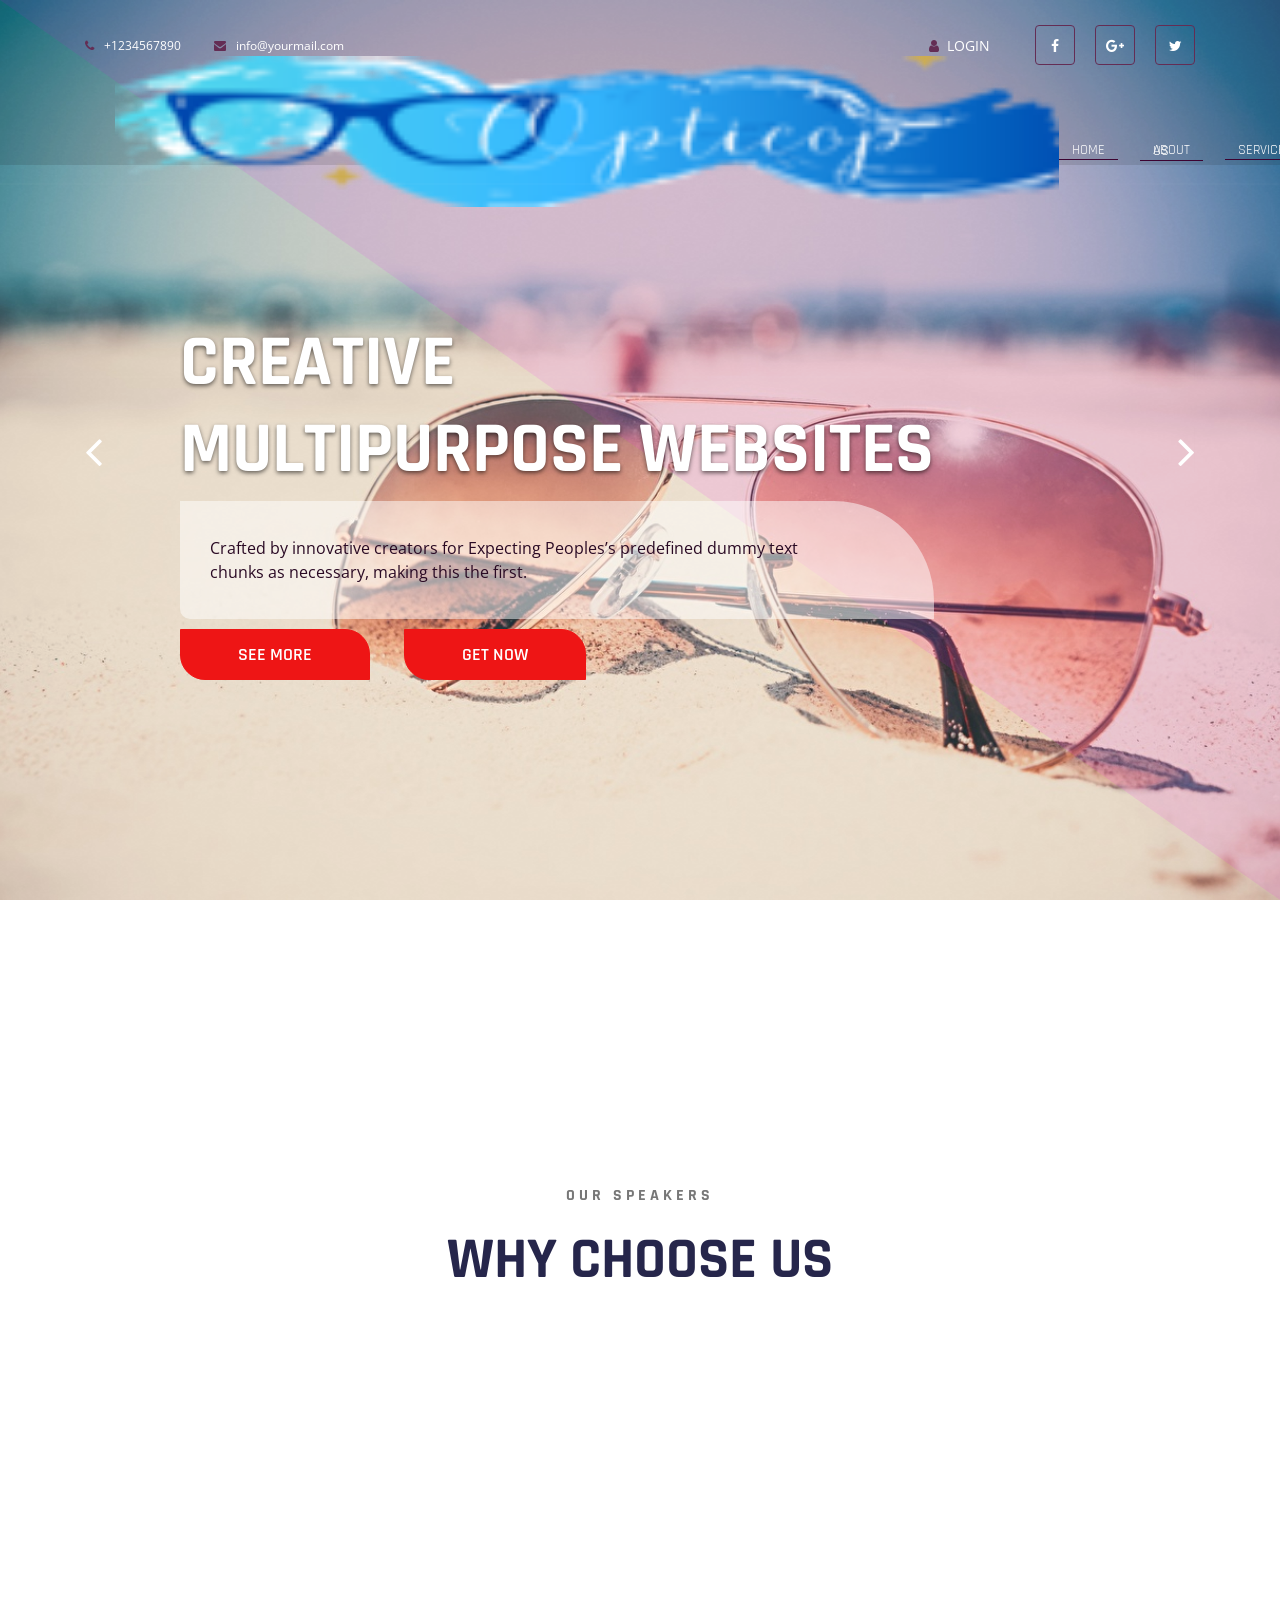
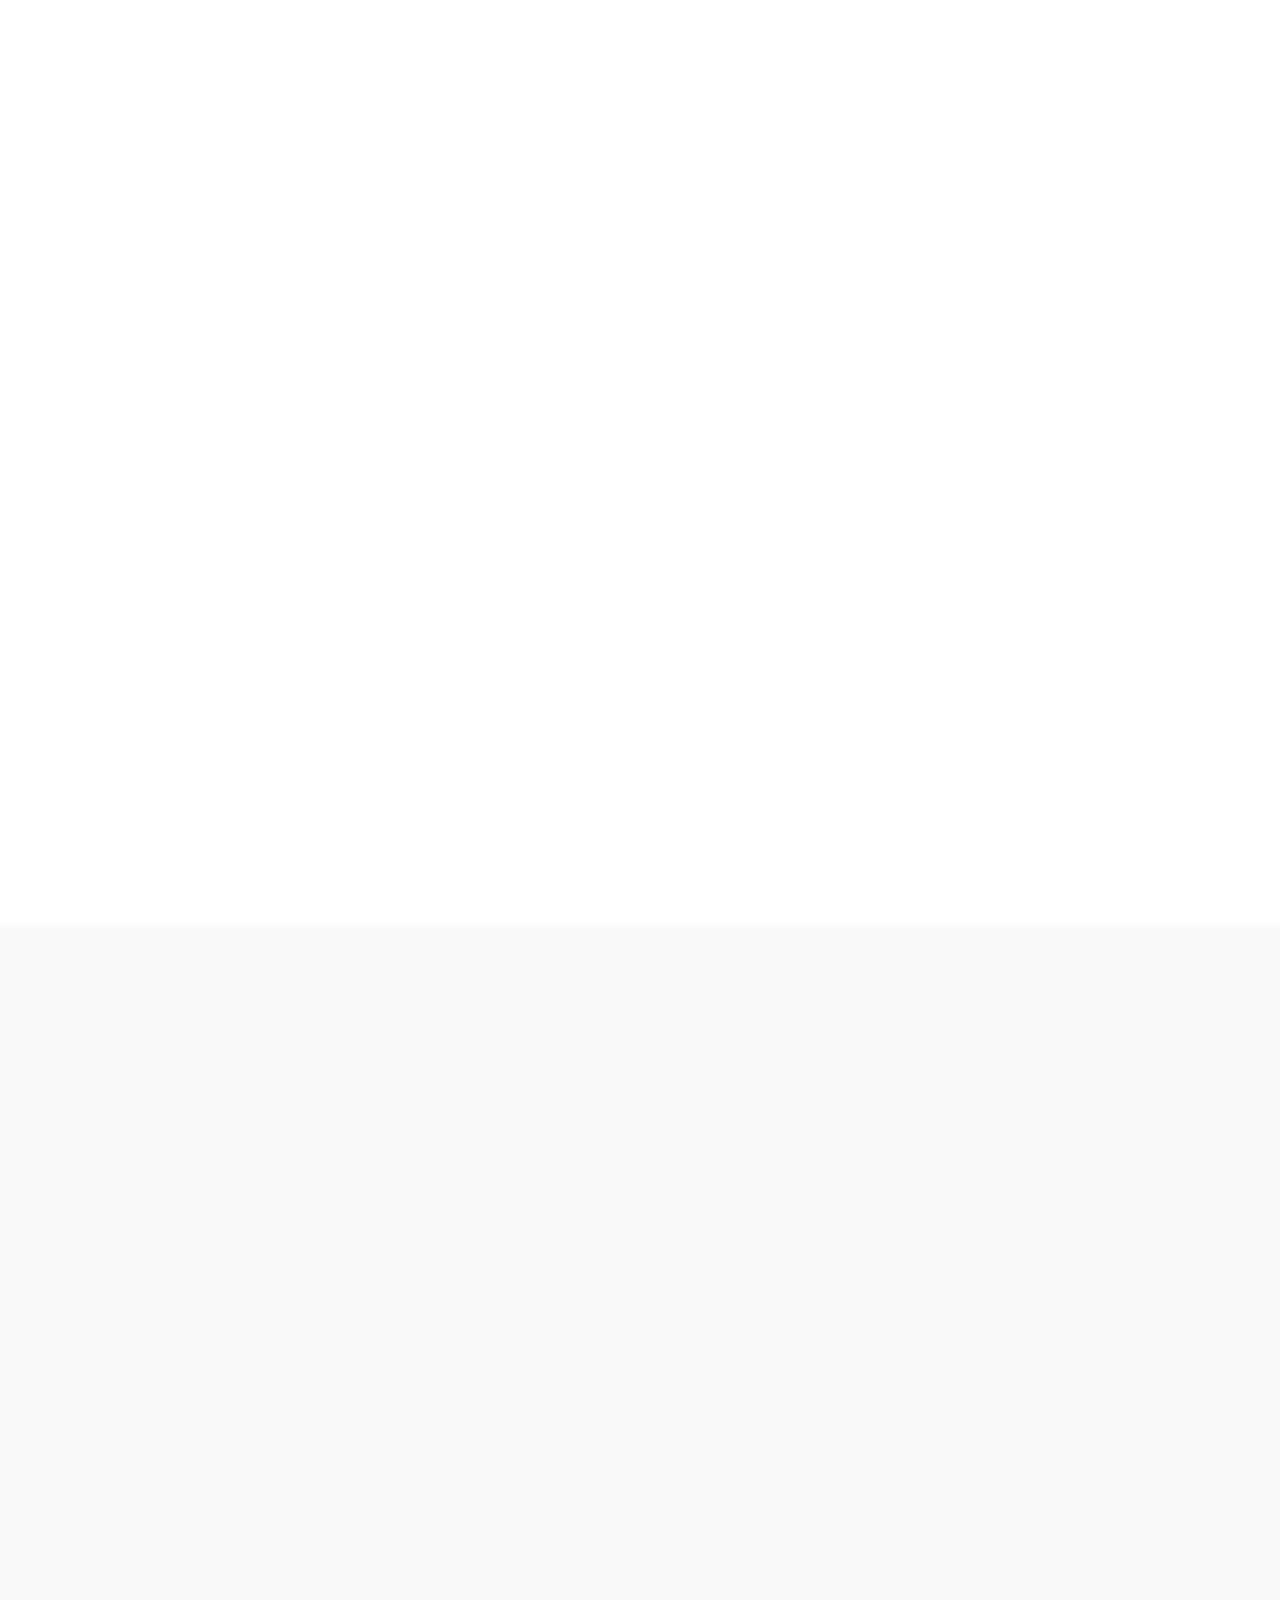
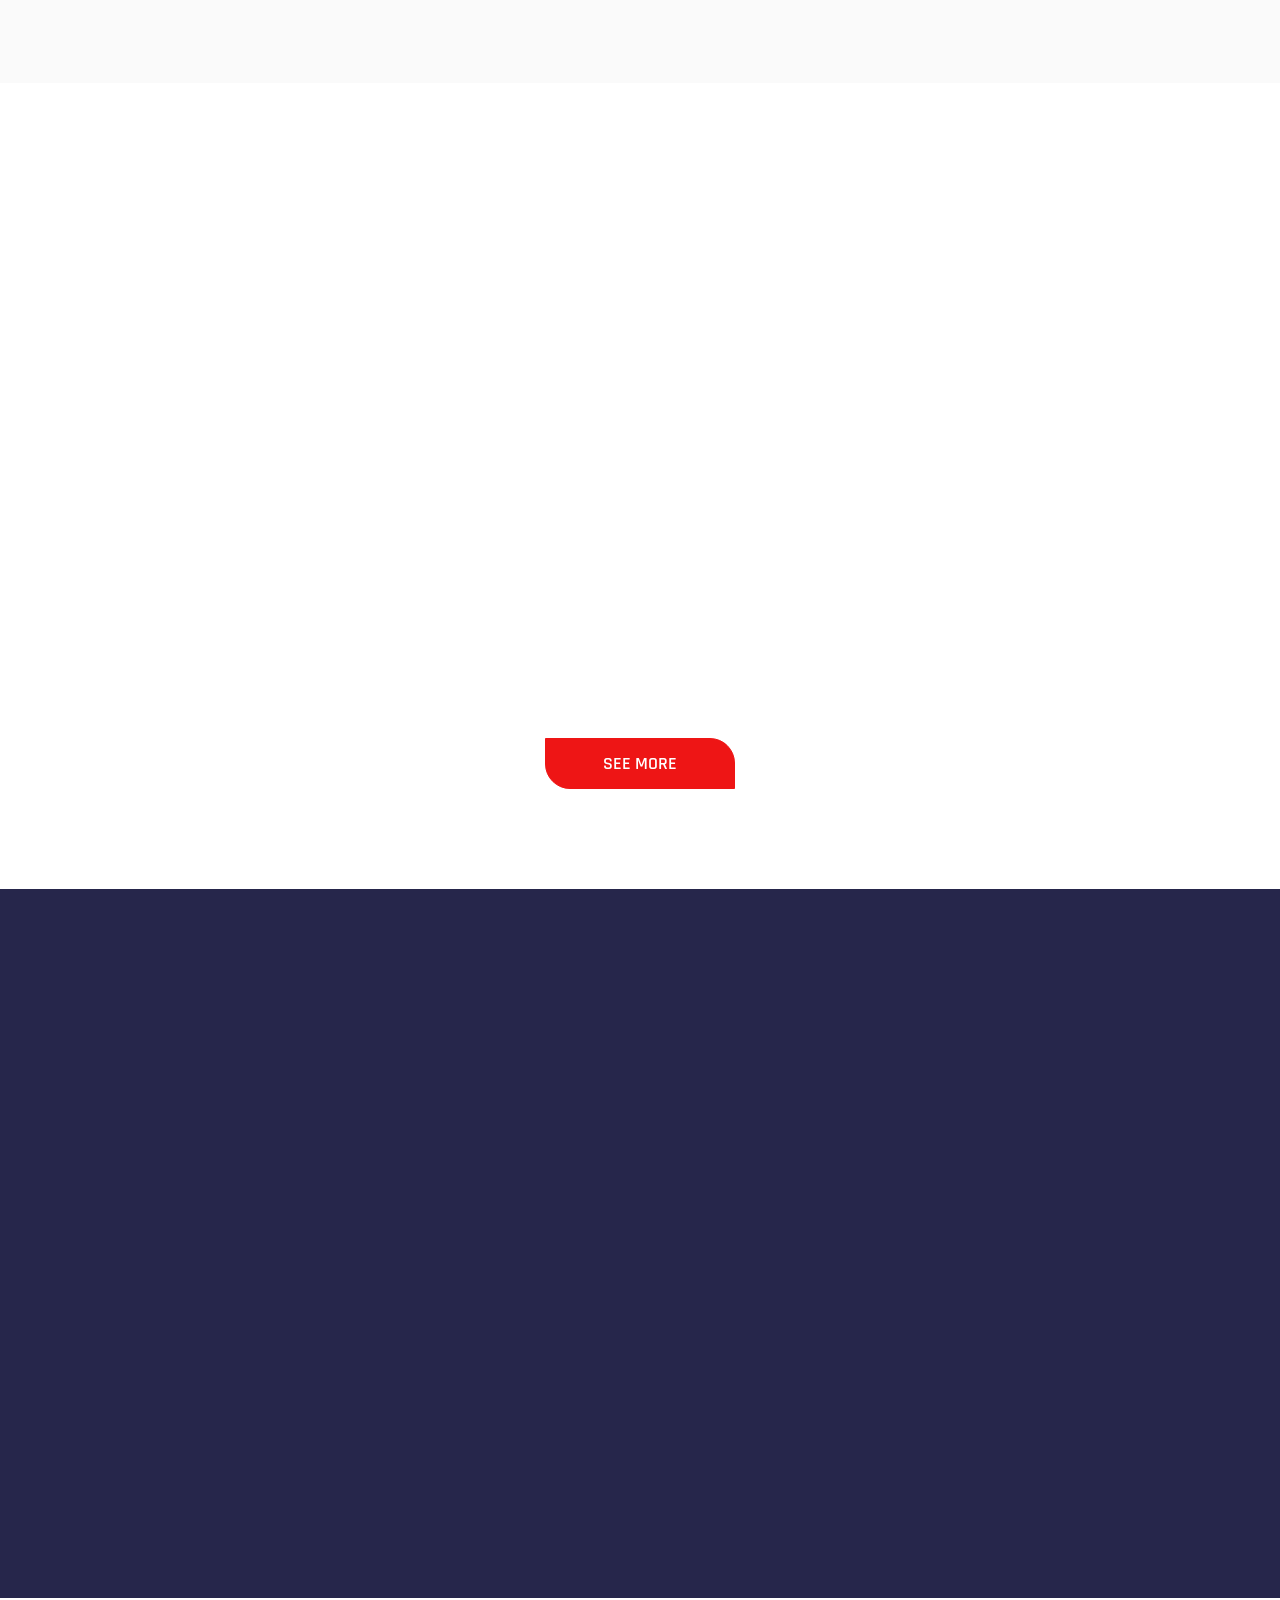
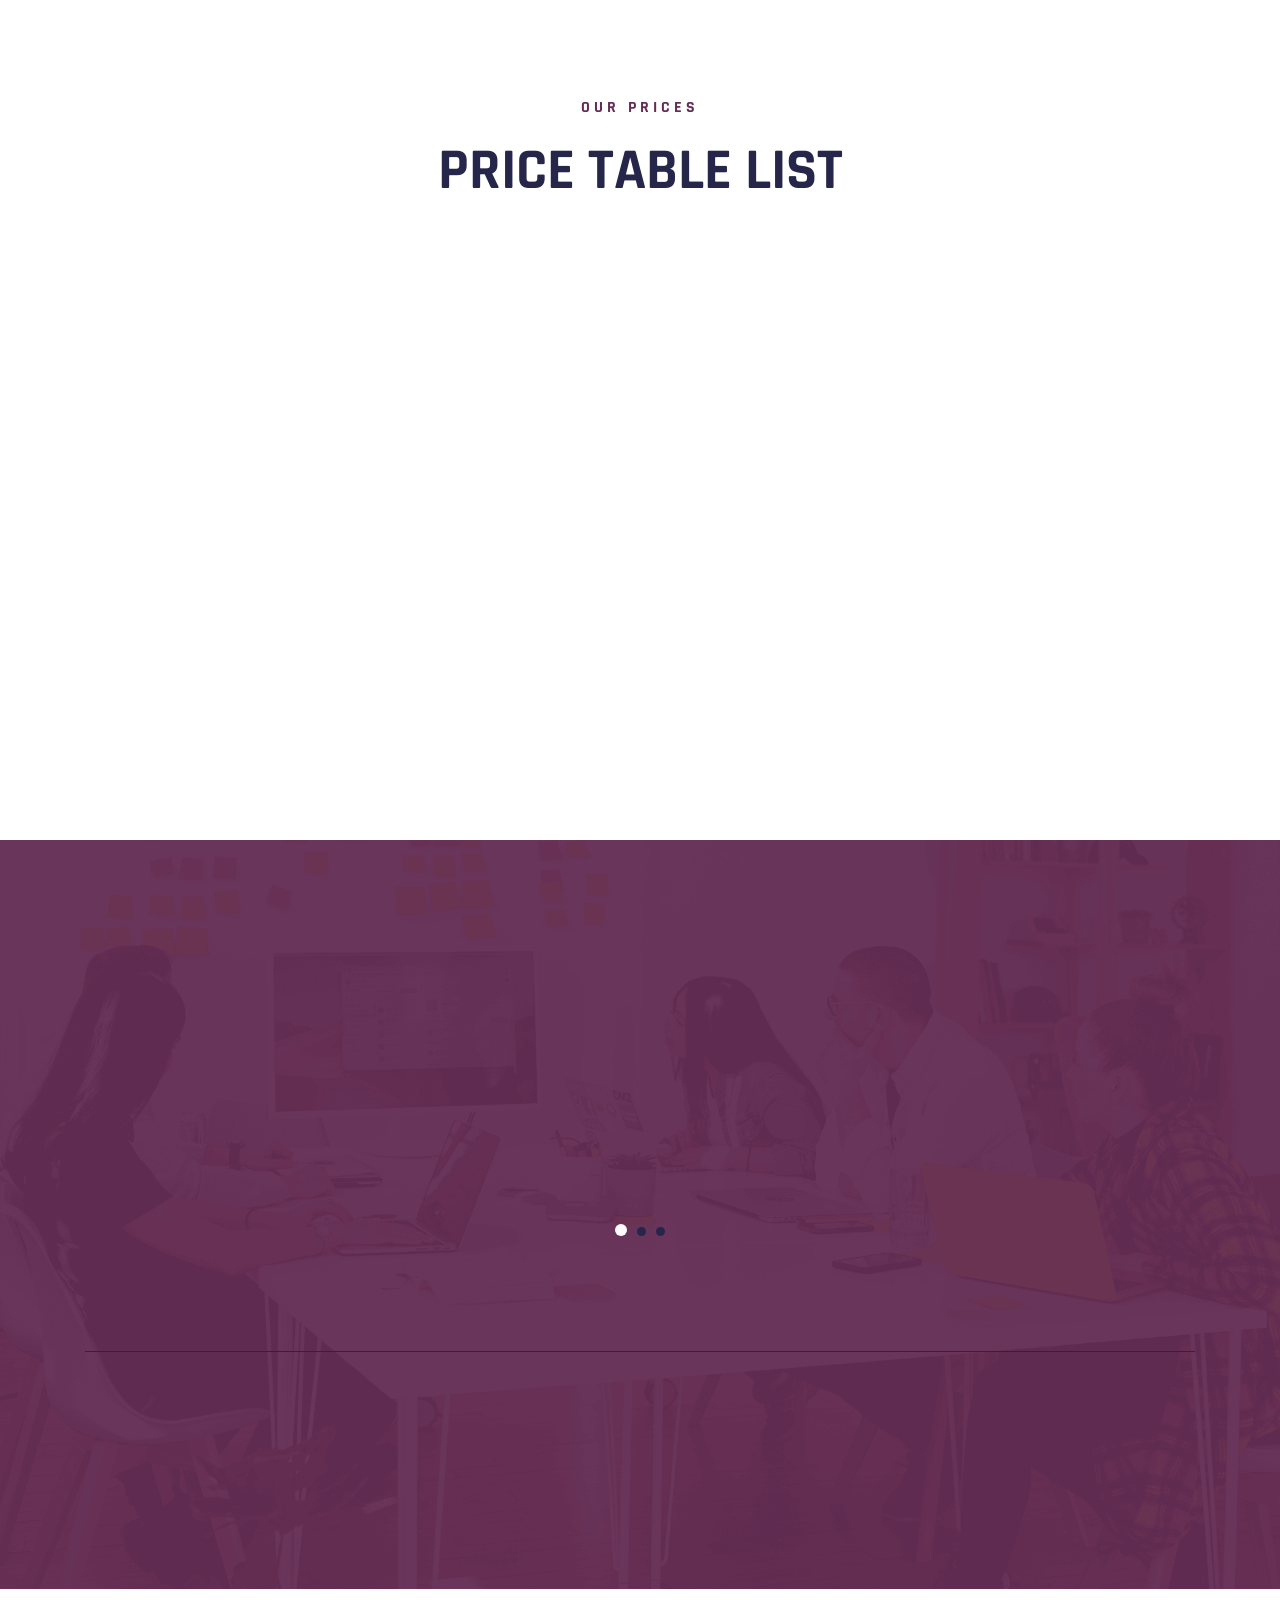
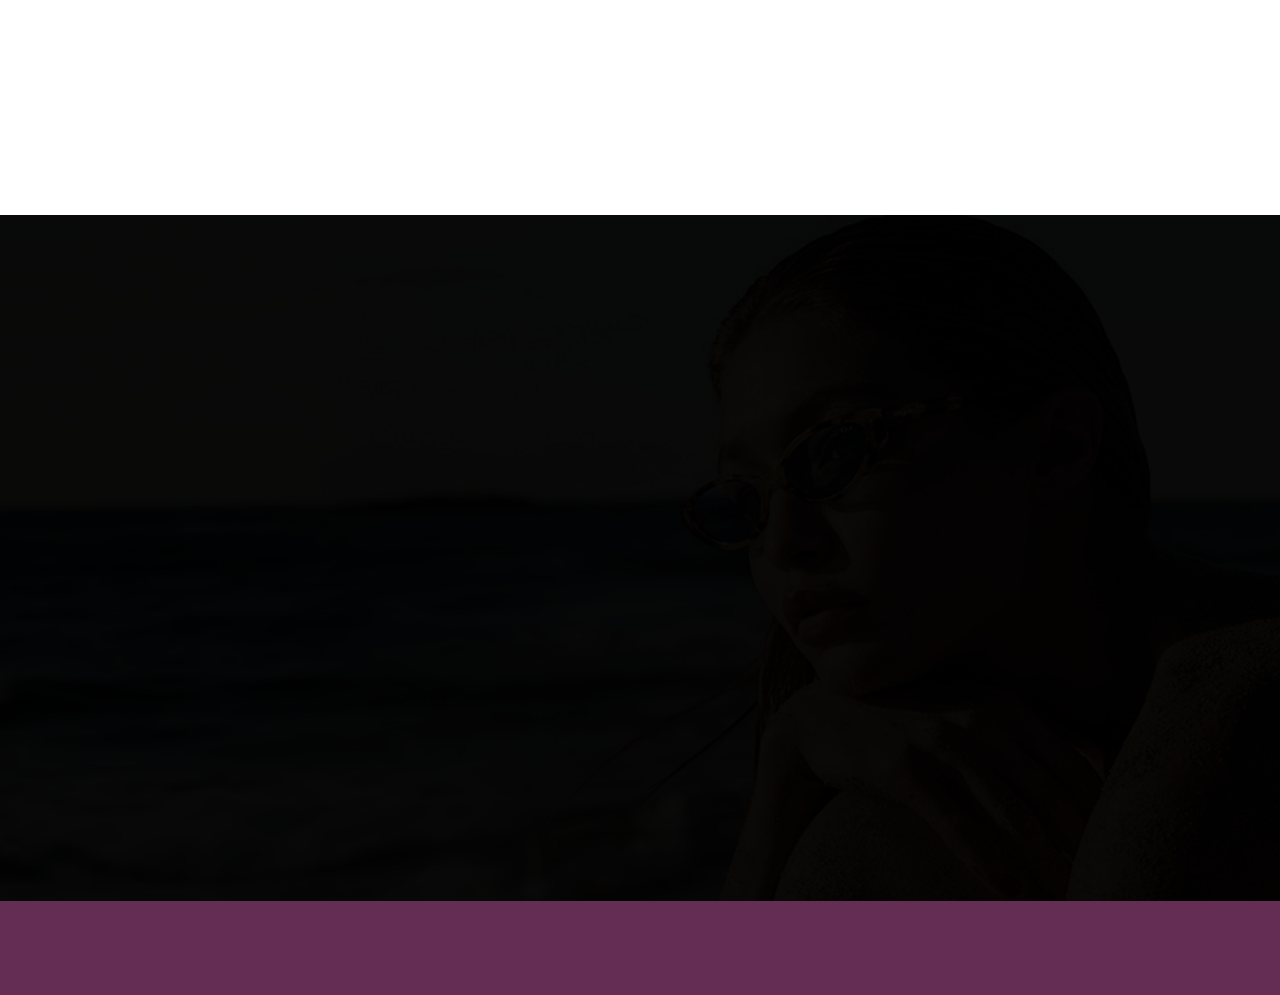
<file: public/index.html>
<!doctype html>
<html lang="en">

<head>
    <!--
    /   Multipurpose: Free Template by FreeHTML5.co
    /   Author: https://freehtml5.co
    /   Facebook: https://facebook.com/fh5co
    /   Twitter: https://twitter.com/fh5co
    -->
    <meta charset="UTF-8">
    <meta name="viewport" content="width=device-width, initial-scale=1">
    <meta http-equiv="X-UA-Compatible" content="IE=edge">
    <!-- Document title -->
    <title>Multipurpose</title>
    <!-- Stylesheets & Fonts -->
    <!-- Google Fonts -->
    <link href="https://fonts.googleapis.com/css?family=Open+Sans:400,400i,700,700i%7CRajdhani:400,600,700"
        rel="stylesheet">
    <!-- Plugins Stylesheets -->
    <link rel="stylesheet" href="assets/css/loader/loaders.css">
    <link rel="stylesheet" href="assets/css/font-awesome/font-awesome.css">
    <link rel="stylesheet" href="assets/css/bootstrap.css">
    <link rel="stylesheet" href="assets/css/aos/aos.css">
    <link rel="stylesheet" href="assets/css/swiper/swiper.css">
    <link rel="stylesheet" href="assets/css/lightgallery.min.css">
    <!-- Template Stylesheet -->
    <link rel="stylesheet" href="assets/css/style.css">
    <!-- Responsive Stylesheet -->
    <link rel="stylesheet" href="assets/css/responsive.css">
</head>

<body>
    <!-- Loader Start -->
    <div class="css-loader">
        <div class="loader-inner line-scale d-flex align-items-center justify-content-center"></div>
    </div>
    <!-- Loader End -->
    <!-- Header Start -->
    <header class="position-absolute w-100">
        <div class="container">
            <div class="top-header d-none d-sm-flex justify-content-between align-items-center">
                <div class="contact">
                    <a href="tel:+1234567890" class="tel"><i class="fa fa-phone" aria-hidden="true"></i>+1234567890</a>
                    <a href="mailto:info@yourmail.com"><i class="fa fa-envelope"
                            aria-hidden="true"></i>info@yourmail.com</a>
                </div>
                <nav class="d-flex aic">
                    <a href="#" class="login"><i class="fa fa-user" aria-hidden="true"></i>Login</a>
                    <ul class="nav social d-none d-md-flex">
                        <li><a href="https://www.facebook.com/fh5co" target="_blank"><i class="fa fa-facebook"></i></a></li>
                        <li><a href="#"><i class="fa fa-google-plus"></i></a></li>
                        <li><a href="#"><i class="fa fa-twitter"></i></a></li>
                    </ul>
                </nav>
            </div>
            <nav class="navbar navbar-expand-md navbar-light">
                <a class="navbar-brand" href="index.html"><img src="assets/images/logo.png" alt="Multipurpose"></a>
                <div class="group d-flex align-items-center">
                    <button class="navbar-toggler" type="button" data-toggle="collapse"
                        data-target="#navbarSupportedContent" aria-controls="navbarSupportedContent"
                        aria-expanded="false" aria-label="Toggle navigation"><span
                            class="navbar-toggler-icon"></span></button>
                    <a class="login-icon d-sm-none" href="#"><i class="fa fa-user"></i></a>
                    <a class="cart" href="#"><i class="fa fa-shopping-cart"></i></a>
                </div>
                <a class="search-icon d-none d-md-block" href="#"><i class="fa fa-search"></i></a>
                <div class="collapse navbar-collapse justify-content-end" id="navbarSupportedContent">
                    <ul class="navbar-nav">
                        <li class="nav-item"><a class="nav-link" href="#">Home</a></li>
                        <li class="nav-item"><a class="nav-link" href="#">About Us</a></li>
                        <li class="nav-item"><a class="nav-link" href="#">Services</a></li>
                        <li class="nav-item"><a class="nav-link" href="#">Portfolio</a></li>
                        <li class="nav-item"><a class="nav-link" href="#">Shop</a></li>
                        <li class="nav-item"><a class="nav-link" href="#">Contact Us</a></li>
                    </ul>
                    <form class="bg-white search-form" method="get" id="searchform">
                        <div class="input-group">
                            <input class="field form-control" id="s" name="s" type="text" placeholder="Search">
                            <span class="input-group-btn">
                                <input class="submit btn btn-primary" id="searchsubmit" name="submit" type="submit"
                                    value="Search">
                            </span>
                        </div>
                    </form>
                </div>
            </nav>
        </div>
    </header>
    <!-- Header End -->
    <!-- Hero Start -->
    <section class="hero">
        <div class="container">
            <div class="row">
                <div class="col-12 offset-md-1 col-md-11">
                    <div class="swiper-container hero-slider">
                        <div class="swiper-wrapper">
                            <div class="swiper-slide slide-content d-flex align-items-center">
                                <div class="single-slide">
                                    <h1 data-aos="fade-right" data-aos-delay="200">Creative<br> Multipurpose websites
                                    </h1>
                                    <p data-aos="fade-right" data-aos-delay="600">Crafted by innovative creators for
                                        Expecting
                                        Peoples’s predefined dummy text<br> chunks as necessary, making this the first.
                                    </p>
                                    <a data-aos="fade-right" data-aos-delay="900" href="#" class="btn btn-primary">See
                                        More</a>
                                    <a data-aos="fade-right" data-aos-delay="900" href="#" class="btn btn-primary">Get
                                        Now</a>
                                </div>
                            </div>
                            <div class="swiper-slide slide-content d-flex align-items-center">
                                <div class="single-slide">
                                    <h1 data-aos="fade-right" data-aos-delay="200">Creative<br> Multipurpose websites
                                    </h1>
                                    <p data-aos="fade-right" data-aos-delay="600">Crafted by innovative creators for
                                        Expecting
                                        Peoples’s predefined dummy text<br> chunks as necessary, making this the first.
                                    </p>
                                    <a data-aos="fade-right" data-aos-delay="900" href="#" class="btn btn-primary">See
                                        More</a>
                                    <a data-aos="fade-right" data-aos-delay="900" href="#" class="btn btn-primary">Get
                                        Now</a>
                                </div>
                            </div>
                        </div>

                    </div>
                </div>
            </div>
            <!-- Add Control -->
            <span class="arr-left"><i class="fa fa-angle-left"></i></span>
            <span class="arr-right"><i class="fa fa-angle-right"></i></span>
        </div>
        <div class="texture"></div>
        <div class="diag-bg"></div>
    </section>
    <!-- Hero End -->
    <!-- Call To Action Start -->
    <section class="cta" data-aos="fade-up" data-aos-delay="0">
        <div class="container">
            <div class="cta-content d-xl-flex align-items-center justify-content-around text-center text-xl-left">
                <div class="content" data-aos="fade-right" data-aos-delay="200">
                    <h2>FOR BUILDING THE MODERN WEBSITE</h2>
                    <p>Packed with all the goodies you can get, Kallyas is our flagship premium template.</p>
                </div>
                <div class="subscribe-btn" data-aos="fade-left" data-aos-delay="400" data-aos-offset="0">
                    <a href="#" class="btn btn-primary">Join Newsletter</a>
                </div>
            </div>
        </div>
    </section>
    <!-- Call To Action End -->
    <!-- Services Start -->
    <section class="services">
        <div class="container">
            <div class="title text-center">
                <h6>Our Speakers</h6>
                <h1 class="title-blue">Why Choose Us</h1>
            </div>
            <div class="container">
                <div class="row">
                    <div class="col-sm-6 col-lg-4">
                        <div class="media" data-aos="fade-up" data-aos-delay="200" data-aos-duration="400">
                            <img class="mr-4" src="assets/images/service1.png" alt="Web Development">
                            <div class="media-body">
                                <h5>Web Development</h5>
                                Donec volutpat tincidunt neque, vitae lobortis libero mattis sed tempus.
                            </div>
                        </div>
                    </div>
                    <div class="col-sm-6 col-lg-4">
                        <div class="media" data-aos="fade-up" data-aos-delay="400" data-aos-duration="600">
                            <img class="mr-4" src="assets/images/service2.png" alt="Web Development">
                            <div class="media-body">
                                <h5>Testing for perfection</h5>
                                Donec volutpat tincidunt neque, vitae lobortis libero mattis sed tempus.
                            </div>
                        </div>
                    </div>
                    <div class="col-sm-6 col-lg-4">
                        <div class="media" data-aos="fade-up" data-aos-delay="600" data-aos-duration="800">
                            <img class="mr-4" src="assets/images/service3.png" alt="Web Development">
                            <div class="media-body">
                                <h5>Discussion of the idea</h5>
                                Donec volutpat tincidunt neque, vitae lobortis libero mattis sed tempus.
                            </div>
                        </div>
                    </div>
                    <div class="col-sm-6 col-lg-4">
                        <div class="media" data-aos="fade-up" data-aos-delay="200" data-aos-duration="400">
                            <img class="mr-4" src="assets/images/service4.png" alt="Web Development">
                            <div class="media-body">
                                <h5>Modern style</h5>
                                Donec volutpat tincidunt neque, vitae lobortis libero mattis sed tempus.
                            </div>
                        </div>
                    </div>
                    <div class="col-sm-6 col-lg-4">
                        <div class="media" data-aos="fade-up" data-aos-delay="400" data-aos-duration="600">
                            <img class="mr-4" src="assets/images/service1.png" alt="Web Development">
                            <div class="media-body">
                                <h5>Web Development</h5>
                                Donec volutpat tincidunt neque, vitae lobortis libero mattis sed tempus.
                            </div>
                        </div>
                    </div>
                    <div class="col-sm-6 col-lg-4">
                        <div class="media" data-aos="fade-up" data-aos-delay="600" data-aos-duration="800">
                            <img class="mr-4" src="assets/images/service5.png" alt="Web Development">
                            <div class="media-body">
                                <h5>Elaboration of the core</h5>
                                Donec volutpat tincidunt neque, vitae lobortis libero mattis sed tempus.
                            </div>
                        </div>
                    </div>
                </div>
            </div>
        </div>
    </section>
    <!-- Services End -->
    <!-- Featured Start -->
    <section class="featured">
        <div class="container">
            <div class="row">
                <div class="col-md-6" data-aos="fade-right" data-aos-delay="400" data-aos-duration="800">
                    <div class="title">
                        <h6 class="title-primary">about Tamplate</h6>
                        <h1 class="title-blue">a rich featured, epic & premium work.</h1>
                    </div>
                    <p>There are many variations of passages of available but the majority have suffered alteration in
                        some form, by injected humour, or randomised words which don't look even slightly believable. If
                        you are going to use a passage of you need to be sure there isn't anything embarrassing hidden
                        in the middle of text. All the generators on the Internet.</p>
                    <div class="media-element d-flex justify-content-between">
                        <div class="media">
                            <i class="fa fa-magic mr-4"></i>
                            <div class="media-body">
                                <h5>any offer</h5>
                                New York, United States
                            </div>
                        </div>
                        <div class="media">
                            <i class="fa fa-magic mr-4"></i>
                            <div class="media-body">
                                <h5>any offer</h5>
                                New York, United States
                            </div>
                        </div>
                    </div>
                    <a href="#" class="btn btn-primary">See More</a>
                </div>
                <div class="col-md-6" data-aos="fade-left" data-aos-delay="400" data-aos-duration="800">
                    <div class="featured-img">
                        <img class="featured-big" src="assets/images/featured-img1.jpg" alt="Featured 1">
                        <img class="featured-small" src="assets/images/featured-img2.jpg" alt="Featured 2">
                    </div>
                </div>
            </div>
        </div>
    </section>
    <!-- Featured End -->
    <!-- Recent Posts Start -->
    <section class="recent-posts">
        <div class="container">
            <div class="row">
                <div class="col-lg-6">
                    <div class="single-rpost d-sm-flex align-items-center" data-aos="fade-right"
                        data-aos-duration="800">
                        <div class="post-content text-sm-right">
                            <time datetime="2019-04-06T13:53">15 Oct, 2019</time>
                            <h3><a href="#">Proudly for us to build stylish</a></h3>
                            <p><a href="#">Seanding</a>, <a href="#">Website</a>, <a href="#">E-commerce</a></p>
                            <a class="post-btn" href="#"><i class="fa fa-arrow-right"></i></a>
                        </div>
                        <div class="post-thumb">
                            <img class="img-fluid" src="assets/images/post1.jpg" alt="Post 1">
                        </div>
                    </div>
                </div>
                <div class="col-lg-6">
                    <div class="single-rpost d-sm-flex align-items-center" data-aos="fade-left" data-aos-duration="800">
                        <div class="post-thumb">
                            <img class="img-fluid" src="assets/images/post2.jpg" alt="Post 1">
                        </div>
                        <div class="post-content">
                            <time datetime="2019-04-06T13:53">15 Oct, 2019</time>
                            <h3><a href="#">Remind me to water the plants</a></h3>
                            <p><a href="#">Seanding</a>, <a href="#">Website</a>, <a href="#">E-commerce</a></p>
                            <a class="post-btn" href="#"><i class="fa fa-arrow-right"></i></a>
                        </div>
                    </div>
                </div>
                <div class="col-lg-6">
                    <div class="single-rpost d-sm-flex align-items-center" data-aos="fade-right" data-aos-delay="200"
                        data-aos-duration="800">
                        <div class="post-content text-sm-right">
                            <time datetime="2019-04-06T13:53">15 Oct, 2019</time>
                            <h3><a href="#">Add apples to the grocery list</a></h3>
                            <p><a href="#">Seanding</a>, <a href="#">Website</a>, <a href="#">E-commerce</a></p>
                            <a class="post-btn" href="#"><i class="fa fa-arrow-right"></i></a>
                        </div>
                        <div class="post-thumb">
                            <img class="img-fluid" src="assets/images/post3.jpg" alt="Post 1">
                        </div>
                    </div>
                </div>
                <div class="col-lg-6">
                    <div class="single-rpost d-sm-flex align-items-center" data-aos="fade-left" data-aos-delay="200"
                        data-aos-duration="800">
                        <div class="post-thumb">
                            <img class="img-fluid" src="assets/images/post4.jpg" alt="Post 1">
                        </div>
                        <div class="post-content">
                            <time datetime="2019-04-06T13:53">15 Oct, 2019</time>
                            <h3><a href="#">Make it warmer downstairs</a></h3>
                            <p><a href="#">Seanding</a>, <a href="#">Website</a>, <a href="#">E-commerce</a></p>
                            <a class="post-btn" href="#"><i class="fa fa-arrow-right"></i></a>
                        </div>
                    </div>
                </div>
            </div>
            <div class="text-center">
                <a href="#" class="btn btn-primary">See More</a>
            </div>
        </div>
    </section>
    <!-- Recent Posts End -->
    <!-- Trust Start -->
    <section class="trust">
        <div class="container">
            <div class="row">
                <div class="offset-xl-1 col-xl-6" data-aos="fade-right" data-aos-delay="200" data-aos-duration="800">
                    <div class="title">
                        <h6 class="title-primary">about Tamplate</h6>
                        <h1>a rich featured, epic & premium work.</h1>
                    </div>
                    <p>Suspendisse facilisis commodo lobortis. Nullam mollis lobortis ex vel faucibus. Proin nec viverra
                        turpis. Nulla eget justo scelerisque, pretium purus vel, congue libero. Suspendisse potenti.
                    </p>
                    <h5>Web Design & Development</h5>
                    <ul class="list-unstyled">
                        <li>Web Content</li>
                        <li>Website other</li>
                        <li>Fashion</li>
                        <li>Moblie & Tablette</li>
                    </ul>
                </div>
                <div class="col-xl-5 gallery">
                    <div class="row no-gutters h-100" id="lightgallery">
                        <a href="https://lorempixel.com/600/400/" class="w-50 h-100 gal-img" data-aos="fade-up"
                            data-aos-delay="200" data-aos-duration="400">
                            <img class="img-fluid" src="assets/images/gallery1.jpg" alt="Gallery Image">
                            <i class="fa fa-caret-right"></i>
                        </a>
                        <a href="https://lorempixel.com/600/400/" class="w-50 h-50 gal-img" data-aos="fade-up"
                            data-aos-delay="400" data-aos-duration="600">
                            <img class="img-fluid" src="assets/images/gallery2.jpg" alt="Gallery Image">
                            <i class="fa fa-caret-right"></i>
                        </a>
                        <a href="https://lorempixel.com/600/400/" class="w-50 h-50 gal-img gal-img3" data-aos="fade-up"
                            data-aos-delay="0" data-aos-duration="600">
                            <img class="img-fluid" src="assets/images/gallery3.jpg" alt="Gallery Image">
                            <i class="fa fa-caret-right"></i>
                        </a>
                    </div>
                </div>
            </div>
        </div>
    </section>
    <!-- Trust End -->
    <!-- Pricing Start -->
    <section class="pricing-table">
        <div class="container">
            <div class="title text-center">
                <h6 class="title-primary">Our prices</h6>
                <h1 class="title-blue">Price Table List</h1>
            </div>
            <div class="row no-gutters">
                <div class="col-md-4">
                    <div class="single-pricing text-center" data-aos="fade-up" data-aos-delay="0"
                        data-aos-duration="600">
                        <span>Monthly</span>
                        <h2>Starter</h2>
                        <p class="desc">Here goes some description</p>
                        <p class="price">$39.00</p>
                        <p>Create excepteur sint occaecat cupidatat non proident</p>
                        <a href="#" class="btn btn-primary">Buy Now</a>
                        <svg viewBox="0 0 170 193">
                            <path fill-rule="evenodd" fill="rgb(238, 21, 21)"
                                d="M39.000,31.999 C39.000,31.999 -21.000,86.500 9.000,121.999 C39.000,157.500 91.000,128.500 104.000,160.999 C117.000,193.500 141.000,201.000 150.000,183.000 C159.000,165.000 172.000,99.000 167.000,87.000 C162.000,75.000 170.000,63.000 152.000,45.000 C134.000,27.000 128.000,15.999 116.000,11.000 C104.000,6.000 89.000,-0.001 89.000,-0.001 L39.000,31.999 Z" />
                        </svg>
                    </div>
                </div>
                <div class="col-md-4">
                    <div class="single-pricing text-center" data-aos="fade-up" data-aos-delay="300"
                        data-aos-duration="600">
                        <span>Monthly</span>
                        <h2>Starter</h2>
                        <p class="desc">Here goes some description</p>
                        <p class="price">$39.00</p>
                        <p>5GB Storage Space</p>
                        <p>20GB Monthly Bandwidth</p>
                        <p>My SQL Databases</p>
                        <p>100 Email Account</p>
                        <a href="#" class="btn btn-primary">Buy Now</a>
                        <svg viewBox="0 0 170 193">
                            <path fill-rule="evenodd" fill="rgb(238, 21, 21)"
                                d="M39.000,31.999 C39.000,31.999 -21.000,86.500 9.000,121.999 C39.000,157.500 91.000,128.500 104.000,160.999 C117.000,193.500 141.000,201.000 150.000,183.000 C159.000,165.000 172.000,99.000 167.000,87.000 C162.000,75.000 170.000,63.000 152.000,45.000 C134.000,27.000 128.000,15.999 116.000,11.000 C104.000,6.000 89.000,-0.001 89.000,-0.001 L39.000,31.999 Z" />
                        </svg>
                    </div>
                </div>
                <div class="col-md-4">
                    <div class="single-pricing text-center" data-aos="fade-up" data-aos-delay="600"
                        data-aos-duration="600">
                        <span>Monthly</span>
                        <h2>Starter</h2>
                        <p class="desc">Here goes some description</p>
                        <p class="price">$39.00</p>
                        <p>Create excepteur sint occaecat cupidatat non proident</p>
                        <a href="#" class="btn btn-primary">Buy Now</a>
                        <svg viewBox="0 0 170 193">
                            <path fill-rule="evenodd" fill="rgb(238, 21, 21)"
                                d="M39.000,31.999 C39.000,31.999 -21.000,86.500 9.000,121.999 C39.000,157.500 91.000,128.500 104.000,160.999 C117.000,193.500 141.000,201.000 150.000,183.000 C159.000,165.000 172.000,99.000 167.000,87.000 C162.000,75.000 170.000,63.000 152.000,45.000 C134.000,27.000 128.000,15.999 116.000,11.000 C104.000,6.000 89.000,-0.001 89.000,-0.001 L39.000,31.999 Z" />
                        </svg>
                    </div>
                </div>
            </div>
        </div>
    </section>
    <!-- Pricing End -->
    <!-- Testimonial and Clients Start -->
    <section class="testimonial-and-clients">
        <div class="container">
            <div class="testimonials">
                <div class="swiper-container test-slider">
                    <div class="swiper-wrapper">
                        <div class="swiper-slide text-center">
                            <div class="row">
                                <div class="offset-lg-1 col-lg-10">
                                    <div class="test-img" data-aos="fade-up" data-aos-delay="0" data-aos-offset="0"><img
                                            src="assets/images/test1.png" alt="Testimonial 1"></div>
                                    <h5 data-aos="fade-up" data-aos-delay="200" data-aos-duration="600"
                                        data-aos-offset="0">John</h5>
                                    <span data-aos="fade-up" data-aos-delay="400" data-aos-duration="600"
                                        data-aos-offset="0">UI/UX
                                        Designer</span>
                                    <p data-aos="fade-up" data-aos-delay="600" data-aos-duration="600"
                                        data-aos-offset="0">Ash's tactics &
                                        books have helped me a lot in my understanding on how social
                                        media
                                        advertising works.I can say that he is one of the best development professionals
                                        i have
                                        dealt with so far. His experience is great & he is such a great & pleasant
                                        person to
                                        work with as he understands what you are</p>
                                </div>
                            </div>
                        </div>
                        <div class="swiper-slide text-center">
                            <div class="row">
                                <div class="offset-lg-1 col-lg-10">
                                    <div class="test-img" data-aos="fade-up" data-aos-delay="0" data-aos-offset="0"><img
                                            src="assets/images/test1.png" alt="Testimonial 1"></div>
                                    <h5 data-aos="fade-up" data-aos-delay="200" data-aos-duration="600"
                                        data-aos-offset="0">John</h5>
                                    <span data-aos="fade-up" data-aos-delay="400" data-aos-duration="600"
                                        data-aos-offset="0">UI/UX
                                        Designer</span>
                                    <p data-aos="fade-up" data-aos-delay="600" data-aos-duration="600"
                                        data-aos-offset="0">Ash's tactics &
                                        books have helped me a lot in my understanding on how social
                                        media
                                        advertising works.I can say that he is one of the best development professionals
                                        i have
                                        dealt with so far. His experience is great & he is such a great & pleasant
                                        person to
                                        work with as he understands what you are</p>
                                </div>
                            </div>
                        </div>
                        <div class="swiper-slide text-center">
                            <div class="row">
                                <div class="offset-lg-1 col-lg-10">
                                    <div class="test-img" data-aos="fade-up" data-aos-delay="0" data-aos-offset="0"><img
                                            src="assets/images/test1.png" alt="Testimonial 1"></div>
                                    <h5 data-aos="fade-up" data-aos-delay="200" data-aos-duration="600"
                                        data-aos-offset="0">John</h5>
                                    <span data-aos="fade-up" data-aos-delay="400" data-aos-duration="600"
                                        data-aos-offset="0">UI/UX
                                        Designer</span>
                                    <p data-aos="fade-up" data-aos-delay="600" data-aos-duration="600"
                                        data-aos-offset="0">Ash's tactics &
                                        books have helped me a lot in my understanding on how social
                                        media
                                        advertising works.I can say that he is one of the best development professionals
                                        i have
                                        dealt with so far. His experience is great & he is such a great & pleasant
                                        person to
                                        work with as he understands what you are</p>
                                </div>
                            </div>
                        </div>
                    </div>
                    <div class="test-pagination"></div>
                </div>
            </div>
            <div class="clients" data-aos="fade-up" data-aos-delay="200" data-aos-duration="600">
                <div class="swiper-container clients-slider">
                    <div class="swiper-wrapper">
                        <div class="swiper-slide">
                            <img src="assets/images/client1.png" alt="Client 1">
                        </div>
                        <div class="swiper-slide">
                            <img src="assets/images/client2.png" alt="Client 2">
                        </div>
                        <div class="swiper-slide">
                            <img src="assets/images/client3.png" alt="Client 3">
                        </div>
                        <div class="swiper-slide">
                            <img src="assets/images/client4.png" alt="Client 4">
                        </div>
                        <div class="swiper-slide">
                            <img src="assets/images/client5.png" alt="Client 5">
                        </div>
                    </div>
                    <div class="test-pagination"></div>
                </div>
            </div>
        </div>
    </section>
    <!-- Testimonial and Clients End -->
    <!-- Call To Action 2 Start -->
    <section class="cta cta2" data-aos="fade-up" data-aos-delay="0">
        <div class="container">
            <div class="cta-content d-xl-flex align-items-center justify-content-around text-center text-xl-left">
                <div class="content" data-aos="fade-right" data-aos-delay="200">
                    <h2>FOR BUILDING THE MODERN WEBSITE</h2>
                    <p>Packed with all the goodies you can get, Kallyas is our flagship premium template.</p>
                </div>
                <div class="subscribe-btn" data-aos="fade-left" data-aos-delay="400" data-aos-offset="0">
                    <a href="#" class="btn btn-primary">Join Newsletter</a>
                </div>
            </div>
        </div>
    </section>
    <!-- Call To Action 2 End -->
    <!-- Footer Start -->
    <footer>
        <!-- Widgets Start -->
        <div class="footer-widgets">
            <div class="container">
                <div class="row">
                    <div class="col-md-6 col-xl-3">
                        <div class="single-widget contact-widget" data-aos="fade-up" data-aos-delay="0">
                            <h6 class="widget-tiltle">&nbsp;</h6>
                            <p>By subscribing to our mailing list you will always be update with the latest news from
                                us.
                            </p>
                            <div class="media">
                                <i class="fa fa-map-marker"></i>
                                <div class="media-body ml-3">
                                    <h6>Address</h6>
                                    Level 13, 2 Elizabeth St,<br>
                                    Melbourne, Victoria 3000 Australia
                                </div>
                            </div>
                            <div class="media">
                                <i class="fa fa-envelope-o"></i>
                                <div class="media-body ml-3">
                                    <h6>Have any questions?</h6>
                                    <a href="mailto:support@steelthemes.com">Support@Steelthemes.com</a>
                                </div>
                            </div>
                            <div class="media">
                                <i class="fa fa-phone"></i>
                                <div class="media-body ml-3">
                                    <h6>Call us & Hire us</h6>
                                    <a href="tel:+610791803458"> +61 (0) 7 9180 3458</a>
                                </div>
                            </div>
                            <div class="media">
                                <i class="fa fa-fax"></i>
                                <div class="media-body ml-3">
                                    <h6>Fax</h6>
                                    <a href="fax:911889047521432">(91) 188904752 1432</a>
                                </div>
                            </div>
                        </div>
                    </div>
                    <div class="col-md-6 col-xl-3">
                        <div class="single-widget twitter-widget" data-aos="fade-up" data-aos-delay="200">
                            <h6 class="widget-tiltle">Fresh Tweets</h6>
                            <div class="media">
                                <i class="fa fa-twitter"></i>
                                <div class="media-body ml-3">
                                    <h6><a href="#">@Themes,</a> Html Version Out Now</h6>
                                    <span>10 Mins Ago</span>
                                </div>
                            </div>
                            <div class="media">
                                <i class="fa fa-twitter"></i>
                                <div class="media-body ml-3">
                                    <h6><a href="#">@Envato,</a> the best selling item of the day!</h6>
                                    <span>20 Mins Ago</span>
                                </div>
                            </div>
                            <div class="media">
                                <i class="fa fa-twitter"></i>
                                <div class="media-body ml-3">
                                    <h6><a href="#">@Collis,</a> We Planned to Update the Enavto Author Payment Method
                                        Soon!</h6>
                                    <span>10 Mins Ago</span>
                                </div>
                            </div>
                            <div class="media">
                                <i class="fa fa-twitter"></i>
                                <div class="media-body ml-3">
                                    <h6><a href="#">@SteelThemes,</a> Html Version Out Now</h6>
                                    <span>15 Mins Ago</span>
                                </div>
                            </div>
                        </div>
                    </div>
                    <div class="col-md-6 col-xl-3">
                        <div class="single-widget recent-post-widget" data-aos="fade-up" data-aos-delay="400">
                            <h6 class="widget-tiltle">Latest Updates</h6>
                            <div class="media">
                                <a class="rcnt-img" href="#"><img src="assets/images/rcnt-post1.png"
                                        alt="Recent Post"></a>
                                <div class="media-body ml-3">
                                    <h6><a href="#">An engaging</a></h6>
                                    <p><i class="fa fa-user"></i>Mano <i class="fa fa-eye"></i> 202 Views</p>
                                </div>
                            </div>
                            <div class="media">
                                <a class="rcnt-img" href="#"><img src="assets/images/rcnt-post2.png"
                                        alt="Recent Post"></a>
                                <div class="media-body ml-3">
                                    <h6><a href="#">Statistics and analysis. The key to succes.</a></h6>
                                    <p><i class="fa fa-user"></i>Rosias <i class="fa fa-eye"></i> 20 Views</p>
                                </div>
                            </div>
                            <div class="media">
                                <a class="rcnt-img" href="#"><img src="assets/images/rcnt-post3.png"
                                        alt="Recent Post"></a>
                                <div class="media-body ml-3">
                                    <h6><a href="#">Envato Meeting turns into a photoshooting.</a></h6>
                                    <p><i class="fa fa-user"></i>Kien <i class="fa fa-eye"></i> 74 Views</p>
                                </div>
                            </div>
                            <div class="media">
                                <a class="rcnt-img" href="#"><img src="assets/images/rcnt-post4.png"
                                        alt="Recent Post"></a>
                                <div class="media-body ml-3">
                                    <h6><a href="#">An engaging embedded the video posts</a></h6>
                                    <p><i class="fa fa-user"></i>Robert <i class="fa fa-eye"></i> 48 Views</p>
                                </div>
                            </div>
                        </div>
                    </div>
                    <div class="col-md-6 col-xl-3">
                        <div class="single-widget tags-widget" data-aos="fade-up" data-aos-delay="800">
                            <h6 class="widget-tiltle">Popular Tags</h6>
                            <a href="#">Amazing</a>
                            <a href="#">Design</a>
                            <a href="#">Photoshop</a>
                            <a href="#">Art</a>
                            <a href="#">Wordpress</a>
                            <a href="#">jQuery</a>
                        </div>
                        <div class="single-widget subscribe-widget" data-aos="fade-up" data-aos-delay="800">
                            <h6 class="widget-tiltle">Subscribe us</h6>
                            <p>Sign up for our mailing list to get latest updates and offers</p>
                            <form class="" method="get">
                                <div class="input-group">
                                    <input class="field form-control" name="subscribe" type="email"
                                        placeholder="Email Address">
                                    <span class="input-group-btn">
                                        <button type="submit" name="submit-mail"><i class="fa fa-check"></i></button>
                                    </span>
                                </div>
                            </form>
                            <p>We respect your privacy</p>
                            <ul class="nav social-nav">
                                <li><a href="https://www.facebook.com/fh5co" target="_blank"><i class="fa fa-facebook"></i></a></li>
                                <li><a href="#"><i class="fa fa-google-plus"></i></a></li>
                                <li><a href="#"><i class="fa fa-twitter"></i></a></li>
                                <li><a href="#"><i class="fa fa-google-plus"></i></a></li>
                                <li><a href="#"><i class="fa fa-linkedin"></i></a></li>
                            </ul>
                        </div>
                    </div>
                </div>
            </div>
        </div>
        <!-- Widgets End -->
        <!-- Foot Note Start -->
        <div class="foot-note">
            <div class="container">
                <div
                    class="footer-content text-center text-lg-left d-lg-flex justify-content-between align-items-center">
                    <p class="mb-0" data-aos="fade-right" data-aos-offset="0">&copy; 2019 All Rights Reserved. Design by <a href="https://freehtml5.co/multipurpose" target="_blank" class="fh5-link">FreeHTML5.co</a>.</p>
                    <p class="mb-0" data-aos="fade-left" data-aos-offset="0"><a href="#">Terms Of Use</a><a
                            href="#">Privacy & Security
                            Statement</a></p>
                </div>
            </div>
        </div>
        <!-- Foot Note End -->
    </footer>
    <!-- Footer Endt -->
    <!--jQuery-->
    <script src="assets/js/jquery-3.3.1.js"></script>
    <!--Plugins-->
    <script src="assets/js/bootstrap.bundle.js"></script>
    <script src="assets/js/loaders.css.js"></script>
    <script src="assets/js/aos.js"></script>
    <script src="assets/js/swiper.min.js"></script>
    <script src="assets/js/lightgallery-all.min.js"></script>
    <!--Template Script-->
    <script src="assets/js/main.js"></script>
</body>

</html>
</file>
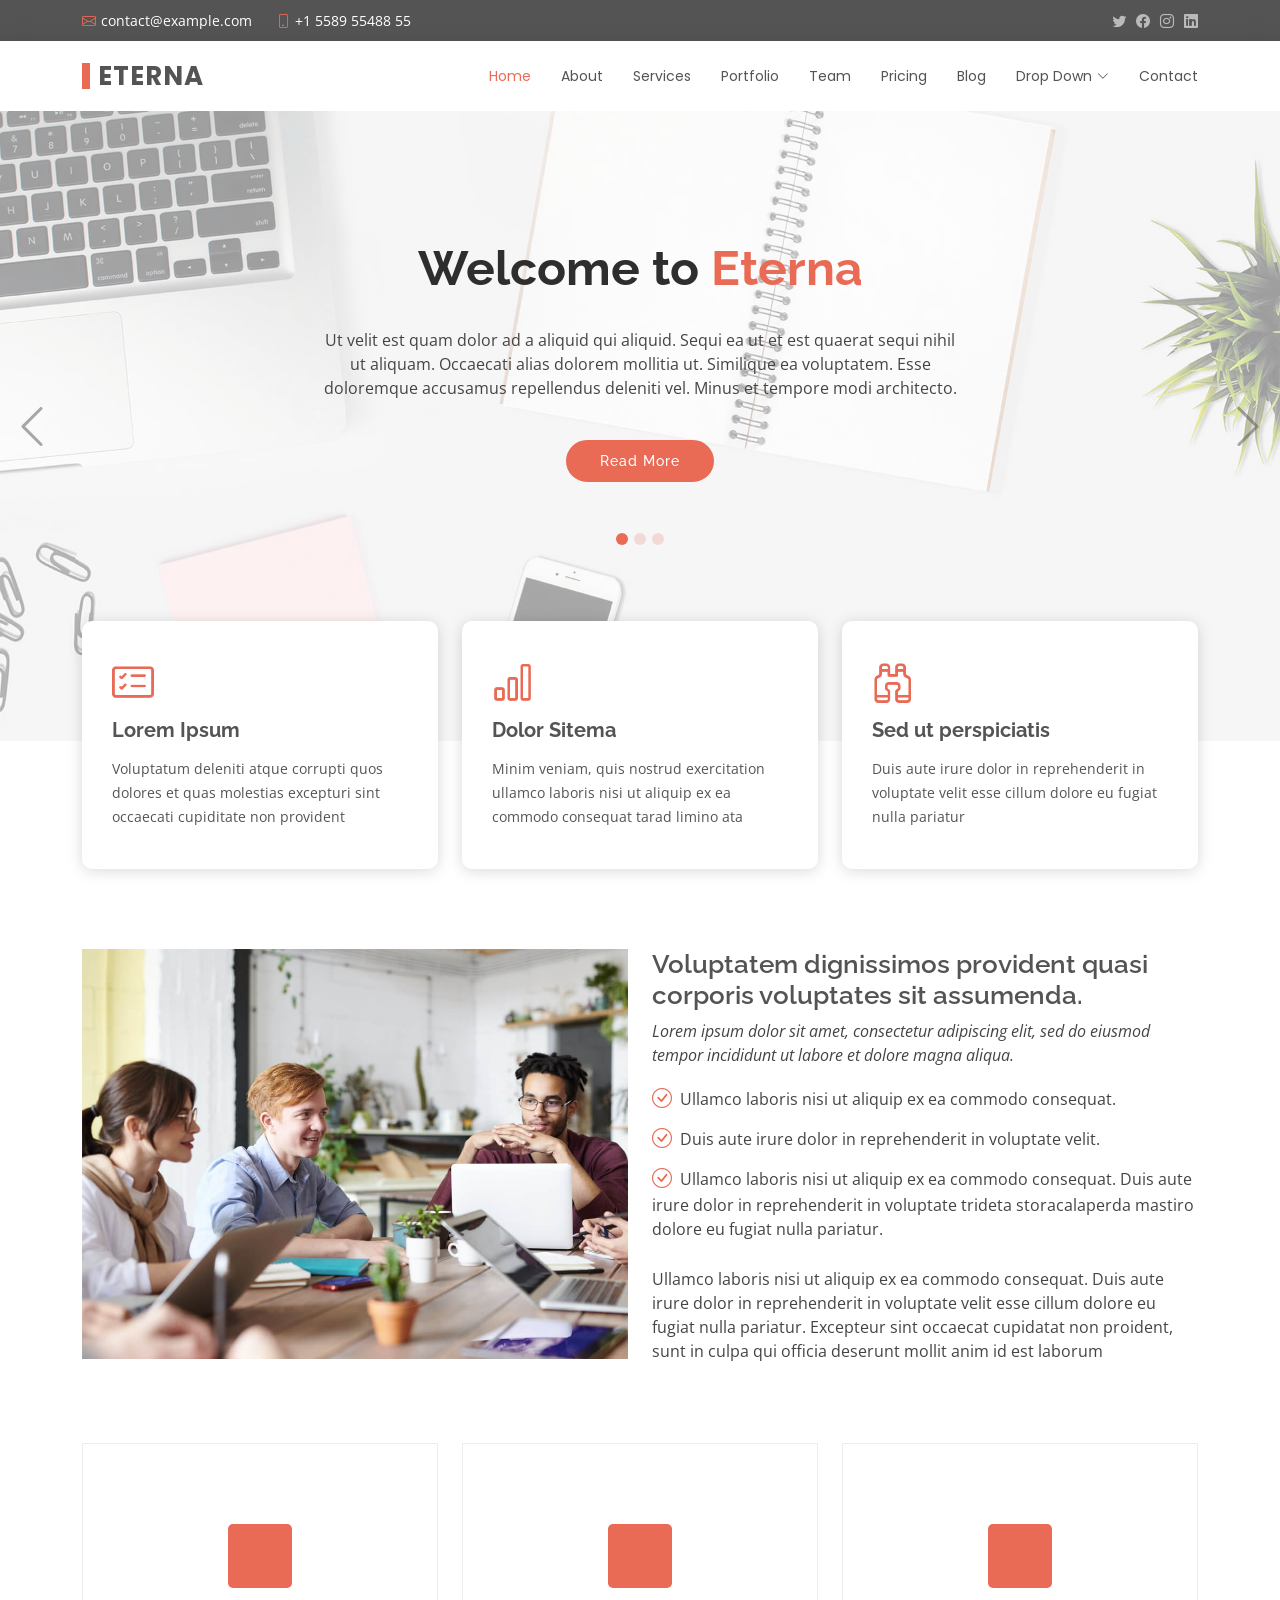
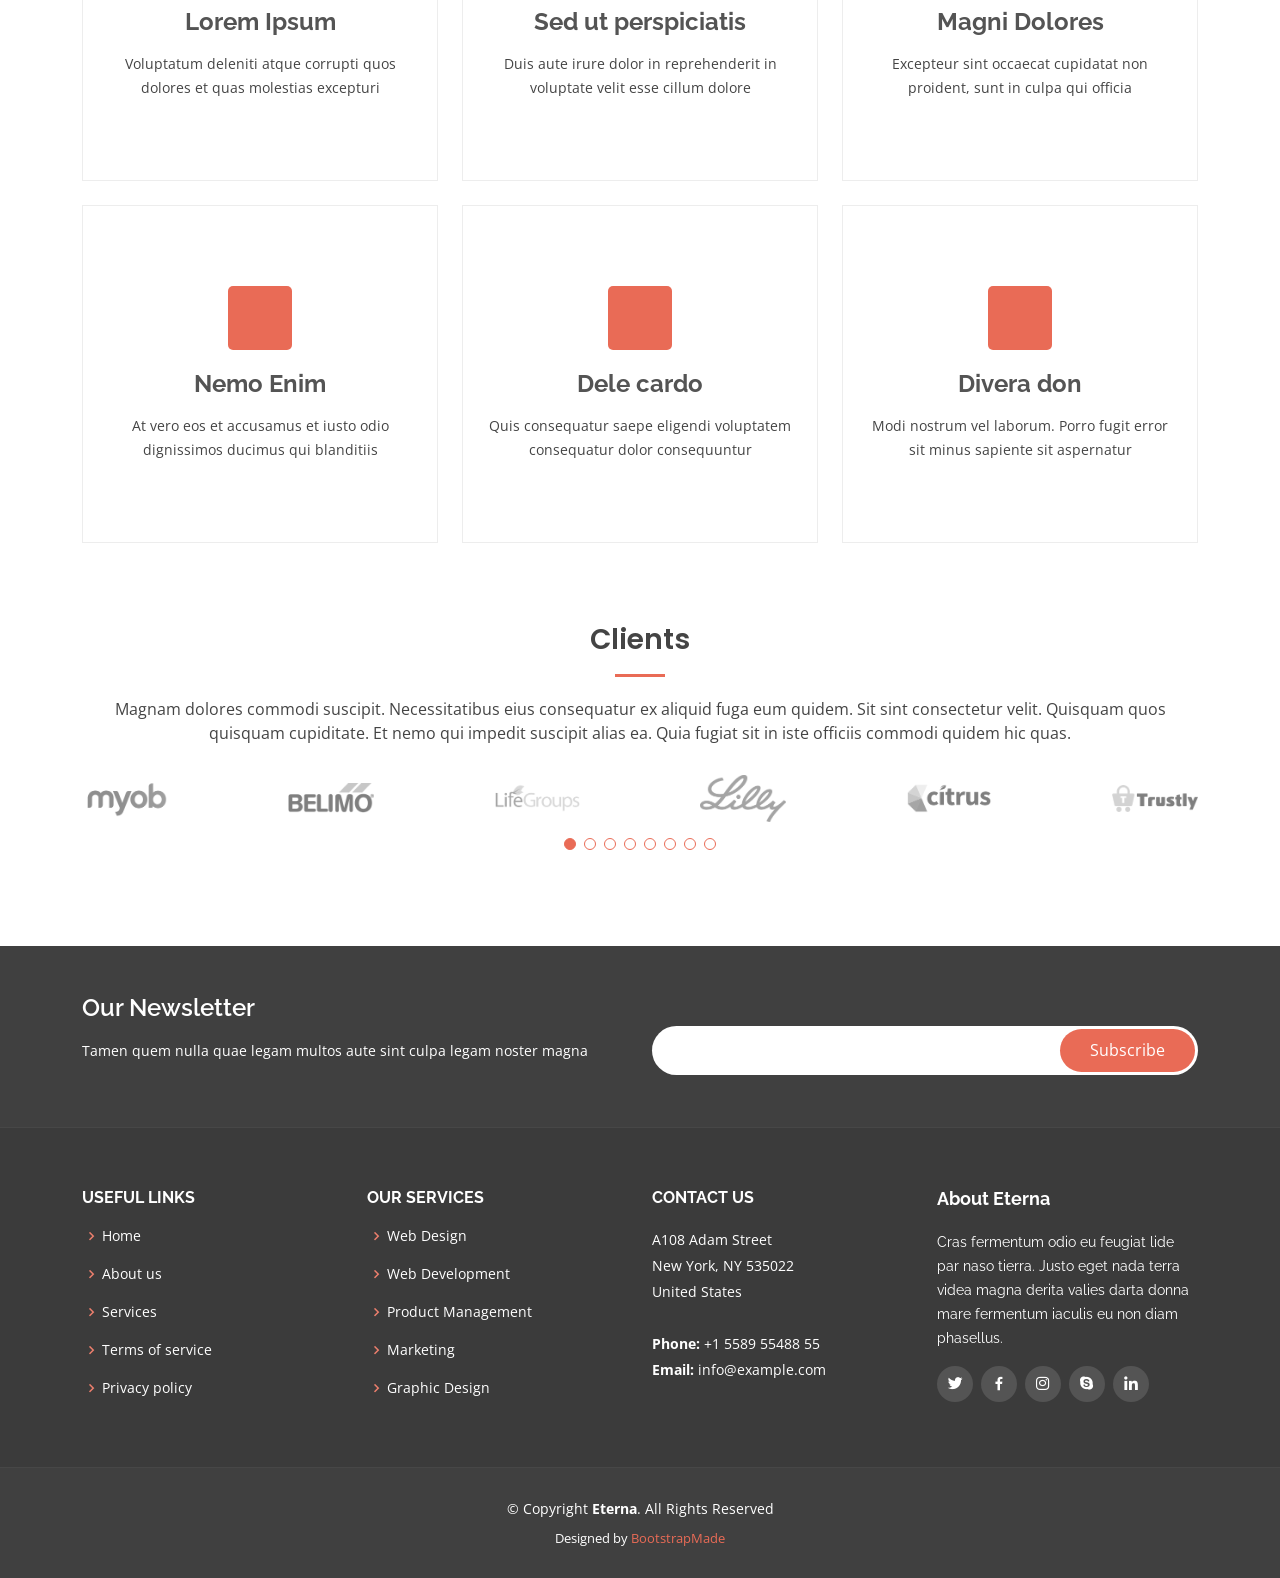
<file: app/Views/Eterna/index.html>
<!DOCTYPE html>
<html lang="en">

<head>
  <meta charset="utf-8">
  <meta content="width=device-width, initial-scale=1.0" name="viewport">

  <title>Eterna Bootstrap Template - Index</title>
  <meta content="" name="description">
  <meta content="" name="keywords">

  <!-- Favicons -->
  <link href="assets/img/favicon.png" rel="icon">
  <link href="assets/img/apple-touch-icon.png" rel="apple-touch-icon">

  <!-- Google Fonts -->
  <link href="https://fonts.googleapis.com/css?family=Open+Sans:300,300i,400,400i,600,600i,700,700i|Raleway:300,300i,400,400i,500,500i,600,600i,700,700i|Poppins:300,300i,400,400i,500,500i,600,600i,700,700i" rel="stylesheet">

  <!-- Vendor CSS Files -->
  <link href="assets/vendor/animate.css/animate.min.css" rel="stylesheet">
  <link href="assets/vendor/bootstrap/css/bootstrap.min.css" rel="stylesheet">
  <link href="assets/vendor/bootstrap-icons/bootstrap-icons.css" rel="stylesheet">
  <link href="assets/vendor/boxicons/css/boxicons.min.css" rel="stylesheet">
  <link href="assets/vendor/glightbox/css/glightbox.min.css" rel="stylesheet">
  <link href="assets/vendor/swiper/swiper-bundle.min.css" rel="stylesheet">

  <!-- Template Main CSS File -->
  <link href="assets/css/style.css" rel="stylesheet">

  <!-- =======================================================
  * Template Name: Eterna - v4.9.1
  * Template URL: https://bootstrapmade.com/eterna-free-multipurpose-bootstrap-template/
  * Author: BootstrapMade.com
  * License: https://bootstrapmade.com/license/
  ======================================================== -->
</head>

<body>

  <!-- ======= Top Bar ======= -->
  <section id="topbar" class="d-flex align-items-center">
    <div class="container d-flex justify-content-center justify-content-md-between">
      <div class="contact-info d-flex align-items-center">
        <i class="bi bi-envelope d-flex align-items-center"><a href="mailto:contact@example.com">contact@example.com</a></i>
        <i class="bi bi-phone d-flex align-items-center ms-4"><span>+1 5589 55488 55</span></i>
      </div>
      <div class="social-links d-none d-md-flex align-items-center">
        <a href="#" class="twitter"><i class="bi bi-twitter"></i></a>
        <a href="#" class="facebook"><i class="bi bi-facebook"></i></a>
        <a href="#" class="instagram"><i class="bi bi-instagram"></i></a>
        <a href="#" class="linkedin"><i class="bi bi-linkedin"></i></i></a>
      </div>
    </div>
  </section>

  <!-- ======= Header ======= -->
  <header id="header" class="d-flex align-items-center">
    <div class="container d-flex justify-content-between align-items-center">

      <div class="logo">
        <h1><a href="index.html">Eterna</a></h1>
        <!-- Uncomment below if you prefer to use an image logo -->
        <!-- <a href="index.html"><img src="assets/img/logo.png" alt="" class="img-fluid"></a>-->
      </div>

      <nav id="navbar" class="navbar">
        <ul>
          <li><a class="active" href="index.html">Home</a></li>
          <li><a href="about.html">About</a></li>
          <li><a href="services.html">Services</a></li>
          <li><a href="portfolio.html">Portfolio</a></li>
          <li><a href="team.html">Team</a></li>
          <li><a href="pricing.html">Pricing</a></li>
          <li><a href="blog.html">Blog</a></li>
          <li class="dropdown"><a href="#"><span>Drop Down</span> <i class="bi bi-chevron-down"></i></a>
            <ul>
              <li><a href="#">Drop Down 1</a></li>
              <li class="dropdown"><a href="#"><span>Deep Drop Down</span> <i class="bi bi-chevron-right"></i></a>
                <ul>
                  <li><a href="#">Deep Drop Down 1</a></li>
                  <li><a href="#">Deep Drop Down 2</a></li>
                  <li><a href="#">Deep Drop Down 3</a></li>
                  <li><a href="#">Deep Drop Down 4</a></li>
                  <li><a href="#">Deep Drop Down 5</a></li>
                </ul>
              </li>
              <li><a href="#">Drop Down 2</a></li>
              <li><a href="#">Drop Down 3</a></li>
              <li><a href="#">Drop Down 4</a></li>
            </ul>
          </li>
          <li><a href="contact.html">Contact</a></li>
        </ul>
        <i class="bi bi-list mobile-nav-toggle"></i>
      </nav><!-- .navbar -->

    </div>
  </header><!-- End Header -->

  <!-- ======= Hero Section ======= -->
  <section id="hero">
    <div class="hero-container">
      <div id="heroCarousel" data-bs-interval="5000" class="carousel slide carousel-fade" data-bs-ride="carousel">

        <ol class="carousel-indicators" id="hero-carousel-indicators"></ol>

        <div class="carousel-inner" role="listbox">

          <!-- Slide 1 -->
          <div class="carousel-item active" style="background-image: url(assets/img/slide/slide-1.jpg)">
            <div class="carousel-container">
              <div class="carousel-content">
                <h2 class="animate__animated animate__fadeInDown">Welcome to <span>Eterna</span></h2>
                <p class="animate__animated animate__fadeInUp">Ut velit est quam dolor ad a aliquid qui aliquid. Sequi ea ut et est quaerat sequi nihil ut aliquam. Occaecati alias dolorem mollitia ut. Similique ea voluptatem. Esse doloremque accusamus repellendus deleniti vel. Minus et tempore modi architecto.</p>
                <a href="" class="btn-get-started animate__animated animate__fadeInUp">Read More</a>
              </div>
            </div>
          </div>

          <!-- Slide 2 -->
          <div class="carousel-item" style="background-image: url(assets/img/slide/slide-2.jpg)">
            <div class="carousel-container">
              <div class="carousel-content">
                <h2 class="animate__animated fanimate__adeInDown">Lorem <span>Ipsum Dolor</span></h2>
                <p class="animate__animated animate__fadeInUp">Ut velit est quam dolor ad a aliquid qui aliquid. Sequi ea ut et est quaerat sequi nihil ut aliquam. Occaecati alias dolorem mollitia ut. Similique ea voluptatem. Esse doloremque accusamus repellendus deleniti vel. Minus et tempore modi architecto.</p>
                <a href="" class="btn-get-started animate__animated animate__fadeInUp">Read More</a>
              </div>
            </div>
          </div>

          <!-- Slide 3 -->
          <div class="carousel-item" style="background-image: url(assets/img/slide/slide-3.jpg)">
            <div class="carousel-container">
              <div class="carousel-content">
                <h2 class="animate__animated animate__fadeInDown">Sequi ea <span>Dime Lara</span></h2>
                <p class="animate__animated animate__fadeInUp">Ut velit est quam dolor ad a aliquid qui aliquid. Sequi ea ut et est quaerat sequi nihil ut aliquam. Occaecati alias dolorem mollitia ut. Similique ea voluptatem. Esse doloremque accusamus repellendus deleniti vel. Minus et tempore modi architecto.</p>
                <a href="" class="btn-get-started animate__animated animate__fadeInUp">Read More</a>
              </div>
            </div>
          </div>

        </div>

        <a class="carousel-control-prev" href="#heroCarousel" role="button" data-bs-slide="prev">
          <span class="carousel-control-prev-icon bi bi-chevron-left" aria-hidden="true"></span>
        </a>

        <a class="carousel-control-next" href="#heroCarousel" role="button" data-bs-slide="next">
          <span class="carousel-control-next-icon bi bi-chevron-right" aria-hidden="true"></span>
        </a>

      </div>
    </div>
  </section><!-- End Hero -->

  <main id="main">

    <!-- ======= Featured Section ======= -->
    <section id="featured" class="featured">
      <div class="container">

        <div class="row">
          <div class="col-lg-4">
            <div class="icon-box">
              <i class="bi bi-card-checklist"></i>
              <h3><a href="">Lorem Ipsum</a></h3>
              <p>Voluptatum deleniti atque corrupti quos dolores et quas molestias excepturi sint occaecati cupiditate non provident</p>
            </div>
          </div>
          <div class="col-lg-4 mt-4 mt-lg-0">
            <div class="icon-box">
              <i class="bi bi-bar-chart"></i>
              <h3><a href="">Dolor Sitema</a></h3>
              <p>Minim veniam, quis nostrud exercitation ullamco laboris nisi ut aliquip ex ea commodo consequat tarad limino ata</p>
            </div>
          </div>
          <div class="col-lg-4 mt-4 mt-lg-0">
            <div class="icon-box">
              <i class="bi bi-binoculars"></i>
              <h3><a href="">Sed ut perspiciatis</a></h3>
              <p>Duis aute irure dolor in reprehenderit in voluptate velit esse cillum dolore eu fugiat nulla pariatur</p>
            </div>
          </div>
        </div>

      </div>
    </section><!-- End Featured Section -->

    <!-- ======= About Section ======= -->
    <section id="about" class="about">
      <div class="container">

        <div class="row">
          <div class="col-lg-6">
            <img src="assets/img/about.jpg" class="img-fluid" alt="">
          </div>
          <div class="col-lg-6 pt-4 pt-lg-0 content">
            <h3>Voluptatem dignissimos provident quasi corporis voluptates sit assumenda.</h3>
            <p class="fst-italic">
              Lorem ipsum dolor sit amet, consectetur adipiscing elit, sed do eiusmod tempor incididunt ut labore et dolore
              magna aliqua.
            </p>
            <ul>
              <li><i class="bi bi-check-circle"></i> Ullamco laboris nisi ut aliquip ex ea commodo consequat.</li>
              <li><i class="bi bi-check-circle"></i> Duis aute irure dolor in reprehenderit in voluptate velit.</li>
              <li><i class="bi bi-check-circle"></i> Ullamco laboris nisi ut aliquip ex ea commodo consequat. Duis aute irure dolor in reprehenderit in voluptate trideta storacalaperda mastiro dolore eu fugiat nulla pariatur.</li>
            </ul>
            <p>
              Ullamco laboris nisi ut aliquip ex ea commodo consequat. Duis aute irure dolor in reprehenderit in voluptate
              velit esse cillum dolore eu fugiat nulla pariatur. Excepteur sint occaecat cupidatat non proident, sunt in
              culpa qui officia deserunt mollit anim id est laborum
            </p>
          </div>
        </div>

      </div>
    </section><!-- End About Section -->

    <!-- ======= Services Section ======= -->
    <section id="services" class="services">
      <div class="container">

        <div class="row">
          <div class="col-lg-4 col-md-6 d-flex align-items-stretch">
            <div class="icon-box">
              <div class="icon"><i class="bx bxl-dribbble"></i></div>
              <h4><a href="">Lorem Ipsum</a></h4>
              <p>Voluptatum deleniti atque corrupti quos dolores et quas molestias excepturi</p>
            </div>
          </div>

          <div class="col-lg-4 col-md-6 d-flex align-items-stretch mt-4 mt-md-0">
            <div class="icon-box">
              <div class="icon"><i class="bx bx-file"></i></div>
              <h4><a href="">Sed ut perspiciatis</a></h4>
              <p>Duis aute irure dolor in reprehenderit in voluptate velit esse cillum dolore</p>
            </div>
          </div>

          <div class="col-lg-4 col-md-6 d-flex align-items-stretch mt-4 mt-lg-0">
            <div class="icon-box">
              <div class="icon"><i class="bx bx-tachometer"></i></div>
              <h4><a href="">Magni Dolores</a></h4>
              <p>Excepteur sint occaecat cupidatat non proident, sunt in culpa qui officia</p>
            </div>
          </div>

          <div class="col-lg-4 col-md-6 d-flex align-items-stretch mt-4">
            <div class="icon-box">
              <div class="icon"><i class="bx bx-world"></i></div>
              <h4><a href="">Nemo Enim</a></h4>
              <p>At vero eos et accusamus et iusto odio dignissimos ducimus qui blanditiis</p>
            </div>
          </div>

          <div class="col-lg-4 col-md-6 d-flex align-items-stretch mt-4">
            <div class="icon-box">
              <div class="icon"><i class="bx bx-slideshow"></i></div>
              <h4><a href="">Dele cardo</a></h4>
              <p>Quis consequatur saepe eligendi voluptatem consequatur dolor consequuntur</p>
            </div>
          </div>

          <div class="col-lg-4 col-md-6 d-flex align-items-stretch mt-4">
            <div class="icon-box">
              <div class="icon"><i class="bx bx-arch"></i></div>
              <h4><a href="">Divera don</a></h4>
              <p>Modi nostrum vel laborum. Porro fugit error sit minus sapiente sit aspernatur</p>
            </div>
          </div>

        </div>

      </div>
    </section><!-- End Services Section -->

    <!-- ======= Clients Section ======= -->
    <section id="clients" class="clients">
      <div class="container">

        <div class="section-title">
          <h2>Clients</h2>
          <p>Magnam dolores commodi suscipit. Necessitatibus eius consequatur ex aliquid fuga eum quidem. Sit sint consectetur velit. Quisquam quos quisquam cupiditate. Et nemo qui impedit suscipit alias ea. Quia fugiat sit in iste officiis commodi quidem hic quas.</p>
        </div>

        <div class="clients-slider swiper">
          <div class="swiper-wrapper align-items-center">
            <div class="swiper-slide"><img src="assets/img/clients/client-1.png" class="img-fluid" alt=""></div>
            <div class="swiper-slide"><img src="assets/img/clients/client-2.png" class="img-fluid" alt=""></div>
            <div class="swiper-slide"><img src="assets/img/clients/client-3.png" class="img-fluid" alt=""></div>
            <div class="swiper-slide"><img src="assets/img/clients/client-4.png" class="img-fluid" alt=""></div>
            <div class="swiper-slide"><img src="assets/img/clients/client-5.png" class="img-fluid" alt=""></div>
            <div class="swiper-slide"><img src="assets/img/clients/client-6.png" class="img-fluid" alt=""></div>
            <div class="swiper-slide"><img src="assets/img/clients/client-7.png" class="img-fluid" alt=""></div>
            <div class="swiper-slide"><img src="assets/img/clients/client-8.png" class="img-fluid" alt=""></div>
          </div>
          <div class="swiper-pagination"></div>
        </div>

      </div>
    </section><!-- End Clients Section -->

  </main><!-- End #main -->

  <!-- ======= Footer ======= -->
  <footer id="footer">

    <div class="footer-newsletter">
      <div class="container">
        <div class="row">
          <div class="col-lg-6">
            <h4>Our Newsletter</h4>
            <p>Tamen quem nulla quae legam multos aute sint culpa legam noster magna</p>
          </div>
          <div class="col-lg-6">
            <form action="" method="post">
              <input type="email" name="email"><input type="submit" value="Subscribe">
            </form>
          </div>
        </div>
      </div>
    </div>

    <div class="footer-top">
      <div class="container">
        <div class="row">

          <div class="col-lg-3 col-md-6 footer-links">
            <h4>Useful Links</h4>
            <ul>
              <li><i class="bx bx-chevron-right"></i> <a href="#">Home</a></li>
              <li><i class="bx bx-chevron-right"></i> <a href="#">About us</a></li>
              <li><i class="bx bx-chevron-right"></i> <a href="#">Services</a></li>
              <li><i class="bx bx-chevron-right"></i> <a href="#">Terms of service</a></li>
              <li><i class="bx bx-chevron-right"></i> <a href="#">Privacy policy</a></li>
            </ul>
          </div>

          <div class="col-lg-3 col-md-6 footer-links">
            <h4>Our Services</h4>
            <ul>
              <li><i class="bx bx-chevron-right"></i> <a href="#">Web Design</a></li>
              <li><i class="bx bx-chevron-right"></i> <a href="#">Web Development</a></li>
              <li><i class="bx bx-chevron-right"></i> <a href="#">Product Management</a></li>
              <li><i class="bx bx-chevron-right"></i> <a href="#">Marketing</a></li>
              <li><i class="bx bx-chevron-right"></i> <a href="#">Graphic Design</a></li>
            </ul>
          </div>

          <div class="col-lg-3 col-md-6 footer-contact">
            <h4>Contact Us</h4>
            <p>
              A108 Adam Street <br>
              New York, NY 535022<br>
              United States <br><br>
              <strong>Phone:</strong> +1 5589 55488 55<br>
              <strong>Email:</strong> info@example.com<br>
            </p>

          </div>

          <div class="col-lg-3 col-md-6 footer-info">
            <h3>About Eterna</h3>
            <p>Cras fermentum odio eu feugiat lide par naso tierra. Justo eget nada terra videa magna derita valies darta donna mare fermentum iaculis eu non diam phasellus.</p>
            <div class="social-links mt-3">
              <a href="#" class="twitter"><i class="bx bxl-twitter"></i></a>
              <a href="#" class="facebook"><i class="bx bxl-facebook"></i></a>
              <a href="#" class="instagram"><i class="bx bxl-instagram"></i></a>
              <a href="#" class="google-plus"><i class="bx bxl-skype"></i></a>
              <a href="#" class="linkedin"><i class="bx bxl-linkedin"></i></a>
            </div>
          </div>

        </div>
      </div>
    </div>

    <div class="container">
      <div class="copyright">
        &copy; Copyright <strong><span>Eterna</span></strong>. All Rights Reserved
      </div>
      <div class="credits">
        <!-- All the links in the footer should remain intact. -->
        <!-- You can delete the links only if you purchased the pro version. -->
        <!-- Licensing information: https://bootstrapmade.com/license/ -->
        <!-- Purchase the pro version with working PHP/AJAX contact form: https://bootstrapmade.com/eterna-free-multipurpose-bootstrap-template/ -->
        Designed by <a href="https://bootstrapmade.com/">BootstrapMade</a>
      </div>
    </div>
  </footer><!-- End Footer -->

  <a href="#" class="back-to-top d-flex align-items-center justify-content-center"><i class="bi bi-arrow-up-short"></i></a>

  <!-- Vendor JS Files -->
  <script src="assets/vendor/purecounter/purecounter_vanilla.js"></script>
  <script src="assets/vendor/bootstrap/js/bootstrap.bundle.min.js"></script>
  <script src="assets/vendor/glightbox/js/glightbox.min.js"></script>
  <script src="assets/vendor/isotope-layout/isotope.pkgd.min.js"></script>
  <script src="assets/vendor/swiper/swiper-bundle.min.js"></script>
  <script src="assets/vendor/waypoints/noframework.waypoints.js"></script>
  <script src="assets/vendor/php-email-form/validate.js"></script>

  <!-- Template Main JS File -->
  <script src="assets/js/main.js"></script>

</body>

</html>
</file>
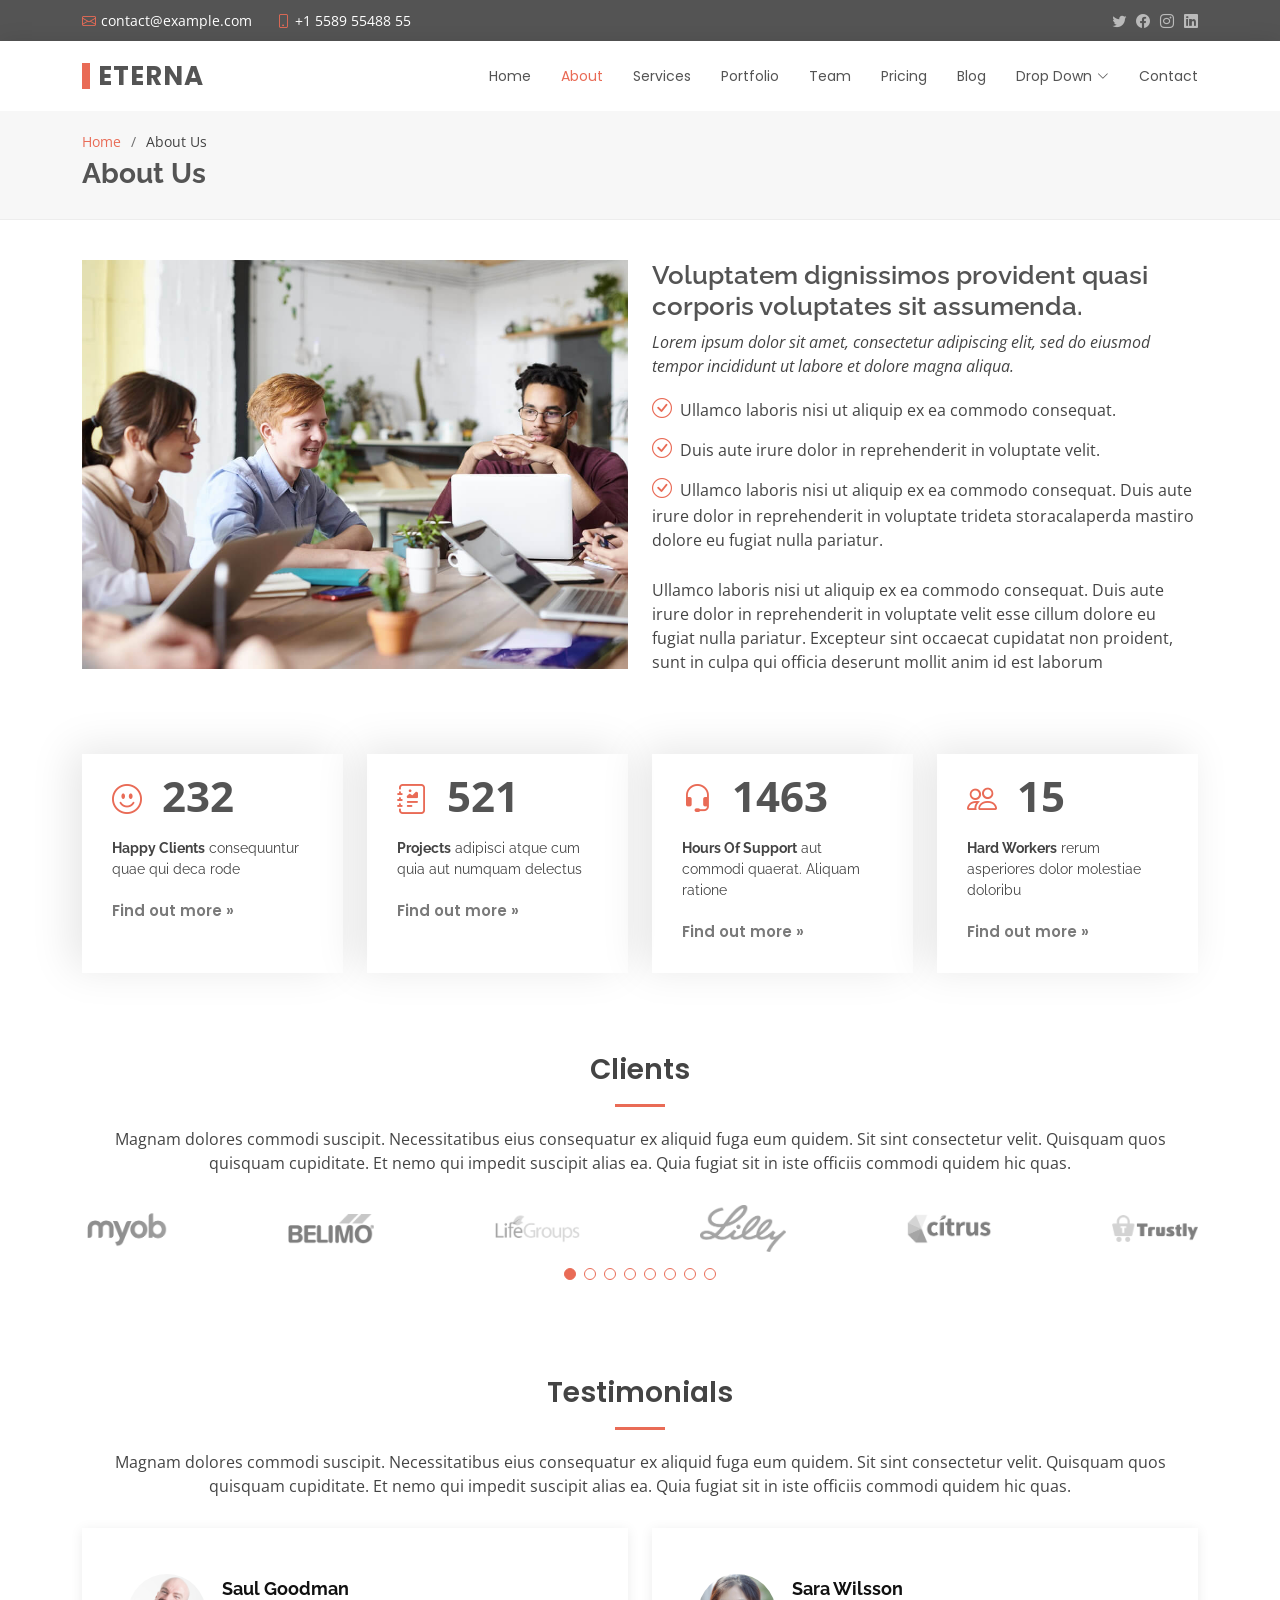
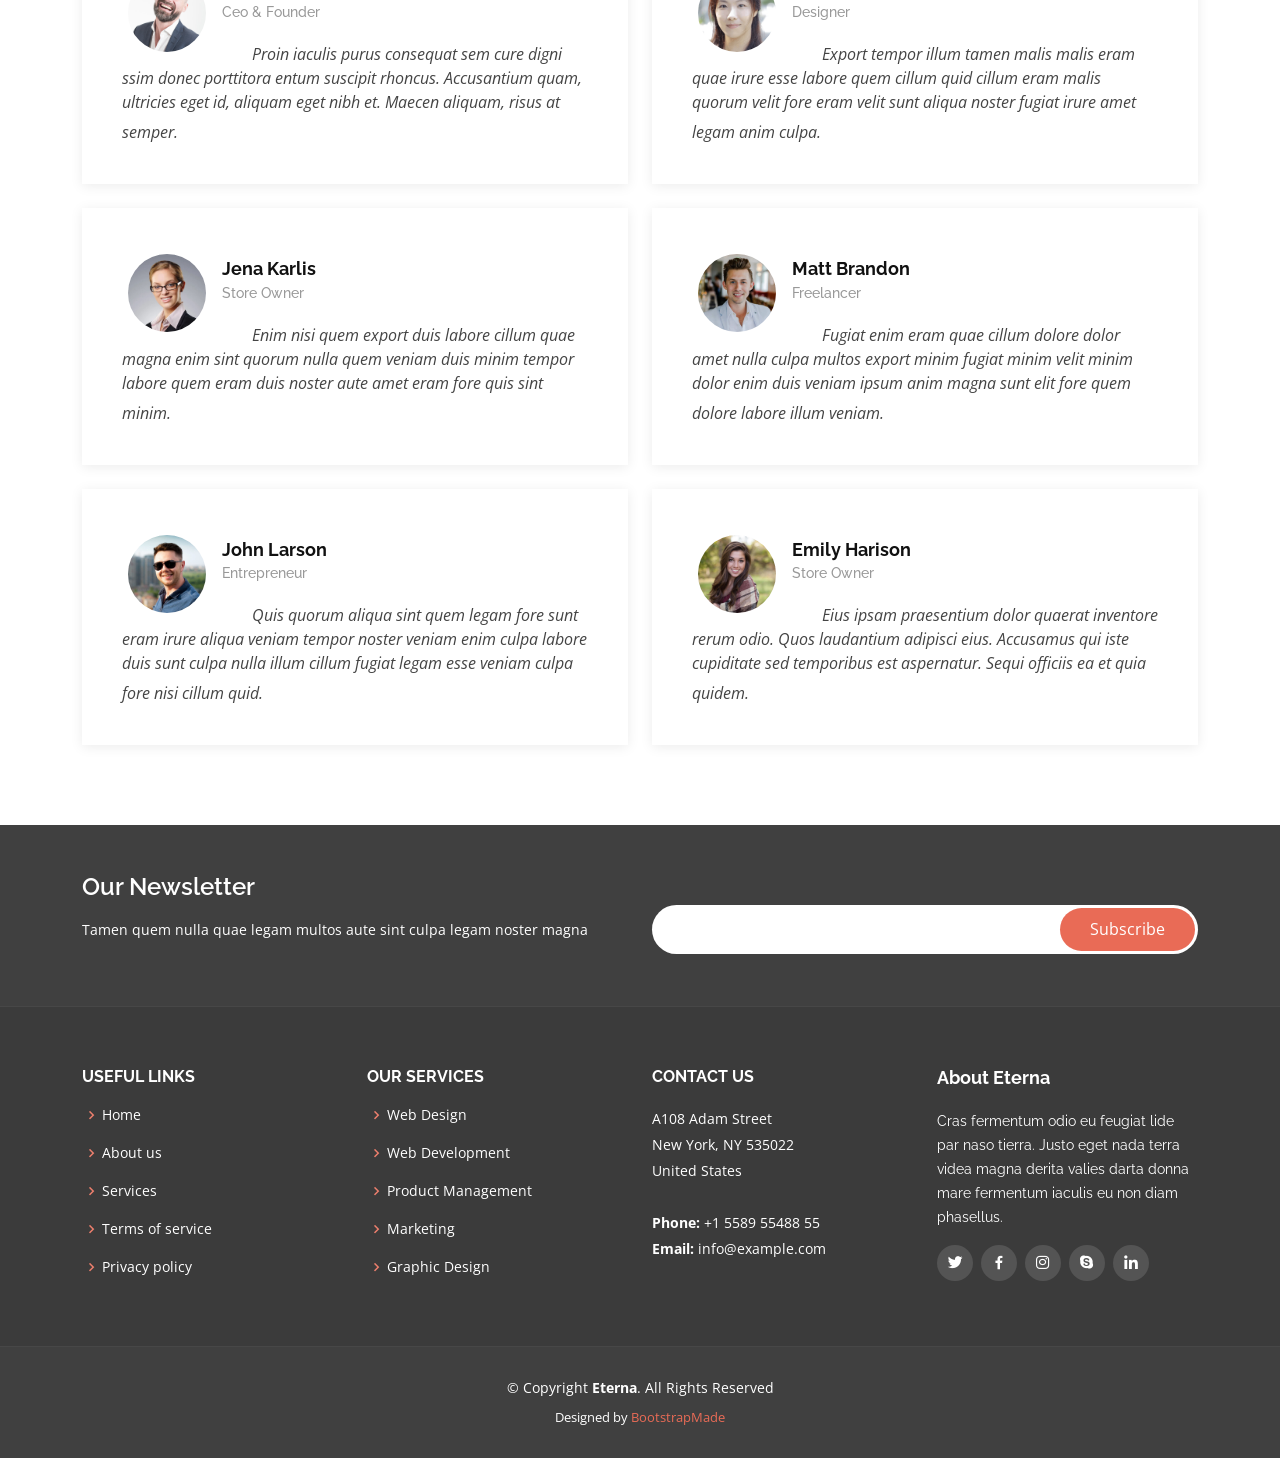
<file: app/Views/Eterna/about.html>
<!DOCTYPE html>
<html lang="en">

<head>
  <meta charset="utf-8">
  <meta content="width=device-width, initial-scale=1.0" name="viewport">

  <title>About - Eterna Bootstrap Template</title>
  <meta content="" name="description">
  <meta content="" name="keywords">

  <!-- Favicons -->
  <link href="assets/img/favicon.png" rel="icon">
  <link href="assets/img/apple-touch-icon.png" rel="apple-touch-icon">

  <!-- Google Fonts -->
  <link href="https://fonts.googleapis.com/css?family=Open+Sans:300,300i,400,400i,600,600i,700,700i|Raleway:300,300i,400,400i,500,500i,600,600i,700,700i|Poppins:300,300i,400,400i,500,500i,600,600i,700,700i" rel="stylesheet">

  <!-- Vendor CSS Files -->
  <link href="assets/vendor/animate.css/animate.min.css" rel="stylesheet">
  <link href="assets/vendor/bootstrap/css/bootstrap.min.css" rel="stylesheet">
  <link href="assets/vendor/bootstrap-icons/bootstrap-icons.css" rel="stylesheet">
  <link href="assets/vendor/boxicons/css/boxicons.min.css" rel="stylesheet">
  <link href="assets/vendor/glightbox/css/glightbox.min.css" rel="stylesheet">
  <link href="assets/vendor/swiper/swiper-bundle.min.css" rel="stylesheet">

  <!-- Template Main CSS File -->
  <link href="assets/css/style.css" rel="stylesheet">

  <!-- =======================================================
  * Template Name: Eterna - v4.9.1
  * Template URL: https://bootstrapmade.com/eterna-free-multipurpose-bootstrap-template/
  * Author: BootstrapMade.com
  * License: https://bootstrapmade.com/license/
  ======================================================== -->
</head>

<body>

  <!-- ======= Top Bar ======= -->
  <section id="topbar" class="d-flex align-items-center">
    <div class="container d-flex justify-content-center justify-content-md-between">
      <div class="contact-info d-flex align-items-center">
        <i class="bi bi-envelope d-flex align-items-center"><a href="mailto:contact@example.com">contact@example.com</a></i>
        <i class="bi bi-phone d-flex align-items-center ms-4"><span>+1 5589 55488 55</span></i>
      </div>
      <div class="social-links d-none d-md-flex align-items-center">
        <a href="#" class="twitter"><i class="bi bi-twitter"></i></a>
        <a href="#" class="facebook"><i class="bi bi-facebook"></i></a>
        <a href="#" class="instagram"><i class="bi bi-instagram"></i></a>
        <a href="#" class="linkedin"><i class="bi bi-linkedin"></i></i></a>
      </div>
    </div>
  </section>

  <!-- ======= Header ======= -->
  <header id="header" class="d-flex align-items-center">
    <div class="container d-flex justify-content-between align-items-center">

      <div class="logo">
        <h1><a href="index.html">Eterna</a></h1>
        <!-- Uncomment below if you prefer to use an image logo -->
        <!-- <a href="index.html"><img src="assets/img/logo.png" alt="" class="img-fluid"></a>-->
      </div>

      <nav id="navbar" class="navbar">
        <ul>
          <li><a href="index.html">Home</a></li>
          <li><a class="active" href="about.html">About</a></li>
          <li><a href="services.html">Services</a></li>
          <li><a href="portfolio.html">Portfolio</a></li>
          <li><a href="team.html">Team</a></li>
          <li><a href="pricing.html">Pricing</a></li>
          <li><a href="blog.html">Blog</a></li>
          <li class="dropdown"><a href="#"><span>Drop Down</span> <i class="bi bi-chevron-down"></i></a>
            <ul>
              <li><a href="#">Drop Down 1</a></li>
              <li class="dropdown"><a href="#"><span>Deep Drop Down</span> <i class="bi bi-chevron-right"></i></a>
                <ul>
                  <li><a href="#">Deep Drop Down 1</a></li>
                  <li><a href="#">Deep Drop Down 2</a></li>
                  <li><a href="#">Deep Drop Down 3</a></li>
                  <li><a href="#">Deep Drop Down 4</a></li>
                  <li><a href="#">Deep Drop Down 5</a></li>
                </ul>
              </li>
              <li><a href="#">Drop Down 2</a></li>
              <li><a href="#">Drop Down 3</a></li>
              <li><a href="#">Drop Down 4</a></li>
            </ul>
          </li>
          <li><a href="contact.html">Contact</a></li>
        </ul>
        <i class="bi bi-list mobile-nav-toggle"></i>
      </nav><!-- .navbar -->

    </div>
  </header><!-- End Header -->

  <main id="main">

    <!-- ======= Breadcrumbs ======= -->
    <section id="breadcrumbs" class="breadcrumbs">
      <div class="container">

        <ol>
          <li><a href="index.html">Home</a></li>
          <li>About Us</li>
        </ol>
        <h2>About Us</h2>

      </div>
    </section><!-- End Breadcrumbs -->

    <!-- ======= About Section ======= -->
    <section id="about" class="about">
      <div class="container">

        <div class="row">
          <div class="col-lg-6">
            <img src="assets/img/about.jpg" class="img-fluid" alt="">
          </div>
          <div class="col-lg-6 pt-4 pt-lg-0 content">
            <h3>Voluptatem dignissimos provident quasi corporis voluptates sit assumenda.</h3>
            <p class="fst-italic">
              Lorem ipsum dolor sit amet, consectetur adipiscing elit, sed do eiusmod tempor incididunt ut labore et dolore
              magna aliqua.
            </p>
            <ul>
              <li><i class="bi bi-check-circle"></i> Ullamco laboris nisi ut aliquip ex ea commodo consequat.</li>
              <li><i class="bi bi-check-circle"></i> Duis aute irure dolor in reprehenderit in voluptate velit.</li>
              <li><i class="bi bi-check-circle"></i> Ullamco laboris nisi ut aliquip ex ea commodo consequat. Duis aute irure dolor in reprehenderit in voluptate trideta storacalaperda mastiro dolore eu fugiat nulla pariatur.</li>
            </ul>
            <p>
              Ullamco laboris nisi ut aliquip ex ea commodo consequat. Duis aute irure dolor in reprehenderit in voluptate
              velit esse cillum dolore eu fugiat nulla pariatur. Excepteur sint occaecat cupidatat non proident, sunt in
              culpa qui officia deserunt mollit anim id est laborum
            </p>
          </div>
        </div>

      </div>
    </section><!-- End About Section -->

    <!-- ======= Counts Section ======= -->
    <section id="counts" class="counts">
      <div class="container">

        <div class="row no-gutters">

          <div class="col-lg-3 col-md-6 d-md-flex align-items-md-stretch">
            <div class="count-box">
              <i class="bi bi-emoji-smile"></i>
              <span data-purecounter-start="0" data-purecounter-end="232" data-purecounter-duration="1" class="purecounter"></span>
              <p><strong>Happy Clients</strong> consequuntur quae qui deca rode</p>
              <a href="#">Find out more &raquo;</a>
            </div>
          </div>

          <div class="col-lg-3 col-md-6 d-md-flex align-items-md-stretch">
            <div class="count-box">
              <i class="bi bi-journal-richtext"></i>
              <span data-purecounter-start="0" data-purecounter-end="521" data-purecounter-duration="1" class="purecounter"></span>
              <p><strong>Projects</strong> adipisci atque cum quia aut numquam delectus</p>
              <a href="#">Find out more &raquo;</a>
            </div>
          </div>

          <div class="col-lg-3 col-md-6 d-md-flex align-items-md-stretch">
            <div class="count-box">
              <i class="bi bi-headset"></i>
              <span data-purecounter-start="0" data-purecounter-end="1463" data-purecounter-duration="1" class="purecounter"></span>
              <p><strong>Hours Of Support</strong> aut commodi quaerat. Aliquam ratione</p>
              <a href="#">Find out more &raquo;</a>
            </div>
          </div>

          <div class="col-lg-3 col-md-6 d-md-flex align-items-md-stretch">
            <div class="count-box">
              <i class="bi bi-people"></i>
              <span data-purecounter-start="0" data-purecounter-end="15" data-purecounter-duration="1" class="purecounter"></span>
              <p><strong>Hard Workers</strong> rerum asperiores dolor molestiae doloribu</p>
              <a href="#">Find out more &raquo;</a>
            </div>
          </div>

        </div>

      </div>
    </section><!-- End Counts Section -->

    <!-- ======= Clients Section ======= -->
    <section id="clients" class="clients">
      <div class="container">

        <div class="section-title">
          <h2>Clients</h2>
          <p>Magnam dolores commodi suscipit. Necessitatibus eius consequatur ex aliquid fuga eum quidem. Sit sint consectetur velit. Quisquam quos quisquam cupiditate. Et nemo qui impedit suscipit alias ea. Quia fugiat sit in iste officiis commodi quidem hic quas.</p>
        </div>

        <div class="clients-slider swiper">
          <div class="swiper-wrapper align-items-center">
            <div class="swiper-slide"><img src="assets/img/clients/client-1.png" class="img-fluid" alt=""></div>
            <div class="swiper-slide"><img src="assets/img/clients/client-2.png" class="img-fluid" alt=""></div>
            <div class="swiper-slide"><img src="assets/img/clients/client-3.png" class="img-fluid" alt=""></div>
            <div class="swiper-slide"><img src="assets/img/clients/client-4.png" class="img-fluid" alt=""></div>
            <div class="swiper-slide"><img src="assets/img/clients/client-5.png" class="img-fluid" alt=""></div>
            <div class="swiper-slide"><img src="assets/img/clients/client-6.png" class="img-fluid" alt=""></div>
            <div class="swiper-slide"><img src="assets/img/clients/client-7.png" class="img-fluid" alt=""></div>
            <div class="swiper-slide"><img src="assets/img/clients/client-8.png" class="img-fluid" alt=""></div>
          </div>
          <div class="swiper-pagination"></div>
        </div>

      </div>
    </section><!-- End Clients Section -->

    <!-- ======= Testimonials Section ======= -->
    <section id="testimonials" class="testimonials">
      <div class="container">

        <div class="section-title">
          <h2>Testimonials</h2>
          <p>Magnam dolores commodi suscipit. Necessitatibus eius consequatur ex aliquid fuga eum quidem. Sit sint consectetur velit. Quisquam quos quisquam cupiditate. Et nemo qui impedit suscipit alias ea. Quia fugiat sit in iste officiis commodi quidem hic quas.</p>
        </div>

        <div class="row">

          <div class="col-lg-6">
            <div class="testimonial-item">
              <img src="assets/img/testimonials/testimonials-1.jpg" class="testimonial-img" alt="">
              <h3>Saul Goodman</h3>
              <h4>Ceo &amp; Founder</h4>
              <p>
                <i class="bx bxs-quote-alt-left quote-icon-left"></i>
                Proin iaculis purus consequat sem cure digni ssim donec porttitora entum suscipit rhoncus. Accusantium quam, ultricies eget id, aliquam eget nibh et. Maecen aliquam, risus at semper.
                <i class="bx bxs-quote-alt-right quote-icon-right"></i>
              </p>
            </div>
          </div>

          <div class="col-lg-6">
            <div class="testimonial-item mt-4 mt-lg-0">
              <img src="assets/img/testimonials/testimonials-2.jpg" class="testimonial-img" alt="">
              <h3>Sara Wilsson</h3>
              <h4>Designer</h4>
              <p>
                <i class="bx bxs-quote-alt-left quote-icon-left"></i>
                Export tempor illum tamen malis malis eram quae irure esse labore quem cillum quid cillum eram malis quorum velit fore eram velit sunt aliqua noster fugiat irure amet legam anim culpa.
                <i class="bx bxs-quote-alt-right quote-icon-right"></i>
              </p>
            </div>
          </div>

          <div class="col-lg-6">
            <div class="testimonial-item mt-4">
              <img src="assets/img/testimonials/testimonials-3.jpg" class="testimonial-img" alt="">
              <h3>Jena Karlis</h3>
              <h4>Store Owner</h4>
              <p>
                <i class="bx bxs-quote-alt-left quote-icon-left"></i>
                Enim nisi quem export duis labore cillum quae magna enim sint quorum nulla quem veniam duis minim tempor labore quem eram duis noster aute amet eram fore quis sint minim.
                <i class="bx bxs-quote-alt-right quote-icon-right"></i>
              </p>
            </div>
          </div>

          <div class="col-lg-6">
            <div class="testimonial-item mt-4">
              <img src="assets/img/testimonials/testimonials-4.jpg" class="testimonial-img" alt="">
              <h3>Matt Brandon</h3>
              <h4>Freelancer</h4>
              <p>
                <i class="bx bxs-quote-alt-left quote-icon-left"></i>
                Fugiat enim eram quae cillum dolore dolor amet nulla culpa multos export minim fugiat minim velit minim dolor enim duis veniam ipsum anim magna sunt elit fore quem dolore labore illum veniam.
                <i class="bx bxs-quote-alt-right quote-icon-right"></i>
              </p>
            </div>
          </div>

          <div class="col-lg-6">
            <div class="testimonial-item mt-4">
              <img src="assets/img/testimonials/testimonials-5.jpg" class="testimonial-img" alt="">
              <h3>John Larson</h3>
              <h4>Entrepreneur</h4>
              <p>
                <i class="bx bxs-quote-alt-left quote-icon-left"></i>
                Quis quorum aliqua sint quem legam fore sunt eram irure aliqua veniam tempor noster veniam enim culpa labore duis sunt culpa nulla illum cillum fugiat legam esse veniam culpa fore nisi cillum quid.
                <i class="bx bxs-quote-alt-right quote-icon-right"></i>
              </p>
            </div>
          </div>

          <div class="col-lg-6">
            <div class="testimonial-item mt-4">
              <img src="assets/img/testimonials/testimonials-6.jpg" class="testimonial-img" alt="">
              <h3>Emily Harison</h3>
              <h4>Store Owner</h4>
              <p>
                <i class="bx bxs-quote-alt-left quote-icon-left"></i>
                Eius ipsam praesentium dolor quaerat inventore rerum odio. Quos laudantium adipisci eius. Accusamus qui iste cupiditate sed temporibus est aspernatur. Sequi officiis ea et quia quidem.
                <i class="bx bxs-quote-alt-right quote-icon-right"></i>
              </p>
            </div>
          </div>

        </div>

      </div>
    </section><!-- End Testimonials Section -->

  </main><!-- End #main -->

  <!-- ======= Footer ======= -->
  <footer id="footer">

    <div class="footer-newsletter">
      <div class="container">
        <div class="row">
          <div class="col-lg-6">
            <h4>Our Newsletter</h4>
            <p>Tamen quem nulla quae legam multos aute sint culpa legam noster magna</p>
          </div>
          <div class="col-lg-6">
            <form action="" method="post">
              <input type="email" name="email"><input type="submit" value="Subscribe">
            </form>
          </div>
        </div>
      </div>
    </div>

    <div class="footer-top">
      <div class="container">
        <div class="row">

          <div class="col-lg-3 col-md-6 footer-links">
            <h4>Useful Links</h4>
            <ul>
              <li><i class="bx bx-chevron-right"></i> <a href="#">Home</a></li>
              <li><i class="bx bx-chevron-right"></i> <a href="#">About us</a></li>
              <li><i class="bx bx-chevron-right"></i> <a href="#">Services</a></li>
              <li><i class="bx bx-chevron-right"></i> <a href="#">Terms of service</a></li>
              <li><i class="bx bx-chevron-right"></i> <a href="#">Privacy policy</a></li>
            </ul>
          </div>

          <div class="col-lg-3 col-md-6 footer-links">
            <h4>Our Services</h4>
            <ul>
              <li><i class="bx bx-chevron-right"></i> <a href="#">Web Design</a></li>
              <li><i class="bx bx-chevron-right"></i> <a href="#">Web Development</a></li>
              <li><i class="bx bx-chevron-right"></i> <a href="#">Product Management</a></li>
              <li><i class="bx bx-chevron-right"></i> <a href="#">Marketing</a></li>
              <li><i class="bx bx-chevron-right"></i> <a href="#">Graphic Design</a></li>
            </ul>
          </div>

          <div class="col-lg-3 col-md-6 footer-contact">
            <h4>Contact Us</h4>
            <p>
              A108 Adam Street <br>
              New York, NY 535022<br>
              United States <br><br>
              <strong>Phone:</strong> +1 5589 55488 55<br>
              <strong>Email:</strong> info@example.com<br>
            </p>

          </div>

          <div class="col-lg-3 col-md-6 footer-info">
            <h3>About Eterna</h3>
            <p>Cras fermentum odio eu feugiat lide par naso tierra. Justo eget nada terra videa magna derita valies darta donna mare fermentum iaculis eu non diam phasellus.</p>
            <div class="social-links mt-3">
              <a href="#" class="twitter"><i class="bx bxl-twitter"></i></a>
              <a href="#" class="facebook"><i class="bx bxl-facebook"></i></a>
              <a href="#" class="instagram"><i class="bx bxl-instagram"></i></a>
              <a href="#" class="google-plus"><i class="bx bxl-skype"></i></a>
              <a href="#" class="linkedin"><i class="bx bxl-linkedin"></i></a>
            </div>
          </div>

        </div>
      </div>
    </div>

    <div class="container">
      <div class="copyright">
        &copy; Copyright <strong><span>Eterna</span></strong>. All Rights Reserved
      </div>
      <div class="credits">
        <!-- All the links in the footer should remain intact. -->
        <!-- You can delete the links only if you purchased the pro version. -->
        <!-- Licensing information: https://bootstrapmade.com/license/ -->
        <!-- Purchase the pro version with working PHP/AJAX contact form: https://bootstrapmade.com/eterna-free-multipurpose-bootstrap-template/ -->
        Designed by <a href="https://bootstrapmade.com/">BootstrapMade</a>
      </div>
    </div>
  </footer><!-- End Footer -->

  <a href="#" class="back-to-top d-flex align-items-center justify-content-center"><i class="bi bi-arrow-up-short"></i></a>

  <!-- Vendor JS Files -->
  <script src="assets/vendor/purecounter/purecounter_vanilla.js"></script>
  <script src="assets/vendor/bootstrap/js/bootstrap.bundle.min.js"></script>
  <script src="assets/vendor/glightbox/js/glightbox.min.js"></script>
  <script src="assets/vendor/isotope-layout/isotope.pkgd.min.js"></script>
  <script src="assets/vendor/swiper/swiper-bundle.min.js"></script>
  <script src="assets/vendor/waypoints/noframework.waypoints.js"></script>
  <script src="assets/vendor/php-email-form/validate.js"></script>

  <!-- Template Main JS File -->
  <script src="assets/js/main.js"></script>

</body>

</html>
</file>
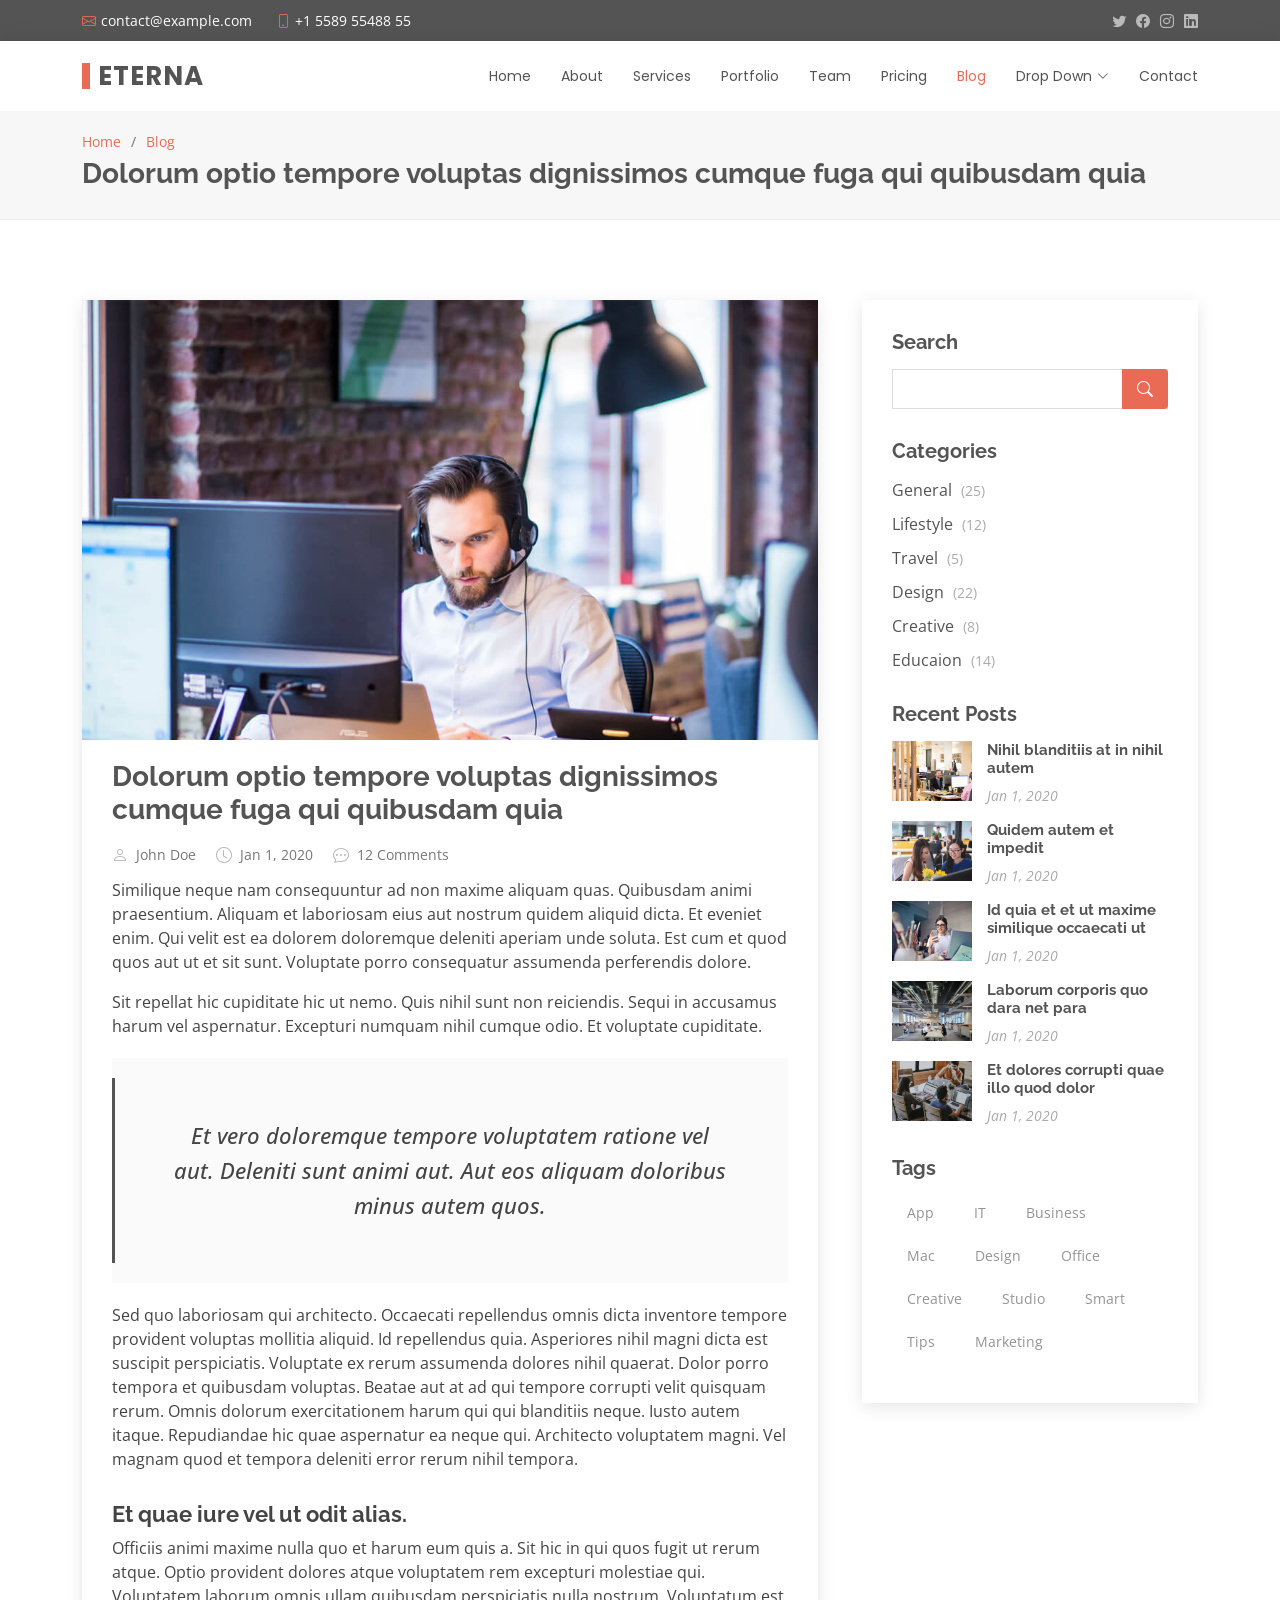
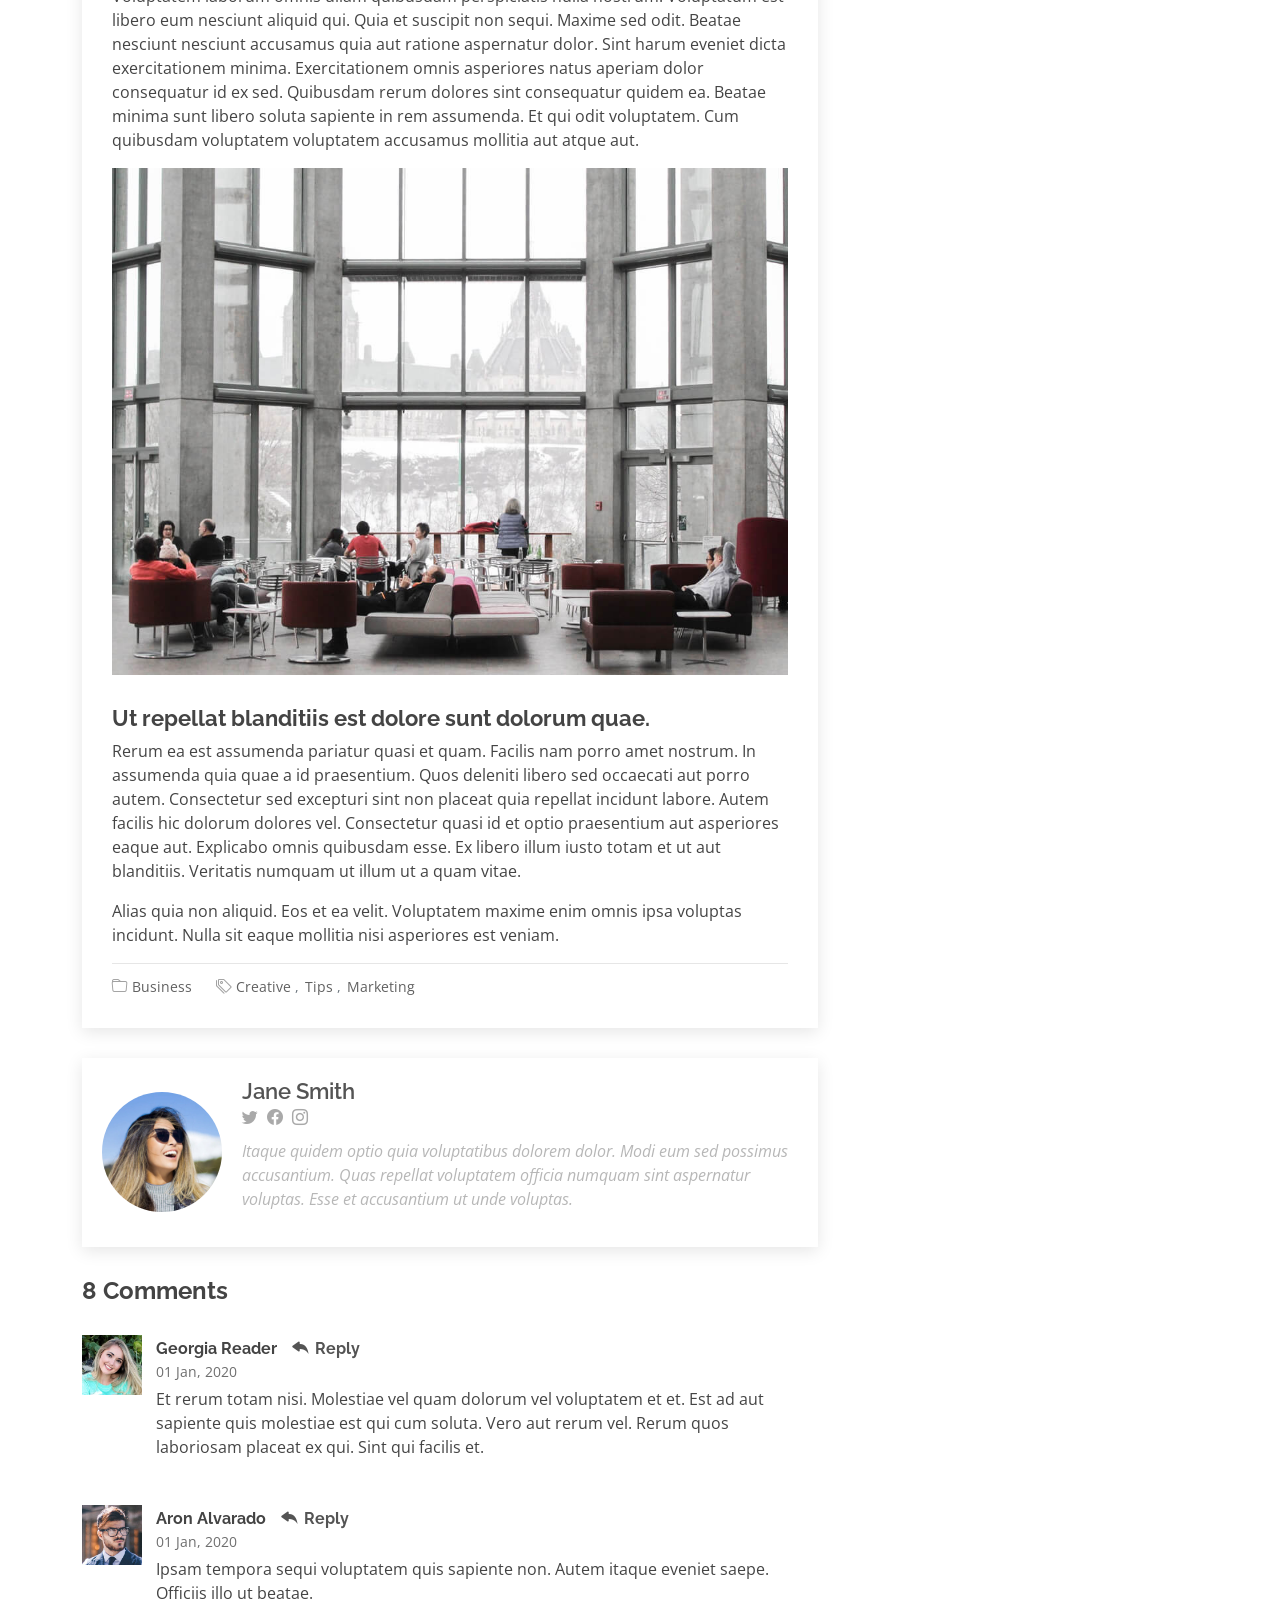
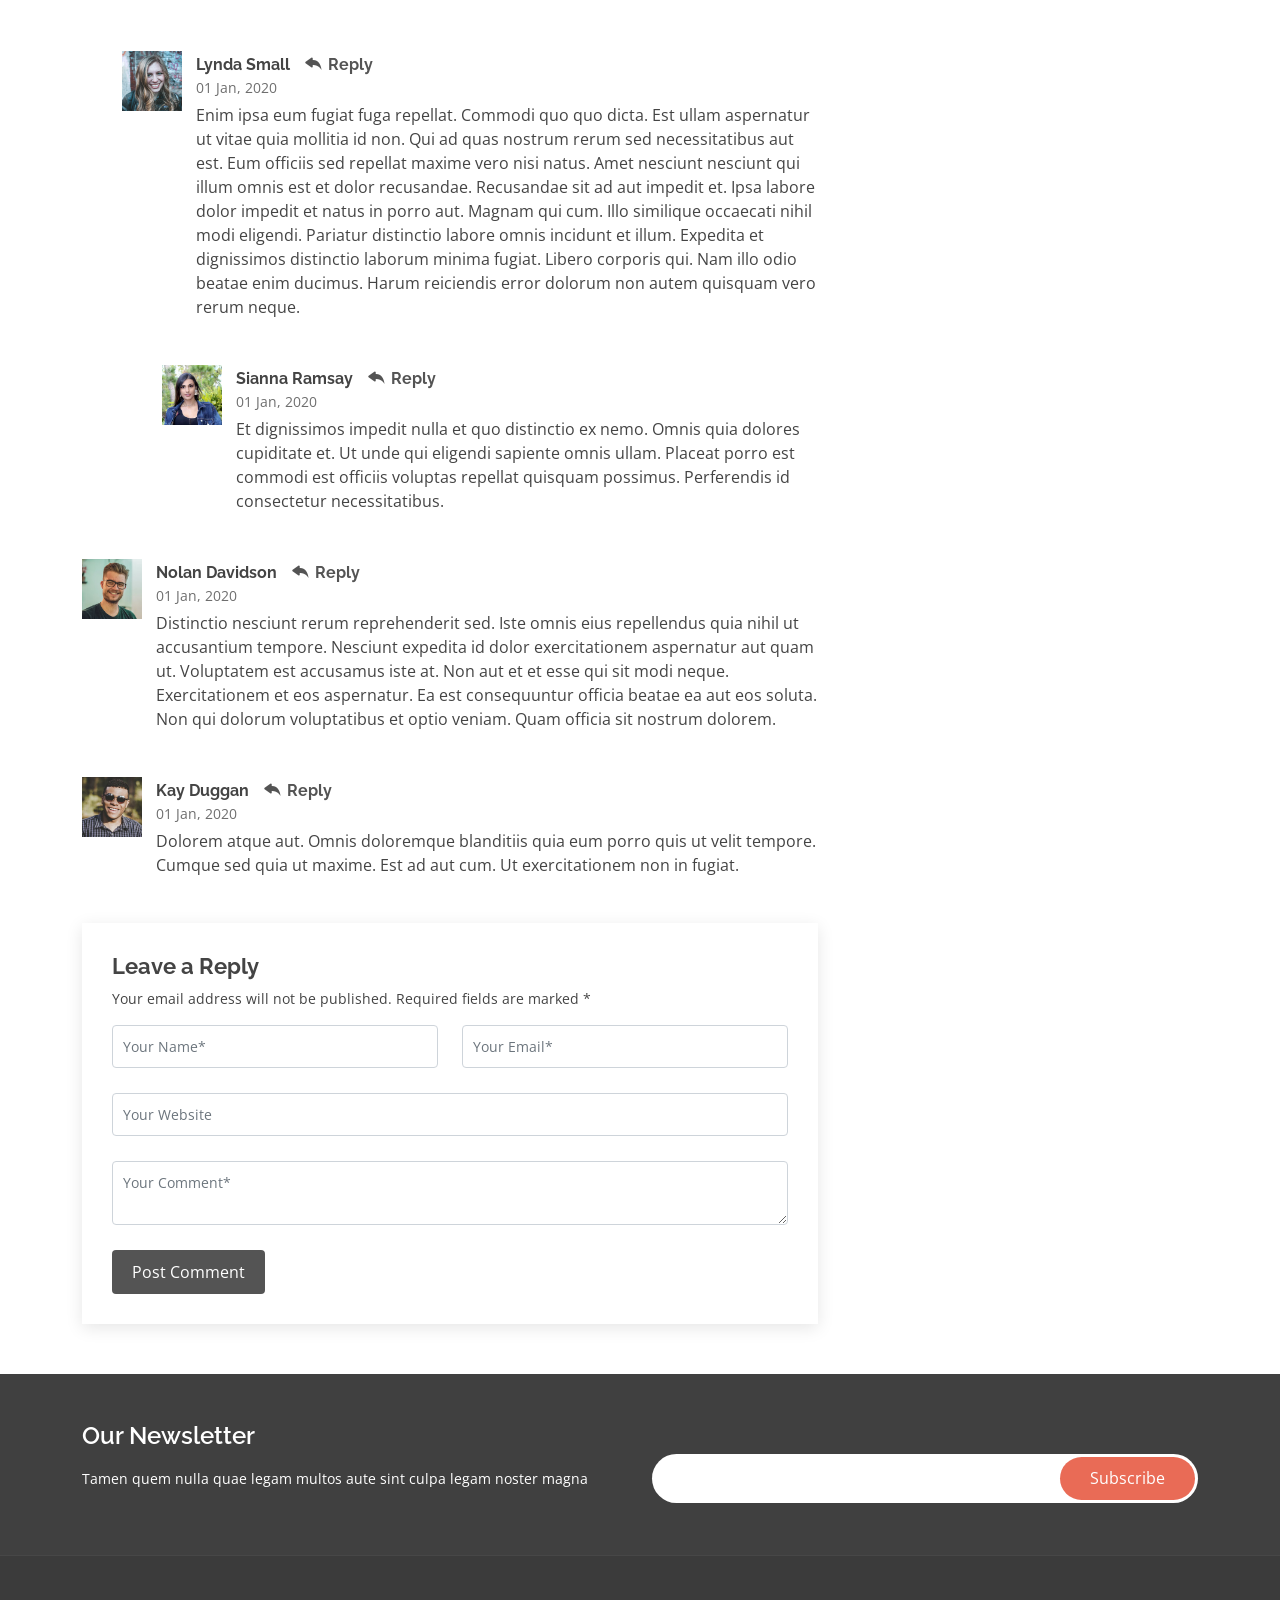
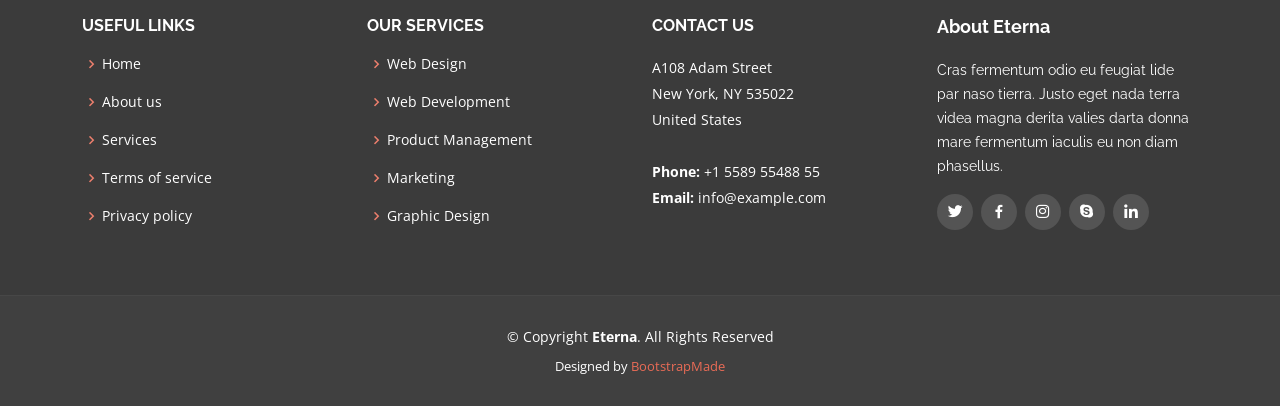
<file: app/Views/Eterna/blog-single.html>
<!DOCTYPE html>
<html lang="en">

<head>
  <meta charset="utf-8">
  <meta content="width=device-width, initial-scale=1.0" name="viewport">

  <title>Blog Single - Eterna Bootstrap Template</title>
  <meta content="" name="description">
  <meta content="" name="keywords">

  <!-- Favicons -->
  <link href="assets/img/favicon.png" rel="icon">
  <link href="assets/img/apple-touch-icon.png" rel="apple-touch-icon">

  <!-- Google Fonts -->
  <link href="https://fonts.googleapis.com/css?family=Open+Sans:300,300i,400,400i,600,600i,700,700i|Raleway:300,300i,400,400i,500,500i,600,600i,700,700i|Poppins:300,300i,400,400i,500,500i,600,600i,700,700i" rel="stylesheet">

  <!-- Vendor CSS Files -->
  <link href="assets/vendor/animate.css/animate.min.css" rel="stylesheet">
  <link href="assets/vendor/bootstrap/css/bootstrap.min.css" rel="stylesheet">
  <link href="assets/vendor/bootstrap-icons/bootstrap-icons.css" rel="stylesheet">
  <link href="assets/vendor/boxicons/css/boxicons.min.css" rel="stylesheet">
  <link href="assets/vendor/glightbox/css/glightbox.min.css" rel="stylesheet">
  <link href="assets/vendor/swiper/swiper-bundle.min.css" rel="stylesheet">

  <!-- Template Main CSS File -->
  <link href="assets/css/style.css" rel="stylesheet">

  <!-- =======================================================
  * Template Name: Eterna - v4.9.1
  * Template URL: https://bootstrapmade.com/eterna-free-multipurpose-bootstrap-template/
  * Author: BootstrapMade.com
  * License: https://bootstrapmade.com/license/
  ======================================================== -->
</head>

<body>

  <!-- ======= Top Bar ======= -->
  <section id="topbar" class="d-flex align-items-center">
    <div class="container d-flex justify-content-center justify-content-md-between">
      <div class="contact-info d-flex align-items-center">
        <i class="bi bi-envelope d-flex align-items-center"><a href="mailto:contact@example.com">contact@example.com</a></i>
        <i class="bi bi-phone d-flex align-items-center ms-4"><span>+1 5589 55488 55</span></i>
      </div>
      <div class="social-links d-none d-md-flex align-items-center">
        <a href="#" class="twitter"><i class="bi bi-twitter"></i></a>
        <a href="#" class="facebook"><i class="bi bi-facebook"></i></a>
        <a href="#" class="instagram"><i class="bi bi-instagram"></i></a>
        <a href="#" class="linkedin"><i class="bi bi-linkedin"></i></i></a>
      </div>
    </div>
  </section>

  <!-- ======= Header ======= -->
  <header id="header" class="d-flex align-items-center">
    <div class="container d-flex justify-content-between align-items-center">

      <div class="logo">
        <h1><a href="index.html">Eterna</a></h1>
        <!-- Uncomment below if you prefer to use an image logo -->
        <!-- <a href="index.html"><img src="assets/img/logo.png" alt="" class="img-fluid"></a>-->
      </div>

      <nav id="navbar" class="navbar">
        <ul>
          <li><a href="index.html">Home</a></li>
          <li><a href="about.html">About</a></li>
          <li><a href="services.html">Services</a></li>
          <li><a href="portfolio.html">Portfolio</a></li>
          <li><a href="team.html">Team</a></li>
          <li><a href="pricing.html">Pricing</a></li>
          <li><a class="active" href="blog.html">Blog</a></li>
          <li class="dropdown"><a href="#"><span>Drop Down</span> <i class="bi bi-chevron-down"></i></a>
            <ul>
              <li><a href="#">Drop Down 1</a></li>
              <li class="dropdown"><a href="#"><span>Deep Drop Down</span> <i class="bi bi-chevron-right"></i></a>
                <ul>
                  <li><a href="#">Deep Drop Down 1</a></li>
                  <li><a href="#">Deep Drop Down 2</a></li>
                  <li><a href="#">Deep Drop Down 3</a></li>
                  <li><a href="#">Deep Drop Down 4</a></li>
                  <li><a href="#">Deep Drop Down 5</a></li>
                </ul>
              </li>
              <li><a href="#">Drop Down 2</a></li>
              <li><a href="#">Drop Down 3</a></li>
              <li><a href="#">Drop Down 4</a></li>
            </ul>
          </li>
          <li><a href="contact.html">Contact</a></li>
        </ul>
        <i class="bi bi-list mobile-nav-toggle"></i>
      </nav><!-- .navbar -->

    </div>
  </header><!-- End Header -->

  <main id="main">

    <!-- ======= Breadcrumbs ======= -->
    <section id="breadcrumbs" class="breadcrumbs">
      <div class="container">

        <ol>
          <li><a href="index.html">Home</a></li>
          <li><a href="blog.html">Blog</a></li>
        </ol>
        <h2>Dolorum optio tempore voluptas dignissimos cumque fuga qui quibusdam quia</h2>

      </div>
    </section><!-- End Breadcrumbs -->

    <!-- ======= Blog Single Section ======= -->
    <section id="blog" class="blog">
      <div class="container" data-aos="fade-up">

        <div class="row">

          <div class="col-lg-8 entries">

            <article class="entry entry-single">

              <div class="entry-img">
                <img src="assets/img/blog/blog-1.jpg" alt="" class="img-fluid">
              </div>

              <h2 class="entry-title">
                <a href="blog-single.html">Dolorum optio tempore voluptas dignissimos cumque fuga qui quibusdam quia</a>
              </h2>

              <div class="entry-meta">
                <ul>
                  <li class="d-flex align-items-center"><i class="bi bi-person"></i> <a href="blog-single.html">John Doe</a></li>
                  <li class="d-flex align-items-center"><i class="bi bi-clock"></i> <a href="blog-single.html"><time datetime="2020-01-01">Jan 1, 2020</time></a></li>
                  <li class="d-flex align-items-center"><i class="bi bi-chat-dots"></i> <a href="blog-single.html">12 Comments</a></li>
                </ul>
              </div>

              <div class="entry-content">
                <p>
                  Similique neque nam consequuntur ad non maxime aliquam quas. Quibusdam animi praesentium. Aliquam et laboriosam eius aut nostrum quidem aliquid dicta.
                  Et eveniet enim. Qui velit est ea dolorem doloremque deleniti aperiam unde soluta. Est cum et quod quos aut ut et sit sunt. Voluptate porro consequatur assumenda perferendis dolore.
                </p>

                <p>
                  Sit repellat hic cupiditate hic ut nemo. Quis nihil sunt non reiciendis. Sequi in accusamus harum vel aspernatur. Excepturi numquam nihil cumque odio. Et voluptate cupiditate.
                </p>

                <blockquote>
                  <p>
                    Et vero doloremque tempore voluptatem ratione vel aut. Deleniti sunt animi aut. Aut eos aliquam doloribus minus autem quos.
                  </p>
                </blockquote>

                <p>
                  Sed quo laboriosam qui architecto. Occaecati repellendus omnis dicta inventore tempore provident voluptas mollitia aliquid. Id repellendus quia. Asperiores nihil magni dicta est suscipit perspiciatis. Voluptate ex rerum assumenda dolores nihil quaerat.
                  Dolor porro tempora et quibusdam voluptas. Beatae aut at ad qui tempore corrupti velit quisquam rerum. Omnis dolorum exercitationem harum qui qui blanditiis neque.
                  Iusto autem itaque. Repudiandae hic quae aspernatur ea neque qui. Architecto voluptatem magni. Vel magnam quod et tempora deleniti error rerum nihil tempora.
                </p>

                <h3>Et quae iure vel ut odit alias.</h3>
                <p>
                  Officiis animi maxime nulla quo et harum eum quis a. Sit hic in qui quos fugit ut rerum atque. Optio provident dolores atque voluptatem rem excepturi molestiae qui. Voluptatem laborum omnis ullam quibusdam perspiciatis nulla nostrum. Voluptatum est libero eum nesciunt aliquid qui.
                  Quia et suscipit non sequi. Maxime sed odit. Beatae nesciunt nesciunt accusamus quia aut ratione aspernatur dolor. Sint harum eveniet dicta exercitationem minima. Exercitationem omnis asperiores natus aperiam dolor consequatur id ex sed. Quibusdam rerum dolores sint consequatur quidem ea.
                  Beatae minima sunt libero soluta sapiente in rem assumenda. Et qui odit voluptatem. Cum quibusdam voluptatem voluptatem accusamus mollitia aut atque aut.
                </p>
                <img src="assets/img/blog/blog-inside-post.jpg" class="img-fluid" alt="">

                <h3>Ut repellat blanditiis est dolore sunt dolorum quae.</h3>
                <p>
                  Rerum ea est assumenda pariatur quasi et quam. Facilis nam porro amet nostrum. In assumenda quia quae a id praesentium. Quos deleniti libero sed occaecati aut porro autem. Consectetur sed excepturi sint non placeat quia repellat incidunt labore. Autem facilis hic dolorum dolores vel.
                  Consectetur quasi id et optio praesentium aut asperiores eaque aut. Explicabo omnis quibusdam esse. Ex libero illum iusto totam et ut aut blanditiis. Veritatis numquam ut illum ut a quam vitae.
                </p>
                <p>
                  Alias quia non aliquid. Eos et ea velit. Voluptatem maxime enim omnis ipsa voluptas incidunt. Nulla sit eaque mollitia nisi asperiores est veniam.
                </p>

              </div>

              <div class="entry-footer">
                <i class="bi bi-folder"></i>
                <ul class="cats">
                  <li><a href="#">Business</a></li>
                </ul>

                <i class="bi bi-tags"></i>
                <ul class="tags">
                  <li><a href="#">Creative</a></li>
                  <li><a href="#">Tips</a></li>
                  <li><a href="#">Marketing</a></li>
                </ul>
              </div>

            </article><!-- End blog entry -->

            <div class="blog-author d-flex align-items-center">
              <img src="assets/img/blog/blog-author.jpg" class="rounded-circle float-left" alt="">
              <div>
                <h4>Jane Smith</h4>
                <div class="social-links">
                  <a href="https://twitters.com/#"><i class="bi bi-twitter"></i></a>
                  <a href="https://facebook.com/#"><i class="bi bi-facebook"></i></a>
                  <a href="https://instagram.com/#"><i class="biu bi-instagram"></i></a>
                </div>
                <p>
                  Itaque quidem optio quia voluptatibus dolorem dolor. Modi eum sed possimus accusantium. Quas repellat voluptatem officia numquam sint aspernatur voluptas. Esse et accusantium ut unde voluptas.
                </p>
              </div>
            </div><!-- End blog author bio -->

            <div class="blog-comments">

              <h4 class="comments-count">8 Comments</h4>

              <div id="comment-1" class="comment">
                <div class="d-flex">
                  <div class="comment-img"><img src="assets/img/blog/comments-1.jpg" alt=""></div>
                  <div>
                    <h5><a href="">Georgia Reader</a> <a href="#" class="reply"><i class="bi bi-reply-fill"></i> Reply</a></h5>
                    <time datetime="2020-01-01">01 Jan, 2020</time>
                    <p>
                      Et rerum totam nisi. Molestiae vel quam dolorum vel voluptatem et et. Est ad aut sapiente quis molestiae est qui cum soluta.
                      Vero aut rerum vel. Rerum quos laboriosam placeat ex qui. Sint qui facilis et.
                    </p>
                  </div>
                </div>
              </div><!-- End comment #1 -->

              <div id="comment-2" class="comment">
                <div class="d-flex">
                  <div class="comment-img"><img src="assets/img/blog/comments-2.jpg" alt=""></div>
                  <div>
                    <h5><a href="">Aron Alvarado</a> <a href="#" class="reply"><i class="bi bi-reply-fill"></i> Reply</a></h5>
                    <time datetime="2020-01-01">01 Jan, 2020</time>
                    <p>
                      Ipsam tempora sequi voluptatem quis sapiente non. Autem itaque eveniet saepe. Officiis illo ut beatae.
                    </p>
                  </div>
                </div>

                <div id="comment-reply-1" class="comment comment-reply">
                  <div class="d-flex">
                    <div class="comment-img"><img src="assets/img/blog/comments-3.jpg" alt=""></div>
                    <div>
                      <h5><a href="">Lynda Small</a> <a href="#" class="reply"><i class="bi bi-reply-fill"></i> Reply</a></h5>
                      <time datetime="2020-01-01">01 Jan, 2020</time>
                      <p>
                        Enim ipsa eum fugiat fuga repellat. Commodi quo quo dicta. Est ullam aspernatur ut vitae quia mollitia id non. Qui ad quas nostrum rerum sed necessitatibus aut est. Eum officiis sed repellat maxime vero nisi natus. Amet nesciunt nesciunt qui illum omnis est et dolor recusandae.

                        Recusandae sit ad aut impedit et. Ipsa labore dolor impedit et natus in porro aut. Magnam qui cum. Illo similique occaecati nihil modi eligendi. Pariatur distinctio labore omnis incidunt et illum. Expedita et dignissimos distinctio laborum minima fugiat.

                        Libero corporis qui. Nam illo odio beatae enim ducimus. Harum reiciendis error dolorum non autem quisquam vero rerum neque.
                      </p>
                    </div>
                  </div>

                  <div id="comment-reply-2" class="comment comment-reply">
                    <div class="d-flex">
                      <div class="comment-img"><img src="assets/img/blog/comments-4.jpg" alt=""></div>
                      <div>
                        <h5><a href="">Sianna Ramsay</a> <a href="#" class="reply"><i class="bi bi-reply-fill"></i> Reply</a></h5>
                        <time datetime="2020-01-01">01 Jan, 2020</time>
                        <p>
                          Et dignissimos impedit nulla et quo distinctio ex nemo. Omnis quia dolores cupiditate et. Ut unde qui eligendi sapiente omnis ullam. Placeat porro est commodi est officiis voluptas repellat quisquam possimus. Perferendis id consectetur necessitatibus.
                        </p>
                      </div>
                    </div>

                  </div><!-- End comment reply #2-->

                </div><!-- End comment reply #1-->

              </div><!-- End comment #2-->

              <div id="comment-3" class="comment">
                <div class="d-flex">
                  <div class="comment-img"><img src="assets/img/blog/comments-5.jpg" alt=""></div>
                  <div>
                    <h5><a href="">Nolan Davidson</a> <a href="#" class="reply"><i class="bi bi-reply-fill"></i> Reply</a></h5>
                    <time datetime="2020-01-01">01 Jan, 2020</time>
                    <p>
                      Distinctio nesciunt rerum reprehenderit sed. Iste omnis eius repellendus quia nihil ut accusantium tempore. Nesciunt expedita id dolor exercitationem aspernatur aut quam ut. Voluptatem est accusamus iste at.
                      Non aut et et esse qui sit modi neque. Exercitationem et eos aspernatur. Ea est consequuntur officia beatae ea aut eos soluta. Non qui dolorum voluptatibus et optio veniam. Quam officia sit nostrum dolorem.
                    </p>
                  </div>
                </div>

              </div><!-- End comment #3 -->

              <div id="comment-4" class="comment">
                <div class="d-flex">
                  <div class="comment-img"><img src="assets/img/blog/comments-6.jpg" alt=""></div>
                  <div>
                    <h5><a href="">Kay Duggan</a> <a href="#" class="reply"><i class="bi bi-reply-fill"></i> Reply</a></h5>
                    <time datetime="2020-01-01">01 Jan, 2020</time>
                    <p>
                      Dolorem atque aut. Omnis doloremque blanditiis quia eum porro quis ut velit tempore. Cumque sed quia ut maxime. Est ad aut cum. Ut exercitationem non in fugiat.
                    </p>
                  </div>
                </div>

              </div><!-- End comment #4 -->

              <div class="reply-form">
                <h4>Leave a Reply</h4>
                <p>Your email address will not be published. Required fields are marked * </p>
                <form action="">
                  <div class="row">
                    <div class="col-md-6 form-group">
                      <input name="name" type="text" class="form-control" placeholder="Your Name*">
                    </div>
                    <div class="col-md-6 form-group">
                      <input name="email" type="text" class="form-control" placeholder="Your Email*">
                    </div>
                  </div>
                  <div class="row">
                    <div class="col form-group">
                      <input name="website" type="text" class="form-control" placeholder="Your Website">
                    </div>
                  </div>
                  <div class="row">
                    <div class="col form-group">
                      <textarea name="comment" class="form-control" placeholder="Your Comment*"></textarea>
                    </div>
                  </div>
                  <button type="submit" class="btn btn-primary">Post Comment</button>

                </form>

              </div>

            </div><!-- End blog comments -->

          </div><!-- End blog entries list -->

          <div class="col-lg-4">

            <div class="sidebar">

              <h3 class="sidebar-title">Search</h3>
              <div class="sidebar-item search-form">
                <form action="">
                  <input type="text">
                  <button type="submit"><i class="bi bi-search"></i></button>
                </form>
              </div><!-- End sidebar search formn-->

              <h3 class="sidebar-title">Categories</h3>
              <div class="sidebar-item categories">
                <ul>
                  <li><a href="#">General <span>(25)</span></a></li>
                  <li><a href="#">Lifestyle <span>(12)</span></a></li>
                  <li><a href="#">Travel <span>(5)</span></a></li>
                  <li><a href="#">Design <span>(22)</span></a></li>
                  <li><a href="#">Creative <span>(8)</span></a></li>
                  <li><a href="#">Educaion <span>(14)</span></a></li>
                </ul>
              </div><!-- End sidebar categories-->

              <h3 class="sidebar-title">Recent Posts</h3>
              <div class="sidebar-item recent-posts">
                <div class="post-item clearfix">
                  <img src="assets/img/blog/blog-recent-1.jpg" alt="">
                  <h4><a href="blog-single.html">Nihil blanditiis at in nihil autem</a></h4>
                  <time datetime="2020-01-01">Jan 1, 2020</time>
                </div>

                <div class="post-item clearfix">
                  <img src="assets/img/blog/blog-recent-2.jpg" alt="">
                  <h4><a href="blog-single.html">Quidem autem et impedit</a></h4>
                  <time datetime="2020-01-01">Jan 1, 2020</time>
                </div>

                <div class="post-item clearfix">
                  <img src="assets/img/blog/blog-recent-3.jpg" alt="">
                  <h4><a href="blog-single.html">Id quia et et ut maxime similique occaecati ut</a></h4>
                  <time datetime="2020-01-01">Jan 1, 2020</time>
                </div>

                <div class="post-item clearfix">
                  <img src="assets/img/blog/blog-recent-4.jpg" alt="">
                  <h4><a href="blog-single.html">Laborum corporis quo dara net para</a></h4>
                  <time datetime="2020-01-01">Jan 1, 2020</time>
                </div>

                <div class="post-item clearfix">
                  <img src="assets/img/blog/blog-recent-5.jpg" alt="">
                  <h4><a href="blog-single.html">Et dolores corrupti quae illo quod dolor</a></h4>
                  <time datetime="2020-01-01">Jan 1, 2020</time>
                </div>

              </div><!-- End sidebar recent posts-->

              <h3 class="sidebar-title">Tags</h3>
              <div class="sidebar-item tags">
                <ul>
                  <li><a href="#">App</a></li>
                  <li><a href="#">IT</a></li>
                  <li><a href="#">Business</a></li>
                  <li><a href="#">Mac</a></li>
                  <li><a href="#">Design</a></li>
                  <li><a href="#">Office</a></li>
                  <li><a href="#">Creative</a></li>
                  <li><a href="#">Studio</a></li>
                  <li><a href="#">Smart</a></li>
                  <li><a href="#">Tips</a></li>
                  <li><a href="#">Marketing</a></li>
                </ul>
              </div><!-- End sidebar tags-->

            </div><!-- End sidebar -->

          </div><!-- End blog sidebar -->

        </div>

      </div>
    </section><!-- End Blog Single Section -->

  </main><!-- End #main -->

  <!-- ======= Footer ======= -->
  <footer id="footer">

    <div class="footer-newsletter">
      <div class="container">
        <div class="row">
          <div class="col-lg-6">
            <h4>Our Newsletter</h4>
            <p>Tamen quem nulla quae legam multos aute sint culpa legam noster magna</p>
          </div>
          <div class="col-lg-6">
            <form action="" method="post">
              <input type="email" name="email"><input type="submit" value="Subscribe">
            </form>
          </div>
        </div>
      </div>
    </div>

    <div class="footer-top">
      <div class="container">
        <div class="row">

          <div class="col-lg-3 col-md-6 footer-links">
            <h4>Useful Links</h4>
            <ul>
              <li><i class="bx bx-chevron-right"></i> <a href="#">Home</a></li>
              <li><i class="bx bx-chevron-right"></i> <a href="#">About us</a></li>
              <li><i class="bx bx-chevron-right"></i> <a href="#">Services</a></li>
              <li><i class="bx bx-chevron-right"></i> <a href="#">Terms of service</a></li>
              <li><i class="bx bx-chevron-right"></i> <a href="#">Privacy policy</a></li>
            </ul>
          </div>

          <div class="col-lg-3 col-md-6 footer-links">
            <h4>Our Services</h4>
            <ul>
              <li><i class="bx bx-chevron-right"></i> <a href="#">Web Design</a></li>
              <li><i class="bx bx-chevron-right"></i> <a href="#">Web Development</a></li>
              <li><i class="bx bx-chevron-right"></i> <a href="#">Product Management</a></li>
              <li><i class="bx bx-chevron-right"></i> <a href="#">Marketing</a></li>
              <li><i class="bx bx-chevron-right"></i> <a href="#">Graphic Design</a></li>
            </ul>
          </div>

          <div class="col-lg-3 col-md-6 footer-contact">
            <h4>Contact Us</h4>
            <p>
              A108 Adam Street <br>
              New York, NY 535022<br>
              United States <br><br>
              <strong>Phone:</strong> +1 5589 55488 55<br>
              <strong>Email:</strong> info@example.com<br>
            </p>

          </div>

          <div class="col-lg-3 col-md-6 footer-info">
            <h3>About Eterna</h3>
            <p>Cras fermentum odio eu feugiat lide par naso tierra. Justo eget nada terra videa magna derita valies darta donna mare fermentum iaculis eu non diam phasellus.</p>
            <div class="social-links mt-3">
              <a href="#" class="twitter"><i class="bx bxl-twitter"></i></a>
              <a href="#" class="facebook"><i class="bx bxl-facebook"></i></a>
              <a href="#" class="instagram"><i class="bx bxl-instagram"></i></a>
              <a href="#" class="google-plus"><i class="bx bxl-skype"></i></a>
              <a href="#" class="linkedin"><i class="bx bxl-linkedin"></i></a>
            </div>
          </div>

        </div>
      </div>
    </div>

    <div class="container">
      <div class="copyright">
        &copy; Copyright <strong><span>Eterna</span></strong>. All Rights Reserved
      </div>
      <div class="credits">
        <!-- All the links in the footer should remain intact. -->
        <!-- You can delete the links only if you purchased the pro version. -->
        <!-- Licensing information: https://bootstrapmade.com/license/ -->
        <!-- Purchase the pro version with working PHP/AJAX contact form: https://bootstrapmade.com/eterna-free-multipurpose-bootstrap-template/ -->
        Designed by <a href="https://bootstrapmade.com/">BootstrapMade</a>
      </div>
    </div>
  </footer><!-- End Footer -->

  <a href="#" class="back-to-top d-flex align-items-center justify-content-center"><i class="bi bi-arrow-up-short"></i></a>

  <!-- Vendor JS Files -->
  <script src="assets/vendor/purecounter/purecounter_vanilla.js"></script>
  <script src="assets/vendor/bootstrap/js/bootstrap.bundle.min.js"></script>
  <script src="assets/vendor/glightbox/js/glightbox.min.js"></script>
  <script src="assets/vendor/isotope-layout/isotope.pkgd.min.js"></script>
  <script src="assets/vendor/swiper/swiper-bundle.min.js"></script>
  <script src="assets/vendor/waypoints/noframework.waypoints.js"></script>
  <script src="assets/vendor/php-email-form/validate.js"></script>

  <!-- Template Main JS File -->
  <script src="assets/js/main.js"></script>

</body>

</html>
</file>
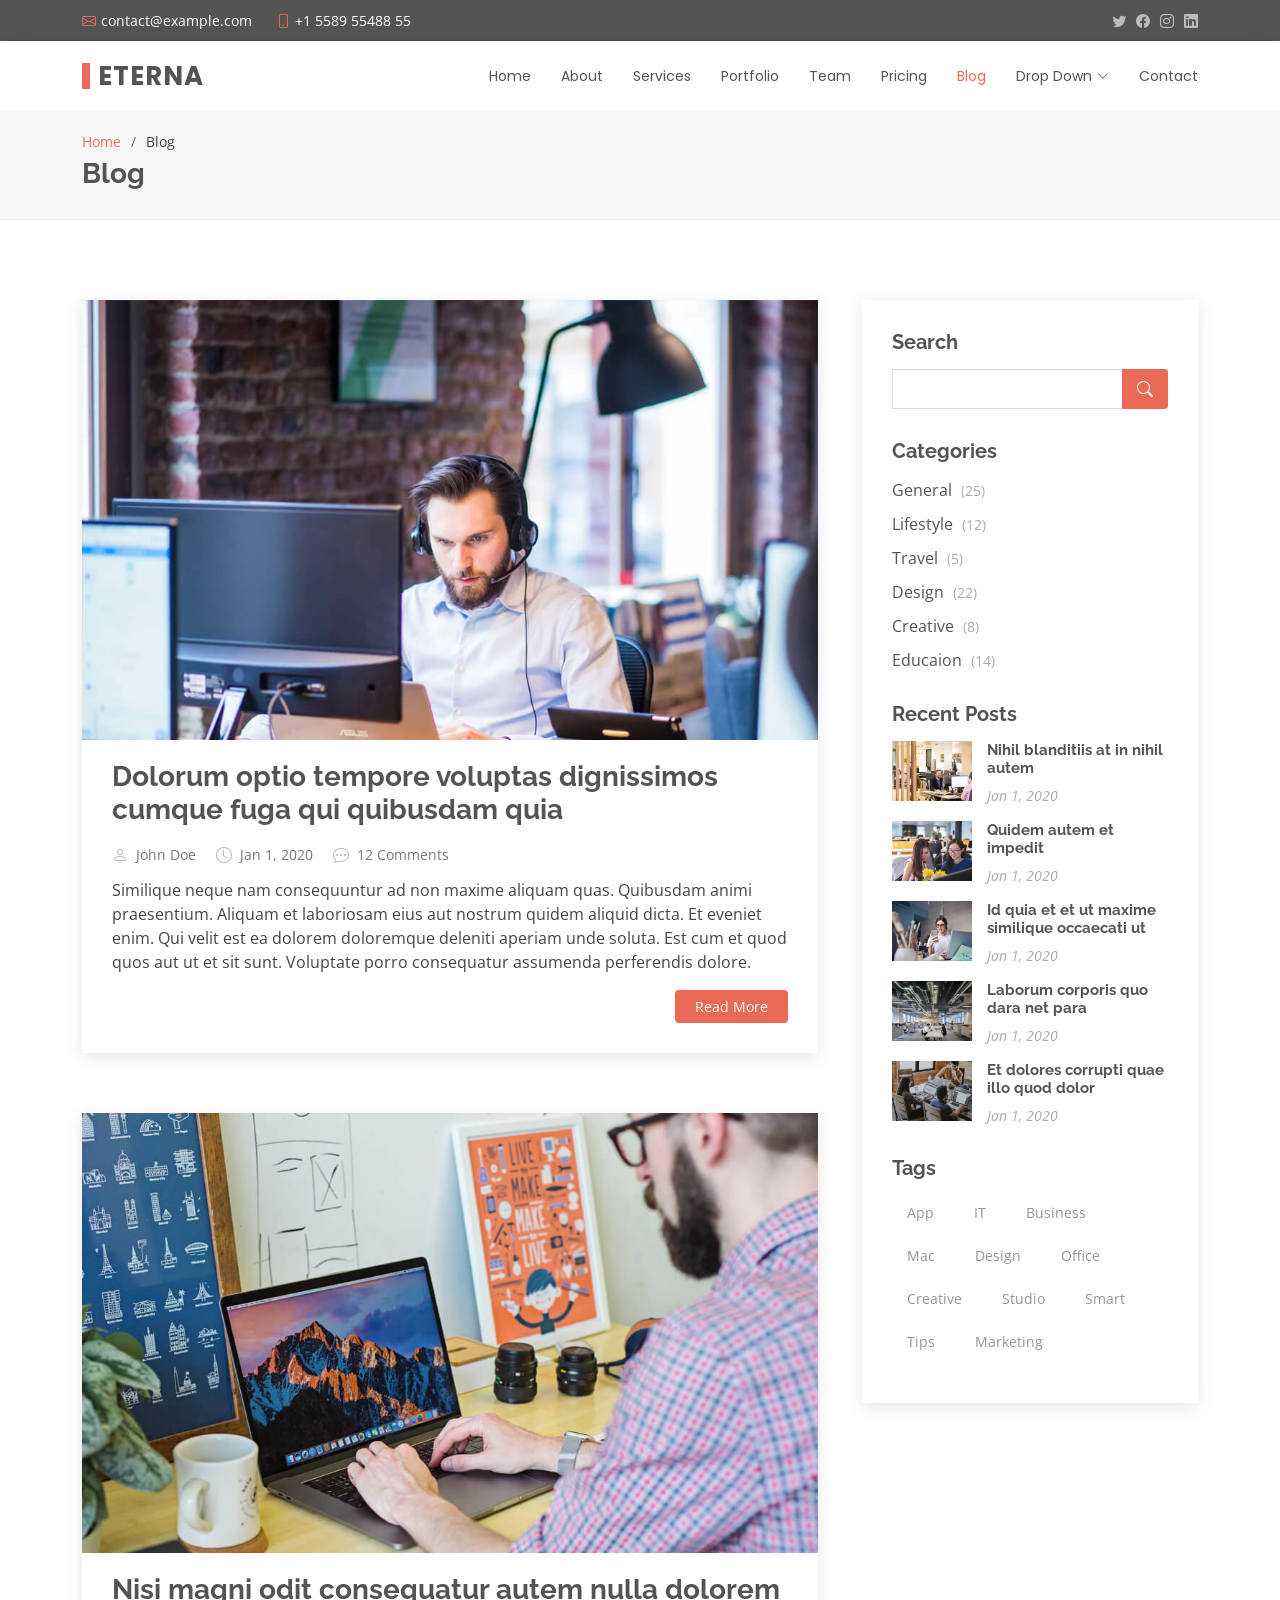
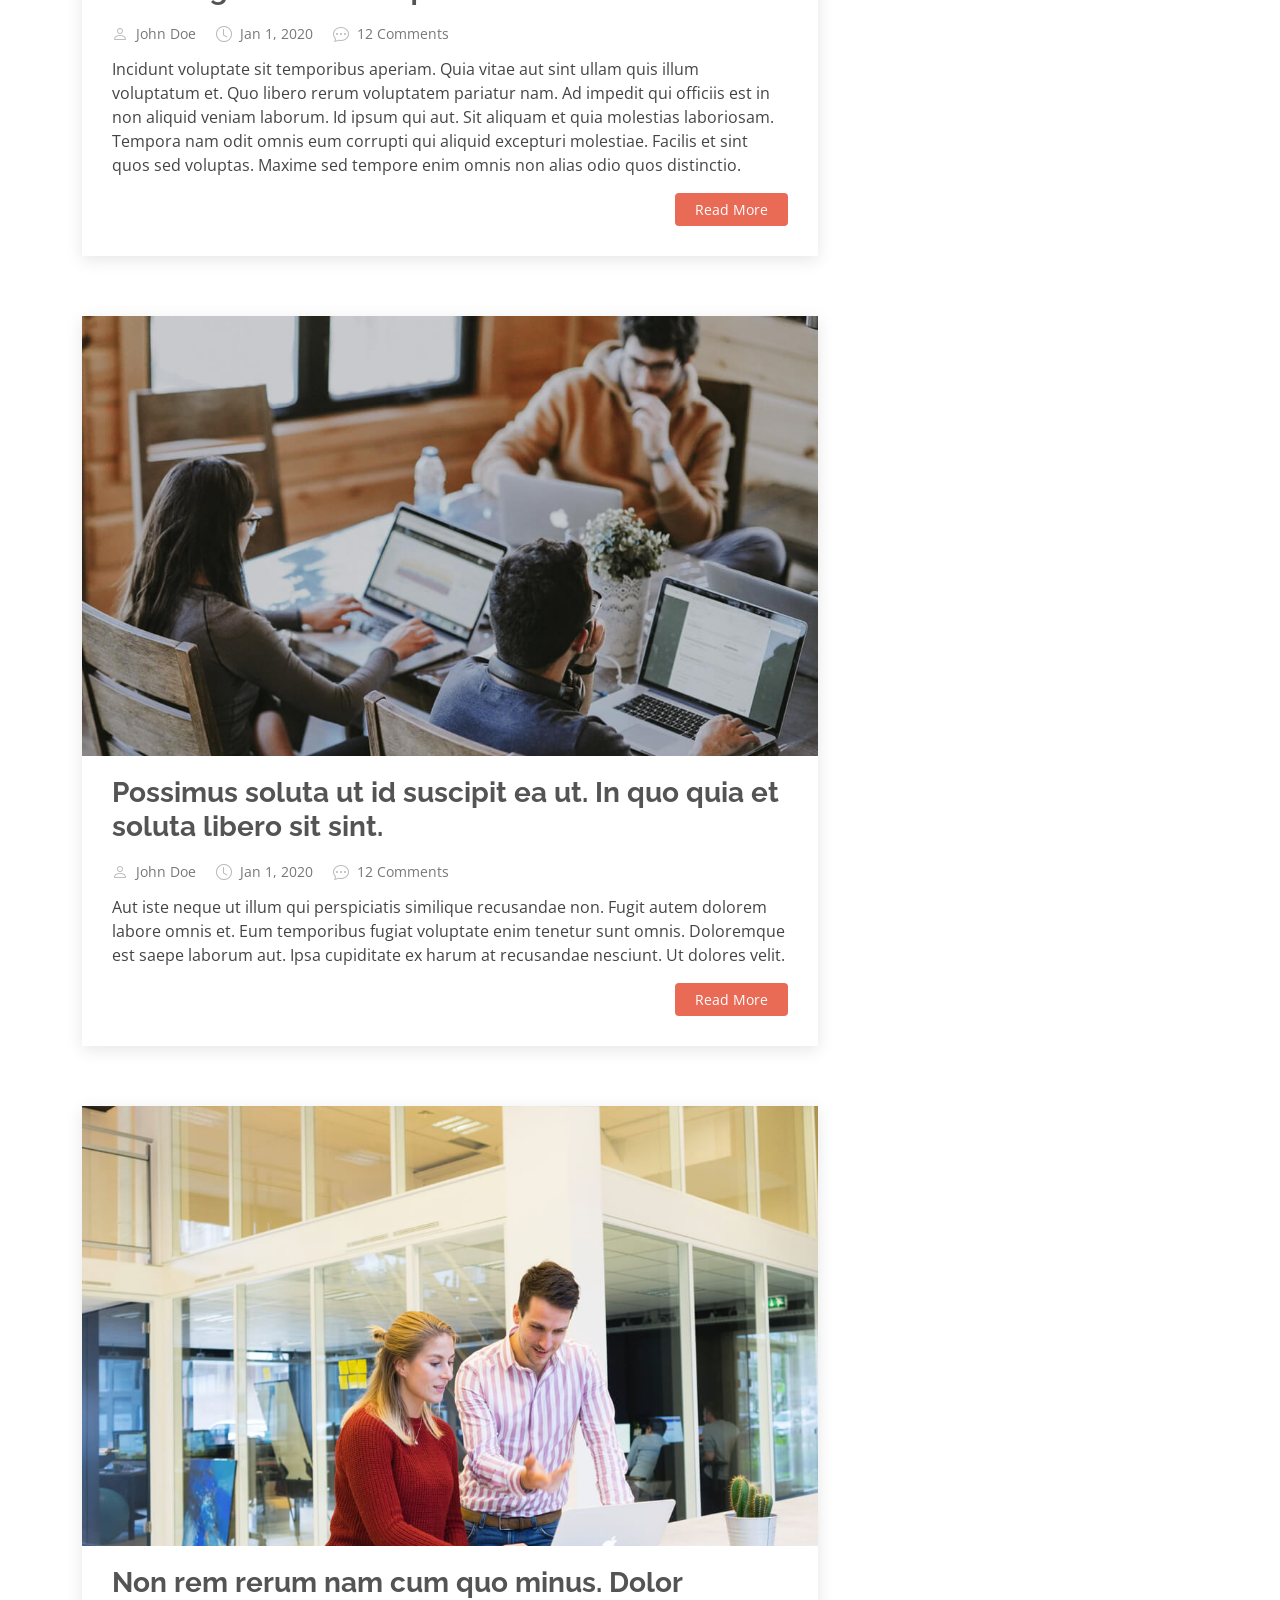
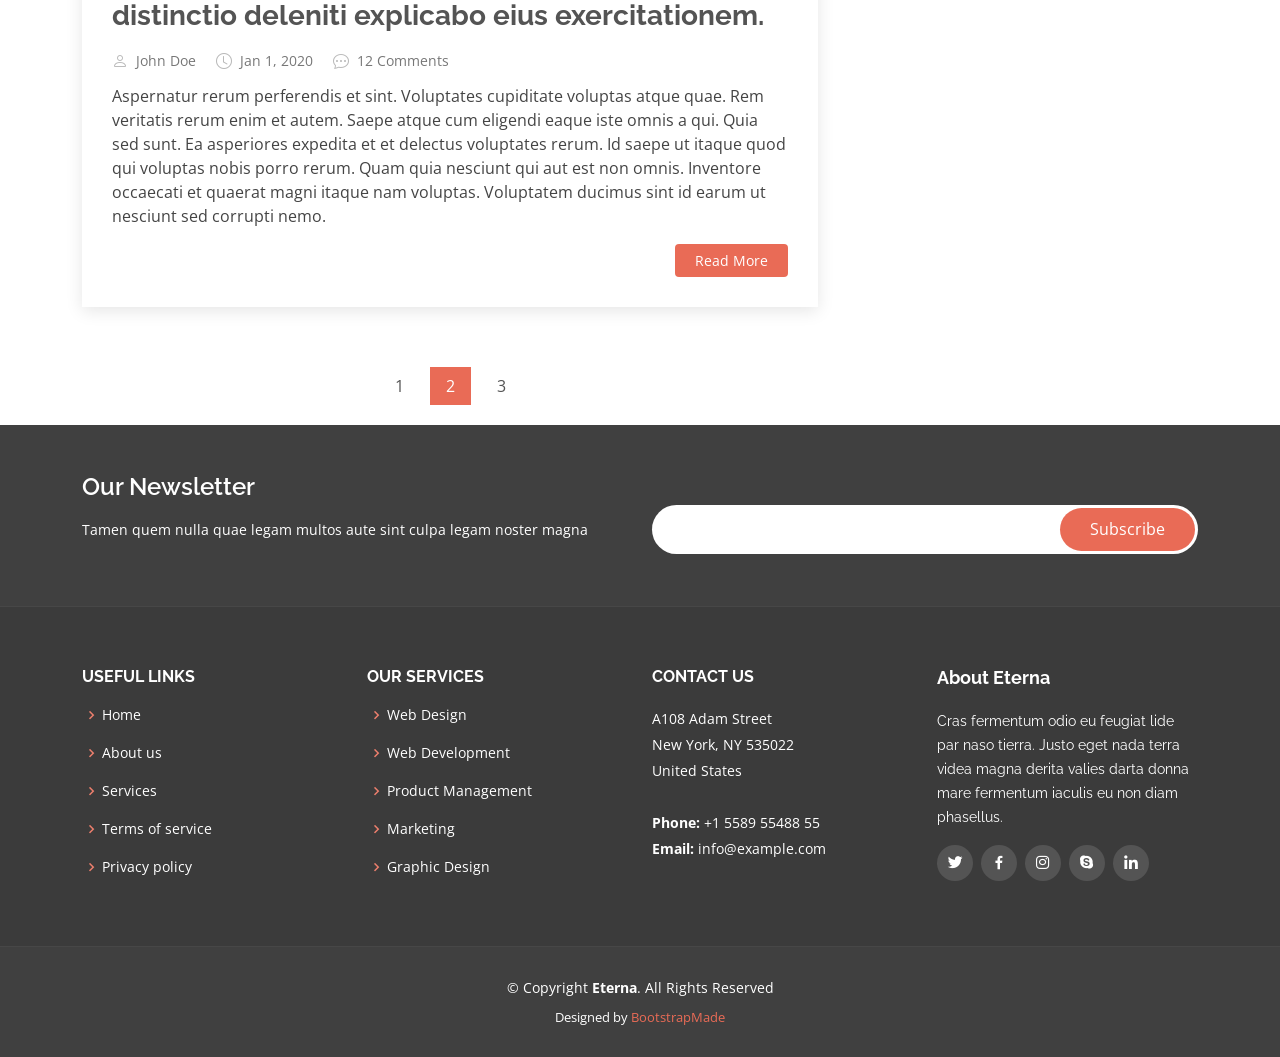
<file: app/Views/Eterna/blog.html>
<!DOCTYPE html>
<html lang="en">

<head>
  <meta charset="utf-8">
  <meta content="width=device-width, initial-scale=1.0" name="viewport">

  <title>Blog - Eterna Bootstrap Template</title>
  <meta content="" name="description">
  <meta content="" name="keywords">

  <!-- Favicons -->
  <link href="assets/img/favicon.png" rel="icon">
  <link href="assets/img/apple-touch-icon.png" rel="apple-touch-icon">

  <!-- Google Fonts -->
  <link href="https://fonts.googleapis.com/css?family=Open+Sans:300,300i,400,400i,600,600i,700,700i|Raleway:300,300i,400,400i,500,500i,600,600i,700,700i|Poppins:300,300i,400,400i,500,500i,600,600i,700,700i" rel="stylesheet">

  <!-- Vendor CSS Files -->
  <link href="assets/vendor/animate.css/animate.min.css" rel="stylesheet">
  <link href="assets/vendor/bootstrap/css/bootstrap.min.css" rel="stylesheet">
  <link href="assets/vendor/bootstrap-icons/bootstrap-icons.css" rel="stylesheet">
  <link href="assets/vendor/boxicons/css/boxicons.min.css" rel="stylesheet">
  <link href="assets/vendor/glightbox/css/glightbox.min.css" rel="stylesheet">
  <link href="assets/vendor/swiper/swiper-bundle.min.css" rel="stylesheet">

  <!-- Template Main CSS File -->
  <link href="assets/css/style.css" rel="stylesheet">

  <!-- =======================================================
  * Template Name: Eterna - v4.9.1
  * Template URL: https://bootstrapmade.com/eterna-free-multipurpose-bootstrap-template/
  * Author: BootstrapMade.com
  * License: https://bootstrapmade.com/license/
  ======================================================== -->
</head>

<body>

  <!-- ======= Top Bar ======= -->
  <section id="topbar" class="d-flex align-items-center">
    <div class="container d-flex justify-content-center justify-content-md-between">
      <div class="contact-info d-flex align-items-center">
        <i class="bi bi-envelope d-flex align-items-center"><a href="mailto:contact@example.com">contact@example.com</a></i>
        <i class="bi bi-phone d-flex align-items-center ms-4"><span>+1 5589 55488 55</span></i>
      </div>
      <div class="social-links d-none d-md-flex align-items-center">
        <a href="#" class="twitter"><i class="bi bi-twitter"></i></a>
        <a href="#" class="facebook"><i class="bi bi-facebook"></i></a>
        <a href="#" class="instagram"><i class="bi bi-instagram"></i></a>
        <a href="#" class="linkedin"><i class="bi bi-linkedin"></i></i></a>
      </div>
    </div>
  </section>

  <!-- ======= Header ======= -->
  <header id="header" class="d-flex align-items-center">
    <div class="container d-flex justify-content-between align-items-center">

      <div class="logo">
        <h1><a href="index.html">Eterna</a></h1>
        <!-- Uncomment below if you prefer to use an image logo -->
        <!-- <a href="index.html"><img src="assets/img/logo.png" alt="" class="img-fluid"></a>-->
      </div>

      <nav id="navbar" class="navbar">
        <ul>
          <li><a href="index.html">Home</a></li>
          <li><a href="about.html">About</a></li>
          <li><a href="services.html">Services</a></li>
          <li><a href="portfolio.html">Portfolio</a></li>
          <li><a href="team.html">Team</a></li>
          <li><a href="pricing.html">Pricing</a></li>
          <li><a class="active" href="blog.html">Blog</a></li>
          <li class="dropdown"><a href="#"><span>Drop Down</span> <i class="bi bi-chevron-down"></i></a>
            <ul>
              <li><a href="#">Drop Down 1</a></li>
              <li class="dropdown"><a href="#"><span>Deep Drop Down</span> <i class="bi bi-chevron-right"></i></a>
                <ul>
                  <li><a href="#">Deep Drop Down 1</a></li>
                  <li><a href="#">Deep Drop Down 2</a></li>
                  <li><a href="#">Deep Drop Down 3</a></li>
                  <li><a href="#">Deep Drop Down 4</a></li>
                  <li><a href="#">Deep Drop Down 5</a></li>
                </ul>
              </li>
              <li><a href="#">Drop Down 2</a></li>
              <li><a href="#">Drop Down 3</a></li>
              <li><a href="#">Drop Down 4</a></li>
            </ul>
          </li>
          <li><a href="contact.html">Contact</a></li>
        </ul>
        <i class="bi bi-list mobile-nav-toggle"></i>
      </nav><!-- .navbar -->

    </div>
  </header><!-- End Header -->

  <main id="main">

    <!-- ======= Breadcrumbs ======= -->
    <section id="breadcrumbs" class="breadcrumbs">
      <div class="container">

        <ol>
          <li><a href="index.html">Home</a></li>
          <li>Blog</li>
        </ol>
        <h2>Blog</h2>

      </div>
    </section><!-- End Breadcrumbs -->

    <!-- ======= Blog Section ======= -->
    <section id="blog" class="blog">
      <div class="container" data-aos="fade-up">

        <div class="row">

          <div class="col-lg-8 entries">

            <article class="entry">

              <div class="entry-img">
                <img src="assets/img/blog/blog-1.jpg" alt="" class="img-fluid">
              </div>

              <h2 class="entry-title">
                <a href="blog-single.html">Dolorum optio tempore voluptas dignissimos cumque fuga qui quibusdam quia</a>
              </h2>

              <div class="entry-meta">
                <ul>
                  <li class="d-flex align-items-center"><i class="bi bi-person"></i> <a href="blog-single.html">John Doe</a></li>
                  <li class="d-flex align-items-center"><i class="bi bi-clock"></i> <a href="blog-single.html"><time datetime="2020-01-01">Jan 1, 2020</time></a></li>
                  <li class="d-flex align-items-center"><i class="bi bi-chat-dots"></i> <a href="blog-single.html">12 Comments</a></li>
                </ul>
              </div>

              <div class="entry-content">
                <p>
                  Similique neque nam consequuntur ad non maxime aliquam quas. Quibusdam animi praesentium. Aliquam et laboriosam eius aut nostrum quidem aliquid dicta.
                  Et eveniet enim. Qui velit est ea dolorem doloremque deleniti aperiam unde soluta. Est cum et quod quos aut ut et sit sunt. Voluptate porro consequatur assumenda perferendis dolore.
                </p>
                <div class="read-more">
                  <a href="blog-single.html">Read More</a>
                </div>
              </div>

            </article><!-- End blog entry -->

            <article class="entry">

              <div class="entry-img">
                <img src="assets/img/blog/blog-2.jpg" alt="" class="img-fluid">
              </div>

              <h2 class="entry-title">
                <a href="blog-single.html">Nisi magni odit consequatur autem nulla dolorem</a>
              </h2>

              <div class="entry-meta">
                <ul>
                  <li class="d-flex align-items-center"><i class="bi bi-person"></i> <a href="blog-single.html">John Doe</a></li>
                  <li class="d-flex align-items-center"><i class="bi bi-clock"></i> <a href="blog-single.html"><time datetime="2020-01-01">Jan 1, 2020</time></a></li>
                  <li class="d-flex align-items-center"><i class="bi bi-chat-dots"></i> <a href="blog-single.html">12 Comments</a></li>
                </ul>
              </div>

              <div class="entry-content">
                <p>
                  Incidunt voluptate sit temporibus aperiam. Quia vitae aut sint ullam quis illum voluptatum et. Quo libero rerum voluptatem pariatur nam.
                  Ad impedit qui officiis est in non aliquid veniam laborum. Id ipsum qui aut. Sit aliquam et quia molestias laboriosam. Tempora nam odit omnis eum corrupti qui aliquid excepturi molestiae. Facilis et sint quos sed voluptas. Maxime sed tempore enim omnis non alias odio quos distinctio.
                </p>
                <div class="read-more">
                  <a href="blog-single.html">Read More</a>
                </div>
              </div>

            </article><!-- End blog entry -->

            <article class="entry">

              <div class="entry-img">
                <img src="assets/img/blog/blog-3.jpg" alt="" class="img-fluid">
              </div>

              <h2 class="entry-title">
                <a href="blog-single.html">Possimus soluta ut id suscipit ea ut. In quo quia et soluta libero sit sint.</a>
              </h2>

              <div class="entry-meta">
                <ul>
                  <li class="d-flex align-items-center"><i class="bi bi-person"></i> <a href="blog-single.html">John Doe</a></li>
                  <li class="d-flex align-items-center"><i class="bi bi-clock"></i> <a href="blog-single.html"><time datetime="2020-01-01">Jan 1, 2020</time></a></li>
                  <li class="d-flex align-items-center"><i class="bi bi-chat-dots"></i> <a href="blog-single.html">12 Comments</a></li>
                </ul>
              </div>

              <div class="entry-content">
                <p>
                  Aut iste neque ut illum qui perspiciatis similique recusandae non. Fugit autem dolorem labore omnis et. Eum temporibus fugiat voluptate enim tenetur sunt omnis.
                  Doloremque est saepe laborum aut. Ipsa cupiditate ex harum at recusandae nesciunt. Ut dolores velit.
                </p>
                <div class="read-more">
                  <a href="blog-single.html">Read More</a>
                </div>
              </div>

            </article><!-- End blog entry -->

            <article class="entry">

              <div class="entry-img">
                <img src="assets/img/blog/blog-4.jpg" alt="" class="img-fluid">
              </div>

              <h2 class="entry-title">
                <a href="blog-single.html">Non rem rerum nam cum quo minus. Dolor distinctio deleniti explicabo eius exercitationem.</a>
              </h2>

              <div class="entry-meta">
                <ul>
                  <li class="d-flex align-items-center"><i class="bi bi-person"></i> <a href="blog-single.html">John Doe</a></li>
                  <li class="d-flex align-items-center"><i class="bi bi-clock"></i> <a href="blog-single.html"><time datetime="2020-01-01">Jan 1, 2020</time></a></li>
                  <li class="d-flex align-items-center"><i class="bi bi-chat-dots"></i> <a href="blog-single.html">12 Comments</a></li>
                </ul>
              </div>

              <div class="entry-content">
                <p>
                  Aspernatur rerum perferendis et sint. Voluptates cupiditate voluptas atque quae. Rem veritatis rerum enim et autem. Saepe atque cum eligendi eaque iste omnis a qui.
                  Quia sed sunt. Ea asperiores expedita et et delectus voluptates rerum. Id saepe ut itaque quod qui voluptas nobis porro rerum. Quam quia nesciunt qui aut est non omnis. Inventore occaecati et quaerat magni itaque nam voluptas. Voluptatem ducimus sint id earum ut nesciunt sed corrupti nemo.
                </p>
                <div class="read-more">
                  <a href="blog-single.html">Read More</a>
                </div>
              </div>

            </article><!-- End blog entry -->

            <div class="blog-pagination">
              <ul class="justify-content-center">
                <li><a href="#">1</a></li>
                <li class="active"><a href="#">2</a></li>
                <li><a href="#">3</a></li>
              </ul>
            </div>

          </div><!-- End blog entries list -->

          <div class="col-lg-4">

            <div class="sidebar">

              <h3 class="sidebar-title">Search</h3>
              <div class="sidebar-item search-form">
                <form action="">
                  <input type="text">
                  <button type="submit"><i class="bi bi-search"></i></button>
                </form>
              </div><!-- End sidebar search formn-->

              <h3 class="sidebar-title">Categories</h3>
              <div class="sidebar-item categories">
                <ul>
                  <li><a href="#">General <span>(25)</span></a></li>
                  <li><a href="#">Lifestyle <span>(12)</span></a></li>
                  <li><a href="#">Travel <span>(5)</span></a></li>
                  <li><a href="#">Design <span>(22)</span></a></li>
                  <li><a href="#">Creative <span>(8)</span></a></li>
                  <li><a href="#">Educaion <span>(14)</span></a></li>
                </ul>
              </div><!-- End sidebar categories-->

              <h3 class="sidebar-title">Recent Posts</h3>
              <div class="sidebar-item recent-posts">
                <div class="post-item clearfix">
                  <img src="assets/img/blog/blog-recent-1.jpg" alt="">
                  <h4><a href="blog-single.html">Nihil blanditiis at in nihil autem</a></h4>
                  <time datetime="2020-01-01">Jan 1, 2020</time>
                </div>

                <div class="post-item clearfix">
                  <img src="assets/img/blog/blog-recent-2.jpg" alt="">
                  <h4><a href="blog-single.html">Quidem autem et impedit</a></h4>
                  <time datetime="2020-01-01">Jan 1, 2020</time>
                </div>

                <div class="post-item clearfix">
                  <img src="assets/img/blog/blog-recent-3.jpg" alt="">
                  <h4><a href="blog-single.html">Id quia et et ut maxime similique occaecati ut</a></h4>
                  <time datetime="2020-01-01">Jan 1, 2020</time>
                </div>

                <div class="post-item clearfix">
                  <img src="assets/img/blog/blog-recent-4.jpg" alt="">
                  <h4><a href="blog-single.html">Laborum corporis quo dara net para</a></h4>
                  <time datetime="2020-01-01">Jan 1, 2020</time>
                </div>

                <div class="post-item clearfix">
                  <img src="assets/img/blog/blog-recent-5.jpg" alt="">
                  <h4><a href="blog-single.html">Et dolores corrupti quae illo quod dolor</a></h4>
                  <time datetime="2020-01-01">Jan 1, 2020</time>
                </div>

              </div><!-- End sidebar recent posts-->

              <h3 class="sidebar-title">Tags</h3>
              <div class="sidebar-item tags">
                <ul>
                  <li><a href="#">App</a></li>
                  <li><a href="#">IT</a></li>
                  <li><a href="#">Business</a></li>
                  <li><a href="#">Mac</a></li>
                  <li><a href="#">Design</a></li>
                  <li><a href="#">Office</a></li>
                  <li><a href="#">Creative</a></li>
                  <li><a href="#">Studio</a></li>
                  <li><a href="#">Smart</a></li>
                  <li><a href="#">Tips</a></li>
                  <li><a href="#">Marketing</a></li>
                </ul>
              </div><!-- End sidebar tags-->

            </div><!-- End sidebar -->

          </div><!-- End blog sidebar -->

        </div>

      </div>
    </section><!-- End Blog Section -->

  </main><!-- End #main -->

  <!-- ======= Footer ======= -->
  <footer id="footer">

    <div class="footer-newsletter">
      <div class="container">
        <div class="row">
          <div class="col-lg-6">
            <h4>Our Newsletter</h4>
            <p>Tamen quem nulla quae legam multos aute sint culpa legam noster magna</p>
          </div>
          <div class="col-lg-6">
            <form action="" method="post">
              <input type="email" name="email"><input type="submit" value="Subscribe">
            </form>
          </div>
        </div>
      </div>
    </div>

    <div class="footer-top">
      <div class="container">
        <div class="row">

          <div class="col-lg-3 col-md-6 footer-links">
            <h4>Useful Links</h4>
            <ul>
              <li><i class="bx bx-chevron-right"></i> <a href="#">Home</a></li>
              <li><i class="bx bx-chevron-right"></i> <a href="#">About us</a></li>
              <li><i class="bx bx-chevron-right"></i> <a href="#">Services</a></li>
              <li><i class="bx bx-chevron-right"></i> <a href="#">Terms of service</a></li>
              <li><i class="bx bx-chevron-right"></i> <a href="#">Privacy policy</a></li>
            </ul>
          </div>

          <div class="col-lg-3 col-md-6 footer-links">
            <h4>Our Services</h4>
            <ul>
              <li><i class="bx bx-chevron-right"></i> <a href="#">Web Design</a></li>
              <li><i class="bx bx-chevron-right"></i> <a href="#">Web Development</a></li>
              <li><i class="bx bx-chevron-right"></i> <a href="#">Product Management</a></li>
              <li><i class="bx bx-chevron-right"></i> <a href="#">Marketing</a></li>
              <li><i class="bx bx-chevron-right"></i> <a href="#">Graphic Design</a></li>
            </ul>
          </div>

          <div class="col-lg-3 col-md-6 footer-contact">
            <h4>Contact Us</h4>
            <p>
              A108 Adam Street <br>
              New York, NY 535022<br>
              United States <br><br>
              <strong>Phone:</strong> +1 5589 55488 55<br>
              <strong>Email:</strong> info@example.com<br>
            </p>

          </div>

          <div class="col-lg-3 col-md-6 footer-info">
            <h3>About Eterna</h3>
            <p>Cras fermentum odio eu feugiat lide par naso tierra. Justo eget nada terra videa magna derita valies darta donna mare fermentum iaculis eu non diam phasellus.</p>
            <div class="social-links mt-3">
              <a href="#" class="twitter"><i class="bx bxl-twitter"></i></a>
              <a href="#" class="facebook"><i class="bx bxl-facebook"></i></a>
              <a href="#" class="instagram"><i class="bx bxl-instagram"></i></a>
              <a href="#" class="google-plus"><i class="bx bxl-skype"></i></a>
              <a href="#" class="linkedin"><i class="bx bxl-linkedin"></i></a>
            </div>
          </div>

        </div>
      </div>
    </div>

    <div class="container">
      <div class="copyright">
        &copy; Copyright <strong><span>Eterna</span></strong>. All Rights Reserved
      </div>
      <div class="credits">
        <!-- All the links in the footer should remain intact. -->
        <!-- You can delete the links only if you purchased the pro version. -->
        <!-- Licensing information: https://bootstrapmade.com/license/ -->
        <!-- Purchase the pro version with working PHP/AJAX contact form: https://bootstrapmade.com/eterna-free-multipurpose-bootstrap-template/ -->
        Designed by <a href="https://bootstrapmade.com/">BootstrapMade</a>
      </div>
    </div>
  </footer><!-- End Footer -->

  <a href="#" class="back-to-top d-flex align-items-center justify-content-center"><i class="bi bi-arrow-up-short"></i></a>

  <!-- Vendor JS Files -->
  <script src="assets/vendor/purecounter/purecounter_vanilla.js"></script>
  <script src="assets/vendor/bootstrap/js/bootstrap.bundle.min.js"></script>
  <script src="assets/vendor/glightbox/js/glightbox.min.js"></script>
  <script src="assets/vendor/isotope-layout/isotope.pkgd.min.js"></script>
  <script src="assets/vendor/swiper/swiper-bundle.min.js"></script>
  <script src="assets/vendor/waypoints/noframework.waypoints.js"></script>
  <script src="assets/vendor/php-email-form/validate.js"></script>

  <!-- Template Main JS File -->
  <script src="assets/js/main.js"></script>

</body>

</html>
</file>
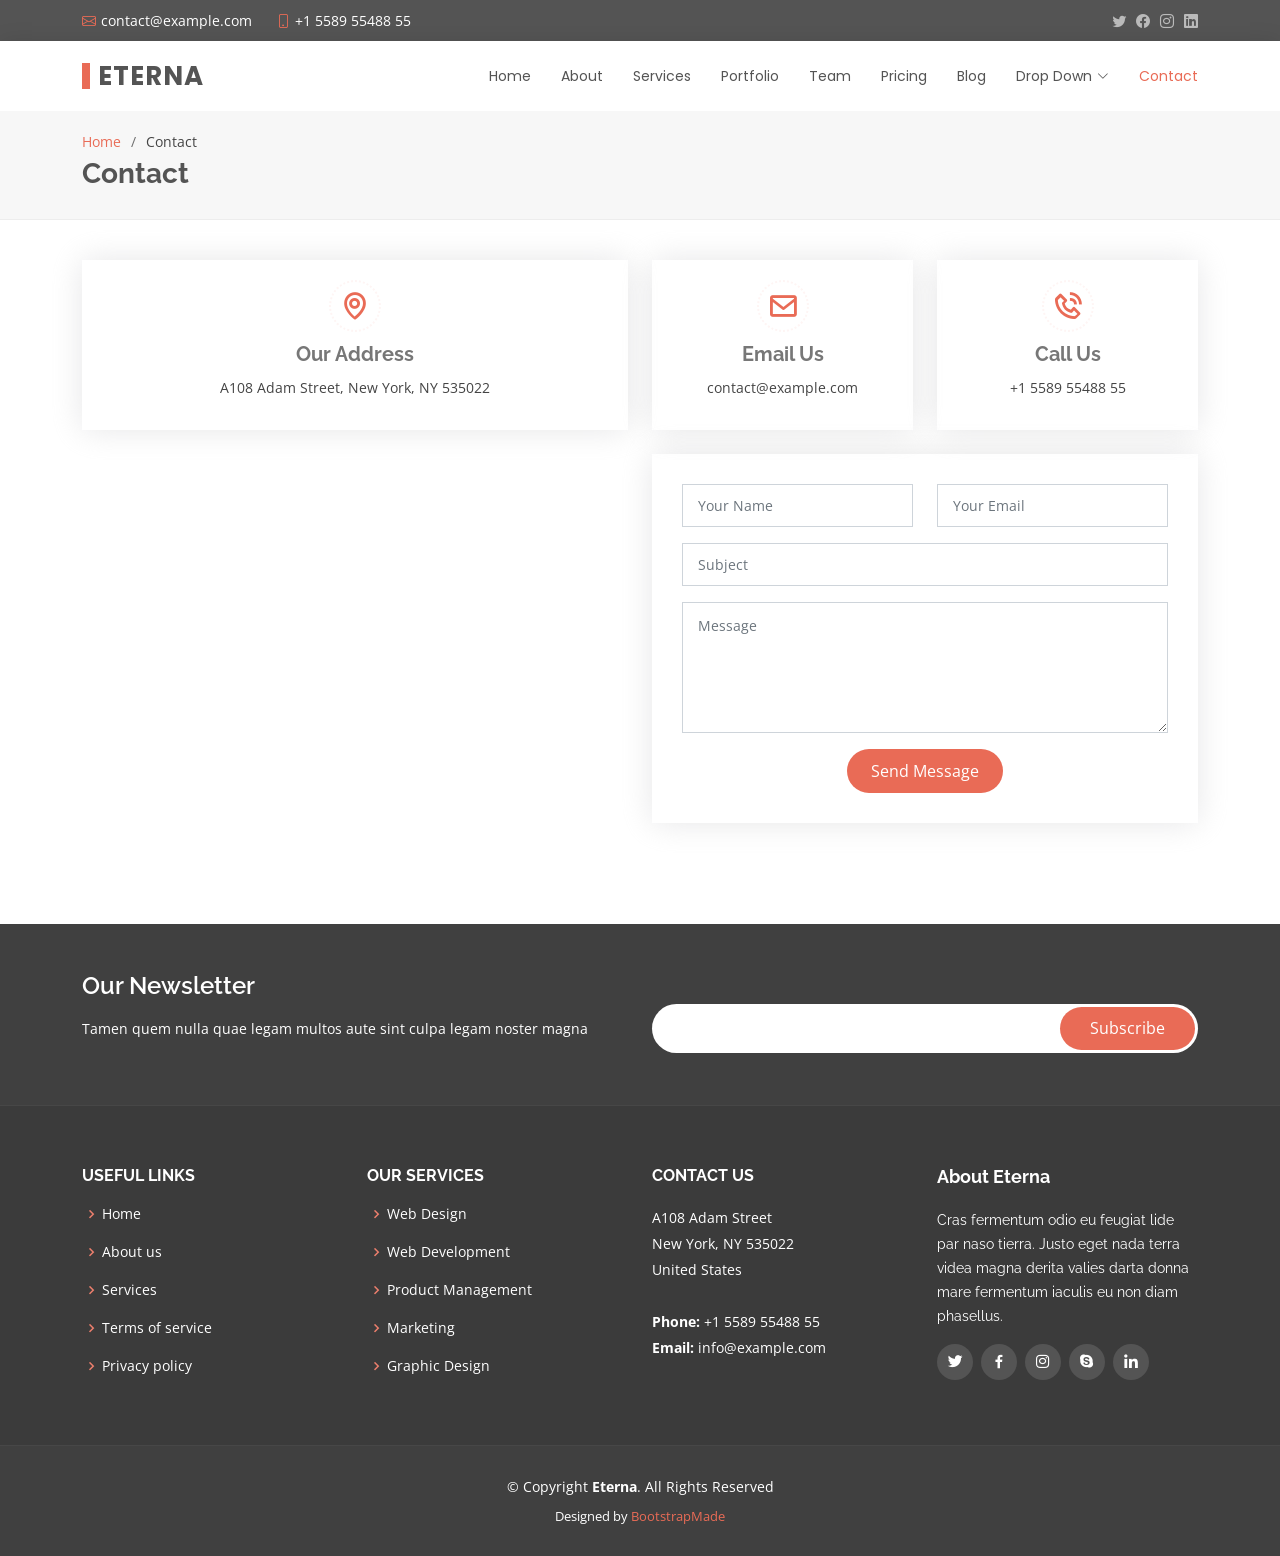
<file: app/Views/Eterna/contact.html>
<!DOCTYPE html>
<html lang="en">

<head>
  <meta charset="utf-8">
  <meta content="width=device-width, initial-scale=1.0" name="viewport">

  <title>Contact - Eterna Bootstrap Template</title>
  <meta content="" name="description">
  <meta content="" name="keywords">

  <!-- Favicons -->
  <link href="assets/img/favicon.png" rel="icon">
  <link href="assets/img/apple-touch-icon.png" rel="apple-touch-icon">

  <!-- Google Fonts -->
  <link href="https://fonts.googleapis.com/css?family=Open+Sans:300,300i,400,400i,600,600i,700,700i|Raleway:300,300i,400,400i,500,500i,600,600i,700,700i|Poppins:300,300i,400,400i,500,500i,600,600i,700,700i" rel="stylesheet">

  <!-- Vendor CSS Files -->
  <link href="assets/vendor/animate.css/animate.min.css" rel="stylesheet">
  <link href="assets/vendor/bootstrap/css/bootstrap.min.css" rel="stylesheet">
  <link href="assets/vendor/bootstrap-icons/bootstrap-icons.css" rel="stylesheet">
  <link href="assets/vendor/boxicons/css/boxicons.min.css" rel="stylesheet">
  <link href="assets/vendor/glightbox/css/glightbox.min.css" rel="stylesheet">
  <link href="assets/vendor/swiper/swiper-bundle.min.css" rel="stylesheet">

  <!-- Template Main CSS File -->
  <link href="assets/css/style.css" rel="stylesheet">

  <!-- =======================================================
  * Template Name: Eterna - v4.9.1
  * Template URL: https://bootstrapmade.com/eterna-free-multipurpose-bootstrap-template/
  * Author: BootstrapMade.com
  * License: https://bootstrapmade.com/license/
  ======================================================== -->
</head>

<body>

  <!-- ======= Top Bar ======= -->
  <section id="topbar" class="d-flex align-items-center">
    <div class="container d-flex justify-content-center justify-content-md-between">
      <div class="contact-info d-flex align-items-center">
        <i class="bi bi-envelope d-flex align-items-center"><a href="mailto:contact@example.com">contact@example.com</a></i>
        <i class="bi bi-phone d-flex align-items-center ms-4"><span>+1 5589 55488 55</span></i>
      </div>
      <div class="social-links d-none d-md-flex align-items-center">
        <a href="#" class="twitter"><i class="bi bi-twitter"></i></a>
        <a href="#" class="facebook"><i class="bi bi-facebook"></i></a>
        <a href="#" class="instagram"><i class="bi bi-instagram"></i></a>
        <a href="#" class="linkedin"><i class="bi bi-linkedin"></i></i></a>
      </div>
    </div>
  </section>

  <!-- ======= Header ======= -->
  <header id="header" class="d-flex align-items-center">
    <div class="container d-flex justify-content-between align-items-center">

      <div class="logo">
        <h1><a href="index.html">Eterna</a></h1>
        <!-- Uncomment below if you prefer to use an image logo -->
        <!-- <a href="index.html"><img src="assets/img/logo.png" alt="" class="img-fluid"></a>-->
      </div>

      <nav id="navbar" class="navbar">
        <ul>
          <li><a href="index.html">Home</a></li>
          <li><a href="about.html">About</a></li>
          <li><a href="services.html">Services</a></li>
          <li><a href="portfolio.html">Portfolio</a></li>
          <li><a href="team.html">Team</a></li>
          <li><a href="pricing.html">Pricing</a></li>
          <li><a href="blog.html">Blog</a></li>
          <li class="dropdown"><a href="#"><span>Drop Down</span> <i class="bi bi-chevron-down"></i></a>
            <ul>
              <li><a href="#">Drop Down 1</a></li>
              <li class="dropdown"><a href="#"><span>Deep Drop Down</span> <i class="bi bi-chevron-right"></i></a>
                <ul>
                  <li><a href="#">Deep Drop Down 1</a></li>
                  <li><a href="#">Deep Drop Down 2</a></li>
                  <li><a href="#">Deep Drop Down 3</a></li>
                  <li><a href="#">Deep Drop Down 4</a></li>
                  <li><a href="#">Deep Drop Down 5</a></li>
                </ul>
              </li>
              <li><a href="#">Drop Down 2</a></li>
              <li><a href="#">Drop Down 3</a></li>
              <li><a href="#">Drop Down 4</a></li>
            </ul>
          </li>
          <li><a class="active" href="contact.html">Contact</a></li>
        </ul>
        <i class="bi bi-list mobile-nav-toggle"></i>
      </nav><!-- .navbar -->

    </div>
  </header><!-- End Header -->

  <main id="main">

    <!-- ======= Breadcrumbs ======= -->
    <section id="breadcrumbs" class="breadcrumbs">
      <div class="container">

        <ol>
          <li><a href="index.html">Home</a></li>
          <li>Contact</li>
        </ol>
        <h2>Contact</h2>

      </div>
    </section><!-- End Breadcrumbs -->

    <!-- ======= Contact Section ======= -->
    <section id="contact" class="contact">
      <div class="container">

        <div class="row">
          <div class="col-lg-6">
            <div class="info-box mb-4">
              <i class="bx bx-map"></i>
              <h3>Our Address</h3>
              <p>A108 Adam Street, New York, NY 535022</p>
            </div>
          </div>

          <div class="col-lg-3 col-md-6">
            <div class="info-box  mb-4">
              <i class="bx bx-envelope"></i>
              <h3>Email Us</h3>
              <p>contact@example.com</p>
            </div>
          </div>

          <div class="col-lg-3 col-md-6">
            <div class="info-box  mb-4">
              <i class="bx bx-phone-call"></i>
              <h3>Call Us</h3>
              <p>+1 5589 55488 55</p>
            </div>
          </div>

        </div>

        <div class="row">

          <div class="col-lg-6 ">
            <iframe class="mb-4 mb-lg-0" src="https://www.google.com/maps/embed?pb=!1m14!1m8!1m3!1d12097.433213460943!2d-74.0062269!3d40.7101282!3m2!1i1024!2i768!4f13.1!3m3!1m2!1s0x0%3A0xb89d1fe6bc499443!2sDowntown+Conference+Center!5e0!3m2!1smk!2sbg!4v1539943755621" frameborder="0" style="border:0; width: 100%; height: 384px;" allowfullscreen></iframe>
          </div>

          <div class="col-lg-6">
            <form action="forms/contact.php" method="post" role="form" class="php-email-form">
              <div class="row">
                <div class="col-md-6 form-group">
                  <input type="text" name="name" class="form-control" id="name" placeholder="Your Name" required>
                </div>
                <div class="col-md-6 form-group mt-3 mt-md-0">
                  <input type="email" class="form-control" name="email" id="email" placeholder="Your Email" required>
                </div>
              </div>
              <div class="form-group mt-3">
                <input type="text" class="form-control" name="subject" id="subject" placeholder="Subject" required>
              </div>
              <div class="form-group mt-3">
                <textarea class="form-control" name="message" rows="5" placeholder="Message" required></textarea>
              </div>
              <div class="my-3">
                <div class="loading">Loading</div>
                <div class="error-message"></div>
                <div class="sent-message">Your message has been sent. Thank you!</div>
              </div>
              <div class="text-center"><button type="submit">Send Message</button></div>
            </form>
          </div>

        </div>

      </div>
    </section><!-- End Contact Section -->

  </main><!-- End #main -->

  <!-- ======= Footer ======= -->
  <footer id="footer">

    <div class="footer-newsletter">
      <div class="container">
        <div class="row">
          <div class="col-lg-6">
            <h4>Our Newsletter</h4>
            <p>Tamen quem nulla quae legam multos aute sint culpa legam noster magna</p>
          </div>
          <div class="col-lg-6">
            <form action="" method="post">
              <input type="email" name="email"><input type="submit" value="Subscribe">
            </form>
          </div>
        </div>
      </div>
    </div>

    <div class="footer-top">
      <div class="container">
        <div class="row">

          <div class="col-lg-3 col-md-6 footer-links">
            <h4>Useful Links</h4>
            <ul>
              <li><i class="bx bx-chevron-right"></i> <a href="#">Home</a></li>
              <li><i class="bx bx-chevron-right"></i> <a href="#">About us</a></li>
              <li><i class="bx bx-chevron-right"></i> <a href="#">Services</a></li>
              <li><i class="bx bx-chevron-right"></i> <a href="#">Terms of service</a></li>
              <li><i class="bx bx-chevron-right"></i> <a href="#">Privacy policy</a></li>
            </ul>
          </div>

          <div class="col-lg-3 col-md-6 footer-links">
            <h4>Our Services</h4>
            <ul>
              <li><i class="bx bx-chevron-right"></i> <a href="#">Web Design</a></li>
              <li><i class="bx bx-chevron-right"></i> <a href="#">Web Development</a></li>
              <li><i class="bx bx-chevron-right"></i> <a href="#">Product Management</a></li>
              <li><i class="bx bx-chevron-right"></i> <a href="#">Marketing</a></li>
              <li><i class="bx bx-chevron-right"></i> <a href="#">Graphic Design</a></li>
            </ul>
          </div>

          <div class="col-lg-3 col-md-6 footer-contact">
            <h4>Contact Us</h4>
            <p>
              A108 Adam Street <br>
              New York, NY 535022<br>
              United States <br><br>
              <strong>Phone:</strong> +1 5589 55488 55<br>
              <strong>Email:</strong> info@example.com<br>
            </p>

          </div>

          <div class="col-lg-3 col-md-6 footer-info">
            <h3>About Eterna</h3>
            <p>Cras fermentum odio eu feugiat lide par naso tierra. Justo eget nada terra videa magna derita valies darta donna mare fermentum iaculis eu non diam phasellus.</p>
            <div class="social-links mt-3">
              <a href="#" class="twitter"><i class="bx bxl-twitter"></i></a>
              <a href="#" class="facebook"><i class="bx bxl-facebook"></i></a>
              <a href="#" class="instagram"><i class="bx bxl-instagram"></i></a>
              <a href="#" class="google-plus"><i class="bx bxl-skype"></i></a>
              <a href="#" class="linkedin"><i class="bx bxl-linkedin"></i></a>
            </div>
          </div>

        </div>
      </div>
    </div>

    <div class="container">
      <div class="copyright">
        &copy; Copyright <strong><span>Eterna</span></strong>. All Rights Reserved
      </div>
      <div class="credits">
        <!-- All the links in the footer should remain intact. -->
        <!-- You can delete the links only if you purchased the pro version. -->
        <!-- Licensing information: https://bootstrapmade.com/license/ -->
        <!-- Purchase the pro version with working PHP/AJAX contact form: https://bootstrapmade.com/eterna-free-multipurpose-bootstrap-template/ -->
        Designed by <a href="https://bootstrapmade.com/">BootstrapMade</a>
      </div>
    </div>
  </footer><!-- End Footer -->

  <a href="#" class="back-to-top d-flex align-items-center justify-content-center"><i class="bi bi-arrow-up-short"></i></a>

  <!-- Vendor JS Files -->
  <script src="assets/vendor/purecounter/purecounter_vanilla.js"></script>
  <script src="assets/vendor/bootstrap/js/bootstrap.bundle.min.js"></script>
  <script src="assets/vendor/glightbox/js/glightbox.min.js"></script>
  <script src="assets/vendor/isotope-layout/isotope.pkgd.min.js"></script>
  <script src="assets/vendor/swiper/swiper-bundle.min.js"></script>
  <script src="assets/vendor/waypoints/noframework.waypoints.js"></script>
  <script src="assets/vendor/php-email-form/validate.js"></script>

  <!-- Template Main JS File -->
  <script src="assets/js/main.js"></script>

</body>

</html>
</file>
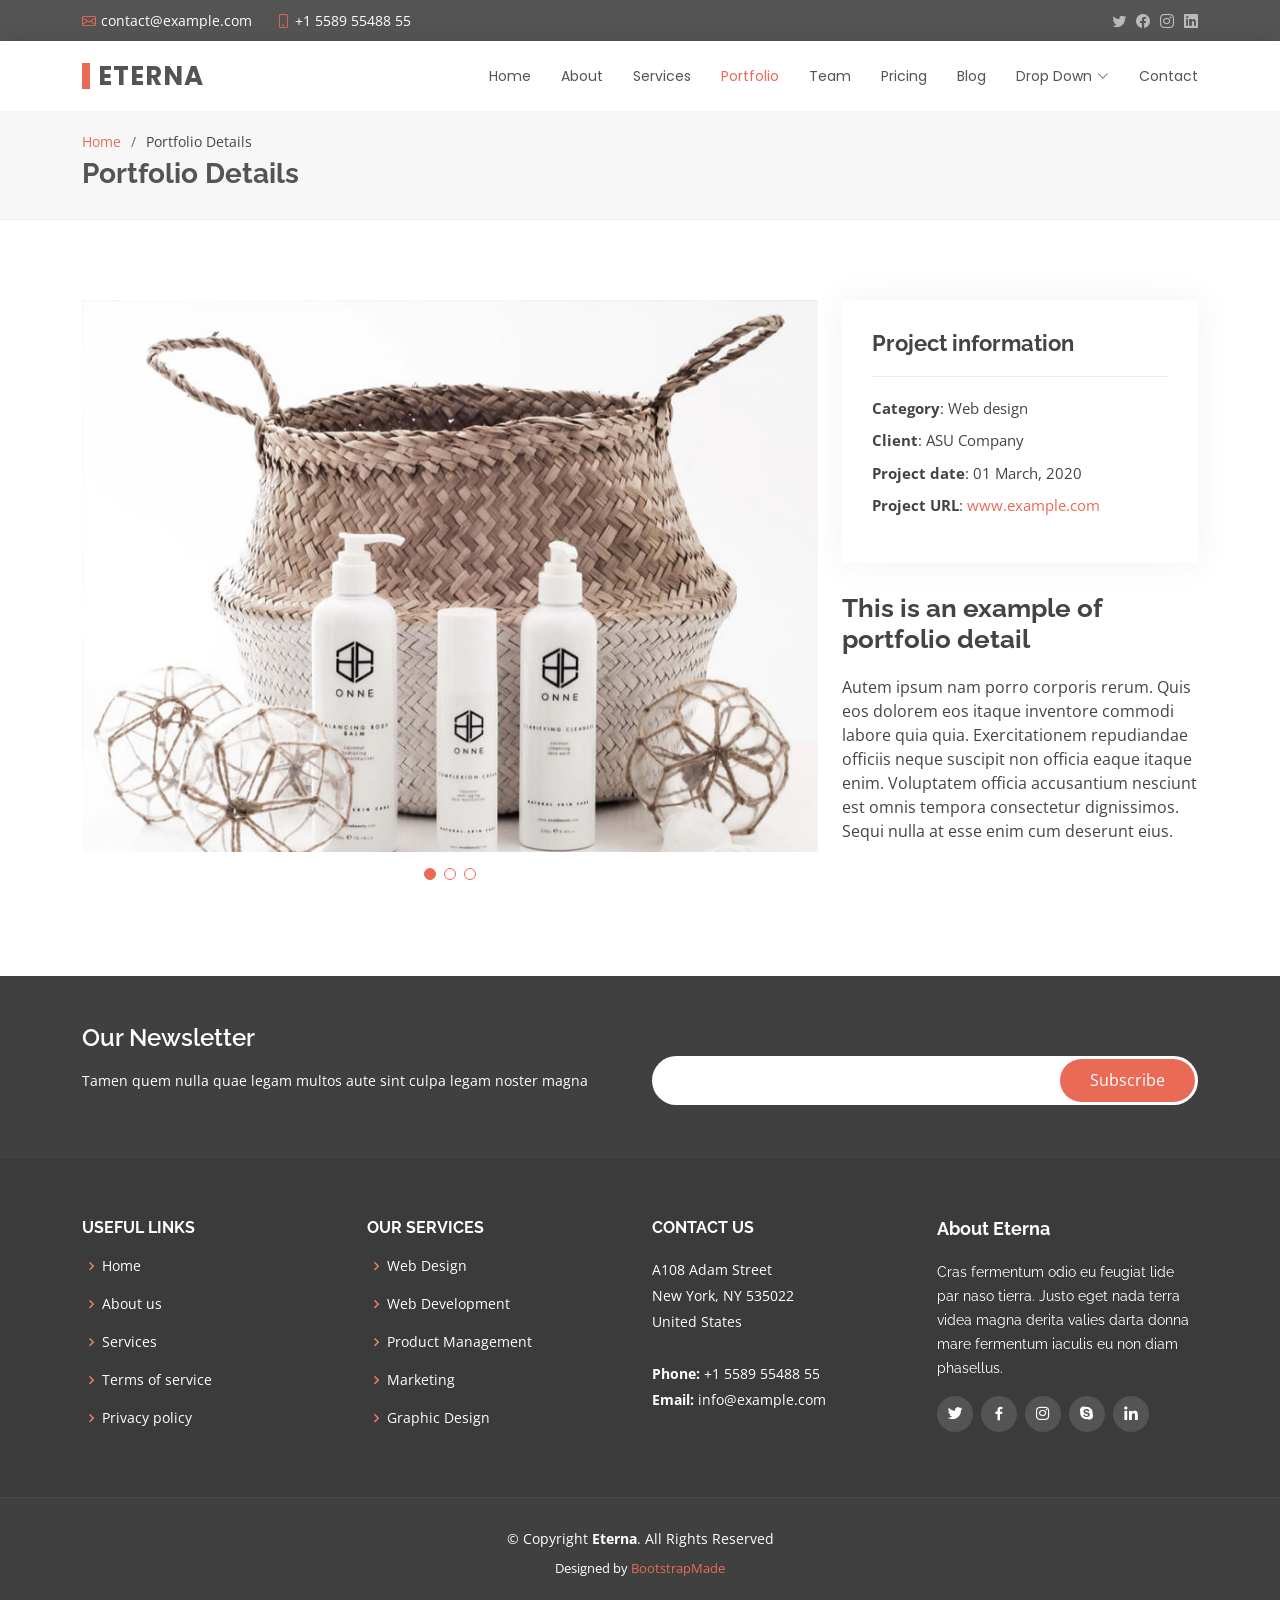
<file: app/Views/Eterna/portfolio-details.html>
<!DOCTYPE html>
<html lang="en">

<head>
  <meta charset="utf-8">
  <meta content="width=device-width, initial-scale=1.0" name="viewport">

  <title>Portfolio Details - Eterna Bootstrap Template</title>
  <meta content="" name="description">
  <meta content="" name="keywords">

  <!-- Favicons -->
  <link href="assets/img/favicon.png" rel="icon">
  <link href="assets/img/apple-touch-icon.png" rel="apple-touch-icon">

  <!-- Google Fonts -->
  <link href="https://fonts.googleapis.com/css?family=Open+Sans:300,300i,400,400i,600,600i,700,700i|Raleway:300,300i,400,400i,500,500i,600,600i,700,700i|Poppins:300,300i,400,400i,500,500i,600,600i,700,700i" rel="stylesheet">

  <!-- Vendor CSS Files -->
  <link href="assets/vendor/animate.css/animate.min.css" rel="stylesheet">
  <link href="assets/vendor/bootstrap/css/bootstrap.min.css" rel="stylesheet">
  <link href="assets/vendor/bootstrap-icons/bootstrap-icons.css" rel="stylesheet">
  <link href="assets/vendor/boxicons/css/boxicons.min.css" rel="stylesheet">
  <link href="assets/vendor/glightbox/css/glightbox.min.css" rel="stylesheet">
  <link href="assets/vendor/swiper/swiper-bundle.min.css" rel="stylesheet">

  <!-- Template Main CSS File -->
  <link href="assets/css/style.css" rel="stylesheet">

  <!-- =======================================================
  * Template Name: Eterna - v4.9.1
  * Template URL: https://bootstrapmade.com/eterna-free-multipurpose-bootstrap-template/
  * Author: BootstrapMade.com
  * License: https://bootstrapmade.com/license/
  ======================================================== -->
</head>

<body>

  <!-- ======= Top Bar ======= -->
  <section id="topbar" class="d-flex align-items-center">
    <div class="container d-flex justify-content-center justify-content-md-between">
      <div class="contact-info d-flex align-items-center">
        <i class="bi bi-envelope d-flex align-items-center"><a href="mailto:contact@example.com">contact@example.com</a></i>
        <i class="bi bi-phone d-flex align-items-center ms-4"><span>+1 5589 55488 55</span></i>
      </div>
      <div class="social-links d-none d-md-flex align-items-center">
        <a href="#" class="twitter"><i class="bi bi-twitter"></i></a>
        <a href="#" class="facebook"><i class="bi bi-facebook"></i></a>
        <a href="#" class="instagram"><i class="bi bi-instagram"></i></a>
        <a href="#" class="linkedin"><i class="bi bi-linkedin"></i></i></a>
      </div>
    </div>
  </section>

  <!-- ======= Header ======= -->
  <header id="header" class="d-flex align-items-center">
    <div class="container d-flex justify-content-between align-items-center">

      <div class="logo">
        <h1><a href="index.html">Eterna</a></h1>
        <!-- Uncomment below if you prefer to use an image logo -->
        <!-- <a href="index.html"><img src="assets/img/logo.png" alt="" class="img-fluid"></a>-->
      </div>

      <nav id="navbar" class="navbar">
        <ul>
          <li><a href="index.html">Home</a></li>
          <li><a href="about.html">About</a></li>
          <li><a href="services.html">Services</a></li>
          <li><a class="active" href="portfolio.html">Portfolio</a></li>
          <li><a href="team.html">Team</a></li>
          <li><a href="pricing.html">Pricing</a></li>
          <li><a href="blog.html">Blog</a></li>
          <li class="dropdown"><a href="#"><span>Drop Down</span> <i class="bi bi-chevron-down"></i></a>
            <ul>
              <li><a href="#">Drop Down 1</a></li>
              <li class="dropdown"><a href="#"><span>Deep Drop Down</span> <i class="bi bi-chevron-right"></i></a>
                <ul>
                  <li><a href="#">Deep Drop Down 1</a></li>
                  <li><a href="#">Deep Drop Down 2</a></li>
                  <li><a href="#">Deep Drop Down 3</a></li>
                  <li><a href="#">Deep Drop Down 4</a></li>
                  <li><a href="#">Deep Drop Down 5</a></li>
                </ul>
              </li>
              <li><a href="#">Drop Down 2</a></li>
              <li><a href="#">Drop Down 3</a></li>
              <li><a href="#">Drop Down 4</a></li>
            </ul>
          </li>
          <li><a href="contact.html">Contact</a></li>
        </ul>
        <i class="bi bi-list mobile-nav-toggle"></i>
      </nav><!-- .navbar -->

    </div>
  </header><!-- End Header -->

  <main id="main">

    <!-- ======= Breadcrumbs ======= -->
    <section id="breadcrumbs" class="breadcrumbs">
      <div class="container">

        <ol>
          <li><a href="index.html">Home</a></li>
          <li>Portfolio Details</li>
        </ol>
        <h2>Portfolio Details</h2>

      </div>
    </section><!-- End Breadcrumbs -->

    <!-- ======= Portfolio Details Section ======= -->
    <section id="portfolio-details" class="portfolio-details">
      <div class="container">

        <div class="row gy-4">

          <div class="col-lg-8">
            <div class="portfolio-details-slider swiper">
              <div class="swiper-wrapper align-items-center">

                <div class="swiper-slide">
                  <img src="assets/img/portfolio/portfolio-1.jpg" alt="">
                </div>

                <div class="swiper-slide">
                  <img src="assets/img/portfolio/portfolio-2.jpg" alt="">
                </div>

                <div class="swiper-slide">
                  <img src="assets/img/portfolio/portfolio-3.jpg" alt="">
                </div>

              </div>
              <div class="swiper-pagination"></div>
            </div>
          </div>

          <div class="col-lg-4">
            <div class="portfolio-info">
              <h3>Project information</h3>
              <ul>
                <li><strong>Category</strong>: Web design</li>
                <li><strong>Client</strong>: ASU Company</li>
                <li><strong>Project date</strong>: 01 March, 2020</li>
                <li><strong>Project URL</strong>: <a href="#">www.example.com</a></li>
              </ul>
            </div>
            <div class="portfolio-description">
              <h2>This is an example of portfolio detail</h2>
              <p>
                Autem ipsum nam porro corporis rerum. Quis eos dolorem eos itaque inventore commodi labore quia quia. Exercitationem repudiandae officiis neque suscipit non officia eaque itaque enim. Voluptatem officia accusantium nesciunt est omnis tempora consectetur dignissimos. Sequi nulla at esse enim cum deserunt eius.
              </p>
            </div>
          </div>

        </div>

      </div>
    </section><!-- End Portfolio Details Section -->

  </main><!-- End #main -->

  <!-- ======= Footer ======= -->
  <footer id="footer">

    <div class="footer-newsletter">
      <div class="container">
        <div class="row">
          <div class="col-lg-6">
            <h4>Our Newsletter</h4>
            <p>Tamen quem nulla quae legam multos aute sint culpa legam noster magna</p>
          </div>
          <div class="col-lg-6">
            <form action="" method="post">
              <input type="email" name="email"><input type="submit" value="Subscribe">
            </form>
          </div>
        </div>
      </div>
    </div>

    <div class="footer-top">
      <div class="container">
        <div class="row">

          <div class="col-lg-3 col-md-6 footer-links">
            <h4>Useful Links</h4>
            <ul>
              <li><i class="bx bx-chevron-right"></i> <a href="#">Home</a></li>
              <li><i class="bx bx-chevron-right"></i> <a href="#">About us</a></li>
              <li><i class="bx bx-chevron-right"></i> <a href="#">Services</a></li>
              <li><i class="bx bx-chevron-right"></i> <a href="#">Terms of service</a></li>
              <li><i class="bx bx-chevron-right"></i> <a href="#">Privacy policy</a></li>
            </ul>
          </div>

          <div class="col-lg-3 col-md-6 footer-links">
            <h4>Our Services</h4>
            <ul>
              <li><i class="bx bx-chevron-right"></i> <a href="#">Web Design</a></li>
              <li><i class="bx bx-chevron-right"></i> <a href="#">Web Development</a></li>
              <li><i class="bx bx-chevron-right"></i> <a href="#">Product Management</a></li>
              <li><i class="bx bx-chevron-right"></i> <a href="#">Marketing</a></li>
              <li><i class="bx bx-chevron-right"></i> <a href="#">Graphic Design</a></li>
            </ul>
          </div>

          <div class="col-lg-3 col-md-6 footer-contact">
            <h4>Contact Us</h4>
            <p>
              A108 Adam Street <br>
              New York, NY 535022<br>
              United States <br><br>
              <strong>Phone:</strong> +1 5589 55488 55<br>
              <strong>Email:</strong> info@example.com<br>
            </p>

          </div>

          <div class="col-lg-3 col-md-6 footer-info">
            <h3>About Eterna</h3>
            <p>Cras fermentum odio eu feugiat lide par naso tierra. Justo eget nada terra videa magna derita valies darta donna mare fermentum iaculis eu non diam phasellus.</p>
            <div class="social-links mt-3">
              <a href="#" class="twitter"><i class="bx bxl-twitter"></i></a>
              <a href="#" class="facebook"><i class="bx bxl-facebook"></i></a>
              <a href="#" class="instagram"><i class="bx bxl-instagram"></i></a>
              <a href="#" class="google-plus"><i class="bx bxl-skype"></i></a>
              <a href="#" class="linkedin"><i class="bx bxl-linkedin"></i></a>
            </div>
          </div>

        </div>
      </div>
    </div>

    <div class="container">
      <div class="copyright">
        &copy; Copyright <strong><span>Eterna</span></strong>. All Rights Reserved
      </div>
      <div class="credits">
        <!-- All the links in the footer should remain intact. -->
        <!-- You can delete the links only if you purchased the pro version. -->
        <!-- Licensing information: https://bootstrapmade.com/license/ -->
        <!-- Purchase the pro version with working PHP/AJAX contact form: https://bootstrapmade.com/eterna-free-multipurpose-bootstrap-template/ -->
        Designed by <a href="https://bootstrapmade.com/">BootstrapMade</a>
      </div>
    </div>
  </footer><!-- End Footer -->

  <a href="#" class="back-to-top d-flex align-items-center justify-content-center"><i class="bi bi-arrow-up-short"></i></a>

  <!-- Vendor JS Files -->
  <script src="assets/vendor/purecounter/purecounter_vanilla.js"></script>
  <script src="assets/vendor/bootstrap/js/bootstrap.bundle.min.js"></script>
  <script src="assets/vendor/glightbox/js/glightbox.min.js"></script>
  <script src="assets/vendor/isotope-layout/isotope.pkgd.min.js"></script>
  <script src="assets/vendor/swiper/swiper-bundle.min.js"></script>
  <script src="assets/vendor/waypoints/noframework.waypoints.js"></script>
  <script src="assets/vendor/php-email-form/validate.js"></script>

  <!-- Template Main JS File -->
  <script src="assets/js/main.js"></script>

</body>

</html>
</file>
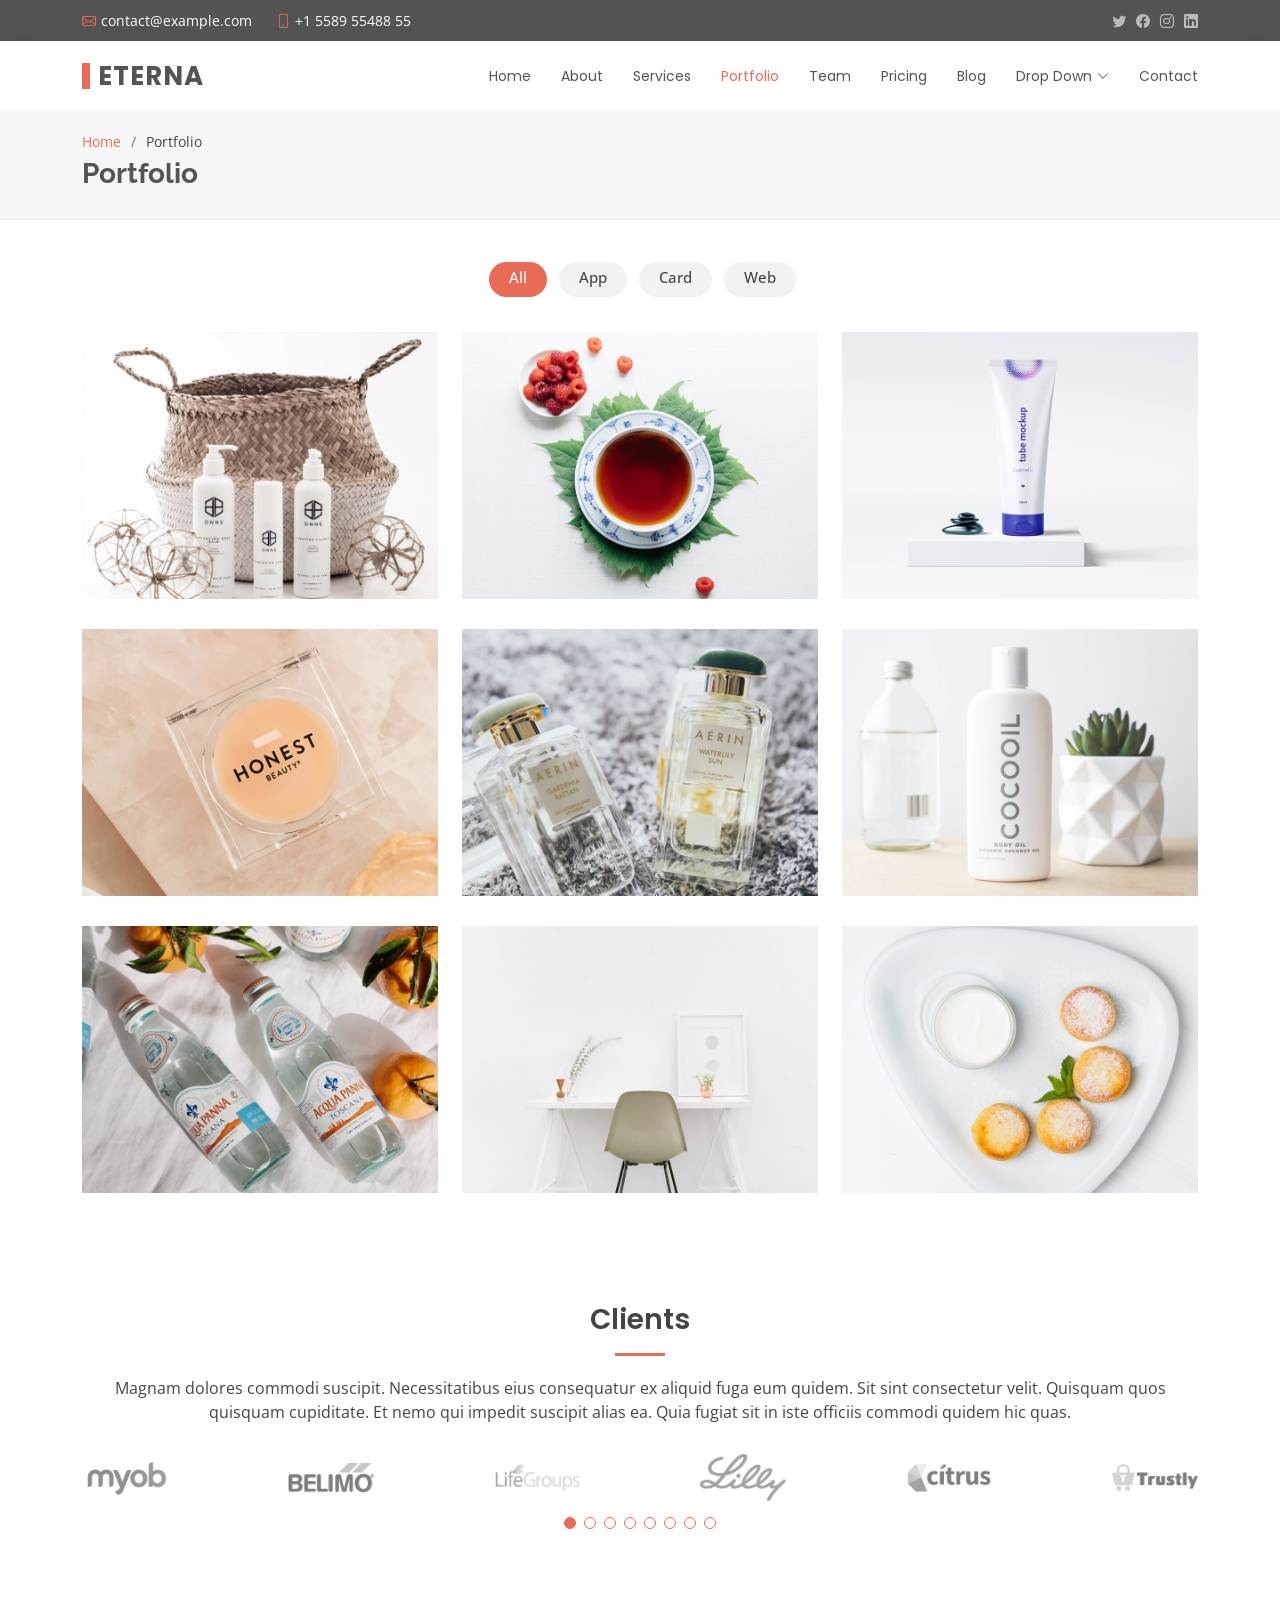
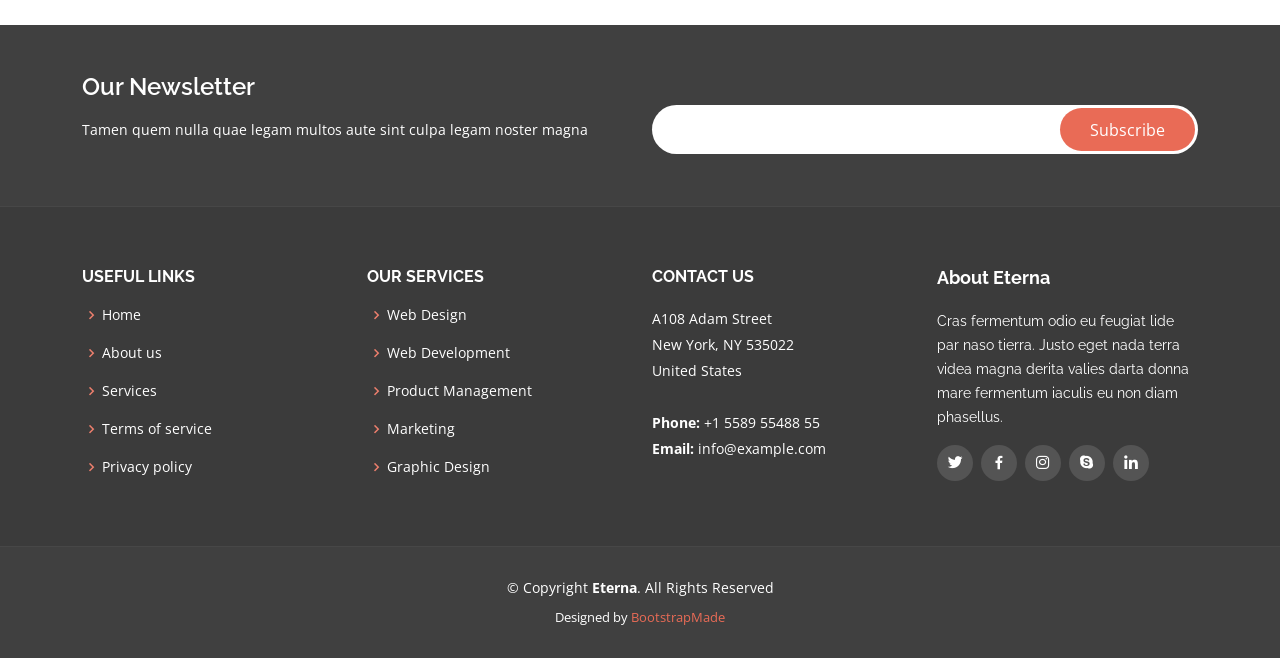
<file: app/Views/Eterna/portfolio.html>
<!DOCTYPE html>
<html lang="en">

<head>
  <meta charset="utf-8">
  <meta content="width=device-width, initial-scale=1.0" name="viewport">

  <title>Portfolio - Eterna Bootstrap Template</title>
  <meta content="" name="description">
  <meta content="" name="keywords">

  <!-- Favicons -->
  <link href="assets/img/favicon.png" rel="icon">
  <link href="assets/img/apple-touch-icon.png" rel="apple-touch-icon">

  <!-- Google Fonts -->
  <link href="https://fonts.googleapis.com/css?family=Open+Sans:300,300i,400,400i,600,600i,700,700i|Raleway:300,300i,400,400i,500,500i,600,600i,700,700i|Poppins:300,300i,400,400i,500,500i,600,600i,700,700i" rel="stylesheet">

  <!-- Vendor CSS Files -->
  <link href="assets/vendor/animate.css/animate.min.css" rel="stylesheet">
  <link href="assets/vendor/bootstrap/css/bootstrap.min.css" rel="stylesheet">
  <link href="assets/vendor/bootstrap-icons/bootstrap-icons.css" rel="stylesheet">
  <link href="assets/vendor/boxicons/css/boxicons.min.css" rel="stylesheet">
  <link href="assets/vendor/glightbox/css/glightbox.min.css" rel="stylesheet">
  <link href="assets/vendor/swiper/swiper-bundle.min.css" rel="stylesheet">

  <!-- Template Main CSS File -->
  <link href="assets/css/style.css" rel="stylesheet">

  <!-- =======================================================
  * Template Name: Eterna - v4.9.1
  * Template URL: https://bootstrapmade.com/eterna-free-multipurpose-bootstrap-template/
  * Author: BootstrapMade.com
  * License: https://bootstrapmade.com/license/
  ======================================================== -->
</head>

<body>

  <!-- ======= Top Bar ======= -->
  <section id="topbar" class="d-flex align-items-center">
    <div class="container d-flex justify-content-center justify-content-md-between">
      <div class="contact-info d-flex align-items-center">
        <i class="bi bi-envelope d-flex align-items-center"><a href="mailto:contact@example.com">contact@example.com</a></i>
        <i class="bi bi-phone d-flex align-items-center ms-4"><span>+1 5589 55488 55</span></i>
      </div>
      <div class="social-links d-none d-md-flex align-items-center">
        <a href="#" class="twitter"><i class="bi bi-twitter"></i></a>
        <a href="#" class="facebook"><i class="bi bi-facebook"></i></a>
        <a href="#" class="instagram"><i class="bi bi-instagram"></i></a>
        <a href="#" class="linkedin"><i class="bi bi-linkedin"></i></i></a>
      </div>
    </div>
  </section>

  <!-- ======= Header ======= -->
  <header id="header" class="d-flex align-items-center">
    <div class="container d-flex justify-content-between align-items-center">

      <div class="logo">
        <h1><a href="index.html">Eterna</a></h1>
        <!-- Uncomment below if you prefer to use an image logo -->
        <!-- <a href="index.html"><img src="assets/img/logo.png" alt="" class="img-fluid"></a>-->
      </div>

      <nav id="navbar" class="navbar">
        <ul>
          <li><a href="index.html">Home</a></li>
          <li><a href="about.html">About</a></li>
          <li><a href="services.html">Services</a></li>
          <li><a class="active" href="portfolio.html">Portfolio</a></li>
          <li><a href="team.html">Team</a></li>
          <li><a href="pricing.html">Pricing</a></li>
          <li><a href="blog.html">Blog</a></li>
          <li class="dropdown"><a href="#"><span>Drop Down</span> <i class="bi bi-chevron-down"></i></a>
            <ul>
              <li><a href="#">Drop Down 1</a></li>
              <li class="dropdown"><a href="#"><span>Deep Drop Down</span> <i class="bi bi-chevron-right"></i></a>
                <ul>
                  <li><a href="#">Deep Drop Down 1</a></li>
                  <li><a href="#">Deep Drop Down 2</a></li>
                  <li><a href="#">Deep Drop Down 3</a></li>
                  <li><a href="#">Deep Drop Down 4</a></li>
                  <li><a href="#">Deep Drop Down 5</a></li>
                </ul>
              </li>
              <li><a href="#">Drop Down 2</a></li>
              <li><a href="#">Drop Down 3</a></li>
              <li><a href="#">Drop Down 4</a></li>
            </ul>
          </li>
          <li><a href="contact.html">Contact</a></li>
        </ul>
        <i class="bi bi-list mobile-nav-toggle"></i>
      </nav><!-- .navbar -->

    </div>
  </header><!-- End Header -->

  <main id="main">

    <!-- ======= Breadcrumbs ======= -->
    <section id="breadcrumbs" class="breadcrumbs">
      <div class="container">

        <ol>
          <li><a href="index.html">Home</a></li>
          <li>Portfolio</li>
        </ol>
        <h2>Portfolio</h2>

      </div>
    </section><!-- End Breadcrumbs -->

    <!-- ======= Portfolio Section ======= -->
    <section id="portfolio" class="portfolio">
      <div class="container">

        <div class="row">
          <div class="col-lg-12 d-flex justify-content-center">
            <ul id="portfolio-flters">
              <li data-filter="*" class="filter-active">All</li>
              <li data-filter=".filter-app">App</li>
              <li data-filter=".filter-card">Card</li>
              <li data-filter=".filter-web">Web</li>
            </ul>
          </div>
        </div>

        <div class="row portfolio-container">

          <div class="col-lg-4 col-md-6 portfolio-item filter-app">
            <div class="portfolio-wrap">
              <img src="assets/img/portfolio/portfolio-1.jpg" class="img-fluid" alt="">
              <div class="portfolio-info">
                <h4>App 1</h4>
                <p>App</p>
                <div class="portfolio-links">
                  <a href="assets/img/portfolio/portfolio-1.jpg" data-gallery="portfolioGallery" class="portfolio-lightbox" title="App 1"><i class="bx bx-plus"></i></a>
                  <a href="portfolio-details.html" title="More Details"><i class="bx bx-link"></i></a>
                </div>
              </div>
            </div>
          </div>

          <div class="col-lg-4 col-md-6 portfolio-item filter-web">
            <div class="portfolio-wrap">
              <img src="assets/img/portfolio/portfolio-2.jpg" class="img-fluid" alt="">
              <div class="portfolio-info">
                <h4>Web 3</h4>
                <p>Web</p>
                <div class="portfolio-links">
                  <a href="assets/img/portfolio/portfolio-2.jpg" data-gallery="portfolioGallery" class="portfolio-lightbox" title="Web 3"><i class="bx bx-plus"></i></a>
                  <a href="portfolio-details.html" title="More Details"><i class="bx bx-link"></i></a>
                </div>
              </div>
            </div>
          </div>

          <div class="col-lg-4 col-md-6 portfolio-item filter-app">
            <div class="portfolio-wrap">
              <img src="assets/img/portfolio/portfolio-3.jpg" class="img-fluid" alt="">
              <div class="portfolio-info">
                <h4>App 2</h4>
                <p>App</p>
                <div class="portfolio-links">
                  <a href="assets/img/portfolio/portfolio-3.jpg" data-gallery="portfolioGallery" class="portfolio-lightbox" title="App 2"><i class="bx bx-plus"></i></a>
                  <a href="portfolio-details.html" title="More Details"><i class="bx bx-link"></i></a>
                </div>
              </div>
            </div>
          </div>

          <div class="col-lg-4 col-md-6 portfolio-item filter-card">
            <div class="portfolio-wrap">
              <img src="assets/img/portfolio/portfolio-4.jpg" class="img-fluid" alt="">
              <div class="portfolio-info">
                <h4>Card 2</h4>
                <p>Card</p>
                <div class="portfolio-links">
                  <a href="assets/img/portfolio/portfolio-4.jpg" data-gallery="portfolioGallery" class="portfolio-lightbox" title="Card 2"><i class="bx bx-plus"></i></a>
                  <a href="portfolio-details.html" title="More Details"><i class="bx bx-link"></i></a>
                </div>
              </div>
            </div>
          </div>

          <div class="col-lg-4 col-md-6 portfolio-item filter-web">
            <div class="portfolio-wrap">
              <img src="assets/img/portfolio/portfolio-5.jpg" class="img-fluid" alt="">
              <div class="portfolio-info">
                <h4>Web 2</h4>
                <p>Web</p>
                <div class="portfolio-links">
                  <a href="assets/img/portfolio/portfolio-5.jpg" data-gallery="portfolioGallery" class="portfolio-lightbox" title="Web 2"><i class="bx bx-plus"></i></a>
                  <a href="portfolio-details.html" title="More Details"><i class="bx bx-link"></i></a>
                </div>
              </div>
            </div>
          </div>

          <div class="col-lg-4 col-md-6 portfolio-item filter-app">
            <div class="portfolio-wrap">
              <img src="assets/img/portfolio/portfolio-6.jpg" class="img-fluid" alt="">
              <div class="portfolio-info">
                <h4>App 3</h4>
                <p>App</p>
                <div class="portfolio-links">
                  <a href="assets/img/portfolio/portfolio-6.jpg" data-gallery="portfolioGallery" class="portfolio-lightbox" title="App 3"><i class="bx bx-plus"></i></a>
                  <a href="portfolio-details.html" title="More Details"><i class="bx bx-link"></i></a>
                </div>
              </div>
            </div>
          </div>

          <div class="col-lg-4 col-md-6 portfolio-item filter-card">
            <div class="portfolio-wrap">
              <img src="assets/img/portfolio/portfolio-7.jpg" class="img-fluid" alt="">
              <div class="portfolio-info">
                <h4>Card 1</h4>
                <p>Card</p>
                <div class="portfolio-links">
                  <a href="assets/img/portfolio/portfolio-7.jpg" data-gallery="portfolioGallery" class="portfolio-lightbox" title="Card 1"><i class="bx bx-plus"></i></a>
                  <a href="portfolio-details.html" title="More Details"><i class="bx bx-link"></i></a>
                </div>
              </div>
            </div>
          </div>

          <div class="col-lg-4 col-md-6 portfolio-item filter-card">
            <div class="portfolio-wrap">
              <img src="assets/img/portfolio/portfolio-8.jpg" class="img-fluid" alt="">
              <div class="portfolio-info">
                <h4>Card 3</h4>
                <p>Card</p>
                <div class="portfolio-links">
                  <a href="assets/img/portfolio/portfolio-8.jpg" data-gallery="portfolioGallery" class="portfolio-lightbox" title="Card 3"><i class="bx bx-plus"></i></a>
                  <a href="portfolio-details.html" title="More Details"><i class="bx bx-link"></i></a>
                </div>
              </div>
            </div>
          </div>

          <div class="col-lg-4 col-md-6 portfolio-item filter-web">
            <div class="portfolio-wrap">
              <img src="assets/img/portfolio/portfolio-9.jpg" class="img-fluid" alt="">
              <div class="portfolio-info">
                <h4>Web 3</h4>
                <p>Web</p>
                <div class="portfolio-links">
                  <a href="assets/img/portfolio/portfolio-9.jpg" data-gallery="portfolioGallery" class="portfolio-lightbox" title="Web 3"><i class="bx bx-plus"></i></a>
                  <a href="portfolio-details.html" title="More Details"><i class="bx bx-link"></i></a>
                </div>
              </div>
            </div>
          </div>

        </div>

      </div>
    </section><!-- End Portfolio Section -->

    <!-- ======= Clients Section ======= -->
    <section id="clients" class="clients">
      <div class="container">

        <div class="section-title">
          <h2>Clients</h2>
          <p>Magnam dolores commodi suscipit. Necessitatibus eius consequatur ex aliquid fuga eum quidem. Sit sint consectetur velit. Quisquam quos quisquam cupiditate. Et nemo qui impedit suscipit alias ea. Quia fugiat sit in iste officiis commodi quidem hic quas.</p>
        </div>

        <div class="clients-slider swiper">
          <div class="swiper-wrapper align-items-center">
            <div class="swiper-slide"><img src="assets/img/clients/client-1.png" class="img-fluid" alt=""></div>
            <div class="swiper-slide"><img src="assets/img/clients/client-2.png" class="img-fluid" alt=""></div>
            <div class="swiper-slide"><img src="assets/img/clients/client-3.png" class="img-fluid" alt=""></div>
            <div class="swiper-slide"><img src="assets/img/clients/client-4.png" class="img-fluid" alt=""></div>
            <div class="swiper-slide"><img src="assets/img/clients/client-5.png" class="img-fluid" alt=""></div>
            <div class="swiper-slide"><img src="assets/img/clients/client-6.png" class="img-fluid" alt=""></div>
            <div class="swiper-slide"><img src="assets/img/clients/client-7.png" class="img-fluid" alt=""></div>
            <div class="swiper-slide"><img src="assets/img/clients/client-8.png" class="img-fluid" alt=""></div>
          </div>
          <div class="swiper-pagination"></div>
        </div>

      </div>
    </section><!-- End Clients Section -->

  </main><!-- End #main -->

  <!-- ======= Footer ======= -->
  <footer id="footer">

    <div class="footer-newsletter">
      <div class="container">
        <div class="row">
          <div class="col-lg-6">
            <h4>Our Newsletter</h4>
            <p>Tamen quem nulla quae legam multos aute sint culpa legam noster magna</p>
          </div>
          <div class="col-lg-6">
            <form action="" method="post">
              <input type="email" name="email"><input type="submit" value="Subscribe">
            </form>
          </div>
        </div>
      </div>
    </div>

    <div class="footer-top">
      <div class="container">
        <div class="row">

          <div class="col-lg-3 col-md-6 footer-links">
            <h4>Useful Links</h4>
            <ul>
              <li><i class="bx bx-chevron-right"></i> <a href="#">Home</a></li>
              <li><i class="bx bx-chevron-right"></i> <a href="#">About us</a></li>
              <li><i class="bx bx-chevron-right"></i> <a href="#">Services</a></li>
              <li><i class="bx bx-chevron-right"></i> <a href="#">Terms of service</a></li>
              <li><i class="bx bx-chevron-right"></i> <a href="#">Privacy policy</a></li>
            </ul>
          </div>

          <div class="col-lg-3 col-md-6 footer-links">
            <h4>Our Services</h4>
            <ul>
              <li><i class="bx bx-chevron-right"></i> <a href="#">Web Design</a></li>
              <li><i class="bx bx-chevron-right"></i> <a href="#">Web Development</a></li>
              <li><i class="bx bx-chevron-right"></i> <a href="#">Product Management</a></li>
              <li><i class="bx bx-chevron-right"></i> <a href="#">Marketing</a></li>
              <li><i class="bx bx-chevron-right"></i> <a href="#">Graphic Design</a></li>
            </ul>
          </div>

          <div class="col-lg-3 col-md-6 footer-contact">
            <h4>Contact Us</h4>
            <p>
              A108 Adam Street <br>
              New York, NY 535022<br>
              United States <br><br>
              <strong>Phone:</strong> +1 5589 55488 55<br>
              <strong>Email:</strong> info@example.com<br>
            </p>

          </div>

          <div class="col-lg-3 col-md-6 footer-info">
            <h3>About Eterna</h3>
            <p>Cras fermentum odio eu feugiat lide par naso tierra. Justo eget nada terra videa magna derita valies darta donna mare fermentum iaculis eu non diam phasellus.</p>
            <div class="social-links mt-3">
              <a href="#" class="twitter"><i class="bx bxl-twitter"></i></a>
              <a href="#" class="facebook"><i class="bx bxl-facebook"></i></a>
              <a href="#" class="instagram"><i class="bx bxl-instagram"></i></a>
              <a href="#" class="google-plus"><i class="bx bxl-skype"></i></a>
              <a href="#" class="linkedin"><i class="bx bxl-linkedin"></i></a>
            </div>
          </div>

        </div>
      </div>
    </div>

    <div class="container">
      <div class="copyright">
        &copy; Copyright <strong><span>Eterna</span></strong>. All Rights Reserved
      </div>
      <div class="credits">
        <!-- All the links in the footer should remain intact. -->
        <!-- You can delete the links only if you purchased the pro version. -->
        <!-- Licensing information: https://bootstrapmade.com/license/ -->
        <!-- Purchase the pro version with working PHP/AJAX contact form: https://bootstrapmade.com/eterna-free-multipurpose-bootstrap-template/ -->
        Designed by <a href="https://bootstrapmade.com/">BootstrapMade</a>
      </div>
    </div>
  </footer><!-- End Footer -->

  <a href="#" class="back-to-top d-flex align-items-center justify-content-center"><i class="bi bi-arrow-up-short"></i></a>

  <!-- Vendor JS Files -->
  <script src="assets/vendor/purecounter/purecounter_vanilla.js"></script>
  <script src="assets/vendor/bootstrap/js/bootstrap.bundle.min.js"></script>
  <script src="assets/vendor/glightbox/js/glightbox.min.js"></script>
  <script src="assets/vendor/isotope-layout/isotope.pkgd.min.js"></script>
  <script src="assets/vendor/swiper/swiper-bundle.min.js"></script>
  <script src="assets/vendor/waypoints/noframework.waypoints.js"></script>
  <script src="assets/vendor/php-email-form/validate.js"></script>

  <!-- Template Main JS File -->
  <script src="assets/js/main.js"></script>

</body>

</html>
</file>
<file: public/assets/css/loader/loaders.css>
/**
 * Copyright (c) 2016 Connor Atherton
 *
 * All animations must live in their own file
 * in the animations directory and be included
 * here.
 *
 */
/**
 * Styles shared by multiple animations
 */
/**
 * Dots
 */
@-webkit-keyframes scale {
  0% {
    -webkit-transform: scale(1);
            transform: scale(1);
    opacity: 1;
  }
  45% {
    -webkit-transform: scale(0.1);
            transform: scale(0.1);
    opacity: 0.7;
  }
  80% {
    -webkit-transform: scale(1);
            transform: scale(1);
    opacity: 1;
  }
}
@keyframes scale {
  0% {
    -webkit-transform: scale(1);
            transform: scale(1);
    opacity: 1;
  }
  45% {
    -webkit-transform: scale(0.1);
            transform: scale(0.1);
    opacity: 0.7;
  }
  80% {
    -webkit-transform: scale(1);
            transform: scale(1);
    opacity: 1;
  }
}

.ball-pulse > div:nth-child(1) {
  -webkit-animation: scale 0.75s -0.24s infinite cubic-bezier(0.2, 0.68, 0.18, 1.08);
          animation: scale 0.75s -0.24s infinite cubic-bezier(0.2, 0.68, 0.18, 1.08);
}

.ball-pulse > div:nth-child(2) {
  -webkit-animation: scale 0.75s -0.12s infinite cubic-bezier(0.2, 0.68, 0.18, 1.08);
          animation: scale 0.75s -0.12s infinite cubic-bezier(0.2, 0.68, 0.18, 1.08);
}

.ball-pulse > div:nth-child(3) {
  -webkit-animation: scale 0.75s 0s infinite cubic-bezier(0.2, 0.68, 0.18, 1.08);
          animation: scale 0.75s 0s infinite cubic-bezier(0.2, 0.68, 0.18, 1.08);
}

.ball-pulse > div {
  background-color: #fff;
  width: 15px;
  height: 15px;
  border-radius: 100%;
  margin: 2px;
  -webkit-animation-fill-mode: both;
          animation-fill-mode: both;
  display: inline-block;
}

@-webkit-keyframes ball-pulse-sync {
  33% {
    -webkit-transform: translateY(10px);
            transform: translateY(10px);
  }
  66% {
    -webkit-transform: translateY(-10px);
            transform: translateY(-10px);
  }
  100% {
    -webkit-transform: translateY(0);
            transform: translateY(0);
  }
}

@keyframes ball-pulse-sync {
  33% {
    -webkit-transform: translateY(10px);
            transform: translateY(10px);
  }
  66% {
    -webkit-transform: translateY(-10px);
            transform: translateY(-10px);
  }
  100% {
    -webkit-transform: translateY(0);
            transform: translateY(0);
  }
}

.ball-pulse-sync > div:nth-child(1) {
  -webkit-animation: ball-pulse-sync 0.6s -0.14s infinite ease-in-out;
          animation: ball-pulse-sync 0.6s -0.14s infinite ease-in-out;
}

.ball-pulse-sync > div:nth-child(2) {
  -webkit-animation: ball-pulse-sync 0.6s -0.07s infinite ease-in-out;
          animation: ball-pulse-sync 0.6s -0.07s infinite ease-in-out;
}

.ball-pulse-sync > div:nth-child(3) {
  -webkit-animation: ball-pulse-sync 0.6s 0s infinite ease-in-out;
          animation: ball-pulse-sync 0.6s 0s infinite ease-in-out;
}

.ball-pulse-sync > div {
  background-color: #fff;
  width: 15px;
  height: 15px;
  border-radius: 100%;
  margin: 2px;
  -webkit-animation-fill-mode: both;
          animation-fill-mode: both;
  display: inline-block;
}

@-webkit-keyframes ball-scale {
  0% {
    -webkit-transform: scale(0);
            transform: scale(0);
  }
  100% {
    -webkit-transform: scale(1);
            transform: scale(1);
    opacity: 0;
  }
}

@keyframes ball-scale {
  0% {
    -webkit-transform: scale(0);
            transform: scale(0);
  }
  100% {
    -webkit-transform: scale(1);
            transform: scale(1);
    opacity: 0;
  }
}

.ball-scale > div {
  background-color: #fff;
  width: 15px;
  height: 15px;
  border-radius: 100%;
  margin: 2px;
  -webkit-animation-fill-mode: both;
          animation-fill-mode: both;
  display: inline-block;
  height: 60px;
  width: 60px;
  -webkit-animation: ball-scale 1s 0s ease-in-out infinite;
          animation: ball-scale 1s 0s ease-in-out infinite;
}

@keyframes ball-scale {
  0% {
    -webkit-transform: scale(0);
            transform: scale(0);
  }
  100% {
    -webkit-transform: scale(1);
            transform: scale(1);
    opacity: 0;
  }
}

.ball-scale > div {
  background-color: #fff;
  width: 15px;
  height: 15px;
  border-radius: 100%;
  margin: 2px;
  -webkit-animation-fill-mode: both;
          animation-fill-mode: both;
  display: inline-block;
  height: 60px;
  width: 60px;
  -webkit-animation: ball-scale 1s 0s ease-in-out infinite;
          animation: ball-scale 1s 0s ease-in-out infinite;
}

.ball-scale-random {
  width: 37px;
  height: 40px;
}

.ball-scale-random > div {
  background-color: #fff;
  width: 15px;
  height: 15px;
  border-radius: 100%;
  margin: 2px;
  -webkit-animation-fill-mode: both;
          animation-fill-mode: both;
  position: absolute;
  display: inline-block;
  height: 30px;
  width: 30px;
  -webkit-animation: ball-scale 1s 0s ease-in-out infinite;
          animation: ball-scale 1s 0s ease-in-out infinite;
}

.ball-scale-random > div:nth-child(1) {
  margin-left: -7px;
  -webkit-animation: ball-scale 1s 0.2s ease-in-out infinite;
          animation: ball-scale 1s 0.2s ease-in-out infinite;
}

.ball-scale-random > div:nth-child(3) {
  margin-left: -2px;
  margin-top: 9px;
  -webkit-animation: ball-scale 1s 0.5s ease-in-out infinite;
          animation: ball-scale 1s 0.5s ease-in-out infinite;
}

@-webkit-keyframes rotate {
  0% {
    -webkit-transform: rotate(0deg);
            transform: rotate(0deg);
  }
  50% {
    -webkit-transform: rotate(180deg);
            transform: rotate(180deg);
  }
  100% {
    -webkit-transform: rotate(360deg);
            transform: rotate(360deg);
  }
}

@keyframes rotate {
  0% {
    -webkit-transform: rotate(0deg);
            transform: rotate(0deg);
  }
  50% {
    -webkit-transform: rotate(180deg);
            transform: rotate(180deg);
  }
  100% {
    -webkit-transform: rotate(360deg);
            transform: rotate(360deg);
  }
}

.ball-rotate {
  position: relative;
}

.ball-rotate > div {
  background-color: #fff;
  width: 15px;
  height: 15px;
  border-radius: 100%;
  margin: 2px;
  -webkit-animation-fill-mode: both;
          animation-fill-mode: both;
  position: relative;
}

.ball-rotate > div:first-child {
  -webkit-animation: rotate 1s 0s cubic-bezier(0.7, -0.13, 0.22, 0.86) infinite;
          animation: rotate 1s 0s cubic-bezier(0.7, -0.13, 0.22, 0.86) infinite;
}

.ball-rotate > div:before, .ball-rotate > div:after {
  background-color: #fff;
  width: 15px;
  height: 15px;
  border-radius: 100%;
  margin: 2px;
  content: "";
  position: absolute;
  opacity: 0.8;
}

.ball-rotate > div:before {
  top: 0px;
  left: -28px;
}

.ball-rotate > div:after {
  top: 0px;
  left: 25px;
}

@keyframes rotate {
  0% {
    -webkit-transform: rotate(0deg);
            transform: rotate(0deg);
  }
  50% {
    -webkit-transform: rotate(180deg);
            transform: rotate(180deg);
  }
  100% {
    -webkit-transform: rotate(360deg);
            transform: rotate(360deg);
  }
}

.ball-clip-rotate > div {
  background-color: #fff;
  width: 15px;
  height: 15px;
  border-radius: 100%;
  margin: 2px;
  -webkit-animation-fill-mode: both;
          animation-fill-mode: both;
  border: 2px solid #fff;
  border-bottom-color: transparent;
  height: 26px;
  width: 26px;
  background: transparent !important;
  display: inline-block;
  -webkit-animation: rotate 0.75s 0s linear infinite;
          animation: rotate 0.75s 0s linear infinite;
}

@keyframes rotate {
  0% {
    -webkit-transform: rotate(0deg) scale(1);
            transform: rotate(0deg) scale(1);
  }
  50% {
    -webkit-transform: rotate(180deg) scale(0.6);
            transform: rotate(180deg) scale(0.6);
  }
  100% {
    -webkit-transform: rotate(360deg) scale(1);
            transform: rotate(360deg) scale(1);
  }
}

@keyframes scale {
  30% {
    -webkit-transform: scale(0.3);
            transform: scale(0.3);
  }
  100% {
    -webkit-transform: scale(1);
            transform: scale(1);
  }
}

.ball-clip-rotate-pulse {
  position: relative;
  -webkit-transform: translateY(-15px);
          transform: translateY(-15px);
}

.ball-clip-rotate-pulse > div {
  -webkit-animation-fill-mode: both;
          animation-fill-mode: both;
  position: absolute;
  top: 0px;
  left: 0px;
  border-radius: 100%;
}

.ball-clip-rotate-pulse > div:first-child {
  background: #fff;
  height: 16px;
  width: 16px;
  top: 7px;
  left: -7px;
  -webkit-animation: scale 1s 0s cubic-bezier(0.09, 0.57, 0.49, 0.9) infinite;
          animation: scale 1s 0s cubic-bezier(0.09, 0.57, 0.49, 0.9) infinite;
}

.ball-clip-rotate-pulse > div:last-child {
  position: absolute;
  border: 2px solid #fff;
  width: 30px;
  height: 30px;
  left: -16px;
  top: -2px;
  background: transparent;
  border: 2px solid;
  border-color: #fff transparent #fff transparent;
  -webkit-animation: rotate 1s 0s cubic-bezier(0.09, 0.57, 0.49, 0.9) infinite;
          animation: rotate 1s 0s cubic-bezier(0.09, 0.57, 0.49, 0.9) infinite;
  -webkit-animation-duration: 1s;
          animation-duration: 1s;
}

@keyframes rotate {
  0% {
    -webkit-transform: rotate(0deg) scale(1);
            transform: rotate(0deg) scale(1);
  }
  50% {
    -webkit-transform: rotate(180deg) scale(0.6);
            transform: rotate(180deg) scale(0.6);
  }
  100% {
    -webkit-transform: rotate(360deg) scale(1);
            transform: rotate(360deg) scale(1);
  }
}

.ball-clip-rotate-multiple {
  position: relative;
}

.ball-clip-rotate-multiple > div {
  -webkit-animation-fill-mode: both;
          animation-fill-mode: both;
  position: absolute;
  left: -20px;
  top: -20px;
  border: 2px solid #fff;
  border-bottom-color: transparent;
  border-top-color: transparent;
  border-radius: 100%;
  height: 35px;
  width: 35px;
  -webkit-animation: rotate 1s 0s ease-in-out infinite;
          animation: rotate 1s 0s ease-in-out infinite;
}

.ball-clip-rotate-multiple > div:last-child {
  display: inline-block;
  top: -10px;
  left: -10px;
  width: 15px;
  height: 15px;
  -webkit-animation-duration: 0.5s;
          animation-duration: 0.5s;
  border-color: #fff transparent #fff transparent;
  animation-direction: reverse;
}

@-webkit-keyframes ball-scale-ripple {
  0% {
    -webkit-transform: scale(0.1);
            transform: scale(0.1);
    opacity: 1;
  }
  70% {
    -webkit-transform: scale(1);
            transform: scale(1);
    opacity: 0.7;
  }
  100% {
    opacity: 0.0;
  }
}

@keyframes ball-scale-ripple {
  0% {
    -webkit-transform: scale(0.1);
            transform: scale(0.1);
    opacity: 1;
  }
  70% {
    -webkit-transform: scale(1);
            transform: scale(1);
    opacity: 0.7;
  }
  100% {
    opacity: 0.0;
  }
}

.ball-scale-ripple > div {
  -webkit-animation-fill-mode: both;
          animation-fill-mode: both;
  height: 50px;
  width: 50px;
  border-radius: 100%;
  border: 2px solid #fff;
  -webkit-animation: ball-scale-ripple 1s 0s infinite cubic-bezier(0.21, 0.53, 0.56, 0.8);
          animation: ball-scale-ripple 1s 0s infinite cubic-bezier(0.21, 0.53, 0.56, 0.8);
}

@-webkit-keyframes ball-scale-ripple-multiple {
  0% {
    -webkit-transform: scale(0.1);
            transform: scale(0.1);
    opacity: 1;
  }
  70% {
    -webkit-transform: scale(1);
            transform: scale(1);
    opacity: 0.7;
  }
  100% {
    opacity: 0.0;
  }
}

@keyframes ball-scale-ripple-multiple {
  0% {
    -webkit-transform: scale(0.1);
            transform: scale(0.1);
    opacity: 1;
  }
  70% {
    -webkit-transform: scale(1);
            transform: scale(1);
    opacity: 0.7;
  }
  100% {
    opacity: 0.0;
  }
}

.ball-scale-ripple-multiple {
  position: relative;
  -webkit-transform: translateY(-25px);
          transform: translateY(-25px);
}

.ball-scale-ripple-multiple > div:nth-child(0) {
  -webkit-animation-delay: -0.8s;
          animation-delay: -0.8s;
}

.ball-scale-ripple-multiple > div:nth-child(1) {
  -webkit-animation-delay: -0.6s;
          animation-delay: -0.6s;
}

.ball-scale-ripple-multiple > div:nth-child(2) {
  -webkit-animation-delay: -0.4s;
          animation-delay: -0.4s;
}

.ball-scale-ripple-multiple > div:nth-child(3) {
  -webkit-animation-delay: -0.2s;
          animation-delay: -0.2s;
}

.ball-scale-ripple-multiple > div {
  -webkit-animation-fill-mode: both;
          animation-fill-mode: both;
  position: absolute;
  top: -2px;
  left: -26px;
  width: 50px;
  height: 50px;
  border-radius: 100%;
  border: 2px solid #fff;
  -webkit-animation: ball-scale-ripple-multiple 1.25s 0s infinite cubic-bezier(0.21, 0.53, 0.56, 0.8);
          animation: ball-scale-ripple-multiple 1.25s 0s infinite cubic-bezier(0.21, 0.53, 0.56, 0.8);
}

@-webkit-keyframes ball-beat {
  50% {
    opacity: 0.2;
    -webkit-transform: scale(0.75);
            transform: scale(0.75);
  }
  100% {
    opacity: 1;
    -webkit-transform: scale(1);
            transform: scale(1);
  }
}

@keyframes ball-beat {
  50% {
    opacity: 0.2;
    -webkit-transform: scale(0.75);
            transform: scale(0.75);
  }
  100% {
    opacity: 1;
    -webkit-transform: scale(1);
            transform: scale(1);
  }
}

.ball-beat > div {
  background-color: #fff;
  width: 15px;
  height: 15px;
  border-radius: 100%;
  margin: 2px;
  -webkit-animation-fill-mode: both;
          animation-fill-mode: both;
  display: inline-block;
  -webkit-animation: ball-beat 0.7s 0s infinite linear;
          animation: ball-beat 0.7s 0s infinite linear;
}

.ball-beat > div:nth-child(2n-1) {
  -webkit-animation-delay: -0.35s !important;
          animation-delay: -0.35s !important;
}

@-webkit-keyframes ball-scale-multiple {
  0% {
    -webkit-transform: scale(0);
            transform: scale(0);
    opacity: 0;
  }
  5% {
    opacity: 1;
  }
  100% {
    -webkit-transform: scale(1);
            transform: scale(1);
    opacity: 0;
  }
}

@keyframes ball-scale-multiple {
  0% {
    -webkit-transform: scale(0);
            transform: scale(0);
    opacity: 0;
  }
  5% {
    opacity: 1;
  }
  100% {
    -webkit-transform: scale(1);
            transform: scale(1);
    opacity: 0;
  }
}

.ball-scale-multiple {
  position: relative;
  -webkit-transform: translateY(-30px);
          transform: translateY(-30px);
}

.ball-scale-multiple > div:nth-child(2) {
  -webkit-animation-delay: -0.4s;
          animation-delay: -0.4s;
}

.ball-scale-multiple > div:nth-child(3) {
  -webkit-animation-delay: -0.2s;
          animation-delay: -0.2s;
}

.ball-scale-multiple > div {
  background-color: #fff;
  width: 15px;
  height: 15px;
  border-radius: 100%;
  margin: 2px;
  -webkit-animation-fill-mode: both;
          animation-fill-mode: both;
  position: absolute;
  left: -30px;
  top: 0px;
  opacity: 0;
  margin: 0;
  width: 60px;
  height: 60px;
  -webkit-animation: ball-scale-multiple 1s 0s linear infinite;
          animation: ball-scale-multiple 1s 0s linear infinite;
}

@-webkit-keyframes ball-triangle-path-1 {
  33% {
    -webkit-transform: translate(25px, -50px);
            transform: translate(25px, -50px);
  }
  66% {
    -webkit-transform: translate(50px, 0px);
            transform: translate(50px, 0px);
  }
  100% {
    -webkit-transform: translate(0px, 0px);
            transform: translate(0px, 0px);
  }
}

@keyframes ball-triangle-path-1 {
  33% {
    -webkit-transform: translate(25px, -50px);
            transform: translate(25px, -50px);
  }
  66% {
    -webkit-transform: translate(50px, 0px);
            transform: translate(50px, 0px);
  }
  100% {
    -webkit-transform: translate(0px, 0px);
            transform: translate(0px, 0px);
  }
}

@-webkit-keyframes ball-triangle-path-2 {
  33% {
    -webkit-transform: translate(25px, 50px);
            transform: translate(25px, 50px);
  }
  66% {
    -webkit-transform: translate(-25px, 50px);
            transform: translate(-25px, 50px);
  }
  100% {
    -webkit-transform: translate(0px, 0px);
            transform: translate(0px, 0px);
  }
}

@keyframes ball-triangle-path-2 {
  33% {
    -webkit-transform: translate(25px, 50px);
            transform: translate(25px, 50px);
  }
  66% {
    -webkit-transform: translate(-25px, 50px);
            transform: translate(-25px, 50px);
  }
  100% {
    -webkit-transform: translate(0px, 0px);
            transform: translate(0px, 0px);
  }
}

@-webkit-keyframes ball-triangle-path-3 {
  33% {
    -webkit-transform: translate(-50px, 0px);
            transform: translate(-50px, 0px);
  }
  66% {
    -webkit-transform: translate(-25px, -50px);
            transform: translate(-25px, -50px);
  }
  100% {
    -webkit-transform: translate(0px, 0px);
            transform: translate(0px, 0px);
  }
}

@keyframes ball-triangle-path-3 {
  33% {
    -webkit-transform: translate(-50px, 0px);
            transform: translate(-50px, 0px);
  }
  66% {
    -webkit-transform: translate(-25px, -50px);
            transform: translate(-25px, -50px);
  }
  100% {
    -webkit-transform: translate(0px, 0px);
            transform: translate(0px, 0px);
  }
}

.ball-triangle-path {
  position: relative;
  -webkit-transform: translate(-29.994px, -37.50938px);
          transform: translate(-29.994px, -37.50938px);
}

.ball-triangle-path > div:nth-child(1) {
  -webkit-animation-name: ball-triangle-path-1;
          animation-name: ball-triangle-path-1;
  -webkit-animation-delay: 0;
          animation-delay: 0;
  -webkit-animation-duration: 2s;
          animation-duration: 2s;
  -webkit-animation-timing-function: ease-in-out;
          animation-timing-function: ease-in-out;
  -webkit-animation-iteration-count: infinite;
          animation-iteration-count: infinite;
}

.ball-triangle-path > div:nth-child(2) {
  -webkit-animation-name: ball-triangle-path-2;
          animation-name: ball-triangle-path-2;
  -webkit-animation-delay: 0;
          animation-delay: 0;
  -webkit-animation-duration: 2s;
          animation-duration: 2s;
  -webkit-animation-timing-function: ease-in-out;
          animation-timing-function: ease-in-out;
  -webkit-animation-iteration-count: infinite;
          animation-iteration-count: infinite;
}

.ball-triangle-path > div:nth-child(3) {
  -webkit-animation-name: ball-triangle-path-3;
          animation-name: ball-triangle-path-3;
  -webkit-animation-delay: 0;
          animation-delay: 0;
  -webkit-animation-duration: 2s;
          animation-duration: 2s;
  -webkit-animation-timing-function: ease-in-out;
          animation-timing-function: ease-in-out;
  -webkit-animation-iteration-count: infinite;
          animation-iteration-count: infinite;
}

.ball-triangle-path > div {
  -webkit-animation-fill-mode: both;
          animation-fill-mode: both;
  position: absolute;
  width: 10px;
  height: 10px;
  border-radius: 100%;
  border: 1px solid #fff;
}

.ball-triangle-path > div:nth-of-type(1) {
  top: 50px;
}

.ball-triangle-path > div:nth-of-type(2) {
  left: 25px;
}

.ball-triangle-path > div:nth-of-type(3) {
  top: 50px;
  left: 50px;
}

@-webkit-keyframes ball-pulse-rise-even {
  0% {
    -webkit-transform: scale(1.1);
            transform: scale(1.1);
  }
  25% {
    -webkit-transform: translateY(-30px);
            transform: translateY(-30px);
  }
  50% {
    -webkit-transform: scale(0.4);
            transform: scale(0.4);
  }
  75% {
    -webkit-transform: translateY(30px);
            transform: translateY(30px);
  }
  100% {
    -webkit-transform: translateY(0);
            transform: translateY(0);
    -webkit-transform: scale(1);
            transform: scale(1);
  }
}

@keyframes ball-pulse-rise-even {
  0% {
    -webkit-transform: scale(1.1);
            transform: scale(1.1);
  }
  25% {
    -webkit-transform: translateY(-30px);
            transform: translateY(-30px);
  }
  50% {
    -webkit-transform: scale(0.4);
            transform: scale(0.4);
  }
  75% {
    -webkit-transform: translateY(30px);
            transform: translateY(30px);
  }
  100% {
    -webkit-transform: translateY(0);
            transform: translateY(0);
    -webkit-transform: scale(1);
            transform: scale(1);
  }
}

@-webkit-keyframes ball-pulse-rise-odd {
  0% {
    -webkit-transform: scale(0.4);
            transform: scale(0.4);
  }
  25% {
    -webkit-transform: translateY(30px);
            transform: translateY(30px);
  }
  50% {
    -webkit-transform: scale(1.1);
            transform: scale(1.1);
  }
  75% {
    -webkit-transform: translateY(-30px);
            transform: translateY(-30px);
  }
  100% {
    -webkit-transform: translateY(0);
            transform: translateY(0);
    -webkit-transform: scale(0.75);
            transform: scale(0.75);
  }
}

@keyframes ball-pulse-rise-odd {
  0% {
    -webkit-transform: scale(0.4);
            transform: scale(0.4);
  }
  25% {
    -webkit-transform: translateY(30px);
            transform: translateY(30px);
  }
  50% {
    -webkit-transform: scale(1.1);
            transform: scale(1.1);
  }
  75% {
    -webkit-transform: translateY(-30px);
            transform: translateY(-30px);
  }
  100% {
    -webkit-transform: translateY(0);
            transform: translateY(0);
    -webkit-transform: scale(0.75);
            transform: scale(0.75);
  }
}

.ball-pulse-rise > div {
  background-color: #fff;
  width: 15px;
  height: 15px;
  border-radius: 100%;
  margin: 2px;
  -webkit-animation-fill-mode: both;
          animation-fill-mode: both;
  display: inline-block;
  -webkit-animation-duration: 1s;
          animation-duration: 1s;
  -webkit-animation-timing-function: cubic-bezier(0.15, 0.46, 0.9, 0.6);
          animation-timing-function: cubic-bezier(0.15, 0.46, 0.9, 0.6);
  -webkit-animation-iteration-count: infinite;
          animation-iteration-count: infinite;
  -webkit-animation-delay: 0;
          animation-delay: 0;
}

.ball-pulse-rise > div:nth-child(2n) {
  -webkit-animation-name: ball-pulse-rise-even;
          animation-name: ball-pulse-rise-even;
}

.ball-pulse-rise > div:nth-child(2n-1) {
  -webkit-animation-name: ball-pulse-rise-odd;
          animation-name: ball-pulse-rise-odd;
}

@-webkit-keyframes ball-grid-beat {
  50% {
    opacity: 0.7;
  }
  100% {
    opacity: 1;
  }
}

@keyframes ball-grid-beat {
  50% {
    opacity: 0.7;
  }
  100% {
    opacity: 1;
  }
}

.ball-grid-beat {
  width: 57px;
}

.ball-grid-beat > div:nth-child(1) {
  -webkit-animation-delay: 0.38s;
          animation-delay: 0.38s;
  -webkit-animation-duration: 1.36s;
          animation-duration: 1.36s;
}

.ball-grid-beat > div:nth-child(2) {
  -webkit-animation-delay: 0.13s;
          animation-delay: 0.13s;
  -webkit-animation-duration: 1.27s;
          animation-duration: 1.27s;
}

.ball-grid-beat > div:nth-child(3) {
  -webkit-animation-delay: 0.41s;
          animation-delay: 0.41s;
  -webkit-animation-duration: 0.63s;
          animation-duration: 0.63s;
}

.ball-grid-beat > div:nth-child(4) {
  -webkit-animation-delay: -0.01s;
          animation-delay: -0.01s;
  -webkit-animation-duration: 1.3s;
          animation-duration: 1.3s;
}

.ball-grid-beat > div:nth-child(5) {
  -webkit-animation-delay: 0.01s;
          animation-delay: 0.01s;
  -webkit-animation-duration: 1.39s;
          animation-duration: 1.39s;
}

.ball-grid-beat > div:nth-child(6) {
  -webkit-animation-delay: 0.05s;
          animation-delay: 0.05s;
  -webkit-animation-duration: 0.92s;
          animation-duration: 0.92s;
}

.ball-grid-beat > div:nth-child(7) {
  -webkit-animation-delay: 0.05s;
          animation-delay: 0.05s;
  -webkit-animation-duration: 0.63s;
          animation-duration: 0.63s;
}

.ball-grid-beat > div:nth-child(8) {
  -webkit-animation-delay: 0.11s;
          animation-delay: 0.11s;
  -webkit-animation-duration: 1.1s;
          animation-duration: 1.1s;
}

.ball-grid-beat > div:nth-child(9) {
  -webkit-animation-delay: 0.48s;
          animation-delay: 0.48s;
  -webkit-animation-duration: 1.07s;
          animation-duration: 1.07s;
}

.ball-grid-beat > div {
  background-color: #fff;
  width: 15px;
  height: 15px;
  border-radius: 100%;
  margin: 2px;
  -webkit-animation-fill-mode: both;
          animation-fill-mode: both;
  display: inline-block;
  float: left;
  -webkit-animation-name: ball-grid-beat;
          animation-name: ball-grid-beat;
  -webkit-animation-iteration-count: infinite;
          animation-iteration-count: infinite;
  -webkit-animation-delay: 0;
          animation-delay: 0;
}

@-webkit-keyframes ball-grid-pulse {
  0% {
    -webkit-transform: scale(1);
            transform: scale(1);
  }
  50% {
    -webkit-transform: scale(0.5);
            transform: scale(0.5);
    opacity: 0.7;
  }
  100% {
    -webkit-transform: scale(1);
            transform: scale(1);
    opacity: 1;
  }
}

@keyframes ball-grid-pulse {
  0% {
    -webkit-transform: scale(1);
            transform: scale(1);
  }
  50% {
    -webkit-transform: scale(0.5);
            transform: scale(0.5);
    opacity: 0.7;
  }
  100% {
    -webkit-transform: scale(1);
            transform: scale(1);
    opacity: 1;
  }
}

.ball-grid-pulse {
  width: 57px;
}

.ball-grid-pulse > div:nth-child(1) {
  -webkit-animation-delay: 0.47s;
          animation-delay: 0.47s;
  -webkit-animation-duration: 0.96s;
          animation-duration: 0.96s;
}

.ball-grid-pulse > div:nth-child(2) {
  -webkit-animation-delay: 0.47s;
          animation-delay: 0.47s;
  -webkit-animation-duration: 1.4s;
          animation-duration: 1.4s;
}

.ball-grid-pulse > div:nth-child(3) {
  -webkit-animation-delay: 0.52s;
          animation-delay: 0.52s;
  -webkit-animation-duration: 1.46s;
          animation-duration: 1.46s;
}

.ball-grid-pulse > div:nth-child(4) {
  -webkit-animation-delay: 0.55s;
          animation-delay: 0.55s;
  -webkit-animation-duration: 1.2s;
          animation-duration: 1.2s;
}

.ball-grid-pulse > div:nth-child(5) {
  -webkit-animation-delay: 0.63s;
          animation-delay: 0.63s;
  -webkit-animation-duration: 0.62s;
          animation-duration: 0.62s;
}

.ball-grid-pulse > div:nth-child(6) {
  -webkit-animation-delay: 0.65s;
          animation-delay: 0.65s;
  -webkit-animation-duration: 1.01s;
          animation-duration: 1.01s;
}

.ball-grid-pulse > div:nth-child(7) {
  -webkit-animation-delay: 0.36s;
          animation-delay: 0.36s;
  -webkit-animation-duration: 0.63s;
          animation-duration: 0.63s;
}

.ball-grid-pulse > div:nth-child(8) {
  -webkit-animation-delay: 0.42s;
          animation-delay: 0.42s;
  -webkit-animation-duration: 0.61s;
          animation-duration: 0.61s;
}

.ball-grid-pulse > div:nth-child(9) {
  -webkit-animation-delay: 0s;
          animation-delay: 0s;
  -webkit-animation-duration: 1.46s;
          animation-duration: 1.46s;
}

.ball-grid-pulse > div {
  background-color: #fff;
  width: 15px;
  height: 15px;
  border-radius: 100%;
  margin: 2px;
  -webkit-animation-fill-mode: both;
          animation-fill-mode: both;
  display: inline-block;
  float: left;
  -webkit-animation-name: ball-grid-pulse;
          animation-name: ball-grid-pulse;
  -webkit-animation-iteration-count: infinite;
          animation-iteration-count: infinite;
  -webkit-animation-delay: 0;
          animation-delay: 0;
}

@-webkit-keyframes ball-spin-fade-loader {
  50% {
    opacity: 0.3;
    -webkit-transform: scale(0.4);
            transform: scale(0.4);
  }
  100% {
    opacity: 1;
    -webkit-transform: scale(1);
            transform: scale(1);
  }
}

@keyframes ball-spin-fade-loader {
  50% {
    opacity: 0.3;
    -webkit-transform: scale(0.4);
            transform: scale(0.4);
  }
  100% {
    opacity: 1;
    -webkit-transform: scale(1);
            transform: scale(1);
  }
}

.ball-spin-fade-loader {
  position: relative;
  top: -10px;
  left: -10px;
}

.ball-spin-fade-loader > div:nth-child(1) {
  top: 25px;
  left: 0;
  -webkit-animation: ball-spin-fade-loader 1s -0.96s infinite linear;
          animation: ball-spin-fade-loader 1s -0.96s infinite linear;
}

.ball-spin-fade-loader > div:nth-child(2) {
  top: 17.04545px;
  left: 17.04545px;
  -webkit-animation: ball-spin-fade-loader 1s -0.84s infinite linear;
          animation: ball-spin-fade-loader 1s -0.84s infinite linear;
}

.ball-spin-fade-loader > div:nth-child(3) {
  top: 0;
  left: 25px;
  -webkit-animation: ball-spin-fade-loader 1s -0.72s infinite linear;
          animation: ball-spin-fade-loader 1s -0.72s infinite linear;
}

.ball-spin-fade-loader > div:nth-child(4) {
  top: -17.04545px;
  left: 17.04545px;
  -webkit-animation: ball-spin-fade-loader 1s -0.6s infinite linear;
          animation: ball-spin-fade-loader 1s -0.6s infinite linear;
}

.ball-spin-fade-loader > div:nth-child(5) {
  top: -25px;
  left: 0;
  -webkit-animation: ball-spin-fade-loader 1s -0.48s infinite linear;
          animation: ball-spin-fade-loader 1s -0.48s infinite linear;
}

.ball-spin-fade-loader > div:nth-child(6) {
  top: -17.04545px;
  left: -17.04545px;
  -webkit-animation: ball-spin-fade-loader 1s -0.36s infinite linear;
          animation: ball-spin-fade-loader 1s -0.36s infinite linear;
}

.ball-spin-fade-loader > div:nth-child(7) {
  top: 0;
  left: -25px;
  -webkit-animation: ball-spin-fade-loader 1s -0.24s infinite linear;
          animation: ball-spin-fade-loader 1s -0.24s infinite linear;
}

.ball-spin-fade-loader > div:nth-child(8) {
  top: 17.04545px;
  left: -17.04545px;
  -webkit-animation: ball-spin-fade-loader 1s -0.12s infinite linear;
          animation: ball-spin-fade-loader 1s -0.12s infinite linear;
}

.ball-spin-fade-loader > div {
  background-color: #fff;
  width: 15px;
  height: 15px;
  border-radius: 100%;
  margin: 2px;
  -webkit-animation-fill-mode: both;
          animation-fill-mode: both;
  position: absolute;
}

@-webkit-keyframes ball-spin-loader {
  75% {
    opacity: 0.2;
  }
  100% {
    opacity: 1;
  }
}

@keyframes ball-spin-loader {
  75% {
    opacity: 0.2;
  }
  100% {
    opacity: 1;
  }
}

.ball-spin-loader {
  position: relative;
}

.ball-spin-loader > span:nth-child(1) {
  top: 45px;
  left: 0;
  -webkit-animation: ball-spin-loader 2s 0.9s infinite linear;
          animation: ball-spin-loader 2s 0.9s infinite linear;
}

.ball-spin-loader > span:nth-child(2) {
  top: 30.68182px;
  left: 30.68182px;
  -webkit-animation: ball-spin-loader 2s 1.8s infinite linear;
          animation: ball-spin-loader 2s 1.8s infinite linear;
}

.ball-spin-loader > span:nth-child(3) {
  top: 0;
  left: 45px;
  -webkit-animation: ball-spin-loader 2s 2.7s infinite linear;
          animation: ball-spin-loader 2s 2.7s infinite linear;
}

.ball-spin-loader > span:nth-child(4) {
  top: -30.68182px;
  left: 30.68182px;
  -webkit-animation: ball-spin-loader 2s 3.6s infinite linear;
          animation: ball-spin-loader 2s 3.6s infinite linear;
}

.ball-spin-loader > span:nth-child(5) {
  top: -45px;
  left: 0;
  -webkit-animation: ball-spin-loader 2s 4.5s infinite linear;
          animation: ball-spin-loader 2s 4.5s infinite linear;
}

.ball-spin-loader > span:nth-child(6) {
  top: -30.68182px;
  left: -30.68182px;
  -webkit-animation: ball-spin-loader 2s 5.4s infinite linear;
          animation: ball-spin-loader 2s 5.4s infinite linear;
}

.ball-spin-loader > span:nth-child(7) {
  top: 0;
  left: -45px;
  -webkit-animation: ball-spin-loader 2s 6.3s infinite linear;
          animation: ball-spin-loader 2s 6.3s infinite linear;
}

.ball-spin-loader > span:nth-child(8) {
  top: 30.68182px;
  left: -30.68182px;
  -webkit-animation: ball-spin-loader 2s 7.2s infinite linear;
          animation: ball-spin-loader 2s 7.2s infinite linear;
}

.ball-spin-loader > div {
  -webkit-animation-fill-mode: both;
          animation-fill-mode: both;
  position: absolute;
  width: 15px;
  height: 15px;
  border-radius: 100%;
  background: green;
}

@-webkit-keyframes ball-zig {
  33% {
    -webkit-transform: translate(-15px, -30px);
            transform: translate(-15px, -30px);
  }
  66% {
    -webkit-transform: translate(15px, -30px);
            transform: translate(15px, -30px);
  }
  100% {
    -webkit-transform: translate(0, 0);
            transform: translate(0, 0);
  }
}

@keyframes ball-zig {
  33% {
    -webkit-transform: translate(-15px, -30px);
            transform: translate(-15px, -30px);
  }
  66% {
    -webkit-transform: translate(15px, -30px);
            transform: translate(15px, -30px);
  }
  100% {
    -webkit-transform: translate(0, 0);
            transform: translate(0, 0);
  }
}

@-webkit-keyframes ball-zag {
  33% {
    -webkit-transform: translate(15px, 30px);
            transform: translate(15px, 30px);
  }
  66% {
    -webkit-transform: translate(-15px, 30px);
            transform: translate(-15px, 30px);
  }
  100% {
    -webkit-transform: translate(0, 0);
            transform: translate(0, 0);
  }
}

@keyframes ball-zag {
  33% {
    -webkit-transform: translate(15px, 30px);
            transform: translate(15px, 30px);
  }
  66% {
    -webkit-transform: translate(-15px, 30px);
            transform: translate(-15px, 30px);
  }
  100% {
    -webkit-transform: translate(0, 0);
            transform: translate(0, 0);
  }
}

.ball-zig-zag {
  position: relative;
  -webkit-transform: translate(-15px, -15px);
          transform: translate(-15px, -15px);
}

.ball-zig-zag > div {
  background-color: #fff;
  width: 15px;
  height: 15px;
  border-radius: 100%;
  margin: 2px;
  -webkit-animation-fill-mode: both;
          animation-fill-mode: both;
  position: absolute;
  margin-left: 15px;
  top: 4px;
  left: -7px;
}

.ball-zig-zag > div:first-child {
  -webkit-animation: ball-zig 0.7s 0s infinite linear;
          animation: ball-zig 0.7s 0s infinite linear;
}

.ball-zig-zag > div:last-child {
  -webkit-animation: ball-zag 0.7s 0s infinite linear;
          animation: ball-zag 0.7s 0s infinite linear;
}

@-webkit-keyframes ball-zig-deflect {
  17% {
    -webkit-transform: translate(-15px, -30px);
            transform: translate(-15px, -30px);
  }
  34% {
    -webkit-transform: translate(15px, -30px);
            transform: translate(15px, -30px);
  }
  50% {
    -webkit-transform: translate(0, 0);
            transform: translate(0, 0);
  }
  67% {
    -webkit-transform: translate(15px, -30px);
            transform: translate(15px, -30px);
  }
  84% {
    -webkit-transform: translate(-15px, -30px);
            transform: translate(-15px, -30px);
  }
  100% {
    -webkit-transform: translate(0, 0);
            transform: translate(0, 0);
  }
}

@keyframes ball-zig-deflect {
  17% {
    -webkit-transform: translate(-15px, -30px);
            transform: translate(-15px, -30px);
  }
  34% {
    -webkit-transform: translate(15px, -30px);
            transform: translate(15px, -30px);
  }
  50% {
    -webkit-transform: translate(0, 0);
            transform: translate(0, 0);
  }
  67% {
    -webkit-transform: translate(15px, -30px);
            transform: translate(15px, -30px);
  }
  84% {
    -webkit-transform: translate(-15px, -30px);
            transform: translate(-15px, -30px);
  }
  100% {
    -webkit-transform: translate(0, 0);
            transform: translate(0, 0);
  }
}

@-webkit-keyframes ball-zag-deflect {
  17% {
    -webkit-transform: translate(15px, 30px);
            transform: translate(15px, 30px);
  }
  34% {
    -webkit-transform: translate(-15px, 30px);
            transform: translate(-15px, 30px);
  }
  50% {
    -webkit-transform: translate(0, 0);
            transform: translate(0, 0);
  }
  67% {
    -webkit-transform: translate(-15px, 30px);
            transform: translate(-15px, 30px);
  }
  84% {
    -webkit-transform: translate(15px, 30px);
            transform: translate(15px, 30px);
  }
  100% {
    -webkit-transform: translate(0, 0);
            transform: translate(0, 0);
  }
}

@keyframes ball-zag-deflect {
  17% {
    -webkit-transform: translate(15px, 30px);
            transform: translate(15px, 30px);
  }
  34% {
    -webkit-transform: translate(-15px, 30px);
            transform: translate(-15px, 30px);
  }
  50% {
    -webkit-transform: translate(0, 0);
            transform: translate(0, 0);
  }
  67% {
    -webkit-transform: translate(-15px, 30px);
            transform: translate(-15px, 30px);
  }
  84% {
    -webkit-transform: translate(15px, 30px);
            transform: translate(15px, 30px);
  }
  100% {
    -webkit-transform: translate(0, 0);
            transform: translate(0, 0);
  }
}

.ball-zig-zag-deflect {
  position: relative;
  -webkit-transform: translate(-15px, -15px);
          transform: translate(-15px, -15px);
}

.ball-zig-zag-deflect > div {
  background-color: #fff;
  width: 15px;
  height: 15px;
  border-radius: 100%;
  margin: 2px;
  -webkit-animation-fill-mode: both;
          animation-fill-mode: both;
  position: absolute;
  margin-left: 15px;
  top: 4px;
  left: -7px;
}

.ball-zig-zag-deflect > div:first-child {
  -webkit-animation: ball-zig-deflect 1.5s 0s infinite linear;
          animation: ball-zig-deflect 1.5s 0s infinite linear;
}

.ball-zig-zag-deflect > div:last-child {
  -webkit-animation: ball-zag-deflect 1.5s 0s infinite linear;
          animation: ball-zag-deflect 1.5s 0s infinite linear;
}

/**
 * Lines
 */
@-webkit-keyframes line-scale {
  0% {
    -webkit-transform: scaley(1);
            transform: scaley(1);
  }
  50% {
    -webkit-transform: scaley(0.4);
            transform: scaley(0.4);
  }
  100% {
    -webkit-transform: scaley(1);
            transform: scaley(1);
  }
}
@keyframes line-scale {
  0% {
    -webkit-transform: scaley(1);
            transform: scaley(1);
  }
  50% {
    -webkit-transform: scaley(0.4);
            transform: scaley(0.4);
  }
  100% {
    -webkit-transform: scaley(1);
            transform: scaley(1);
  }
}

.line-scale > div:nth-child(1) {
  -webkit-animation: line-scale 1s -0.4s infinite cubic-bezier(0.2, 0.68, 0.18, 1.08);
          animation: line-scale 1s -0.4s infinite cubic-bezier(0.2, 0.68, 0.18, 1.08);
}

.line-scale > div:nth-child(2) {
  -webkit-animation: line-scale 1s -0.3s infinite cubic-bezier(0.2, 0.68, 0.18, 1.08);
          animation: line-scale 1s -0.3s infinite cubic-bezier(0.2, 0.68, 0.18, 1.08);
}

.line-scale > div:nth-child(3) {
  -webkit-animation: line-scale 1s -0.2s infinite cubic-bezier(0.2, 0.68, 0.18, 1.08);
          animation: line-scale 1s -0.2s infinite cubic-bezier(0.2, 0.68, 0.18, 1.08);
}

.line-scale > div:nth-child(4) {
  -webkit-animation: line-scale 1s -0.1s infinite cubic-bezier(0.2, 0.68, 0.18, 1.08);
          animation: line-scale 1s -0.1s infinite cubic-bezier(0.2, 0.68, 0.18, 1.08);
}

.line-scale > div:nth-child(5) {
  -webkit-animation: line-scale 1s 0s infinite cubic-bezier(0.2, 0.68, 0.18, 1.08);
          animation: line-scale 1s 0s infinite cubic-bezier(0.2, 0.68, 0.18, 1.08);
}

.line-scale > div {
  background-color: #fff;
  width: 4px;
  height: 35px;
  border-radius: 2px;
  margin: 2px;
  -webkit-animation-fill-mode: both;
          animation-fill-mode: both;
  display: inline-block;
}

@-webkit-keyframes line-scale-party {
  0% {
    -webkit-transform: scale(1);
            transform: scale(1);
  }
  50% {
    -webkit-transform: scale(0.5);
            transform: scale(0.5);
  }
  100% {
    -webkit-transform: scale(1);
            transform: scale(1);
  }
}

@keyframes line-scale-party {
  0% {
    -webkit-transform: scale(1);
            transform: scale(1);
  }
  50% {
    -webkit-transform: scale(0.5);
            transform: scale(0.5);
  }
  100% {
    -webkit-transform: scale(1);
            transform: scale(1);
  }
}

.line-scale-party > div:nth-child(1) {
  -webkit-animation-delay: 0.35s;
          animation-delay: 0.35s;
  -webkit-animation-duration: 1.07s;
          animation-duration: 1.07s;
}

.line-scale-party > div:nth-child(2) {
  -webkit-animation-delay: 0.34s;
          animation-delay: 0.34s;
  -webkit-animation-duration: 0.57s;
          animation-duration: 0.57s;
}

.line-scale-party > div:nth-child(3) {
  -webkit-animation-delay: 0.61s;
          animation-delay: 0.61s;
  -webkit-animation-duration: 0.59s;
          animation-duration: 0.59s;
}

.line-scale-party > div:nth-child(4) {
  -webkit-animation-delay: 0.18s;
          animation-delay: 0.18s;
  -webkit-animation-duration: 1.07s;
          animation-duration: 1.07s;
}

.line-scale-party > div {
  background-color: #fff;
  width: 4px;
  height: 35px;
  border-radius: 2px;
  margin: 2px;
  -webkit-animation-fill-mode: both;
          animation-fill-mode: both;
  display: inline-block;
  -webkit-animation-name: line-scale-party;
          animation-name: line-scale-party;
  -webkit-animation-iteration-count: infinite;
          animation-iteration-count: infinite;
  -webkit-animation-delay: 0;
          animation-delay: 0;
}

@-webkit-keyframes line-scale-pulse-out {
  0% {
    -webkit-transform: scaley(1);
            transform: scaley(1);
  }
  50% {
    -webkit-transform: scaley(0.4);
            transform: scaley(0.4);
  }
  100% {
    -webkit-transform: scaley(1);
            transform: scaley(1);
  }
}

@keyframes line-scale-pulse-out {
  0% {
    -webkit-transform: scaley(1);
            transform: scaley(1);
  }
  50% {
    -webkit-transform: scaley(0.4);
            transform: scaley(0.4);
  }
  100% {
    -webkit-transform: scaley(1);
            transform: scaley(1);
  }
}

.line-scale-pulse-out > div {
  background-color: #fff;
  width: 4px;
  height: 35px;
  border-radius: 2px;
  margin: 2px;
  -webkit-animation-fill-mode: both;
          animation-fill-mode: both;
  display: inline-block;
  -webkit-animation: line-scale-pulse-out 0.9s -0.6s infinite cubic-bezier(0.85, 0.25, 0.37, 0.85);
          animation: line-scale-pulse-out 0.9s -0.6s infinite cubic-bezier(0.85, 0.25, 0.37, 0.85);
}

.line-scale-pulse-out > div:nth-child(2), .line-scale-pulse-out > div:nth-child(4) {
  -webkit-animation-delay: -0.4s !important;
          animation-delay: -0.4s !important;
}

.line-scale-pulse-out > div:nth-child(1), .line-scale-pulse-out > div:nth-child(5) {
  -webkit-animation-delay: -0.2s !important;
          animation-delay: -0.2s !important;
}

@-webkit-keyframes line-scale-pulse-out-rapid {
  0% {
    -webkit-transform: scaley(1);
            transform: scaley(1);
  }
  80% {
    -webkit-transform: scaley(0.3);
            transform: scaley(0.3);
  }
  90% {
    -webkit-transform: scaley(1);
            transform: scaley(1);
  }
}

@keyframes line-scale-pulse-out-rapid {
  0% {
    -webkit-transform: scaley(1);
            transform: scaley(1);
  }
  80% {
    -webkit-transform: scaley(0.3);
            transform: scaley(0.3);
  }
  90% {
    -webkit-transform: scaley(1);
            transform: scaley(1);
  }
}

.line-scale-pulse-out-rapid > div {
  background-color: #fff;
  width: 4px;
  height: 35px;
  border-radius: 2px;
  margin: 2px;
  -webkit-animation-fill-mode: both;
          animation-fill-mode: both;
  display: inline-block;
  vertical-align: middle;
  -webkit-animation: line-scale-pulse-out-rapid 0.9s -0.5s infinite cubic-bezier(0.11, 0.49, 0.38, 0.78);
          animation: line-scale-pulse-out-rapid 0.9s -0.5s infinite cubic-bezier(0.11, 0.49, 0.38, 0.78);
}

.line-scale-pulse-out-rapid > div:nth-child(2), .line-scale-pulse-out-rapid > div:nth-child(4) {
  -webkit-animation-delay: -0.25s !important;
          animation-delay: -0.25s !important;
}

.line-scale-pulse-out-rapid > div:nth-child(1), .line-scale-pulse-out-rapid > div:nth-child(5) {
  -webkit-animation-delay: 0s !important;
          animation-delay: 0s !important;
}

@-webkit-keyframes line-spin-fade-loader {
  50% {
    opacity: 0.3;
  }
  100% {
    opacity: 1;
  }
}

@keyframes line-spin-fade-loader {
  50% {
    opacity: 0.3;
  }
  100% {
    opacity: 1;
  }
}

.line-spin-fade-loader {
  position: relative;
  top: -10px;
  left: -4px;
}

.line-spin-fade-loader > div:nth-child(1) {
  top: 20px;
  left: 0;
  -webkit-animation: line-spin-fade-loader 1.2s -0.84s infinite ease-in-out;
          animation: line-spin-fade-loader 1.2s -0.84s infinite ease-in-out;
}

.line-spin-fade-loader > div:nth-child(2) {
  top: 13.63636px;
  left: 13.63636px;
  -webkit-transform: rotate(-45deg);
          transform: rotate(-45deg);
  -webkit-animation: line-spin-fade-loader 1.2s -0.72s infinite ease-in-out;
          animation: line-spin-fade-loader 1.2s -0.72s infinite ease-in-out;
}

.line-spin-fade-loader > div:nth-child(3) {
  top: 0;
  left: 20px;
  -webkit-transform: rotate(90deg);
          transform: rotate(90deg);
  -webkit-animation: line-spin-fade-loader 1.2s -0.6s infinite ease-in-out;
          animation: line-spin-fade-loader 1.2s -0.6s infinite ease-in-out;
}

.line-spin-fade-loader > div:nth-child(4) {
  top: -13.63636px;
  left: 13.63636px;
  -webkit-transform: rotate(45deg);
          transform: rotate(45deg);
  -webkit-animation: line-spin-fade-loader 1.2s -0.48s infinite ease-in-out;
          animation: line-spin-fade-loader 1.2s -0.48s infinite ease-in-out;
}

.line-spin-fade-loader > div:nth-child(5) {
  top: -20px;
  left: 0;
  -webkit-animation: line-spin-fade-loader 1.2s -0.36s infinite ease-in-out;
          animation: line-spin-fade-loader 1.2s -0.36s infinite ease-in-out;
}

.line-spin-fade-loader > div:nth-child(6) {
  top: -13.63636px;
  left: -13.63636px;
  -webkit-transform: rotate(-45deg);
          transform: rotate(-45deg);
  -webkit-animation: line-spin-fade-loader 1.2s -0.24s infinite ease-in-out;
          animation: line-spin-fade-loader 1.2s -0.24s infinite ease-in-out;
}

.line-spin-fade-loader > div:nth-child(7) {
  top: 0;
  left: -20px;
  -webkit-transform: rotate(90deg);
          transform: rotate(90deg);
  -webkit-animation: line-spin-fade-loader 1.2s -0.12s infinite ease-in-out;
          animation: line-spin-fade-loader 1.2s -0.12s infinite ease-in-out;
}

.line-spin-fade-loader > div:nth-child(8) {
  top: 13.63636px;
  left: -13.63636px;
  -webkit-transform: rotate(45deg);
          transform: rotate(45deg);
  -webkit-animation: line-spin-fade-loader 1.2s 0s infinite ease-in-out;
          animation: line-spin-fade-loader 1.2s 0s infinite ease-in-out;
}

.line-spin-fade-loader > div {
  background-color: #fff;
  width: 4px;
  height: 35px;
  border-radius: 2px;
  margin: 2px;
  -webkit-animation-fill-mode: both;
          animation-fill-mode: both;
  position: absolute;
  width: 5px;
  height: 15px;
}

/**
 * Misc
 */
@-webkit-keyframes triangle-skew-spin {
  25% {
    -webkit-transform: perspective(100px) rotateX(180deg) rotateY(0);
            transform: perspective(100px) rotateX(180deg) rotateY(0);
  }
  50% {
    -webkit-transform: perspective(100px) rotateX(180deg) rotateY(180deg);
            transform: perspective(100px) rotateX(180deg) rotateY(180deg);
  }
  75% {
    -webkit-transform: perspective(100px) rotateX(0) rotateY(180deg);
            transform: perspective(100px) rotateX(0) rotateY(180deg);
  }
  100% {
    -webkit-transform: perspective(100px) rotateX(0) rotateY(0);
            transform: perspective(100px) rotateX(0) rotateY(0);
  }
}
@keyframes triangle-skew-spin {
  25% {
    -webkit-transform: perspective(100px) rotateX(180deg) rotateY(0);
            transform: perspective(100px) rotateX(180deg) rotateY(0);
  }
  50% {
    -webkit-transform: perspective(100px) rotateX(180deg) rotateY(180deg);
            transform: perspective(100px) rotateX(180deg) rotateY(180deg);
  }
  75% {
    -webkit-transform: perspective(100px) rotateX(0) rotateY(180deg);
            transform: perspective(100px) rotateX(0) rotateY(180deg);
  }
  100% {
    -webkit-transform: perspective(100px) rotateX(0) rotateY(0);
            transform: perspective(100px) rotateX(0) rotateY(0);
  }
}

.triangle-skew-spin > div {
  -webkit-animation-fill-mode: both;
          animation-fill-mode: both;
  width: 0;
  height: 0;
  border-left: 20px solid transparent;
  border-right: 20px solid transparent;
  border-bottom: 20px solid #fff;
  -webkit-animation: triangle-skew-spin 3s 0s cubic-bezier(0.09, 0.57, 0.49, 0.9) infinite;
          animation: triangle-skew-spin 3s 0s cubic-bezier(0.09, 0.57, 0.49, 0.9) infinite;
}

@-webkit-keyframes square-spin {
  25% {
    -webkit-transform: perspective(100px) rotateX(180deg) rotateY(0);
            transform: perspective(100px) rotateX(180deg) rotateY(0);
  }
  50% {
    -webkit-transform: perspective(100px) rotateX(180deg) rotateY(180deg);
            transform: perspective(100px) rotateX(180deg) rotateY(180deg);
  }
  75% {
    -webkit-transform: perspective(100px) rotateX(0) rotateY(180deg);
            transform: perspective(100px) rotateX(0) rotateY(180deg);
  }
  100% {
    -webkit-transform: perspective(100px) rotateX(0) rotateY(0);
            transform: perspective(100px) rotateX(0) rotateY(0);
  }
}

@keyframes square-spin {
  25% {
    -webkit-transform: perspective(100px) rotateX(180deg) rotateY(0);
            transform: perspective(100px) rotateX(180deg) rotateY(0);
  }
  50% {
    -webkit-transform: perspective(100px) rotateX(180deg) rotateY(180deg);
            transform: perspective(100px) rotateX(180deg) rotateY(180deg);
  }
  75% {
    -webkit-transform: perspective(100px) rotateX(0) rotateY(180deg);
            transform: perspective(100px) rotateX(0) rotateY(180deg);
  }
  100% {
    -webkit-transform: perspective(100px) rotateX(0) rotateY(0);
            transform: perspective(100px) rotateX(0) rotateY(0);
  }
}

.square-spin > div {
  -webkit-animation-fill-mode: both;
          animation-fill-mode: both;
  width: 50px;
  height: 50px;
  background: #fff;
  -webkit-animation: square-spin 3s 0s cubic-bezier(0.09, 0.57, 0.49, 0.9) infinite;
          animation: square-spin 3s 0s cubic-bezier(0.09, 0.57, 0.49, 0.9) infinite;
}

@-webkit-keyframes rotate_pacman_half_up {
  0% {
    -webkit-transform: rotate(270deg);
            transform: rotate(270deg);
  }
  50% {
    -webkit-transform: rotate(360deg);
            transform: rotate(360deg);
  }
  100% {
    -webkit-transform: rotate(270deg);
            transform: rotate(270deg);
  }
}

@keyframes rotate_pacman_half_up {
  0% {
    -webkit-transform: rotate(270deg);
            transform: rotate(270deg);
  }
  50% {
    -webkit-transform: rotate(360deg);
            transform: rotate(360deg);
  }
  100% {
    -webkit-transform: rotate(270deg);
            transform: rotate(270deg);
  }
}

@-webkit-keyframes rotate_pacman_half_down {
  0% {
    -webkit-transform: rotate(90deg);
            transform: rotate(90deg);
  }
  50% {
    -webkit-transform: rotate(0deg);
            transform: rotate(0deg);
  }
  100% {
    -webkit-transform: rotate(90deg);
            transform: rotate(90deg);
  }
}

@keyframes rotate_pacman_half_down {
  0% {
    -webkit-transform: rotate(90deg);
            transform: rotate(90deg);
  }
  50% {
    -webkit-transform: rotate(0deg);
            transform: rotate(0deg);
  }
  100% {
    -webkit-transform: rotate(90deg);
            transform: rotate(90deg);
  }
}

@-webkit-keyframes pacman-balls {
  75% {
    opacity: 0.7;
  }
  100% {
    -webkit-transform: translate(-100px, -6.25px);
            transform: translate(-100px, -6.25px);
  }
}

@keyframes pacman-balls {
  75% {
    opacity: 0.7;
  }
  100% {
    -webkit-transform: translate(-100px, -6.25px);
            transform: translate(-100px, -6.25px);
  }
}

.pacman {
  position: relative;
}

.pacman > div:nth-child(2) {
  -webkit-animation: pacman-balls 1s -0.99s infinite linear;
          animation: pacman-balls 1s -0.99s infinite linear;
}

.pacman > div:nth-child(3) {
  -webkit-animation: pacman-balls 1s -0.66s infinite linear;
          animation: pacman-balls 1s -0.66s infinite linear;
}

.pacman > div:nth-child(4) {
  -webkit-animation: pacman-balls 1s -0.33s infinite linear;
          animation: pacman-balls 1s -0.33s infinite linear;
}

.pacman > div:nth-child(5) {
  -webkit-animation: pacman-balls 1s 0s infinite linear;
          animation: pacman-balls 1s 0s infinite linear;
}

.pacman > div:first-of-type {
  width: 0px;
  height: 0px;
  border-right: 25px solid transparent;
  border-top: 25px solid #fff;
  border-left: 25px solid #fff;
  border-bottom: 25px solid #fff;
  border-radius: 25px;
  -webkit-animation: rotate_pacman_half_up 0.5s 0s infinite;
          animation: rotate_pacman_half_up 0.5s 0s infinite;
  position: relative;
  left: -30px;
}

.pacman > div:nth-child(2) {
  width: 0px;
  height: 0px;
  border-right: 25px solid transparent;
  border-top: 25px solid #fff;
  border-left: 25px solid #fff;
  border-bottom: 25px solid #fff;
  border-radius: 25px;
  -webkit-animation: rotate_pacman_half_down 0.5s 0s infinite;
          animation: rotate_pacman_half_down 0.5s 0s infinite;
  margin-top: -50px;
  position: relative;
  left: -30px;
}

.pacman > div:nth-child(3),
.pacman > div:nth-child(4),
.pacman > div:nth-child(5),
.pacman > div:nth-child(6) {
  background-color: #fff;
  width: 15px;
  height: 15px;
  border-radius: 100%;
  margin: 2px;
  width: 10px;
  height: 10px;
  position: absolute;
  -webkit-transform: translate(0, -6.25px);
          transform: translate(0, -6.25px);
  top: 25px;
  left: 70px;
}

@-webkit-keyframes cube-transition {
  25% {
    -webkit-transform: translateX(50px) scale(0.5) rotate(-90deg);
            transform: translateX(50px) scale(0.5) rotate(-90deg);
  }
  50% {
    -webkit-transform: translate(50px, 50px) rotate(-180deg);
            transform: translate(50px, 50px) rotate(-180deg);
  }
  75% {
    -webkit-transform: translateY(50px) scale(0.5) rotate(-270deg);
            transform: translateY(50px) scale(0.5) rotate(-270deg);
  }
  100% {
    -webkit-transform: rotate(-360deg);
            transform: rotate(-360deg);
  }
}

@keyframes cube-transition {
  25% {
    -webkit-transform: translateX(50px) scale(0.5) rotate(-90deg);
            transform: translateX(50px) scale(0.5) rotate(-90deg);
  }
  50% {
    -webkit-transform: translate(50px, 50px) rotate(-180deg);
            transform: translate(50px, 50px) rotate(-180deg);
  }
  75% {
    -webkit-transform: translateY(50px) scale(0.5) rotate(-270deg);
            transform: translateY(50px) scale(0.5) rotate(-270deg);
  }
  100% {
    -webkit-transform: rotate(-360deg);
            transform: rotate(-360deg);
  }
}

.cube-transition {
  position: relative;
  -webkit-transform: translate(-25px, -25px);
          transform: translate(-25px, -25px);
}

.cube-transition > div {
  -webkit-animation-fill-mode: both;
          animation-fill-mode: both;
  width: 10px;
  height: 10px;
  position: absolute;
  top: -5px;
  left: -5px;
  background-color: #fff;
  -webkit-animation: cube-transition 1.6s 0s infinite ease-in-out;
          animation: cube-transition 1.6s 0s infinite ease-in-out;
}

.cube-transition > div:last-child {
  -webkit-animation-delay: -0.8s;
          animation-delay: -0.8s;
}

@-webkit-keyframes spin-rotate {
  0% {
    -webkit-transform: rotate(0deg);
            transform: rotate(0deg);
  }
  50% {
    -webkit-transform: rotate(180deg);
            transform: rotate(180deg);
  }
  100% {
    -webkit-transform: rotate(360deg);
            transform: rotate(360deg);
  }
}

@keyframes spin-rotate {
  0% {
    -webkit-transform: rotate(0deg);
            transform: rotate(0deg);
  }
  50% {
    -webkit-transform: rotate(180deg);
            transform: rotate(180deg);
  }
  100% {
    -webkit-transform: rotate(360deg);
            transform: rotate(360deg);
  }
}

.semi-circle-spin {
  position: relative;
  width: 35px;
  height: 35px;
  overflow: hidden;
}

.semi-circle-spin > div {
  position: absolute;
  border-width: 0px;
  border-radius: 100%;
  -webkit-animation: spin-rotate 0.6s 0s infinite linear;
          animation: spin-rotate 0.6s 0s infinite linear;
  background-image: linear-gradient(transparent 0%, transparent 70%, #fff 30%, #fff 100%);
  width: 100%;
  height: 100%;
}

.loader-inner {
  position: fixed;
  width: 100%;
  height: 100%;
  z-index: 9999999;
  background-color: #dc3545;
  top: 0;
}
</file>
<file: public/assets/css/style.css>
/*------------------------------------------------------------------ero
 * Multipurpose: Free Template by FreeHTML5.co
 * Author: https://freehtml5.co
 * Facebook: https://facebook.com/fh5co
 * Twitter: https://twitter.com/fh5co
 -------------------------------------------------------------------*/
/*------------------------------------------------------------------
[Table of styles content]

1 - Header
2 - Hero
3 - CTA
4 - Services
5 - Featured
6 - Recent Posts
7 - Trust
8 - Pricing Tables
9 - Testimonials
10 - Clients
11 - CTA 2
12 - Footer Widgets
13 - Foot Note
--------------------------------------------------------------------*/
/*-----------------------------------
    1 - Header
------------------------------------*/
header {
  background-color: rgba(28, 28, 28, 0.13);
  color: #fff;
  z-index: 1000;
  height: 165px
}

header a {
  color: #fff;
}

header::after {
  content: "";
  width: 100%;
  height: 2px;
  background-color: rgba(255, 255, 255, 0.02);
  position: absolute;
  left: 0;
  bottom: -20px;
}

.nav-link {
  font-family: "Rajdhani", sans-serif;
  text-transform: uppercase;
}

.contact {
  font-size: 12px;
}

.tel {
  margin-right: 30px;
}

.contact i {
  color: #642d54;
  margin-right: 10px;
}

.login {
  padding: 10px 20px;
  font-size: 14px;
  margin-right: 25px;
  text-transform: uppercase;
}

.contact a:hover,
.login:hover {
  color: rgba(255, 255, 255, 0.5);
  text-decoration: none;
}

.login i {
  color: #642d54;
  margin-right: 8px;
}

.navbar-brand h1 {
  margin: 0;
}

.social {
  padding-left: 0;
  margin: 0;
  list-style: none;
}

.social li:not(:last-child) {
  margin-right: 20px;
}

.social a {
  font-size: 14px;
  display: inline-block;
  width: 40px;
  height: 40px;
  border: 1px solid#642d54;
  border-radius: 4px;
  line-height: 40px;
  text-align: center;
  background-color: transparent;
  transition: all 0.25s ease-in-out;
}

.social a:hover {
  color: #fff;
  background-color: #642d54;
}

.navbar-brand img {
  width: 100%;
  height:  151px;
  padding-left: 30px;
  margin-top: -40px ;

}


.navbar-collapse .search-form input[type="text"] {
  border: 1px solid #ced4da;
  color: #333;
  padding: 1.5625rem 0.625rem;
}

.navbar-collapse .search-form .btn {
  margin-top: 0;
  border-radius: 0;
  margin-left: -1px;
}

.navbar-collapse .nav-link {
  font-size: 1.125rem;
  transition: all 0.2s ease-in-out;
  border-bottom: 1px solid#3c0331;

 line-height: 1px;
}

.navbar-collapse .nav-link:hover {
  color:#642d54;
}

.cart,
.login-icon,
.search-icon {
  color: #fff;
  font-size: 1.5rem;
}

.cart:hover,
.login-icon:hover,
.search-icon:hover {
  color: #642d54;
}

.cart {
  margin-left: 20px;
}

form input.btn-primary:hover,
form button.btn-primary:hover {
  background-color: #fff;
  color:#642d54;
}

/*-----------------------------------
    1 - Hero
------------------------------------*/
.hero {
  background: url("../images/hero-bg.jpg") no-repeat center;
  background-size: cover;
  overflow: hidden;
  position: relative;
  z-index: 0;
}

.hero .container {
  position: relative;
  z-index: 5;
}

.hero .slide-content {
  min-height: 600px;
  color: #fff;
}

.hero .slide-content span {
  color: #642d54;
}

.hero .slide-content h1 {
  color: #fff;
  text-shadow: 0px 2px 4px rgba(0, 0, 0, 0.56);
  text-transform: uppercase;
  -webkit-transform: matrix(0.93128, 0, 0, 0.93128, 0, 0);
          transform: matrix(0.93128, 0, 0, 0.93128, 0, 0);
  font-weight: bold;
}

.hero .slide-content p {
  color: #2a0a24;
  -webkit-transform: matrix(0.93128, 0, 0, 0.93128, 0, 0);
          transform: matrix(0.93128, 0, 0, 0.93128, 0, 0);
  padding: 35px 0 35px 30px;
  background-color: rgba(255, 255, 255, 0.51);
  border-top-right-radius: 100px;
  border-bottom-left-radius: 10px;
  margin-bottom: 0;
}

.hero .slide-content .btn {
  margin-top: 10px;
}

.hero .slide-content .btn:last-child {
  margin-left: 30px;
}

.hero .arr-left,
.hero .arr-right {
  font-size: 3rem;
  display: block;
  color: #fff;
  text-align: center;
  position: absolute;
  top: 85%;
  -webkit-transform: translateY(-50%);
          transform: translateY(-50%);
  z-index: 9;
}

.hero .arr-left:hover,
.hero .arr-right:hover {
  cursor: pointer;
}

.hero .arr-right {
  right: 15px;
}

.hero .diag-bg {
  width: 100%;
  height: 100%;
  -webkit-clip-path: polygon(0 0, 100% 100%, 100% 0);
          clip-path: polygon(0 0, 100% 100%, 100% 0);
  background-color: rgba(240, 0, 255, 0.1);
  position: absolute;
  top: 0;
  left: 0;
  z-index: -1;
}

.hero .texture {
  width: 100%;
  height: 100%;
  background: url("../images/hero-texture.png") no-repeat center;
  background-size: cover;
  opacity: 0.4;
  position: absolute;
  top: 0;
  left: 0;
  z-index: -1;
}

.hero::after {
  content: "";
  width: 100%;
  height: 2px;
  background-color: rgba(255, 255, 255, 0.02);
  position: absolute;
  left: 0;
  bottom: 29%;
}

.hero::before {
  content: "";
  width: 100%;
  height: 2px;
  background-color: rgba(255, 255, 255, 0.02);
  position: absolute;
  left: 0;
  bottom: 58%;
}

/*-----------------------------------
    1 - CTA
------------------------------------*/
.cta-content {
  padding: 30px 0 90px;
  color: #fff;
  background-color: #642d54;
  position: relative;
  z-index: 1;
}

.cta-content::after {
  content: "";
  width: 100%;
  height: 100%;
  background-color: rgba(24, 9, 53, 0.77);
  position: absolute;
  top: -25px;
  left: -1px;
  z-index: -1;
  transition: all 0.2s ease-in-out;
}

.cta-content .subscribe-btn {
  align-self: flex-end;
  margin-right: 30px;
}

/*-----------------------------------
    1 - Services
------------------------------------*/
.title {
  font-weight: 700;
  text-transform: uppercase;
}

.title h6 {
  letter-spacing: 4px;
  margin-bottom: 20px;
}

.title h1 {
  font-size: 35px;
}

.title .title-blue {
  color: #26264b;
}

.title .title-primary {
  color: #642d54;
}

.services {
  padding: 80px 0 50px;
}

.services .title {
  margin-bottom: 20px;
}

.services .media {
  margin: 40px 0;
}

.services h5 {
  color: #26264b;
  border-bottom: 2px solid #e7e7e7;
  padding-bottom: 5px;
  margin-bottom: 10px;
}

/*-----------------------------------
    1 - Featured
------------------------------------*/
.featured {
  padding: 80px 0;
  background-color: #fafafa;
}

.featured p {
  margin: 35px 0 53px;
}

.featured .media i {
  font-size: 24px;
  color: #642d54;
}

.featured .media h5 {
  text-transform: uppercase;
  color: #26264b;
}

.featured .btn {
  margin-top: 80px;
}

.featured-img {
  padding-bottom:20px;
  position: relative;
  height:fit-content;
  margin-top: 60px;
}

.featured-big {
  position: absolute;
  bottom: 0;
  right: 0;
}

.featured-small {
  position: absolute;
  bottom: 0;
  left: 0;
  padding: 25px 25px 0 0;
  background-color: #fff;
}

/*-----------------------------------
    1 - Recent Posts
------------------------------------*/
.recent-posts {
  padding: 65px 0 100px;
}

.recent-posts .btn {
  margin-top: 60px;
}

.recent-posts .row .col-lg-6:nth-of-type(odd) .post-thumb {
  margin-top: 30px;
}

.recent-posts .row .col-lg-6:nth-of-type(even) .post-thumb {
  margin-bottom: 30px;
}

.single-rpost {
  margin: 35px 0 0;
}

.post-thumb {
  flex: 0 0 273px;
}

.post-content {
  color: #ccc;
}

.post-content time {
  font-size: 14px;
  color: #ccc;
}

.post-content h3 {
  margin: 10px 0 2px;
}

.post-content h3 a {
  color: #26264b;
  font-weight: 600;
}

.post-content h3 a:hover {
  font-weight: 700;
  text-decoration: none;
}

.post-content a {
  color: #ccc;
}

.post-content a:hover {
  color: #26264b;
}

.post-content .post-btn {
  color: #6e6e6e;
  text-align: center;
  font-size: 10px;
  display: inline-block;
  width: 38px;
  height: 38px;
  line-height: 38px;
  border-radius: 50%;
  background-color: whitesmoke;
}

.post-content .post-btn:hover {
  color: #fff;
  background-color: #642d54;
}

/*-----------------------------------
    1 - Trust
------------------------------------*/
.trust {
  padding: 75px 0;
  background-color: #26264b;
  color: #ddd;
  position: relative;
}

.trust .title {
  margin-bottom: 46px;
}

.trust h1 {
  color: #fff;
}

.trust h5 {
  font-size: 24px;
  color: #fefefe;
  margin: 28px 0 12px;
}

.trust ul {
  color: #fff;
  -webkit-column-count: 2;
     -moz-column-count: 2;
          column-count: 2;
}

.trust li {
  margin-bottom: 15px;
}

.trust .gallery img {
  width: 100%;
  -o-object-fit: cover;
     object-fit: cover;
  height: 100%;
}

.trust .gal-img {
  display: inline-block;
  position: relative;
  z-index: 1;
}

.trust .gal-img i {
  font-size: 72px;
  color: #fff;
  position: absolute;
  top: 50%;
  left: 50%;
  -webkit-transform: translate(-50%, -50%);
          transform: translate(-50%, -50%);
  opacity: 0;
  z-index: 2;
}

.trust .gal-img::after {
  content: "";
  width: 100%;
  height: 100%;
  background-color: rgba(0, 0, 0, 0.6);
  position: absolute;
  top: 0;
  left: 0;
  opacity: 0;
  transition: all 0.2s ease-in-out;
}

.trust .gal-img:hover {
  cursor: pointer;
}

.trust .gal-img:hover i {
  opacity: 1;
}

.trust .gal-img:hover::after {
  opacity: 1;
}

.trust .gal-img3 {
  top: -50%;
  left: 50%;
}

/*-----------------------------------
    1 - Pricing Table
------------------------------------*/
.pricing-table {
  padding: 100px 0;
}

.single-pricing {
  padding: 65px 0 40px;
  margin-top: 23px;
  color: #fff;
  background: #26264b;
  border: 0px solid #fff;
  position: relative;
  overflow: hidden;
  z-index: 1;
  transition: all 0.2s ease-in-out;
}

.single-pricing span {
  font-size: 12px;
  text-transform: uppercase;
  padding: 6px 15px;
  border-radius: 15px;
  background-color: transparent;
  position: absolute;
  top: 28px;
  right: 6px;
  transition: all 0.2s ease-in-out;
}

.single-pricing h2 {
  margin-bottom: -5px;
}

.single-pricing .desc {
  color: #9d9d9d;
  padding-bottom: 30px;
  margin-bottom: 32px;
  border-bottom: 2px solid #2f2f2f;
  transition: all 0.2s ease-in-out;
}

.single-pricing .price {
  font-size: 2rem;
  margin-bottom: 8px;
}

.single-pricing p {
  color: #ddd;
}

.single-pricing p:last-of-type {
  margin-bottom: 25px;
}

.single-pricing svg {
  width: 170px;
  position: absolute;
  top: -45px;
  right: -60px;
  z-index: -1;
  transition: all 0.5s ease-in-out;
}

.single-pricing:hover {
  border: 4px solid #fff;
  box-shadow: 0px 10px 18px 0px rgba(0, 0, 0, 0.16);
  margin: 19px 0 -4px;
}

.single-pricing:hover span {
  background-color: #26264b;
}

.single-pricing:hover .desc {
  color: #fff;
  border-bottom: 2px solid rgba(245, 245, 245, 0.322);
}

.single-pricing:hover svg {
  width: 500%;
  top: -200%;
  right: -50%;
}

.single-pricing:hover .btn {
  box-shadow: 0px 3px 7px 0px rgba(0, 0, 0, 0.35);
}

/*-----------------------------------
    1 - Testimonials
------------------------------------*/
.testimonial-and-clients {
  background: url(../images/test-clients-bg.png) center center/cover no-repeat #642d54;
}

.testimonials {
  padding: 95px 0 85px;
  color: #fff;
  border-bottom: 1px solid #26264b;
}

.testimonials .test-img {
  width: 90px;
  height: 90px;
  border-radius: 50%;
  margin: 0 auto;
  overflow: hidden;
}

.testimonials .test-img img {
  -o-object-fit: cover;
     object-fit: cover;
  width: 100%;
  height: 90px;
}

.testimonials h5 {
  color: #26264b;
  margin-top: 15px;
}

.testimonials span {
  color: #c4c4c4;
  display: inline-block;
  margin: 0 0 17px;
}

.testimonials p {
  font-size: 17px;
  line-height: 27px;
}

.test-pagination {
  text-align: center;
  margin-top: 8px;
}

.test-pagination span {
  width: 9px;
  height: 9px;
  border-radius: 50%;
  background-color: #26264b;
  margin-bottom: 0;
  transition: all 0.2s ease-in-out;
}

.test-pagination span:hover {
  cursor: pointer;
}

.test-pagination span:not(:last-child) {
  margin-right: 10px;
}

.test-pagination span.swiper-pagination-bullet-active {
  width: 12px;
  height: 12px;
  background-color: white;
}

/*-----------------------------------
    1 - Clients
------------------------------------*/
.clients {
  padding: 70px 0;
}

.clients .swiper-wrapper {
  text-align: center;
}

/*-----------------------------------
    1 - CTA 2
------------------------------------*/
.cta2 {
  margin: 50px 0 -30px;
}

/*-----------------------------------
    1 - Footer
------------------------------------*/
footer {
  background: url(../images/footer-bg.png) center center/cover no-repeat #2e022d;
}

/*-----------------------------------
    1 - Footer Widgets
------------------------------------*/
.footer-widgets {
  padding: 100px 0;
}

.footer-widgets .col-md-6 .single-widget:not(:first-child) .widget-tiltle {
  margin: 40px 0 30px;
}

.single-widget {
  color: #aaa;
}

.single-widget .widget-tiltle {
  font-size: 17px;
  text-transform: uppercase;
  color: #fff;
  margin-bottom: 45px;
}

.single-widget i {
  color: #d5252b;
}

.single-widget h6 {
  color: #fff;
}

.single-widget .media {
  margin-bottom: 20px;
}

.contact-widget a {
  color: #aaa;
}

.contact-widget i {
  font-size: 22px;
}

.twitter-widget i,
.twitter-widget h6 {
  color: #777;
}

span {
  color: #fff;
}

.recent-post-widget .rcnt-img {
  width: 68px;
  height: 68px;
  border-radius: 4px;
  overflow: hidden;
}

.recent-post-widget .rcnt-img img {
  width: 100%;
  height: 100%;
  -o-object-fit: cover;
     object-fit: cover;
}

.recent-post-widget a {
  color: #fff;
}

.recent-post-widget p {
  font-size: 13px;
}

.recent-post-widget i {
  margin-right: 10px;
}

.recent-post-widget i:last-of-type {
  margin-left: 15px;
}

.tags-widget {
  margin: -10px -10px 0 0;
}

.tags-widget a {
  color: #aaa;
  display: inline-block;
  padding: 10px 12px;
  border-radius: 2px;
  background-color: #363636;
  font-size: 14px;
  font-family: "Rajdhani", sans-serif;
  font-weight: 700;
  margin: 10px 10px 0 0;
}

.tags-widget a:hover {
  text-decoration: none;
  color: #26264b;
  background-color: #642d54;
}

.subscribe-widget form {
  margin-bottom: 10px;
}

.subscribe-widget input {
  font-size: 14px;
  padding: 0px 10px;
  background-color: #444;
  border: none;
  line-height: 0;
  position: relative;
  z-index: 1;
}

.subscribe-widget input:focus {
  outline: none;
  box-shadow: none;
}

.subscribe-widget button {
  background: #642d54;
  border: none;
  padding: 9px 14px;
  border-top-right-radius: 10px;
  border-bottom-left-radius: 10px;
  margin-left: -10px;
  position: relative;
  z-index: 5;
}

.subscribe-widget button i {
  color: #fff;
}

.subscribe-widget .social-nav {
  margin-top: 32px;
}

.subscribe-widget .social-nav a {
  display: inline-block;
  text-align: center;
  width: 36px;
  height: 36px;
  line-height: 36px;
  background-color: #fff;
  color: #ddd;
  background-color: #444;
  border-top-right-radius: 10px;
  border-bottom-left-radius: 10px;
  margin-right: 10px;
}

.subscribe-widget .social-nav a i {
  color: #ddd;
}

.subscribe-widget .social-nav a:hover {
  background-color: #642d54;
}

/*-----------------------------------
    1 - Foot Note
------------------------------------*/
.foot-note {
  padding: 35px 0;
  background-color: #642d54;
  color: #ffffff;
}

.foot-note a {
  color: #ffffff;
}

.foot-note a:last-child {
  margin-left: 30px;
}

.foot-note a.fh5-link {
  margin-left: 0;
}
</file>
<file: public/assets/css/responsive.css>
/*-----------------------------------
    Small devices (landscape phones, 576px and up)
------------------------------------*/
@media (min-width: 576px) {

  
  .top-header {
    padding: 25px 0 15px;
  }
  .hero .slide-content {
    min-height: 700px;
  }
  .hero .slide-content h1 {
    margin-top: 100px;
  }
  .recent-posts .row .col-lg-6:nth-of-type(odd) .post-thumb {
    margin-top: 0;
    margin-left: 25px;
  }
  .recent-posts .row .col-lg-6:nth-of-type(even) .post-thumb {
    margin-bottom: 0;
    margin-right: 25px;
  }
}

/*-----------------------------------
    Medium devices (tablets, 768px and up)
------------------------------------*/
@media (min-width: 768px) {
  .navbar-brand img {
    width: 100px;
  }
  .navbar-expand-md .navbar-nav .nav-link {
    padding: 8px 10px;
  }
  .navbar-expand-md .navbar-nav .nav-item {
    margin-right: 12px;
  }
  .navbar-collapse .nav-link {
    font-size: 0.875rem;
    position: relative;
  }
  .navbar-collapse .nav-link::before {
    content: "\f0d8";
    font-family: FontAwesome;
    color: #de1f1f;
    position: absolute;
    bottom: 7px;
    line-height: 0;
    left: 50%;
    -webkit-transform: translateX(-50%);
            transform: translateX(-50%);
    opacity: 0;
    transition: all 0.35s ease;
  }
  .navbar-collapse .nav-link::after {
    content: "";
    width: 0;
    height: 4px;
    background-color: #de1f1f;
    position: absolute;
    left: 50%;
    bottom: 0;
    transition: all 0.35s ease;
  }
  .navbar-collapse .nav-link:hover::after {
    width: 100%;
    left: 0;
  }
  .navbar-collapse .nav-link:hover::before {
    opacity: 1;
  }
  .navbar-collapse .search-form {
    padding: 10px;
    position: absolute;
    right: 0;
    top: 100%;
    display: none;
    opacity: 0;
    transition: all 0.35s ease-in-out;
  }
  .navbar-collapse .search-form.show {
    display: block;
    opacity: 1;
  }
  .navbar-collapse .search-form input[type="text"] {
    border: 1px solid #ced4da;
    color: #343a40;
    padding: 1.5313rem 0.625rem;
  }
  .navbar-collapse .search-form .btn {
    margin-top: 0;
  }
  .navbar-collapse .search-form input[type="submit"] {
    border: 1px solid #ced4da;
    margin-left: -1px;
    border-radius: 0;
  }
  .group {
    order: 2;
  }
  .cart,
  .search-icon {
    font-size: 0.875rem;
  }
  .cart:hover,
  .search-icon:hover {
    color: #ee1515;
  }
  .search-icon {
    margin: 0 13px;
    order: 1;
  }
  .hero .slide-content h1 {
    font-size: 3.5rem;
  }
  .hero .slide-content br {
    display: block;
  }
  .hero .arr-left,
  .hero .arr-right {
    top: 50%;
  }
  .featured-img {
    height: 100%;

    margin-top: -66px;
  }
  .cta-content {
    border-top-right-radius: 200px;
    border-bottom-left-radius: 200px;
  }
  .cta-content::after {
    border-top-right-radius: 200px;
    border-bottom-left-radius: 200px;
  }
  .cta-content .subscribe-btn {
    align-self: flex-end;
    margin-right: 30px;
  }
}

/*-----------------------------------
    Large devices (desktops, 992px and up)
------------------------------------*/
@media (min-width: 992px) {
  .navbar-expand-md .navbar-nav .nav-link {
    padding: 8px 13px;
  }
  .navbar-expand-md .navbar-nav .nav-item {
    margin-right: 22px;
  }
  .hero .slide-content {
    min-height: 100vh;
  }
  .hero .slide-content h1 {
    font-size: 4.5rem;
  }
  .hero .slide-content br {
    display: block;
  }
  .hero .arr-left,
  .hero .arr-right {
    top: 50%;
  }
  .title h1 {
    font-size: 48px;
  }
}

/*-----------------------------------
    Extra large devices (large desktops, 1200px and up)
------------------------------------*/
@media (min-width: 1200px) {
  .navbar-brand img {
    width: auto;
    
  }
  .title h1 {
    font-size: 58px;
  }
  .trust .title {
    padding-top: 70px;
  }
  .trust ul {
    padding-bottom: 30px;
  }
  .trust .gallery {
    position: absolute;
    top: 0;
    right: 0;
    height: 100%;
    padding: 75px 0;
  }
}
</file>
<file: public/assets/css/lightgallery.min.css>
.lg-sub-html,.lg-toolbar{background-color:rgba(0,0,0,.45)}@font-face{font-family:lg;src:url(../fonts/lg.eot?n1z373);src:url(../fonts/lg.eot?#iefixn1z373) format("embedded-opentype"),url(../fonts/lg.woff?n1z373) format("woff"),url(../fonts/lg.ttf?n1z373) format("truetype"),url(../fonts/lg.svg?n1z373#lg) format("svg");font-weight:400;font-style:normal}.lg-icon{font-family:lg;speak:none;font-style:normal;font-weight:400;font-variant:normal;text-transform:none;line-height:1;-webkit-font-smoothing:antialiased;-moz-osx-font-smoothing:grayscale}.lg-actions .lg-next,.lg-actions .lg-prev{background-color:rgba(0,0,0,.45);border-radius:2px;color:#999;cursor:pointer;display:block;font-size:22px;margin-top:-10px;padding:8px 10px 9px;position:absolute;top:50%;z-index:1080;border:none;outline:0}.lg-actions .lg-next.disabled,.lg-actions .lg-prev.disabled{pointer-events:none;opacity:.5}.lg-actions .lg-next:hover,.lg-actions .lg-prev:hover{color:#FFF}.lg-actions .lg-next{right:20px}.lg-actions .lg-next:before{content:"\e095"}.lg-actions .lg-prev{left:20px}.lg-actions .lg-prev:after{content:"\e094"}@-webkit-keyframes lg-right-end{0%,100%{left:0}50%{left:-30px}}@-moz-keyframes lg-right-end{0%,100%{left:0}50%{left:-30px}}@-ms-keyframes lg-right-end{0%,100%{left:0}50%{left:-30px}}@keyframes lg-right-end{0%,100%{left:0}50%{left:-30px}}@-webkit-keyframes lg-left-end{0%,100%{left:0}50%{left:30px}}@-moz-keyframes lg-left-end{0%,100%{left:0}50%{left:30px}}@-ms-keyframes lg-left-end{0%,100%{left:0}50%{left:30px}}@keyframes lg-left-end{0%,100%{left:0}50%{left:30px}}.lg-outer.lg-right-end .lg-object{-webkit-animation:lg-right-end .3s;-o-animation:lg-right-end .3s;animation:lg-right-end .3s;position:relative}.lg-outer.lg-left-end .lg-object{-webkit-animation:lg-left-end .3s;-o-animation:lg-left-end .3s;animation:lg-left-end .3s;position:relative}.lg-toolbar{z-index:1082;left:0;position:absolute;top:0;width:100%}.lg-toolbar .lg-icon{color:#999;cursor:pointer;float:right;font-size:24px;height:47px;line-height:27px;padding:10px 0;text-align:center;width:50px;text-decoration:none!important;outline:0;-webkit-transition:color .2s linear;-o-transition:color .2s linear;transition:color .2s linear}.lg-toolbar .lg-icon:hover{color:#FFF}.lg-toolbar .lg-close:after{content:"\e070"}.lg-toolbar .lg-download:after{content:"\e0f2"}.lg-sub-html{bottom:0;color:#EEE;font-size:16px;left:0;padding:10px 40px;position:fixed;right:0;text-align:center;z-index:1080}.lg-sub-html h4{margin:0;font-size:13px;font-weight:700}.lg-sub-html p{font-size:12px;margin:5px 0 0}#lg-counter{color:#999;display:inline-block;font-size:16px;padding-left:20px;padding-top:12px;vertical-align:middle}.lg-next,.lg-prev,.lg-toolbar{opacity:1;-webkit-transition:-webkit-transform .35s cubic-bezier(0,0,.25,1) 0s,opacity .35s cubic-bezier(0,0,.25,1) 0s,color .2s linear;-moz-transition:-moz-transform .35s cubic-bezier(0,0,.25,1) 0s,opacity .35s cubic-bezier(0,0,.25,1) 0s,color .2s linear;-o-transition:-o-transform .35s cubic-bezier(0,0,.25,1) 0s,opacity .35s cubic-bezier(0,0,.25,1) 0s,color .2s linear;transition:transform .35s cubic-bezier(0,0,.25,1) 0s,opacity .35s cubic-bezier(0,0,.25,1) 0s,color .2s linear}.lg-hide-items .lg-prev{opacity:0;-webkit-transform:translate3d(-10px,0,0);transform:translate3d(-10px,0,0)}.lg-hide-items .lg-next{opacity:0;-webkit-transform:translate3d(10px,0,0);transform:translate3d(10px,0,0)}.lg-hide-items .lg-toolbar{opacity:0;-webkit-transform:translate3d(0,-10px,0);transform:translate3d(0,-10px,0)}body:not(.lg-from-hash) .lg-outer.lg-start-zoom .lg-object{-webkit-transform:scale3d(.5,.5,.5);transform:scale3d(.5,.5,.5);opacity:0;-webkit-transition:-webkit-transform 250ms cubic-bezier(0,0,.25,1) 0s,opacity 250ms cubic-bezier(0,0,.25,1)!important;-moz-transition:-moz-transform 250ms cubic-bezier(0,0,.25,1) 0s,opacity 250ms cubic-bezier(0,0,.25,1)!important;-o-transition:-o-transform 250ms cubic-bezier(0,0,.25,1) 0s,opacity 250ms cubic-bezier(0,0,.25,1)!important;transition:transform 250ms cubic-bezier(0,0,.25,1) 0s,opacity 250ms cubic-bezier(0,0,.25,1)!important;-webkit-transform-origin:50% 50%;-moz-transform-origin:50% 50%;-ms-transform-origin:50% 50%;transform-origin:50% 50%}body:not(.lg-from-hash) .lg-outer.lg-start-zoom .lg-item.lg-complete .lg-object{-webkit-transform:scale3d(1,1,1);transform:scale3d(1,1,1);opacity:1}.lg-outer .lg-thumb-outer{background-color:#0D0A0A;bottom:0;position:absolute;width:100%;z-index:1080;max-height:350px;-webkit-transform:translate3d(0,100%,0);transform:translate3d(0,100%,0);-webkit-transition:-webkit-transform .25s cubic-bezier(0,0,.25,1) 0s;-moz-transition:-moz-transform .25s cubic-bezier(0,0,.25,1) 0s;-o-transition:-o-transform .25s cubic-bezier(0,0,.25,1) 0s;transition:transform .25s cubic-bezier(0,0,.25,1) 0s}.lg-outer .lg-thumb-outer.lg-grab .lg-thumb-item{cursor:-webkit-grab;cursor:-moz-grab;cursor:-o-grab;cursor:-ms-grab;cursor:grab}.lg-outer .lg-thumb-outer.lg-grabbing .lg-thumb-item{cursor:move;cursor:-webkit-grabbing;cursor:-moz-grabbing;cursor:-o-grabbing;cursor:-ms-grabbing;cursor:grabbing}.lg-outer .lg-thumb-outer.lg-dragging .lg-thumb{-webkit-transition-duration:0s!important;transition-duration:0s!important}.lg-outer.lg-thumb-open .lg-thumb-outer{-webkit-transform:translate3d(0,0,0);transform:translate3d(0,0,0)}.lg-outer .lg-thumb{padding:10px 0;height:100%;margin-bottom:-5px}.lg-outer .lg-thumb-item{cursor:pointer;float:left;overflow:hidden;height:100%;border:2px solid #FFF;border-radius:4px;margin-bottom:5px}@media (min-width:1025px){.lg-outer .lg-thumb-item{-webkit-transition:border-color .25s ease;-o-transition:border-color .25s ease;transition:border-color .25s ease}}.lg-outer .lg-thumb-item.active,.lg-outer .lg-thumb-item:hover{border-color:#a90707}.lg-outer .lg-thumb-item img{width:100%;height:100%;object-fit:cover}.lg-outer.lg-has-thumb .lg-item{padding-bottom:120px}.lg-outer.lg-can-toggle .lg-item{padding-bottom:0}.lg-outer.lg-pull-caption-up .lg-sub-html{-webkit-transition:bottom .25s ease;-o-transition:bottom .25s ease;transition:bottom .25s ease}.lg-outer.lg-pull-caption-up.lg-thumb-open .lg-sub-html{bottom:100px}.lg-outer .lg-toogle-thumb{background-color:#0D0A0A;border-radius:2px 2px 0 0;color:#999;cursor:pointer;font-size:24px;height:39px;line-height:27px;padding:5px 0;position:absolute;right:20px;text-align:center;top:-39px;width:50px}.lg-outer .lg-toogle-thumb:hover,.lg-outer.lg-dropdown-active #lg-share{color:#FFF}.lg-outer .lg-toogle-thumb:after{content:"\e1ff"}.lg-outer .lg-video-cont{display:inline-block;vertical-align:middle;max-width:1140px;max-height:100%;width:100%;padding:0 5px}.lg-outer .lg-video{width:100%;height:0;padding-bottom:56.25%;overflow:hidden;position:relative}.lg-outer .lg-video .lg-object{display:inline-block;position:absolute;top:0;left:0;width:100%!important;height:100%!important}.lg-outer .lg-video .lg-video-play{width:84px;height:59px;position:absolute;left:50%;top:50%;margin-left:-42px;margin-top:-30px;z-index:1080;cursor:pointer}.lg-outer .lg-has-iframe .lg-video{-webkit-overflow-scrolling:touch;overflow:auto}.lg-outer .lg-has-vimeo .lg-video-play{background:url(../img/vimeo-play.png) no-repeat}.lg-outer .lg-has-vimeo:hover .lg-video-play{background:url(../img/vimeo-play.png) 0 -58px no-repeat}.lg-outer .lg-has-html5 .lg-video-play{background:url(../img/video-play.png) no-repeat;height:64px;margin-left:-32px;margin-top:-32px;width:64px;opacity:.8}.lg-outer .lg-has-html5:hover .lg-video-play{opacity:1}.lg-outer .lg-has-youtube .lg-video-play{background:url(../img/youtube-play.png) no-repeat}.lg-outer .lg-has-youtube:hover .lg-video-play{background:url(../img/youtube-play.png) 0 -60px no-repeat}.lg-outer .lg-video-object{width:100%!important;height:100%!important;position:absolute;top:0;left:0}.lg-outer .lg-has-video .lg-video-object{visibility:hidden}.lg-outer .lg-has-video.lg-video-playing .lg-object,.lg-outer .lg-has-video.lg-video-playing .lg-video-play{display:none}.lg-outer .lg-has-video.lg-video-playing .lg-video-object{visibility:visible}.lg-progress-bar{background-color:#333;height:5px;left:0;position:absolute;top:0;width:100%;z-index:1083;opacity:0;-webkit-transition:opacity 80ms ease 0s;-moz-transition:opacity 80ms ease 0s;-o-transition:opacity 80ms ease 0s;transition:opacity 80ms ease 0s}.lg-progress-bar .lg-progress{background-color:#a90707;height:5px;width:0}.lg-progress-bar.lg-start .lg-progress{width:100%}.lg-show-autoplay .lg-progress-bar{opacity:1}.lg-autoplay-button:after{content:"\e01d"}.lg-show-autoplay .lg-autoplay-button:after{content:"\e01a"}.lg-outer.lg-css3.lg-zoom-dragging .lg-item.lg-complete.lg-zoomable .lg-image,.lg-outer.lg-css3.lg-zoom-dragging .lg-item.lg-complete.lg-zoomable .lg-img-wrap{-webkit-transition-duration:0s;transition-duration:0s}.lg-outer.lg-use-transition-for-zoom .lg-item.lg-complete.lg-zoomable .lg-img-wrap{-webkit-transition:-webkit-transform .3s cubic-bezier(0,0,.25,1) 0s;-moz-transition:-moz-transform .3s cubic-bezier(0,0,.25,1) 0s;-o-transition:-o-transform .3s cubic-bezier(0,0,.25,1) 0s;transition:transform .3s cubic-bezier(0,0,.25,1) 0s}.lg-outer.lg-use-left-for-zoom .lg-item.lg-complete.lg-zoomable .lg-img-wrap{-webkit-transition:left .3s cubic-bezier(0,0,.25,1) 0s,top .3s cubic-bezier(0,0,.25,1) 0s;-moz-transition:left .3s cubic-bezier(0,0,.25,1) 0s,top .3s cubic-bezier(0,0,.25,1) 0s;-o-transition:left .3s cubic-bezier(0,0,.25,1) 0s,top .3s cubic-bezier(0,0,.25,1) 0s;transition:left .3s cubic-bezier(0,0,.25,1) 0s,top .3s cubic-bezier(0,0,.25,1) 0s}.lg-outer .lg-item.lg-complete.lg-zoomable .lg-img-wrap{-webkit-transform:translate3d(0,0,0);transform:translate3d(0,0,0);-webkit-backface-visibility:hidden;-moz-backface-visibility:hidden;backface-visibility:hidden}.lg-outer .lg-item.lg-complete.lg-zoomable .lg-image{-webkit-transform:scale3d(1,1,1);transform:scale3d(1,1,1);-webkit-transition:-webkit-transform .3s cubic-bezier(0,0,.25,1) 0s,opacity .15s!important;-moz-transition:-moz-transform .3s cubic-bezier(0,0,.25,1) 0s,opacity .15s!important;-o-transition:-o-transform .3s cubic-bezier(0,0,.25,1) 0s,opacity .15s!important;transition:transform .3s cubic-bezier(0,0,.25,1) 0s,opacity .15s!important;-webkit-transform-origin:0 0;-moz-transform-origin:0 0;-ms-transform-origin:0 0;transform-origin:0 0;-webkit-backface-visibility:hidden;-moz-backface-visibility:hidden;backface-visibility:hidden}#lg-zoom-in:after{content:"\e311"}#lg-actual-size{font-size:20px}#lg-actual-size:after{content:"\e033"}#lg-zoom-out{opacity:.5;pointer-events:none}#lg-zoom-out:after{content:"\e312"}.lg-zoomed #lg-zoom-out{opacity:1;pointer-events:auto}.lg-outer .lg-pager-outer{bottom:60px;left:0;position:absolute;right:0;text-align:center;z-index:1080;height:10px}.lg-outer .lg-pager-outer.lg-pager-hover .lg-pager-cont{overflow:visible}.lg-outer .lg-pager-cont{cursor:pointer;display:inline-block;overflow:hidden;position:relative;vertical-align:top;margin:0 5px}.lg-outer .lg-pager-cont:hover .lg-pager-thumb-cont{opacity:1;-webkit-transform:translate3d(0,0,0);transform:translate3d(0,0,0)}.lg-outer .lg-pager-cont.lg-pager-active .lg-pager{box-shadow:0 0 0 2px #fff inset}.lg-outer .lg-pager-thumb-cont{background-color:#fff;color:#FFF;bottom:100%;height:83px;left:0;margin-bottom:20px;margin-left:-60px;opacity:0;padding:5px;position:absolute;width:120px;border-radius:3px;-webkit-transition:opacity .15s ease 0s,-webkit-transform .15s ease 0s;-moz-transition:opacity .15s ease 0s,-moz-transform .15s ease 0s;-o-transition:opacity .15s ease 0s,-o-transform .15s ease 0s;transition:opacity .15s ease 0s,transform .15s ease 0s;-webkit-transform:translate3d(0,5px,0);transform:translate3d(0,5px,0)}.lg-outer .lg-pager-thumb-cont img{width:100%;height:100%}.lg-outer .lg-pager{background-color:rgba(255,255,255,.5);border-radius:50%;box-shadow:0 0 0 8px rgba(255,255,255,.7) inset;display:block;height:12px;-webkit-transition:box-shadow .3s ease 0s;-o-transition:box-shadow .3s ease 0s;transition:box-shadow .3s ease 0s;width:12px}.lg-outer .lg-pager:focus,.lg-outer .lg-pager:hover{box-shadow:0 0 0 8px #fff inset}.lg-outer .lg-caret{border-left:10px solid transparent;border-right:10px solid transparent;border-top:10px dashed;bottom:-10px;display:inline-block;height:0;left:50%;margin-left:-5px;position:absolute;vertical-align:middle;width:0}.lg-fullscreen:after{content:"\e20c"}.lg-fullscreen-on .lg-fullscreen:after{content:"\e20d"}.lg-outer #lg-dropdown-overlay{background-color:rgba(0,0,0,.25);bottom:0;cursor:default;left:0;position:fixed;right:0;top:0;z-index:1081;opacity:0;visibility:hidden;-webkit-transition:visibility 0s linear .18s,opacity .18s linear 0s;-o-transition:visibility 0s linear .18s,opacity .18s linear 0s;transition:visibility 0s linear .18s,opacity .18s linear 0s}.lg-outer.lg-dropdown-active #lg-dropdown-overlay,.lg-outer.lg-dropdown-active .lg-dropdown{-webkit-transition-delay:0s;transition-delay:0s;-moz-transform:translate3d(0,0,0);-o-transform:translate3d(0,0,0);-ms-transform:translate3d(0,0,0);-webkit-transform:translate3d(0,0,0);transform:translate3d(0,0,0);opacity:1;visibility:visible}.lg-outer .lg-dropdown{background-color:#fff;border-radius:2px;font-size:14px;list-style-type:none;margin:0;padding:10px 0;position:absolute;right:0;text-align:left;top:50px;opacity:0;visibility:hidden;-moz-transform:translate3d(0,5px,0);-o-transform:translate3d(0,5px,0);-ms-transform:translate3d(0,5px,0);-webkit-transform:translate3d(0,5px,0);transform:translate3d(0,5px,0);-webkit-transition:-webkit-transform .18s linear 0s,visibility 0s linear .5s,opacity .18s linear 0s;-moz-transition:-moz-transform .18s linear 0s,visibility 0s linear .5s,opacity .18s linear 0s;-o-transition:-o-transform .18s linear 0s,visibility 0s linear .5s,opacity .18s linear 0s;transition:transform .18s linear 0s,visibility 0s linear .5s,opacity .18s linear 0s}.lg-outer .lg-dropdown:after{content:"";display:block;height:0;width:0;position:absolute;border:8px solid transparent;border-bottom-color:#FFF;right:16px;top:-16px}.lg-outer .lg-dropdown>li:last-child{margin-bottom:0}.lg-outer .lg-dropdown>li:hover .lg-icon,.lg-outer .lg-dropdown>li:hover a{color:#333}.lg-outer .lg-dropdown a{color:#333;display:block;white-space:pre;padding:4px 12px;font-family:"Open Sans","Helvetica Neue",Helvetica,Arial,sans-serif;font-size:12px}.lg-outer .lg-dropdown a:hover{background-color:rgba(0,0,0,.07)}.lg-outer .lg-dropdown .lg-dropdown-text{display:inline-block;line-height:1;margin-top:-3px;vertical-align:middle}.lg-outer .lg-dropdown .lg-icon{color:#333;display:inline-block;float:none;font-size:20px;height:auto;line-height:1;margin-right:8px;padding:0;vertical-align:middle;width:auto}.lg-outer,.lg-outer .lg,.lg-outer .lg-inner{width:100%;height:100%}.lg-outer #lg-share{position:relative}.lg-outer #lg-share:after{content:"\e80d"}.lg-outer #lg-share-facebook .lg-icon{color:#3b5998}.lg-outer #lg-share-facebook .lg-icon:after{content:"\e901"}.lg-outer #lg-share-twitter .lg-icon{color:#00aced}.lg-outer #lg-share-twitter .lg-icon:after{content:"\e904"}.lg-outer #lg-share-googleplus .lg-icon{color:#dd4b39}.lg-outer #lg-share-googleplus .lg-icon:after{content:"\e902"}.lg-outer #lg-share-pinterest .lg-icon{color:#cb2027}.lg-outer #lg-share-pinterest .lg-icon:after{content:"\e903"}.lg-group:after{content:"";display:table;clear:both}.lg-outer{position:fixed;top:0;left:0;z-index:1050;text-align:left;opacity:0;-webkit-transition:opacity .15s ease 0s;-o-transition:opacity .15s ease 0s;transition:opacity .15s ease 0s}.lg-outer *{-webkit-box-sizing:border-box;-moz-box-sizing:border-box;box-sizing:border-box}.lg-outer.lg-visible{opacity:1}.lg-outer.lg-css3 .lg-item.lg-current,.lg-outer.lg-css3 .lg-item.lg-next-slide,.lg-outer.lg-css3 .lg-item.lg-prev-slide{-webkit-transition-duration:inherit!important;transition-duration:inherit!important;-webkit-transition-timing-function:inherit!important;transition-timing-function:inherit!important}.lg-outer.lg-css3.lg-dragging .lg-item.lg-current,.lg-outer.lg-css3.lg-dragging .lg-item.lg-next-slide,.lg-outer.lg-css3.lg-dragging .lg-item.lg-prev-slide{-webkit-transition-duration:0s!important;transition-duration:0s!important;opacity:1}.lg-outer.lg-grab img.lg-object{cursor:-webkit-grab;cursor:-moz-grab;cursor:-o-grab;cursor:-ms-grab;cursor:grab}.lg-outer.lg-grabbing img.lg-object{cursor:move;cursor:-webkit-grabbing;cursor:-moz-grabbing;cursor:-o-grabbing;cursor:-ms-grabbing;cursor:grabbing}.lg-outer .lg{position:relative;overflow:hidden;margin-left:auto;margin-right:auto;max-width:100%;max-height:100%}.lg-outer .lg-inner{position:absolute;left:0;top:0;white-space:nowrap}.lg-outer .lg-item{background:url(../img/loading.gif) center center no-repeat;display:none!important}.lg-outer.lg-css .lg-current,.lg-outer.lg-css3 .lg-current,.lg-outer.lg-css3 .lg-next-slide,.lg-outer.lg-css3 .lg-prev-slide{display:inline-block!important}.lg-outer .lg-img-wrap,.lg-outer .lg-item{display:inline-block;text-align:center;position:absolute;width:100%;height:100%}.lg-outer .lg-img-wrap:before,.lg-outer .lg-item:before{content:"";display:inline-block;height:50%;width:1px;margin-right:-1px}.lg-outer .lg-img-wrap{position:absolute;padding:0 5px;left:0;right:0;top:0;bottom:0}.lg-outer .lg-item.lg-complete{background-image:none}.lg-outer .lg-item.lg-current{z-index:1060}.lg-outer .lg-image{display:inline-block;vertical-align:middle;max-width:100%;max-height:100%;width:auto!important;height:auto!important}.lg-outer.lg-show-after-load .lg-item .lg-object,.lg-outer.lg-show-after-load .lg-item .lg-video-play{opacity:0;-webkit-transition:opacity .15s ease 0s;-o-transition:opacity .15s ease 0s;transition:opacity .15s ease 0s}.lg-outer.lg-show-after-load .lg-item.lg-complete .lg-object,.lg-outer.lg-show-after-load .lg-item.lg-complete .lg-video-play{opacity:1}.lg-outer .lg-empty-html,.lg-outer.lg-hide-download #lg-download{display:none}.lg-backdrop{position:fixed;top:0;left:0;right:0;bottom:0;z-index:1040;background-color:#000;opacity:0;-webkit-transition:opacity .15s ease 0s;-o-transition:opacity .15s ease 0s;transition:opacity .15s ease 0s}.lg-backdrop.in{opacity:1}.lg-css3.lg-no-trans .lg-current,.lg-css3.lg-no-trans .lg-next-slide,.lg-css3.lg-no-trans .lg-prev-slide{-webkit-transition:none 0s ease 0s!important;-moz-transition:none 0s ease 0s!important;-o-transition:none 0s ease 0s!important;transition:none 0s ease 0s!important}.lg-css3.lg-use-css3 .lg-item,.lg-css3.lg-use-left .lg-item{-webkit-backface-visibility:hidden;-moz-backface-visibility:hidden;backface-visibility:hidden}.lg-css3.lg-fade .lg-item{opacity:0}.lg-css3.lg-fade .lg-item.lg-current{opacity:1}.lg-css3.lg-fade .lg-item.lg-current,.lg-css3.lg-fade .lg-item.lg-next-slide,.lg-css3.lg-fade .lg-item.lg-prev-slide{-webkit-transition:opacity .1s ease 0s;-moz-transition:opacity .1s ease 0s;-o-transition:opacity .1s ease 0s;transition:opacity .1s ease 0s}.lg-css3.lg-slide.lg-use-css3 .lg-item{opacity:0}.lg-css3.lg-slide.lg-use-css3 .lg-item.lg-prev-slide{-webkit-transform:translate3d(-100%,0,0);transform:translate3d(-100%,0,0)}.lg-css3.lg-slide.lg-use-css3 .lg-item.lg-next-slide{-webkit-transform:translate3d(100%,0,0);transform:translate3d(100%,0,0)}.lg-css3.lg-slide.lg-use-css3 .lg-item.lg-current{-webkit-transform:translate3d(0,0,0);transform:translate3d(0,0,0);opacity:1}.lg-css3.lg-slide.lg-use-css3 .lg-item.lg-current,.lg-css3.lg-slide.lg-use-css3 .lg-item.lg-next-slide,.lg-css3.lg-slide.lg-use-css3 .lg-item.lg-prev-slide{-webkit-transition:-webkit-transform 1s cubic-bezier(0,0,.25,1) 0s,opacity .1s ease 0s;-moz-transition:-moz-transform 1s cubic-bezier(0,0,.25,1) 0s,opacity .1s ease 0s;-o-transition:-o-transform 1s cubic-bezier(0,0,.25,1) 0s,opacity .1s ease 0s;transition:transform 1s cubic-bezier(0,0,.25,1) 0s,opacity .1s ease 0s}.lg-css3.lg-slide.lg-use-left .lg-item{opacity:0;position:absolute;left:0}.lg-css3.lg-slide.lg-use-left .lg-item.lg-prev-slide{left:-100%}.lg-css3.lg-slide.lg-use-left .lg-item.lg-next-slide{left:100%}.lg-css3.lg-slide.lg-use-left .lg-item.lg-current{left:0;opacity:1}.lg-css3.lg-slide.lg-use-left .lg-item.lg-current,.lg-css3.lg-slide.lg-use-left .lg-item.lg-next-slide,.lg-css3.lg-slide.lg-use-left .lg-item.lg-prev-slide{-webkit-transition:left 1s cubic-bezier(0,0,.25,1) 0s,opacity .1s ease 0s;-moz-transition:left 1s cubic-bezier(0,0,.25,1) 0s,opacity .1s ease 0s;-o-transition:left 1s cubic-bezier(0,0,.25,1) 0s,opacity .1s ease 0s;transition:left 1s cubic-bezier(0,0,.25,1) 0s,opacity .1s ease 0s}
</file>
<file: app/Views/Eterna/assets/css/style.css>
/**
* Template Name: Eterna - v4.9.1
* Template URL: https://bootstrapmade.com/eterna-free-multipurpose-bootstrap-template/
* Author: BootstrapMade.com
* License: https://bootstrapmade.com/license/
*/

/*--------------------------------------------------------------
# General
--------------------------------------------------------------*/
body {
  font-family: "Open Sans", sans-serif;
  color: #444444;
}

a {
  color: #e96b56;
  text-decoration: none;
}

a:hover {
  color: #e6573f;
  text-decoration: none;
}

h1,
h2,
h3,
h4,
h5,
h6 {
  font-family: "Raleway", sans-serif;
}

/*--------------------------------------------------------------
# Back to top button
--------------------------------------------------------------*/
.back-to-top {
  position: fixed;
  visibility: hidden;
  opacity: 0;
  right: 15px;
  bottom: 15px;
  z-index: 996;
  background: #e96b56;
  width: 40px;
  height: 40px;
  border-radius: 4px;
  transition: all 0.4s;
}

.back-to-top i {
  font-size: 28px;
  color: #fff;
  line-height: 0;
}

.back-to-top:hover {
  background: #ee8b7a;
  color: #fff;
}

.back-to-top.active {
  visibility: visible;
  opacity: 1;
}

/*--------------------------------------------------------------
# Top Bar
--------------------------------------------------------------*/
#topbar {
  background: #545454;
  padding: 10px 0;
  font-size: 14px;
}

#topbar .contact-info i {
  font-style: normal;
  color: #e96b56;
}

#topbar .contact-info i a,
#topbar .contact-info i span {
  padding-left: 5px;
  color: #fff;
}

#topbar .contact-info i a {
  line-height: 0;
  transition: 0.3s;
}

#topbar .contact-info i a:hover {
  color: #e96b56;
}

#topbar .social-links a {
  color: #bababa;
  line-height: 0;
  transition: 0.3s;
  margin-left: 10px;
}

#topbar .social-links a:hover {
  color: white;
}

/*--------------------------------------------------------------
# Header
--------------------------------------------------------------*/
#header {
  height: 70px;
  transition: all 0.5s;
  z-index: 997;
  transition: all 0.5s;
  background: #fff;
  box-shadow: 0px 0px 20px 0px rgba(0, 0, 0, 0.1);
}

#header .logo h1 {
  font-size: 26px;
  padding: 0 0 0 8px;
  margin: 11px 0;
  line-height: 1;
  font-weight: 700;
  letter-spacing: 1px;
  text-transform: uppercase;
  font-family: "Poppins", sans-serif;
  border-left: 8px solid #e96b56;
}

#header .logo h1 a,
#header .logo h1 a:hover {
  color: #545454;
  text-decoration: none;
}

#header .logo img {
  padding: 0;
  margin: 0;
  max-height: 40px;
}

.scrolled-offset {
  margin-top: 70px;
}

/*--------------------------------------------------------------
# Navigation Menu
--------------------------------------------------------------*/
/**
* Desktop Navigation 
*/
.navbar {
  padding: 0;
}

.navbar ul {
  margin: 0;
  padding: 0;
  display: flex;
  list-style: none;
  align-items: center;
}

.navbar li {
  position: relative;
}

.navbar a,
.navbar a:focus {
  display: flex;
  align-items: center;
  justify-content: space-between;
  padding: 10px 0 10px 30px;
  font-family: "Poppins", sans-serif;
  font-size: 14px;
  color: #545454;
  white-space: nowrap;
  transition: 0.3s;
}

.navbar a i,
.navbar a:focus i {
  font-size: 12px;
  line-height: 0;
  margin-left: 5px;
}

.navbar a:hover,
.navbar .active,
.navbar .active:focus,
.navbar li:hover>a {
  color: #e96b56;
}

.navbar .getstarted,
.navbar .getstarted:focus {
  background: #e96b56;
  padding: 8px 20px;
  margin-left: 30px;
  border-radius: 4px;
  color: #fff;
}

.navbar .getstarted:hover,
.navbar .getstarted:focus:hover {
  color: #fff;
  background: #ec7f6d;
}

.navbar .dropdown ul {
  display: block;
  position: absolute;
  left: 24px;
  top: calc(100% + 30px);
  margin: 0;
  padding: 10px 0;
  z-index: 99;
  opacity: 0;
  visibility: hidden;
  background: #fff;
  box-shadow: 0px 0px 30px rgba(127, 137, 161, 0.25);
  transition: 0.3s;
}

.navbar .dropdown ul li {
  min-width: 200px;
}

.navbar .dropdown ul a {
  padding: 10px 20px;
  font-size: 14px;
  text-transform: none;
  color: #545454;
}

.navbar .dropdown ul a i {
  font-size: 12px;
}

.navbar .dropdown ul a:hover,
.navbar .dropdown ul .active:hover,
.navbar .dropdown ul li:hover>a {
  color: #e96b56;
}

.navbar .dropdown:hover>ul {
  opacity: 1;
  top: 100%;
  visibility: visible;
}

.navbar .dropdown .dropdown ul {
  top: 0;
  left: calc(100% - 30px);
  visibility: hidden;
}

.navbar .dropdown .dropdown:hover>ul {
  opacity: 1;
  top: 0;
  left: 100%;
  visibility: visible;
}

@media (max-width: 1366px) {
  .navbar .dropdown .dropdown ul {
    left: -90%;
  }

  .navbar .dropdown .dropdown:hover>ul {
    left: -100%;
  }
}

/**
* Mobile Navigation 
*/
.mobile-nav-toggle {
  color: #545454;
  font-size: 28px;
  cursor: pointer;
  display: none;
  line-height: 0;
  transition: 0.5s;
}

.mobile-nav-toggle.bi-x {
  color: #fff;
}

@media (max-width: 991px) {
  .mobile-nav-toggle {
    display: block;
  }

  .navbar ul {
    display: none;
  }
}

.navbar-mobile {
  position: fixed;
  overflow: hidden;
  top: 0;
  right: 0;
  left: 0;
  bottom: 0;
  background: rgba(59, 59, 59, 0.9);
  transition: 0.3s;
  z-index: 999;
}

.navbar-mobile .mobile-nav-toggle {
  position: absolute;
  top: 15px;
  right: 15px;
}

.navbar-mobile ul {
  display: block;
  position: absolute;
  top: 55px;
  right: 15px;
  bottom: 15px;
  left: 15px;
  padding: 10px 0;
  background-color: #fff;
  overflow-y: auto;
  transition: 0.3s;
}

.navbar-mobile a,
.navbar-mobile a:focus {
  padding: 10px 20px;
  font-size: 15px;
  color: #545454;
}

.navbar-mobile a:hover,
.navbar-mobile .active,
.navbar-mobile li:hover>a {
  color: #e96b56;
}

.navbar-mobile .getstarted,
.navbar-mobile .getstarted:focus {
  margin: 15px;
}

.navbar-mobile .dropdown ul {
  position: static;
  display: none;
  margin: 10px 20px;
  padding: 10px 0;
  z-index: 99;
  opacity: 1;
  visibility: visible;
  background: #fff;
  box-shadow: 0px 0px 30px rgba(127, 137, 161, 0.25);
}

.navbar-mobile .dropdown ul li {
  min-width: 200px;
}

.navbar-mobile .dropdown ul a {
  padding: 10px 20px;
}

.navbar-mobile .dropdown ul a i {
  font-size: 12px;
}

.navbar-mobile .dropdown ul a:hover,
.navbar-mobile .dropdown ul .active:hover,
.navbar-mobile .dropdown ul li:hover>a {
  color: #e96b56;
}

.navbar-mobile .dropdown>.dropdown-active {
  display: block;
}

/*--------------------------------------------------------------
# Hero Section
--------------------------------------------------------------*/
#hero {
  width: 100%;
  height: 70vh;
  background-color: rgba(59, 59, 59, 0.8);
  overflow: hidden;
  padding: 0;
  margin-bottom: -120px;
  position: relative;
  z-index: 1;
}

#hero .carousel-item {
  width: 100%;
  height: 70vh;
  background-size: cover;
  background-position: center;
  background-repeat: no-repeat;
  background-position: center center;
}

#hero .carousel-item::before {
  content: "";
  background-color: rgba(255, 255, 255, 0.6);
  position: absolute;
  top: 0;
  right: 0;
  left: 0;
  bottom: 0;
}

#hero .carousel-container {
  display: flex;
  justify-content: center;
  align-items: center;
  position: absolute;
  bottom: 0;
  top: 0;
  left: 0;
  right: 0;
  padding-bottom: 120px;
}

#hero .carousel-content {
  text-align: center;
}

#hero h2 {
  color: #2e2e2e;
  margin-bottom: 30px;
  font-size: 48px;
  font-weight: 700;
}

#hero h2 span {
  color: #e96b56;
}

#hero p {
  width: 80%;
  -webkit-animation-delay: 0.4s;
  animation-delay: 0.4s;
  margin: 0 auto 30px auto;
  color: arken(#545454, 15);
}

#hero .carousel-inner .carousel-item {
  transition-property: opacity;
  background-position: center top;
}

#hero .carousel-inner .carousel-item,
#hero .carousel-inner .active.carousel-item-start,
#hero .carousel-inner .active.carousel-item-end {
  opacity: 0;
}

#hero .carousel-inner .active,
#hero .carousel-inner .carousel-item-next.carousel-item-start,
#hero .carousel-inner .carousel-item-prev.carousel-item-end {
  opacity: 1;
  transition: 0.5s;
}

#hero .carousel-inner .carousel-item-next,
#hero .carousel-inner .carousel-item-prev,
#hero .carousel-inner .active.carousel-item-start,
#hero .carousel-inner .active.carousel-item-end {
  left: 0;
  transform: translate3d(0, 0, 0);
}

#hero .carousel-control-prev,
#hero .carousel-control-next {
  width: 10%;
}

#hero .carousel-control-next-icon,
#hero .carousel-control-prev-icon {
  background: none;
  font-size: 48px;
  line-height: 1;
  width: auto;
  height: auto;
  color: #545454;
}

#hero .carousel-indicators li {
  cursor: pointer;
  background: #e96b56;
  overflow: hidden;
  border: 0;
  width: 12px;
  height: 12px;
  border-radius: 50px;
  margin-bottom: 180px;
  opacity: 0.2;
}

#hero .carousel-indicators li.active {
  opacity: 1;
}

#hero .btn-get-started {
  font-family: "Raleway", sans-serif;
  font-weight: 500;
  font-size: 14px;
  letter-spacing: 1px;
  display: inline-block;
  padding: 12px 32px;
  border-radius: 50px;
  transition: 0.5s;
  line-height: 1;
  margin: 10px;
  color: #fff;
  -webkit-animation-delay: 0.8s;
  animation-delay: 0.8s;
  border: 2px solid #e96b56;
  background: #e96b56;
}

#hero .btn-get-started:hover {
  background: transparent;
  color: #e96b56;
  text-decoration: none;
}

@media (max-height: 768px),
(max-width: 1200px) {
  #hero {
    margin-bottom: 60px;
  }

  #hero .carousel-container {
    padding-bottom: 0;
  }

  #hero .carousel-indicators li {
    margin-bottom: 0;
  }
}

@media (max-width: 768px) {
  #hero {
    height: 90vh;
  }

  #hero .carousel-item {
    height: 90vh;
  }
}

@media (min-width: 1024px) {
  #hero p {
    width: 50%;
  }

  #hero .carousel-control-prev,
  #hero .carousel-control-next {
    width: 5%;
  }
}

/*--------------------------------------------------------------
# Sections General
--------------------------------------------------------------*/
section {
  padding: 0 0 80px 0;
}

.section-bg {
  background-color: white;
}

.section-title {
  text-align: center;
  padding-bottom: 30px;
}

.section-title h2 {
  font-size: 28px;
  font-weight: 600;
  margin-bottom: 20px;
  padding-bottom: 20px;
  position: relative;
  font-family: "Poppins", sans-serif;
}

.section-title h2::after {
  content: "";
  position: absolute;
  display: block;
  width: 50px;
  height: 3px;
  background: #e96b56;
  bottom: 0;
  left: calc(50% - 25px);
}

.section-title p {
  margin-bottom: 0;
}

/*--------------------------------------------------------------
# Breadcrumbs
--------------------------------------------------------------*/
.breadcrumbs {
  padding: 20px 0 20px 0;
  background: #f7f7f7;
  border-bottom: 1px solid #ededed;
  margin-bottom: 40px;
}

.breadcrumbs h2 {
  font-size: 28px;
  font-weight: 700;
  color: #545454;
}

.breadcrumbs ol {
  display: flex;
  flex-wrap: wrap;
  list-style: none;
  padding: 0 0 5px 0;
  margin: 0;
  font-size: 14px;
}

.breadcrumbs ol li+li {
  padding-left: 10px;
}

.breadcrumbs ol li+li::before {
  display: inline-block;
  padding-right: 10px;
  color: #6e6e6e;
  content: "/";
}

/*--------------------------------------------------------------
# Featured
--------------------------------------------------------------*/
.featured {
  position: relative;
  z-index: 2;
}

.featured .icon-box {
  padding: 40px 30px;
  box-shadow: 0px 2px 15px rgba(0, 0, 0, 0.15);
  border-radius: 10px;
  background: #fff;
  transition: all ease-in-out 0.3s;
  height: 100%;
}

.featured .icon-box i {
  color: #e96b56;
  font-size: 42px;
  margin-bottom: 15px;
  display: block;
  line-height: 0;
}

.featured .icon-box h3 {
  font-weight: 700;
  margin-bottom: 15px;
  font-size: 20px;
}

.featured .icon-box h3 a {
  color: #545454;
  transition: 0.3s;
}

.featured .icon-box p {
  color: #545454;
  line-height: 24px;
  font-size: 14px;
  margin-bottom: 0;
}

.featured .icon-box:hover {
  background: #e96b56;
}

.featured .icon-box:hover i,
.featured .icon-box:hover h3 a,
.featured .icon-box:hover p {
  color: #fff;
}

/*--------------------------------------------------------------
# About
--------------------------------------------------------------*/
.about .content h3 {
  font-weight: 600;
  font-size: 26px;
  color: #545454;
}

.about .content ul {
  list-style: none;
  padding: 0;
}

.about .content ul li {
  padding-bottom: 10px;
}

.about .content ul i {
  font-size: 20px;
  padding-right: 4px;
  color: #e96b56;
}

.about .content p:last-child {
  margin-bottom: 0;
}

/*--------------------------------------------------------------
# Our Services
--------------------------------------------------------------*/
.services .icon-box {
  text-align: center;
  border: 1px solid #ededed;
  padding: 80px 20px;
  transition: all ease-in-out 0.3s;
}

.services .icon-box .icon {
  margin: 0 auto;
  width: 64px;
  height: 64px;
  background: #e96b56;
  border-radius: 5px;
  transition: all 0.3s ease-out 0s;
  display: flex;
  align-items: center;
  justify-content: center;
  margin-bottom: 20px;
  transform-style: preserve-3d;
}

.services .icon-box .icon i {
  color: #fff;
  font-size: 28px;
}

.services .icon-box .icon::before {
  position: absolute;
  content: "";
  left: -8px;
  top: -8px;
  height: 100%;
  width: 100%;
  background: #fbe2dd;
  border-radius: 5px;
  transition: all 0.3s ease-out 0s;
  transform: translateZ(-1px);
}

.services .icon-box h4 {
  font-weight: 700;
  margin-bottom: 15px;
  font-size: 24px;
}

.services .icon-box h4 a {
  color: #545454;
}

.services .icon-box p {
  line-height: 24px;
  font-size: 14px;
  margin-bottom: 0;
}

.services .icon-box:hover {
  background: #e96b56;
  border-color: #e96b56;
}

.services .icon-box:hover .icon {
  background: #fff;
}

.services .icon-box:hover .icon i {
  color: #e96b56;
}

.services .icon-box:hover .icon::before {
  background: #ef9383;
}

.services .icon-box:hover h4 a,
.services .icon-box:hover p {
  color: #fff;
}

/*--------------------------------------------------------------
# Our Clients
--------------------------------------------------------------*/
.clients .swiper-pagination {
  margin-top: 20px;
  position: relative;
}

.clients .swiper-pagination .swiper-pagination-bullet {
  width: 12px;
  height: 12px;
  background-color: #fff;
  opacity: 1;
  border: 1px solid #e96b56;
}

.clients .swiper-pagination .swiper-pagination-bullet-active {
  background-color: #e96b56;
}

.clients .swiper-slide img {
  opacity: 0.5;
  transition: 0.3s;
  filter: grayscale(100);
}

.clients .swiper-slide img:hover {
  filter: none;
  opacity: 1;
}

/*--------------------------------------------------------------
# Counts
--------------------------------------------------------------*/
.counts .count-box {
  box-shadow: -10px -5px 40px 0 rgba(0, 0, 0, 0.1);
  padding: 30px;
  width: 100%;
}

.counts .count-box i {
  display: block;
  font-size: 30px;
  color: #e96b56;
  float: left;
  line-height: 0;
}

.counts .count-box span {
  font-size: 42px;
  line-height: 24px;
  display: block;
  font-weight: 700;
  color: #545454;
  margin-left: 50px;
}

.counts .count-box p {
  padding: 30px 0 0 0;
  margin: 0;
  font-family: "Raleway", sans-serif;
  font-size: 14px;
}

.counts .count-box a {
  font-weight: 600;
  display: block;
  margin-top: 20px;
  color: #7a7a7a;
  font-size: 15px;
  font-family: "Poppins", sans-serif;
  transition: ease-in-out 0.3s;
}

.counts .count-box a:hover {
  color: #a1a1a1;
}

/*--------------------------------------------------------------
# Testimonials
--------------------------------------------------------------*/
.testimonials .testimonials-carousel,
.testimonials .testimonials-slider {
  overflow: hidden;
}

.testimonials .testimonial-item {
  box-sizing: content-box;
  padding: 40px;
  box-shadow: 0px 2px 12px rgba(0, 0, 0, 0.08);
  position: relative;
  background: #fff;
}

.testimonials .testimonial-item .testimonial-img {
  width: 90px;
  border-radius: 50px;
  border: 6px solid #fff;
  float: left;
  margin: 0 10px 0 0;
}

.testimonials .testimonial-item h3 {
  font-size: 18px;
  font-weight: bold;
  margin: 10px 0 5px 0;
  color: #111;
}

.testimonials .testimonial-item h4 {
  font-size: 14px;
  color: #999;
  margin: 0;
}

.testimonials .testimonial-item .quote-icon-left,
.testimonials .testimonial-item .quote-icon-right {
  color: white;
  font-size: 26px;
}

.testimonials .testimonial-item .quote-icon-left {
  display: inline-block;
  left: -5px;
  position: relative;
}

.testimonials .testimonial-item .quote-icon-right {
  display: inline-block;
  right: -5px;
  position: relative;
  top: 10px;
}

.testimonials .testimonial-item p {
  font-style: italic;
  margin: 15px 0 0 0;
  padding: 0;
}

/*--------------------------------------------------------------
# Our Skills
--------------------------------------------------------------*/
.skills .content h3 {
  font-weight: 700;
  font-size: 26px;
  color: #545454;
  font-family: "Poppins", sans-serif;
  margin-bottom: 20px;
}

.skills .content ul {
  list-style: none;
  padding: 0;
}

.skills .content ul li {
  padding-bottom: 10px;
}

.skills .content ul i {
  font-size: 20px;
  padding-right: 4px;
  color: #e96b56;
}

.skills .content p:last-child {
  margin-bottom: 0;
}

.skills .progress {
  height: 62px;
  display: block;
  background: none;
  border-radius: 0;
}

.skills .progress .skill {
  padding: 0;
  margin: 0 0 6px 0;
  text-transform: uppercase;
  display: block;
  font-weight: 600;
  font-family: "Poppins", sans-serif;
  color: #545454;
}

.skills .progress .skill .val {
  float: right;
  font-style: normal;
}

.skills .progress-bar-wrap {
  background: #e0e0e0;
}

.skills .progress-bar {
  width: 1px;
  height: 10px;
  transition: 0.9s;
  background-color: #e96b56;
}

/*--------------------------------------------------------------
# Portfolio
--------------------------------------------------------------*/
.portfolio .portfolio-item {
  margin-bottom: 30px;
}

.portfolio #portfolio-flters {
  padding: 0;
  margin: 0 auto 25px auto;
  list-style: none;
  text-align: center;
  background: white;
  border-radius: 50px;
  padding: 2px 15px;
}

.portfolio #portfolio-flters li {
  cursor: pointer;
  display: inline-block;
  padding: 8px 20px 12px 20px;
  font-size: 15px;
  font-weight: 500;
  line-height: 1;
  color: #444444;
  margin: 0 4px 8px 4px;
  transition: all ease-in-out 0.3s;
  border-radius: 50px;
  background: #f2f2f2;
}

.portfolio #portfolio-flters li:hover,
.portfolio #portfolio-flters li.filter-active {
  background: #e96b56;
  color: #fff;
}

.portfolio #portfolio-flters li:last-child {
  margin-right: 0;
}

.portfolio .portfolio-wrap {
  transition: 0.3s;
  position: relative;
  overflow: hidden;
  z-index: 1;
  background: rgba(84, 84, 84, 0.6);
}

.portfolio .portfolio-wrap::before {
  content: "";
  background: rgba(84, 84, 84, 0.6);
  position: absolute;
  left: 30px;
  right: 30px;
  top: 30px;
  bottom: 30px;
  transition: all ease-in-out 0.3s;
  z-index: 2;
  opacity: 0;
}

.portfolio .portfolio-wrap .portfolio-info {
  opacity: 0;
  position: absolute;
  top: 0;
  left: 0;
  right: 0;
  bottom: 0;
  text-align: center;
  z-index: 3;
  transition: all ease-in-out 0.3s;
  display: flex;
  flex-direction: column;
  justify-content: center;
  align-items: center;
}

.portfolio .portfolio-wrap .portfolio-info::before {
  display: block;
  content: "";
  width: 48px;
  height: 48px;
  position: absolute;
  top: 35px;
  left: 35px;
  border-top: 3px solid #fff;
  border-left: 3px solid #fff;
  transition: all 0.5s ease 0s;
  z-index: 9994;
}

.portfolio .portfolio-wrap .portfolio-info::after {
  display: block;
  content: "";
  width: 48px;
  height: 48px;
  position: absolute;
  bottom: 35px;
  right: 35px;
  border-bottom: 3px solid #fff;
  border-right: 3px solid #fff;
  transition: all 0.5s ease 0s;
  z-index: 9994;
}

.portfolio .portfolio-wrap .portfolio-info h4 {
  font-size: 20px;
  color: #fff;
  font-weight: 600;
}

.portfolio .portfolio-wrap .portfolio-info p {
  color: #ffffff;
  font-size: 14px;
  text-transform: uppercase;
  padding: 0;
  margin: 0;
}

.portfolio .portfolio-wrap .portfolio-links {
  text-align: center;
  z-index: 4;
}

.portfolio .portfolio-wrap .portfolio-links a {
  color: #fff;
  margin: 0 2px;
  font-size: 28px;
  display: inline-block;
  transition: 0.3s;
}

.portfolio .portfolio-wrap .portfolio-links a:hover {
  color: #e96b56;
}

.portfolio .portfolio-wrap:hover::before {
  top: 0;
  left: 0;
  right: 0;
  bottom: 0;
  opacity: 1;
}

.portfolio .portfolio-wrap:hover .portfolio-info {
  opacity: 1;
}

.portfolio .portfolio-wrap:hover .portfolio-info::before {
  top: 15px;
  left: 15px;
}

.portfolio .portfolio-wrap:hover .portfolio-info::after {
  bottom: 15px;
  right: 15px;
}

/*--------------------------------------------------------------
# Portfolio Details
--------------------------------------------------------------*/
.portfolio-details {
  padding-top: 40px;
}

.portfolio-details .portfolio-details-slider img {
  width: 100%;
}

.portfolio-details .portfolio-details-slider .swiper-pagination {
  margin-top: 20px;
  position: relative;
}

.portfolio-details .portfolio-details-slider .swiper-pagination .swiper-pagination-bullet {
  width: 12px;
  height: 12px;
  background-color: #fff;
  opacity: 1;
  border: 1px solid #e96b56;
}

.portfolio-details .portfolio-details-slider .swiper-pagination .swiper-pagination-bullet-active {
  background-color: #e96b56;
}

.portfolio-details .portfolio-info {
  padding: 30px;
  box-shadow: 0px 0 30px rgba(84, 84, 84, 0.08);
}

.portfolio-details .portfolio-info h3 {
  font-size: 22px;
  font-weight: 700;
  margin-bottom: 20px;
  padding-bottom: 20px;
  border-bottom: 1px solid #eee;
}

.portfolio-details .portfolio-info ul {
  list-style: none;
  padding: 0;
  font-size: 15px;
}

.portfolio-details .portfolio-info ul li+li {
  margin-top: 10px;
}

.portfolio-details .portfolio-description {
  padding-top: 30px;
}

.portfolio-details .portfolio-description h2 {
  font-size: 26px;
  font-weight: 700;
  margin-bottom: 20px;
}

.portfolio-details .portfolio-description p {
  padding: 0;
}

/*--------------------------------------------------------------
# Pricing
--------------------------------------------------------------*/
.pricing .row {
  padding-top: 40px;
}

.pricing .box {
  padding: 40px;
  margin-bottom: 30px;
  box-shadow: 0px 0px 30px rgba(73, 78, 92, 0.15);
  background: #fff;
  text-align: center;
}

.pricing h3 {
  font-weight: 300;
  margin-bottom: 15px;
  font-size: 28px;
}

.pricing h4 {
  font-size: 46px;
  color: #e96b56;
  font-weight: 400;
  font-family: "Open Sans", sans-serif;
  margin-bottom: 25px;
}

.pricing h4 span {
  color: #bababa;
  font-size: 18px;
  display: block;
}

.pricing ul {
  padding: 0;
  list-style: none;
  color: #999;
  text-align: left;
  line-height: 20px;
}

.pricing ul li {
  padding-bottom: 12px;
}

.pricing ul i {
  color: #e96b56;
  font-size: 18px;
  padding-right: 4px;
}

.pricing ul .na {
  color: #ccc;
}

.pricing ul .na i {
  color: #ccc;
}

.pricing ul .na span {
  text-decoration: line-through;
}

.pricing .buy-btn {
  background: #545454;
  display: inline-block;
  padding: 8px 30px;
  border-radius: 20px;
  color: #fff;
  transition: none;
  font-size: 14px;
  font-weight: 400;
  font-family: "Raleway", sans-serif;
  transition: 0.3s;
}

.pricing .buy-btn:hover {
  background: #e96b56;
}

.pricing .featured {
  z-index: 10;
  margin: -30px -5px 0 -5px;
}

.pricing .featured .buy-btn {
  background: #e96b56;
}

.pricing .featured .buy-btn:hover {
  background: #ee8b7a;
}

@media (max-width: 992px) {
  .pricing .box {
    max-width: 60%;
    margin: 0 auto 30px auto;
  }
}

@media (max-width: 767px) {
  .pricing .box {
    max-width: 80%;
    margin: 0 auto 30px auto;
  }
}

@media (max-width: 420px) {
  .pricing .box {
    max-width: 100%;
    margin: 0 auto 30px auto;
  }
}

/*--------------------------------------------------------------
# Team
--------------------------------------------------------------*/
.team .member {
  text-align: center;
  margin-bottom: 20px;
  box-shadow: 0px 0px 12px 0px rgba(0, 0, 0, 0.1);
  padding: 30px 20px;
  background: #fff;
}

.team .member img {
  max-width: 60%;
  border-radius: 50%;
  margin: 0 0 30px 0;
}

.team .member h4 {
  font-weight: 700;
  margin-bottom: 2px;
  font-size: 18px;
}

.team .member span {
  font-style: italic;
  display: block;
  font-size: 13px;
}

.team .member p {
  padding-top: 10px;
  font-size: 14px;
  font-style: italic;
  color: #aaaaaa;
}

.team .member .social {
  margin-top: 15px;
}

.team .member .social a {
  color: #919191;
  transition: 0.3s;
}

.team .member .social a:hover {
  color: #e96b56;
}

.team .member .social i {
  font-size: 18px;
  margin: 0 2px;
}

/*--------------------------------------------------------------
# Contact
--------------------------------------------------------------*/
.contact .info-box {
  color: #444444;
  text-align: center;
  box-shadow: 0 0 30px rgba(214, 215, 216, 0.6);
  padding: 20px 0 30px 0;
}

.contact .info-box i {
  font-size: 32px;
  color: #e96b56;
  border-radius: 50%;
  padding: 8px;
  border: 2px dotted #fef5f4;
}

.contact .info-box h3 {
  font-size: 20px;
  color: #777777;
  font-weight: 700;
  margin: 10px 0;
}

.contact .info-box p {
  padding: 0;
  line-height: 24px;
  font-size: 14px;
  margin-bottom: 0;
}

.contact .php-email-form {
  box-shadow: 0 0 30px rgba(214, 215, 216, 0.6);
  padding: 30px;
}

.contact .php-email-form .validate {
  display: none;
  color: red;
  margin: 0 0 15px 0;
  font-weight: 400;
  font-size: 13px;
}

.contact .php-email-form .error-message {
  display: none;
  color: #fff;
  background: #ed3c0d;
  text-align: left;
  padding: 15px;
  font-weight: 600;
}

.contact .php-email-form .error-message br+br {
  margin-top: 25px;
}

.contact .php-email-form .sent-message {
  display: none;
  color: #fff;
  background: #18d26e;
  text-align: center;
  padding: 15px;
  font-weight: 600;
}

.contact .php-email-form .loading {
  display: none;
  background: #fff;
  text-align: center;
  padding: 15px;
}

.contact .php-email-form .loading:before {
  content: "";
  display: inline-block;
  border-radius: 50%;
  width: 24px;
  height: 24px;
  margin: 0 10px -6px 0;
  border: 3px solid #18d26e;
  border-top-color: #eee;
  -webkit-animation: animate-loading 1s linear infinite;
  animation: animate-loading 1s linear infinite;
}

.contact .php-email-form input,
.contact .php-email-form textarea {
  border-radius: 0;
  box-shadow: none;
  font-size: 14px;
}

.contact .php-email-form input:focus,
.contact .php-email-form textarea:focus {
  border-color: #e96b56;
}

.contact .php-email-form input {
  padding: 10px 15px;
}

.contact .php-email-form textarea {
  padding: 12px 15px;
}

.contact .php-email-form button[type=submit] {
  background: #e96b56;
  border: 0;
  border-radius: 50px;
  padding: 10px 24px;
  color: #fff;
  transition: 0.4s;
}

.contact .php-email-form button[type=submit]:hover {
  background: #e6573f;
}

@-webkit-keyframes animate-loading {
  0% {
    transform: rotate(0deg);
  }

  100% {
    transform: rotate(360deg);
  }
}

@keyframes animate-loading {
  0% {
    transform: rotate(0deg);
  }

  100% {
    transform: rotate(360deg);
  }
}

/*--------------------------------------------------------------
# Blog
--------------------------------------------------------------*/
.blog {
  padding: 40px 0 20px 0;
}

.blog .entry {
  padding: 30px;
  margin-bottom: 60px;
  box-shadow: 0 4px 16px rgba(0, 0, 0, 0.1);
}

.blog .entry .entry-img {
  max-height: 440px;
  margin: -30px -30px 20px -30px;
  overflow: hidden;
}

.blog .entry .entry-title {
  font-size: 28px;
  font-weight: bold;
  padding: 0;
  margin: 0 0 20px 0;
}

.blog .entry .entry-title a {
  color: #545454;
  transition: 0.3s;
}

.blog .entry .entry-title a:hover {
  color: #e96b56;
}

.blog .entry .entry-meta {
  margin-bottom: 15px;
  color: #bababa;
}

.blog .entry .entry-meta ul {
  display: flex;
  flex-wrap: wrap;
  list-style: none;
  align-items: center;
  padding: 0;
  margin: 0;
}

.blog .entry .entry-meta ul li+li {
  padding-left: 20px;
}

.blog .entry .entry-meta i {
  font-size: 16px;
  margin-right: 8px;
  line-height: 0;
}

.blog .entry .entry-meta a {
  color: #777777;
  font-size: 14px;
  display: inline-block;
  line-height: 1;
}

.blog .entry .entry-content p {
  line-height: 24px;
}

.blog .entry .entry-content .read-more {
  -moz-text-align-last: right;
  text-align-last: right;
}

.blog .entry .entry-content .read-more a {
  display: inline-block;
  background: #e96b56;
  color: #fff;
  padding: 6px 20px;
  transition: 0.3s;
  font-size: 14px;
  border-radius: 4px;
}

.blog .entry .entry-content .read-more a:hover {
  background: #ec7f6d;
}

.blog .entry .entry-content h3 {
  font-size: 22px;
  margin-top: 30px;
  font-weight: bold;
}

.blog .entry .entry-content blockquote {
  overflow: hidden;
  background-color: #fafafa;
  padding: 60px;
  position: relative;
  text-align: center;
  margin: 20px 0;
}

.blog .entry .entry-content blockquote p {
  color: #444444;
  line-height: 1.6;
  margin-bottom: 0;
  font-style: italic;
  font-weight: 500;
  font-size: 22px;
}

.blog .entry .entry-content blockquote::after {
  content: "";
  position: absolute;
  left: 0;
  top: 0;
  bottom: 0;
  width: 3px;
  background-color: #545454;
  margin-top: 20px;
  margin-bottom: 20px;
}

.blog .entry .entry-footer {
  padding-top: 10px;
  border-top: 1px solid #e6e6e6;
}

.blog .entry .entry-footer i {
  color: #a1a1a1;
  display: inline;
}

.blog .entry .entry-footer a {
  color: #616161;
  transition: 0.3s;
}

.blog .entry .entry-footer a:hover {
  color: #e96b56;
}

.blog .entry .entry-footer .cats {
  list-style: none;
  display: inline;
  padding: 0 20px 0 0;
  font-size: 14px;
}

.blog .entry .entry-footer .cats li {
  display: inline-block;
}

.blog .entry .entry-footer .tags {
  list-style: none;
  display: inline;
  padding: 0;
  font-size: 14px;
}

.blog .entry .entry-footer .tags li {
  display: inline-block;
}

.blog .entry .entry-footer .tags li+li::before {
  padding-right: 6px;
  color: #6c757d;
  content: ",";
}

.blog .entry .entry-footer .share {
  font-size: 16px;
}

.blog .entry .entry-footer .share i {
  padding-left: 5px;
}

.blog .entry-single {
  margin-bottom: 30px;
}

.blog .blog-author {
  padding: 20px;
  margin-bottom: 30px;
  box-shadow: 0 4px 16px rgba(0, 0, 0, 0.1);
}

.blog .blog-author img {
  width: 120px;
  margin-right: 20px;
}

.blog .blog-author h4 {
  font-weight: 600;
  font-size: 22px;
  margin-bottom: 0px;
  padding: 0;
  color: #545454;
}

.blog .blog-author .social-links {
  margin: 0 10px 10px 0;
}

.blog .blog-author .social-links a {
  color: rgba(84, 84, 84, 0.5);
  margin-right: 5px;
}

.blog .blog-author p {
  font-style: italic;
  color: #b7b7b7;
}

.blog .blog-comments {
  margin-bottom: 30px;
}

.blog .blog-comments .comments-count {
  font-weight: bold;
}

.blog .blog-comments .comment {
  margin-top: 30px;
  position: relative;
}

.blog .blog-comments .comment .comment-img {
  margin-right: 14px;
}

.blog .blog-comments .comment .comment-img img {
  width: 60px;
}

.blog .blog-comments .comment h5 {
  font-size: 16px;
  margin-bottom: 2px;
}

.blog .blog-comments .comment h5 a {
  font-weight: bold;
  color: #444444;
  transition: 0.3s;
}

.blog .blog-comments .comment h5 a:hover {
  color: #e96b56;
}

.blog .blog-comments .comment h5 .reply {
  padding-left: 10px;
  color: #545454;
}

.blog .blog-comments .comment h5 .reply i {
  font-size: 20px;
}

.blog .blog-comments .comment time {
  display: block;
  font-size: 14px;
  color: #6e6e6e;
  margin-bottom: 5px;
}

.blog .blog-comments .comment.comment-reply {
  padding-left: 40px;
}

.blog .blog-comments .reply-form {
  margin-top: 30px;
  padding: 30px;
  box-shadow: 0 4px 16px rgba(0, 0, 0, 0.1);
}

.blog .blog-comments .reply-form h4 {
  font-weight: bold;
  font-size: 22px;
}

.blog .blog-comments .reply-form p {
  font-size: 14px;
}

.blog .blog-comments .reply-form input {
  border-radius: 4px;
  padding: 10px 10px;
  font-size: 14px;
}

.blog .blog-comments .reply-form input:focus {
  box-shadow: none;
  border-color: #f5bab0;
}

.blog .blog-comments .reply-form textarea {
  border-radius: 4px;
  padding: 10px 10px;
  font-size: 14px;
}

.blog .blog-comments .reply-form textarea:focus {
  box-shadow: none;
  border-color: #f5bab0;
}

.blog .blog-comments .reply-form .form-group {
  margin-bottom: 25px;
}

.blog .blog-comments .reply-form .btn-primary {
  border-radius: 4px;
  padding: 10px 20px;
  border: 0;
  background-color: #545454;
}

.blog .blog-comments .reply-form .btn-primary:hover {
  background-color: #616161;
}

.blog .blog-pagination {
  color: #878787;
}

.blog .blog-pagination ul {
  display: flex;
  padding: 0;
  margin: 0;
  list-style: none;
}

.blog .blog-pagination li {
  margin: 0 5px;
  transition: 0.3s;
}

.blog .blog-pagination li a {
  color: #545454;
  padding: 7px 16px;
  display: flex;
  align-items: center;
  justify-content: center;
}

.blog .blog-pagination li.active,
.blog .blog-pagination li:hover {
  background: #e96b56;
}

.blog .blog-pagination li.active a,
.blog .blog-pagination li:hover a {
  color: #fff;
}

.blog .sidebar {
  padding: 30px;
  margin: 0 0 60px 20px;
  box-shadow: 0 4px 16px rgba(0, 0, 0, 0.1);
}

.blog .sidebar .sidebar-title {
  font-size: 20px;
  font-weight: 700;
  padding: 0 0 0 0;
  margin: 0 0 15px 0;
  color: #545454;
  position: relative;
}

.blog .sidebar .sidebar-item {
  margin-bottom: 30px;
}

.blog .sidebar .search-form form {
  background: #fff;
  border: 1px solid #ddd;
  padding: 3px 10px;
  position: relative;
}

.blog .sidebar .search-form form input[type=text] {
  border: 0;
  padding: 4px;
  border-radius: 4px;
  width: calc(100% - 40px);
}

.blog .sidebar .search-form form button {
  position: absolute;
  top: 0;
  right: 0;
  bottom: 0;
  border: 0;
  background: none;
  font-size: 16px;
  padding: 0 15px;
  margin: -1px;
  background: #e96b56;
  color: #fff;
  transition: 0.3s;
  border-radius: 0 4px 4px 0;
  line-height: 0;
}

.blog .sidebar .search-form form button i {
  line-height: 0;
}

.blog .sidebar .search-form form button:hover {
  background: #eb7b68;
}

.blog .sidebar .categories ul {
  list-style: none;
  padding: 0;
}

.blog .sidebar .categories ul li+li {
  padding-top: 10px;
}

.blog .sidebar .categories ul a {
  color: #545454;
  transition: 0.3s;
}

.blog .sidebar .categories ul a:hover {
  color: #e96b56;
}

.blog .sidebar .categories ul a span {
  padding-left: 5px;
  color: #aaaaaa;
  font-size: 14px;
}

.blog .sidebar .recent-posts .post-item+.post-item {
  margin-top: 15px;
}

.blog .sidebar .recent-posts img {
  width: 80px;
  float: left;
}

.blog .sidebar .recent-posts h4 {
  font-size: 15px;
  margin-left: 95px;
  font-weight: bold;
}

.blog .sidebar .recent-posts h4 a {
  color: #545454;
  transition: 0.3s;
}

.blog .sidebar .recent-posts h4 a:hover {
  color: #e96b56;
}

.blog .sidebar .recent-posts time {
  display: block;
  margin-left: 95px;
  font-style: italic;
  font-size: 14px;
  color: #aaaaaa;
}

.blog .sidebar .tags {
  margin-bottom: -10px;
}

.blog .sidebar .tags ul {
  list-style: none;
  padding: 0;
}

.blog .sidebar .tags ul li {
  display: inline-block;
}

.blog .sidebar .tags ul a {
  color: #949494;
  font-size: 14px;
  padding: 6px 14px;
  margin: 0 6px 8px 0;
  border: 1px solid white;
  display: inline-block;
  transition: 0.3s;
}

.blog .sidebar .tags ul a:hover {
  color: #fff;
  border: 1px solid #e96b56;
  background: #e96b56;
}

.blog .sidebar .tags ul a span {
  padding-left: 5px;
  color: #ededed;
  font-size: 14px;
}

/*--------------------------------------------------------------
# Footer
--------------------------------------------------------------*/
#footer {
  background: #404040;
  padding: 0 0 30px 0;
  color: #fff;
  font-size: 14px;
}

#footer .footer-newsletter {
  padding: 50px 0;
  background: #404040;
}

#footer .footer-newsletter h4 {
  font-size: 24px;
  margin: 0 0 20px 0;
  padding: 0;
  line-height: 1;
  font-weight: 600;
}

#footer .footer-newsletter form {
  margin-top: 30px;
  background: #fff;
  padding: 6px 10px;
  position: relative;
  border-radius: 50px;
}

#footer .footer-newsletter form input[type=email] {
  border: 0;
  padding: 8px;
  width: calc(100% - 140px);
}

#footer .footer-newsletter form input[type=submit] {
  position: absolute;
  top: 0;
  right: 0;
  bottom: 0;
  border: 0;
  background: none;
  font-size: 16px;
  padding: 0 30px;
  margin: 3px;
  background: #e96b56;
  color: #fff;
  transition: 0.3s;
  border-radius: 50px;
}

#footer .footer-newsletter form input[type=submit]:hover {
  background: #e6573f;
}

#footer .footer-top {
  background: #3b3b3b;
  border-top: 1px solid #474747;
  border-bottom: 1px solid #474747;
  padding: 60px 0 30px 0;
}

#footer .footer-top .footer-info {
  margin-bottom: 30px;
}

#footer .footer-top .footer-info h3 {
  font-size: 18px;
  margin: 0 0 20px 0;
  padding: 2px 0 2px 0;
  line-height: 1;
  font-weight: 700;
}

#footer .footer-top .footer-info p {
  font-size: 14px;
  line-height: 24px;
  margin-bottom: 0;
  font-family: "Raleway", sans-serif;
  color: #fff;
}

#footer .footer-top .social-links a {
  font-size: 18px;
  display: inline-block;
  background: #545454;
  color: #fff;
  line-height: 1;
  padding: 8px 0;
  margin-right: 4px;
  border-radius: 50%;
  text-align: center;
  width: 36px;
  height: 36px;
  transition: 0.3s;
}

#footer .footer-top .social-links a:hover {
  background: #e96b56;
  color: #fff;
  text-decoration: none;
}

#footer .footer-top h4 {
  font-size: 16px;
  font-weight: bold;
  color: #fff;
  text-transform: uppercase;
  position: relative;
  padding-bottom: 12px;
}

#footer .footer-top .footer-links {
  margin-bottom: 30px;
}

#footer .footer-top .footer-links ul {
  list-style: none;
  padding: 0;
  margin: 0;
}

#footer .footer-top .footer-links ul i {
  padding-right: 2px;
  color: #ec7f6d;
  font-size: 18px;
  line-height: 1;
}

#footer .footer-top .footer-links ul li {
  padding: 10px 0;
  display: flex;
  align-items: center;
}

#footer .footer-top .footer-links ul li:first-child {
  padding-top: 0;
}

#footer .footer-top .footer-links ul a {
  color: #fff;
  transition: 0.3s;
  display: inline-block;
  line-height: 1;
}

#footer .footer-top .footer-links ul a:hover {
  color: #e96b56;
}

#footer .footer-top .footer-contact {
  margin-bottom: 30px;
}

#footer .footer-top .footer-contact p {
  line-height: 26px;
}

#footer .copyright {
  text-align: center;
  padding-top: 30px;
}

#footer .credits {
  padding-top: 10px;
  text-align: center;
  font-size: 13px;
  color: #fff;
}
</file>
